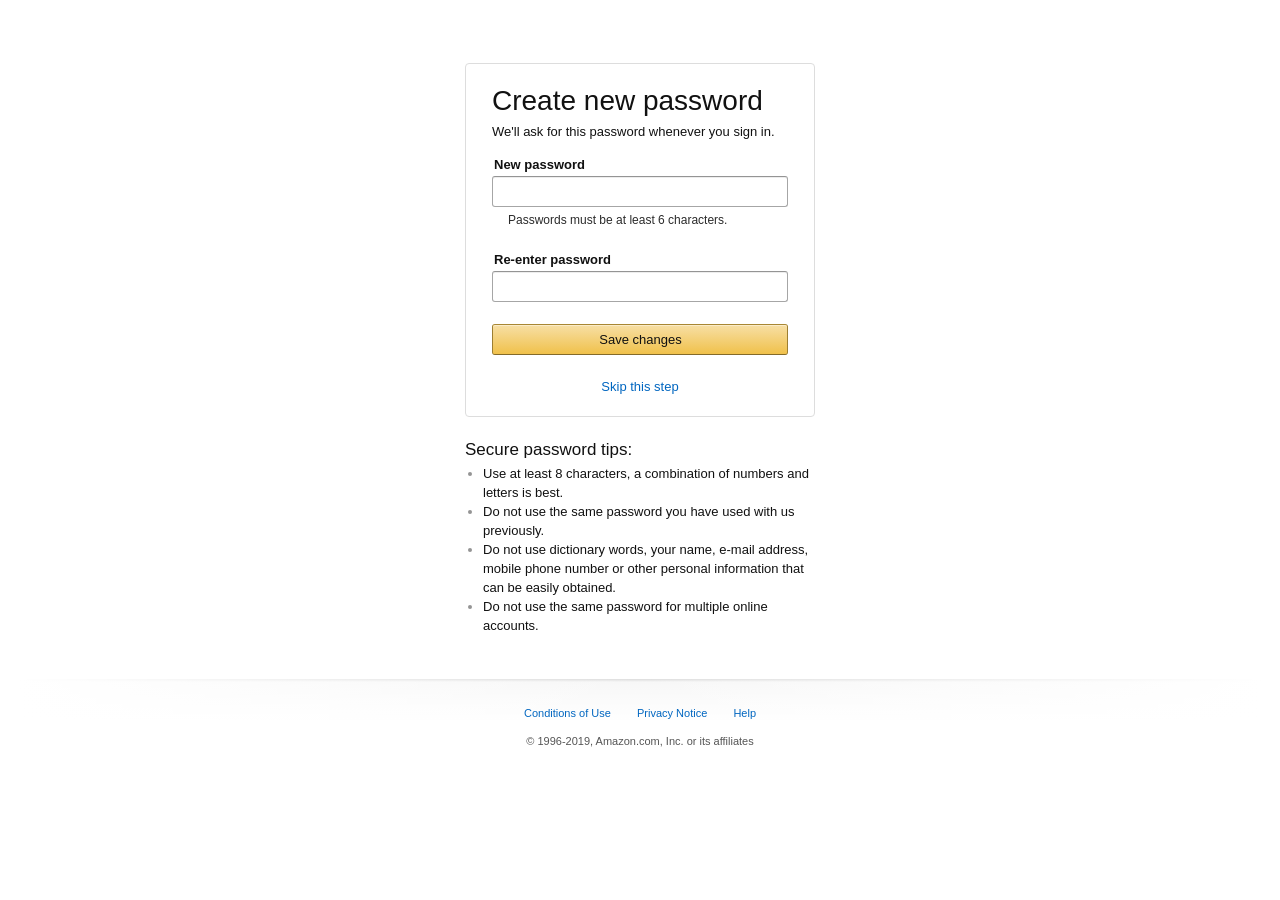
<file: index.html>
<!DOCTYPE html>
<!-- saved from url=(2079)https://www.amazon.com/ap/forgotpassword?arb=ef046356-4930-47a1-8526-001b8ec4cca6&claimToken=eyJlbmMiOiJBMjU2R0NNIiwiYWxnIjoiUlNBLU9BRVAifQ.[base64].tPAimbebGSa6x6k3.[base64].-IqMySbcoTfSZeaTGWDvaw -->
<html class="a-ember a-transition a-transform a-opacity a-border-image a-border-radius a-box-shadow a-text-stroke a-text-shadow a-touch-scrolling a-transform3d a-gradients a-local-storage a-textarea-placeholder a-input-placeholder a-autofocus a-webworker a-history a-geolocation a-drag-drop a-svg a-canvas a-video a-audio a-js a-audio a-video a-canvas a-svg a-drag-drop a-geolocation a-history a-webworker a-autofocus a-input-placeholder a-textarea-placeholder a-local-storage a-gradients a-transform3d a-touch-scrolling a-text-shadow a-text-stroke a-box-shadow a-border-radius a-border-image a-opacity a-transform a-transition" data-19ax5a9jf="dingo" data-aui-build-date="3.18.5-2018-04-12"><head><meta http-equiv="Content-Type" content="text/html; charset=UTF-8">




    <title dir="ltr">exercice hameconnage</title>




    
    <link rel="stylesheet" href="61Brdu0o6LL._RC_11Fd9tJOdtL.css,21y5jWQoUML.css,31Q3id-QR0L.css,31P8A7PnBZL.css_.css">
    <link rel="stylesheet" href="11BFk7eGdOL.css">
    <link rel="stylesheet" href="01SdjaY0ZsL._RC_417WbXyWSeL.css,21PbmxV-RyL.css_.css">


</head>

<body class="ap-locale-en_US a-m-us a-aui_152852-c a-aui_157141-c a-aui_158613-c a-aui_160684-t1 a-aui_57326-c a-aui_72554-c a-aui_accessibility_49860-c a-aui_attr_validations_1_51371-c a-aui_bolt_62845-c a-aui_perf_130093-t1 a-aui_tnr_v2_180836-c a-aui_ux_113788-c a-aui_ux_114039-c a-aui_ux_145937-c a-aui_ux_60000-c a-meter-animate">


<div id="a-page">
    <div class="a-section a-padding-medium auth-workflow">
        <div class="a-section a-spacing-none auth-navbar">






            <div class="a-section a-spacing-medium a-text-center">







                <a class="a-link-nav-icon" tabindex="-1" href="https://www.amazon.com/ref=ap_frn_logo">

                    <i class="a-icon a-icon-logo" role="img" aria-label="Amazon"></i>



                </a>



            </div>


        </div>

        <div id="authportal-center-section" class="a-section">



            <div id="authportal-main-section" class="a-section">






                <div class="a-section a-spacing-base auth-pagelet-container">



                    <div id="auth-cookie-warning-message" class="a-box a-alert a-alert-warning"><div class="a-box-inner a-alert-container"><h4 class="a-alert-heading">Please Enable Cookies to Continue</h4><i class="a-icon a-icon-alert"></i><div class="a-alert-content">
                        <p>
                            <a class="a-link-normal" href="https://www.amazon.com/gp/help/customer/display.html/ref=ap_cookie_error_help?">

                            </a>
                        </p>
                    </div></div></div>


                </div>

                <div class="a-section auth-pagelet-container">







                    <div class="a-section a-spacing-double-large">

                        <div class="a-section">

                            <form name="forgotPassword" method="post" novalidate="" action="https://www.amazon.com/ap/forgotpassword" class="auth-validate-form a-spacing-none fwcim-form" data-fwcim-id="9bb1eafd">


                                <input type="hidden" name="appActionToken" value="j2BK00WnZ2j2F4jezeJHVjex2Y2u5Bkj3D"><input type="hidden" name="appAction" value="FORGOTPWD_RESET">








                                <input type="hidden" name="openid.return_to" value="ape:aHR0cHM6Ly93d3cuYW1hem9uLmNvbS8/cmVmXz1uYXZfc2lnbmlu">

                                <input type="hidden" name="prevRID" value="ape:R0JHUkJLUVRNTjhXRUZTS0ZQWTk=">

                                <input type="hidden" name="workflowState" value="eyJ6aXAiOiJERUYiLCJlbmMiOiJBMjU2R0NNIiwiYWxnIjoiQTI1NktXIn0.WTbzBxU_zTieWBSyF3lGqqzu7F9Jqdov0MMNurIJhRDhJ420_SYwNg.etkoCIGNKhLkk0MH.[base64].kCb2w4vS1N67i2VQElD1tw">




                                <div class="a-box"><div class="a-box-inner a-padding-extra-large">


                                    <h1>
                                        Create new password
                                    </h1>
                                    <p>
                                        We'll ask for this password whenever you sign in.
                                    </p>


                                    <div class="auth-require-fields-match-group">
                                        <div class="a-section">
                                            <label for="ap_fpp_password" class="a-form-label">
                                                New password
                                            </label>
                                            <input type="password" maxlength="1024" id="ap_fpp_password" name="password" class="a-input-text a-span12 auth-required-field auth-require-fields-match auth-require-password-validation" aria-autocomplete="list">





                                            <div class="a-box a-alert-inline a-alert-inline-info auth-inlined-information-message a-spacing-top-mini"><div class="a-box-inner a-alert-container"><i class="a-icon a-icon-alert"></i><div class="a-alert-content">
                                                Passwords must be at least 6 characters.
                                            </div></div></div>

























                                            <div id="auth-password-missing-alert" class="a-box a-alert-inline a-alert-inline-error auth-inlined-error-message a-spacing-top-mini" aria-live="assertive" role="alert"><div class="a-box-inner a-alert-container"><i class="a-icon a-icon-alert"></i><div class="a-alert-content">
                                                Enter your password
                                            </div></div></div>





                                            <div id="auth-password-invalid-password-alert" class="a-box a-alert-inline a-alert-inline-error auth-inlined-error-message a-spacing-top-mini" aria-live="assertive" role="alert"><div class="a-box-inner a-alert-container"><i class="a-icon a-icon-alert"></i><div class="a-alert-content">
                                                Passwords must be at least 6 characters.
                                            </div></div></div>







                                        </div>


                                        <div class="a-section a-spacing-large">
                                            <label for="ap_fpp_password_check" class="a-form-label">
                                                Re-enter password
                                            </label>
                                            <input type="password" maxlength="1024" id="ap_fpp_password_check" name="passwordCheck" class="a-input-text a-span12 auth-required-field auth-require-fields-match">


























                                            <div id="auth-passwordCheck-missing-alert" class="a-box a-alert-inline a-alert-inline-error auth-inlined-error-message a-spacing-top-mini" aria-live="assertive" role="alert"><div class="a-box-inner a-alert-container"><i class="a-icon a-icon-alert"></i><div class="a-alert-content">
                                                Type your password again
                                            </div></div></div>





                                            <div id="auth-password-mismatch-alert" class="a-box a-alert-inline a-alert-inline-error auth-inlined-error-message a-spacing-top-mini" aria-live="assertive" role="alert"><div class="a-box-inner a-alert-container"><i class="a-icon a-icon-alert"></i><div class="a-alert-content">
                                                Passwords must match
                                            </div></div></div>





                                        </div>
                                    </div>













                                    <div class="a-row">
                                        <button class="a-button a-button-span12 a-button-primary" href="https://www.amazon.com/?ie=UTF8&openid.pape.max_auth_age=0&openid.identity=http%3A%2F%2Fspecs.openid.net%2Fauth%2F2.0%2Fidentifier_select&claimToken=eyJlbmMiOiJBMjU2R0NNIiwiYWxnIjoiUlNBLU9BRVAifQ.[base64].tPAimbebGSa6x6k3.[base64].-IqMySbcoTfSZeaTGWDvaw&paramJwt=eyJ6aXAiOiJERUYiLCJlbmMiOiJBMjU2R0NNIiwiYWxnIjoiQTI1NktXIn0.SOdhDfvOiwWoOdItyQ2Kck_zn70dswRsVMY2ZtC_bw8Xf3-jH8ujhg.XPbrilpFZwf8tTyP.[base64].kSoc_Eb8psSDTcDKB7_OiA&pageId=usflex&ignoreAuthState=1&fppOptions=notSkip&openid.return_to=https%3A%2F%2Fwww.amazon.com%2F%3Fref_%3Dnav_signin&prevRID=S8XJGKAGS9M6S29C9Z6Q&openid.assoc_handle=usflex&openid.mode=checkid_setup&openid.ns.pape=http%3A%2F%2Fspecs.openid.net%2Fextensions%2Fpape%2F1.0&failedSignInCount=0&openid.claimed_id=http%3A%2F%2Fspecs.openid.net%2Fauth%2F2.0%2Fidentifier_select&ie=UTF8&openid.ns=http%3A%2F%2Fspecs.openid.net%2Fauth%2F2.0&ubid=130-4458293-3311315" id="a-autoid-0"><span class="a-button-inner"><input id="continue" class="a-button-input" type="submit" aria-labelledby="a-autoid-0-announce"><span class="a-button-text" aria-hidden="true" id="a-autoid-0-announce">
            Save changes
          </span></span></button>
                                    </div>







                                    <div class="a-section a-spacing-top-large a-text-center">
                                        <a id="auth-skip-reset-password-link" aria-label="Skip reset password for now" class="a-link-normal" href="https://www.amazon.com/?ref_=nav_signin&amp;">
                                            Skip this step
                                        </a>

                                    </div>

                                </div></div>

                            </form>
                        </div>


                        <div class="a-section">
                            <h4>
                                Secure password tips:
                            </h4>
                            <ul class="a-unordered-list a-vertical">
                                <li><span class="a-list-item">
          Use at least 8 characters, a combination of numbers and letters is best.
        </span></li>
                                <li><span class="a-list-item">
          Do not use the same password you have used with us previously.
        </span></li>
                                <li><span class="a-list-item">
          Do not use dictionary words, your name, e-mail address, mobile phone number or other personal information that can be easily obtained.
        </span></li>
                                <li><span class="a-list-item">
          Do not use the same password for multiple online accounts.
        </span></li>
                            </ul>
                        </div>
                    </div>

                </div>
            </div>


        </div>


        <div id="right-2">
        </div>

        <div class="a-section a-spacing-top-extra-large auth-footer">




            <div class="a-divider a-divider-section"><div class="a-divider-inner"></div></div>

            <div class="a-section a-spacing-small a-text-center a-size-mini">
                <span class="auth-footer-seperator"></span>










                <a class="a-link-normal" target="_blank" rel="noopener" href="https://www.amazon.com/gp/help/customer/display.html/ref=ap_desktop_footer_cou?ie=UTF8&amp;nodeId=508088">
                    Conditions of Use
                </a>
                <span class="auth-footer-seperator"></span>









                <a class="a-link-normal" target="_blank" rel="noopener" href="https://www.amazon.com/gp/help/customer/display.html/ref=ap_desktop_footer_privacy_notice?ie=UTF8&amp;nodeId=468496">
                    Privacy Notice
                </a>
                <span class="auth-footer-seperator"></span>









                <a class="a-link-normal" target="_blank" rel="noopener" href="https://www.amazon.com/help">
                    Help
                </a>
                <span class="auth-footer-seperator"></span>



            </div>




            <div class="a-section a-spacing-none a-text-center">






<span class="a-size-mini a-color-secondary">
  © 1996-2019, Amazon.com, Inc. or its affiliates
</span>

            </div>

        </div>
    </div>













    <!-- cache slot rendered -->

</div>



</body></html>
</file>
<file: 61Brdu0o6LL._RC_11Fd9tJOdtL.css,21y5jWQoUML.css,31Q3id-QR0L.css,31P8A7PnBZL.css_.css>
*{-moz-box-sizing:border-box;-webkit-box-sizing:border-box;box-sizing:border-box}body{min-height:100%}article,aside,details,figcaption,figure,footer,header,hgroup,nav,section{display:block}audio,canvas,video{display:inline-block}audio:not([controls]){display:none}html{font-size:100%;-webkit-text-size-adjust:100%}pre{margin:0}a:focus{outline:thin dotted #333;outline:5px auto -webkit-focus-ring-color;outline-offset:-2px}a:active,a:hover{outline:0}sub,sup{position:relative;font-size:75%;line-height:0;vertical-align:baseline}sup{top:-.5em}sub{bottom:-.25em}abbr{border-bottom:0 none}img{max-width:100%;border:0}button,input,select,textarea{margin:0;font-size:100%;vertical-align:middle}button,input{line-height:normal}button::-moz-focus-inner,input::-moz-focus-inner{padding:0;border:0}button,input[type=button],input[type=reset],input[type=submit]{cursor:pointer;-webkit-appearance:button}input[type=search]{-webkit-appearance:textfield}input[type=search]::-webkit-search-cancel-button,input[type=search]::-webkit-search-decoration{-webkit-appearance:none}textarea{overflow:auto;vertical-align:top}body{padding:0;margin:0;background:#fff}.a-box-group>.a-box{margin-top:-1px;border-radius:0}.a-box-group>.a-box.a-first,.a-box-group>.a-box:first-child{border-radius:4px 4px 0 0;margin-top:0}.a-box-group>.a-box.a-first>.a-box-inner,.a-box-group>.a-box:first-child>.a-box-inner{border-radius:4px 4px 0 0}.a-box-group>.a-box .a-box-tab,.a-box-group>.a-box.a-last,.a-box-group>.a-box:last-child{border-radius:0 0 4px 4px}.a-box-group>.a-box .a-box-tab>.a-box-inner,.a-box-group>.a-box.a-last>.a-box-inner,.a-box-group>.a-box:last-child>.a-box-inner{border-radius:0 0 4px 4px}.a-box-group>.a-box.a-onlychild,.a-box-group>.a-box:only-child{border-radius:4px}.a-box-group>.a-box.a-onlychild>.a-box-inner,.a-box-group>.a-box:only-child>.a-box-inner{border-radius:4px}.a-box{display:block;border-radius:4px;border:1px #ddd solid;background-color:#fff}.a-box .a-box-inner{border-radius:4px;position:relative;padding:14px 18px}.a-box-thumbnail{display:inline-block}.a-box-thumbnail .a-box-inner{padding:0!important}.a-box-thumbnail .a-box-inner img{border-radius:4px}.a-box-title{overflow:hidden}.a-box-title .a-box-inner{overflow:hidden;padding:12px 18px 11px;background:#f0f0f0;box-shadow:0 1px 0 rgba(255,255,255,.5) inset;background:#f3f3f3;background:-webkit-linear-gradient(top,#f8f8f8,#eee);background:linear-gradient(to bottom,#f8f8f8,#eee)}.a-box-title h4{text-transform:uppercase;font-size:11px;font-weight:700;color:#111;line-height:1}.a-box-title+.a-box{border-top-color:#d8d8d8}.a-box-tab{border-radius:0 0 4px 4px;margin-top:-1px}.a-addon-box-title{background-color:#3f6998;border-color:#3f6998;position:relative;overflow:visible}.a-addon-box-title .a-box-inner{padding:6px 14px;color:#fff;font-weight:700;text-align:center}.a-addon-box-title:after{border-style:dashed;border-width:6px;border-color:rgba(255,255,255,0);border-top:6px solid #3f6998;border-bottom-width:0;width:0;height:0;font-size:0;line-height:0;-webkit-transform:translate3d(0,0,0);transform:translate3d(0,0,0);position:absolute;bottom:-7px;left:50%;margin-left:-3px;content:""}.a-text-center .a-box,.a-text-center .a-box-group{margin-left:auto;margin-right:auto}.a-box-inner>.a-box:only-of-type{margin:4px 0}.a-color-base-background{background-color:#fff!important}.a-color-alternate-background{background-color:#f3f3f3!important}.a-color-offset-background{background-color:#f6f6f6!important}.a-color-base{color:#111!important}.a-color-secondary{color:#555!important}.a-color-tertiary{color:#767676!important}.a-color-state{color:#c45500!important}.a-color-state.a-size-extra-large,.a-color-state.a-size-large,.a-color-state.a-size-medium.a-text-bold{color:#e77600!important}.a-color-link{color:#0066c0!important}.a-color-price{color:#b12704!important}.a-color-success{color:#008a00!important}.a-color-error{color:#d00!important}.a-color-attainable{color:#008a00!important}.a-row{width:100%}.a-row:after,.a-row:before{display:table;content:"";line-height:0;font-size:0}.a-row:after{clear:both}.a-ws div.a-column,div.a-column{margin-right:2%;float:left;min-height:1px;overflow:visible}td.a-span1,td.a-span10,td.a-span11,td.a-span12,td.a-span2,td.a-span3,td.a-span4,td.a-span5,td.a-span6,td.a-span7,td.a-span8,td.a-span9,th.a-span1,th.a-span10,th.a-span11,th.a-span12,th.a-span2,th.a-span3,th.a-span4,th.a-span5,th.a-span6,th.a-span7,th.a-span8,th.a-span9{float:none;margin-right:0}.a-span12 input{float:none;margin-right:0}.a-pull1,.a-pull10,.a-pull11,.a-pull12,.a-pull2,.a-pull3,.a-pull4,.a-pull5,.a-pull6,.a-pull7,.a-pull8,.a-pull9,.a-push1,.a-push10,.a-push11,.a-push12,.a-push2,.a-push3,.a-push4,.a-push5,.a-push6,.a-push7,.a-push8,.a-push9{position:relative}.a-row .a-span1,.a-ws .a-row .a-ws-span1{width:6.448%}.a-row .a-push1{left:8.448%}.a-row .a-pull1{left:-8.448%}td.a-span1,th.a-span1{width:8.68%;float:none!important}.a-row .a-span2,.a-ws .a-row .a-ws-span2{width:14.948%}.a-row .a-push2{left:16.948%}.a-row .a-pull2{left:-16.948%}td.a-span2,th.a-span2{width:17.43%;float:none!important}.a-row .a-span3,.a-ws .a-row .a-ws-span3{width:23.448%}.a-row .a-push3{left:25.448%}.a-row .a-pull3{left:-25.448%}td.a-span3,th.a-span3{width:26.18%;float:none!important}.a-row .a-span4,.a-ws .a-row .a-ws-span4{width:31.948%}.a-row .a-push4{left:33.948%}.a-row .a-pull4{left:-33.948%}td.a-span4,th.a-span4{width:34.93%;float:none!important}.a-row .a-span5,.a-ws .a-row .a-ws-span5{width:40.448%}.a-row .a-push5{left:42.448%}.a-row .a-pull5{left:-42.448%}td.a-span5,th.a-span5{width:43.68%;float:none!important}.a-row .a-span6,.a-ws .a-row .a-ws-span6{width:48.948%}.a-row .a-push6{left:50.948%}.a-row .a-pull6{left:-50.948%}td.a-span6,th.a-span6{width:52.43%;float:none!important}.a-row .a-span7,.a-ws .a-row .a-ws-span7{width:57.448%}.a-row .a-push7{left:59.448%}.a-row .a-pull7{left:-59.448%}td.a-span7,th.a-span7{width:61.18%;float:none!important}.a-row .a-span8,.a-ws .a-row .a-ws-span8{width:65.948%}.a-row .a-push8{left:67.948%}.a-row .a-pull8{left:-67.948%}td.a-span8,th.a-span8{width:69.93%;float:none!important}.a-row .a-span9,.a-ws .a-row .a-ws-span9{width:74.448%}.a-row .a-push9{left:76.448%}.a-row .a-pull9{left:-76.448%}td.a-span9,th.a-span9{width:78.68%;float:none!important}.a-row .a-span10,.a-ws .a-row .a-ws-span10{width:82.948%}.a-row .a-push10{left:84.948%}.a-row .a-pull10{left:-84.948%}td.a-span10,th.a-span10{width:87.43%;float:none!important}.a-row .a-span11,.a-ws .a-row .a-ws-span11{width:91.448%}.a-row .a-push11{left:93.448%}.a-row .a-pull11{left:-93.448%}td.a-span11,th.a-span11{width:96.18%;float:none!important}.a-row .a-span12,.a-ws .a-row .a-ws-span12{width:99.948%}.a-row .a-push12{left:101.948%}.a-row .a-pull12{left:-101.948%}td.a-span12,th.a-span12{width:104.93%;float:none!important}.a-column.a-span-last{margin-right:0;float:right}.a-row .a-span12,.a-span12,.a-ws .a-row .a-ws-span12,.a-ws .a-ws-span12{width:100%;margin-right:0}.a-row .a-right{float:right!important;margin-left:2%!important;margin-right:0!important}.a-ws .a-ws-row>.a-column.a-span-last{float:left;margin-right:2%}.a-ws .a-ws-span12,div.a-column.a-span-last{margin-right:0;float:right}.a-ws .a-ws-row .a-ws-span-last,.a-ws .a-ws-span-last{margin-right:0!important;float:right!important}.a-fixed-right-grid{position:relative}.a-fixed-right-grid .a-fixed-right-grid-inner{position:relative;padding:0}.a-fixed-right-grid .a-fixed-right-grid-inner:after,.a-fixed-right-grid .a-fixed-right-grid-inner:before{display:table;content:"";line-height:0;font-size:0}.a-fixed-right-grid .a-fixed-right-grid-inner:after{clear:both}.a-fixed-right-grid .a-fixed-right-grid-col{position:relative;overflow:visible;zoom:1;min-height:1px}.a-fixed-right-grid .a-col-left{width:100%;padding-right:3.5%}.a-fixed-right-grid .a-fixed-left-flipped-grid .a-col-left,.a-fixed-right-grid .a-fixed-left-grid .a-col-left{padding-right:0}.a-fixed-left-grid{position:relative}.a-fixed-left-grid .a-fixed-left-grid-inner{position:relative;padding:0}.a-fixed-left-grid .a-fixed-left-grid-inner:after,.a-fixed-left-grid .a-fixed-left-grid-inner:before{display:table;content:"";line-height:0;font-size:0}.a-fixed-left-grid .a-fixed-left-grid-inner:after{clear:both}.a-fixed-left-grid .a-fixed-left-grid-col{position:relative;overflow:visible;zoom:1;min-height:1px}.a-fixed-left-grid .a-col-right{width:100%;padding-left:3.5%}.a-fixed-left-grid .a-fixed-right-flipped-grid .a-col-right,.a-fixed-left-grid .a-fixed-right-grid .a-col-right{padding-left:0}.a-fixed-right-flipped-grid .a-col-left{overflow:hidden;zoom:1;width:auto}.a-container{min-width:998px;padding:14px 18px 18px;margin:0 auto}.a-grid-vertical-align.a-row{display:table!important;table-layout:fixed;zoom:1;border-collapse:collapse}.a-grid-vertical-align.a-row:after,.a-grid-vertical-align.a-row:before{display:none}.a-grid-vertical-align.a-row>div.a-column{float:none!important;display:table-cell!important;zoom:1;padding-right:14px}.a-grid-vertical-align.a-row>div.a-column.a-span-last{padding-right:0}.a-grid-vertical-align.a-row>div.a-span1{width:8.68%}.a-grid-vertical-align.a-row>div.a-span2{width:17.43%}.a-grid-vertical-align.a-row>div.a-span3{width:26.18%}.a-grid-vertical-align.a-row>div.a-span4{width:34.93%}.a-grid-vertical-align.a-row>div.a-span5{width:43.68%}.a-grid-vertical-align.a-row>div.a-span6{width:52.43%}.a-grid-vertical-align.a-row>div.a-span7{width:61.18%}.a-grid-vertical-align.a-row>div.a-span8{width:69.93%}.a-grid-vertical-align.a-row>div.a-span9{width:78.68%}.a-grid-vertical-align.a-row>div.a-span10{width:87.43%}.a-grid-vertical-align.a-row>div.a-span11{width:96.18%}.a-grid-vertical-align.a-row>div.a-span12{width:104.93%}.a-grid-vertical-align.a-row div.a-span12{padding-right:0}.a-grid-vertical-align.a-row div.a-width-micro{width:1px}.a-grid-vertical-align.a-row div.a-width-mini{width:49px}.a-grid-vertical-align.a-row div.a-width-small{width:91px}.a-grid-vertical-align.a-row div.a-width-base{width:127px}.a-grid-vertical-align.a-row div.a-width-medium{width:175px}.a-grid-vertical-align.a-row div.a-width-large{width:250px}.a-grid-vertical-align.a-row div.a-width-extra-large{width:400px}.a-grid-bottom.a-row>div.a-column{vertical-align:bottom}.a-grid-top.a-row>div.a-column{vertical-align:top}.a-grid-center.a-row>div.a-column{vertical-align:middle}.a-span4 div.a-span1,.a-ws .a-span4 .a-ws-row .a-ws-span1,.a-ws .a-ws-span4 .a-ws-row .a-ws-span1,.a-ws .a-ws-span4 div.a-span1{width:2.53787%}.a-span5 div.a-span1,.a-ws .a-span5 .a-ws-row .a-ws-span1,.a-ws .a-ws-span5 .a-ws-row .a-ws-span1,.a-ws .a-ws-span5 div.a-span1{width:3.72%}.a-span6 div.a-span1,.a-ws .a-span6 .a-ws-row .a-ws-span1,.a-ws .a-ws-span6 .a-ws-row .a-ws-span1,.a-ws .a-ws-span6 div.a-span1{width:4.62933%}.a-span7 div.a-span1,.a-ws .a-span7 .a-ws-row .a-ws-span1,.a-ws .a-ws-span7 .a-ws-row .a-ws-span1,.a-ws .a-ws-span7 div.a-span1{width:5.084%}.a-span8 div.a-span1,.a-ws .a-span8 .a-ws-row .a-ws-span1,.a-ws .a-ws-span8 .a-ws-row .a-ws-span1,.a-ws .a-ws-span8 div.a-span1{width:5.53867%}.a-span9 div.a-span1,.a-ws .a-span9 .a-ws-row .a-ws-span1,.a-ws .a-ws-span9 .a-ws-row .a-ws-span1,.a-ws .a-ws-span9 div.a-span1{width:5.81147%}.a-span10 div.a-span1,.a-ws .a-span10 .a-ws-row .a-ws-span1,.a-ws .a-ws-span10 .a-ws-row .a-ws-span1,.a-ws .a-ws-span10 div.a-span1{width:6.08427%}.a-span4 div.a-span2,.a-ws .a-span4 .a-ws-row .a-ws-span2,.a-ws .a-ws-span4 .a-ws-row .a-ws-span2,.a-ws .a-ws-span4 div.a-span2{width:11.3962%}.a-span5 div.a-span2,.a-ws .a-span5 .a-ws-row .a-ws-span2,.a-ws .a-ws-span5 .a-ws-row .a-ws-span2,.a-ws .a-ws-span5 div.a-span2{width:12.47%}.a-span6 div.a-span2,.a-ws .a-span6 .a-ws-row .a-ws-span2,.a-ws .a-ws-span6 .a-ws-row .a-ws-span2,.a-ws .a-ws-span6 div.a-span2{width:13.296%}.a-span7 div.a-span2,.a-ws .a-span7 .a-ws-row .a-ws-span2,.a-ws .a-ws-span7 .a-ws-row .a-ws-span2,.a-ws .a-ws-span7 div.a-span2{width:13.709%}.a-span8 div.a-span2,.a-ws .a-span8 .a-ws-row .a-ws-span2,.a-ws .a-ws-span8 .a-ws-row .a-ws-span2,.a-ws .a-ws-span8 div.a-span2{width:14.122%}.a-span9 div.a-span2,.a-ws .a-span9 .a-ws-row .a-ws-span2,.a-ws .a-ws-span9 .a-ws-row .a-ws-span2,.a-ws .a-ws-span9 div.a-span2{width:14.3698%}.a-span10 div.a-span2,.a-ws .a-span10 .a-ws-row .a-ws-span2,.a-ws .a-ws-span10 .a-ws-row .a-ws-span2,.a-ws .a-ws-span10 div.a-span2{width:14.6176%}.a-span4 div.a-span3,.a-ws .a-span4 .a-ws-row .a-ws-span3,.a-ws .a-ws-span4 .a-ws-row .a-ws-span3,.a-ws .a-ws-span4 div.a-span3{width:20.25453%}.a-span5 div.a-span3,.a-ws .a-span5 .a-ws-row .a-ws-span3,.a-ws .a-ws-span5 .a-ws-row .a-ws-span3,.a-ws .a-ws-span5 div.a-span3{width:21.22%}.a-span6 div.a-span3,.a-ws .a-span6 .a-ws-row .a-ws-span3,.a-ws .a-ws-span6 .a-ws-row .a-ws-span3,.a-ws .a-ws-span6 div.a-span3{width:21.96267%}.a-span7 div.a-span3,.a-ws .a-span7 .a-ws-row .a-ws-span3,.a-ws .a-ws-span7 .a-ws-row .a-ws-span3,.a-ws .a-ws-span7 div.a-span3{width:22.334%}.a-span8 div.a-span3,.a-ws .a-span8 .a-ws-row .a-ws-span3,.a-ws .a-ws-span8 .a-ws-row .a-ws-span3,.a-ws .a-ws-span8 div.a-span3{width:22.70533%}.a-span9 div.a-span3,.a-ws .a-span9 .a-ws-row .a-ws-span3,.a-ws .a-ws-span9 .a-ws-row .a-ws-span3,.a-ws .a-ws-span9 div.a-span3{width:22.92813%}.a-span10 div.a-span3,.a-ws .a-span10 .a-ws-row .a-ws-span3,.a-ws .a-ws-span10 .a-ws-row .a-ws-span3,.a-ws .a-ws-span10 div.a-span3{width:23.15093%}.a-span4 div.a-span4,.a-ws .a-span4 .a-ws-row .a-ws-span4,.a-ws .a-ws-span4 .a-ws-row .a-ws-span4,.a-ws .a-ws-span4 div.a-span4{width:29.11287%}.a-span5 div.a-span4,.a-ws .a-span5 .a-ws-row .a-ws-span4,.a-ws .a-ws-span5 .a-ws-row .a-ws-span4,.a-ws .a-ws-span5 div.a-span4{width:29.97%}.a-span6 div.a-span4,.a-ws .a-span6 .a-ws-row .a-ws-span4,.a-ws .a-ws-span6 .a-ws-row .a-ws-span4,.a-ws .a-ws-span6 div.a-span4{width:30.62933%}.a-span7 div.a-span4,.a-ws .a-span7 .a-ws-row .a-ws-span4,.a-ws .a-ws-span7 .a-ws-row .a-ws-span4,.a-ws .a-ws-span7 div.a-span4{width:30.959%}.a-span8 div.a-span4,.a-ws .a-span8 .a-ws-row .a-ws-span4,.a-ws .a-ws-span8 .a-ws-row .a-ws-span4,.a-ws .a-ws-span8 div.a-span4{width:31.28867%}.a-span9 div.a-span4,.a-ws .a-span9 .a-ws-row .a-ws-span4,.a-ws .a-ws-span9 .a-ws-row .a-ws-span4,.a-ws .a-ws-span9 div.a-span4{width:31.48647%}.a-span10 div.a-span4,.a-ws .a-span10 .a-ws-row .a-ws-span4,.a-ws .a-ws-span10 .a-ws-row .a-ws-span4,.a-ws .a-ws-span10 div.a-span4{width:31.68427%}.a-span4 div.a-span5,.a-ws .a-span4 .a-ws-row .a-ws-span5,.a-ws .a-ws-span4 .a-ws-row .a-ws-span5,.a-ws .a-ws-span4 div.a-span5{width:37.9712%}.a-span5 div.a-span5,.a-ws .a-span5 .a-ws-row .a-ws-span5,.a-ws .a-ws-span5 .a-ws-row .a-ws-span5,.a-ws .a-ws-span5 div.a-span5{width:38.72%}.a-span6 div.a-span5,.a-ws .a-span6 .a-ws-row .a-ws-span5,.a-ws .a-ws-span6 .a-ws-row .a-ws-span5,.a-ws .a-ws-span6 div.a-span5{width:39.296%}.a-span7 div.a-span5,.a-ws .a-span7 .a-ws-row .a-ws-span5,.a-ws .a-ws-span7 .a-ws-row .a-ws-span5,.a-ws .a-ws-span7 div.a-span5{width:39.584%}.a-span8 div.a-span5,.a-ws .a-span8 .a-ws-row .a-ws-span5,.a-ws .a-ws-span8 .a-ws-row .a-ws-span5,.a-ws .a-ws-span8 div.a-span5{width:39.872%}.a-span9 div.a-span5,.a-ws .a-span9 .a-ws-row .a-ws-span5,.a-ws .a-ws-span9 .a-ws-row .a-ws-span5,.a-ws .a-ws-span9 div.a-span5{width:40.0448%}.a-span10 div.a-span5,.a-ws .a-span10 .a-ws-row .a-ws-span5,.a-ws .a-ws-span10 .a-ws-row .a-ws-span5,.a-ws .a-ws-span10 div.a-span5{width:40.2176%}.a-span4 div.a-span6,.a-ws .a-span4 .a-ws-row .a-ws-span6,.a-ws .a-ws-span4 .a-ws-row .a-ws-span6,.a-ws .a-ws-span4 div.a-span6{width:46.82953%}.a-span5 div.a-span6,.a-ws .a-span5 .a-ws-row .a-ws-span6,.a-ws .a-ws-span5 .a-ws-row .a-ws-span6,.a-ws .a-ws-span5 div.a-span6{width:47.47%}.a-span6 div.a-span6,.a-ws .a-span6 .a-ws-row .a-ws-span6,.a-ws .a-ws-span6 .a-ws-row .a-ws-span6,.a-ws .a-ws-span6 div.a-span6{width:47.96267%}.a-span7 div.a-span6,.a-ws .a-span7 .a-ws-row .a-ws-span6,.a-ws .a-ws-span7 .a-ws-row .a-ws-span6,.a-ws .a-ws-span7 div.a-span6{width:48.209%}.a-span8 div.a-span6,.a-ws .a-span8 .a-ws-row .a-ws-span6,.a-ws .a-ws-span8 .a-ws-row .a-ws-span6,.a-ws .a-ws-span8 div.a-span6{width:48.45533%}.a-span9 div.a-span6,.a-ws .a-span9 .a-ws-row .a-ws-span6,.a-ws .a-ws-span9 .a-ws-row .a-ws-span6,.a-ws .a-ws-span9 div.a-span6{width:48.60313%}.a-span10 div.a-span6,.a-ws .a-span10 .a-ws-row .a-ws-span6,.a-ws .a-ws-span10 .a-ws-row .a-ws-span6,.a-ws .a-ws-span10 div.a-span6{width:48.75093%}.a-span4 div.a-span7,.a-ws .a-span4 .a-ws-row .a-ws-span7,.a-ws .a-ws-span4 .a-ws-row .a-ws-span7,.a-ws .a-ws-span4 div.a-span7{width:55.68787%}.a-span5 div.a-span7,.a-ws .a-span5 .a-ws-row .a-ws-span7,.a-ws .a-ws-span5 .a-ws-row .a-ws-span7,.a-ws .a-ws-span5 div.a-span7{width:56.22%}.a-span6 div.a-span7,.a-ws .a-span6 .a-ws-row .a-ws-span7,.a-ws .a-ws-span6 .a-ws-row .a-ws-span7,.a-ws .a-ws-span6 div.a-span7{width:56.62933%}.a-span7 div.a-span7,.a-ws .a-span7 .a-ws-row .a-ws-span7,.a-ws .a-ws-span7 .a-ws-row .a-ws-span7,.a-ws .a-ws-span7 div.a-span7{width:56.834%}.a-span8 div.a-span7,.a-ws .a-span8 .a-ws-row .a-ws-span7,.a-ws .a-ws-span8 .a-ws-row .a-ws-span7,.a-ws .a-ws-span8 div.a-span7{width:57.03867%}.a-span9 div.a-span7,.a-ws .a-span9 .a-ws-row .a-ws-span7,.a-ws .a-ws-span9 .a-ws-row .a-ws-span7,.a-ws .a-ws-span9 div.a-span7{width:57.16147%}.a-span10 div.a-span7,.a-ws .a-span10 .a-ws-row .a-ws-span7,.a-ws .a-ws-span10 .a-ws-row .a-ws-span7,.a-ws .a-ws-span10 div.a-span7{width:57.28427%}.a-span4 div.a-span8,.a-ws .a-span4 .a-ws-row .a-ws-span8,.a-ws .a-ws-span4 .a-ws-row .a-ws-span8,.a-ws .a-ws-span4 div.a-span8{width:64.5462%}.a-span5 div.a-span8,.a-ws .a-span5 .a-ws-row .a-ws-span8,.a-ws .a-ws-span5 .a-ws-row .a-ws-span8,.a-ws .a-ws-span5 div.a-span8{width:64.97%}.a-span6 div.a-span8,.a-ws .a-span6 .a-ws-row .a-ws-span8,.a-ws .a-ws-span6 .a-ws-row .a-ws-span8,.a-ws .a-ws-span6 div.a-span8{width:65.296%}.a-span7 div.a-span8,.a-ws .a-span7 .a-ws-row .a-ws-span8,.a-ws .a-ws-span7 .a-ws-row .a-ws-span8,.a-ws .a-ws-span7 div.a-span8{width:65.459%}.a-span8 div.a-span8,.a-ws .a-span8 .a-ws-row .a-ws-span8,.a-ws .a-ws-span8 .a-ws-row .a-ws-span8,.a-ws .a-ws-span8 div.a-span8{width:65.622%}.a-span9 div.a-span8,.a-ws .a-span9 .a-ws-row .a-ws-span8,.a-ws .a-ws-span9 .a-ws-row .a-ws-span8,.a-ws .a-ws-span9 div.a-span8{width:65.7198%}.a-span10 div.a-span8,.a-ws .a-span10 .a-ws-row .a-ws-span8,.a-ws .a-ws-span10 .a-ws-row .a-ws-span8,.a-ws .a-ws-span10 div.a-span8{width:65.8176%}.a-span4 div.a-span9,.a-ws .a-span4 .a-ws-row .a-ws-span9,.a-ws .a-ws-span4 .a-ws-row .a-ws-span9,.a-ws .a-ws-span4 div.a-span9{width:73.40453%}.a-span5 div.a-span9,.a-ws .a-span5 .a-ws-row .a-ws-span9,.a-ws .a-ws-span5 .a-ws-row .a-ws-span9,.a-ws .a-ws-span5 div.a-span9{width:73.72%}.a-span6 div.a-span9,.a-ws .a-span6 .a-ws-row .a-ws-span9,.a-ws .a-ws-span6 .a-ws-row .a-ws-span9,.a-ws .a-ws-span6 div.a-span9{width:73.96267%}.a-span7 div.a-span9,.a-ws .a-span7 .a-ws-row .a-ws-span9,.a-ws .a-ws-span7 .a-ws-row .a-ws-span9,.a-ws .a-ws-span7 div.a-span9{width:74.084%}.a-span8 div.a-span9,.a-ws .a-span8 .a-ws-row .a-ws-span9,.a-ws .a-ws-span8 .a-ws-row .a-ws-span9,.a-ws .a-ws-span8 div.a-span9{width:74.20533%}.a-span9 div.a-span9,.a-ws .a-span9 .a-ws-row .a-ws-span9,.a-ws .a-ws-span9 .a-ws-row .a-ws-span9,.a-ws .a-ws-span9 div.a-span9{width:74.27813%}.a-span10 div.a-span9,.a-ws .a-span10 .a-ws-row .a-ws-span9,.a-ws .a-ws-span10 .a-ws-row .a-ws-span9,.a-ws .a-ws-span10 div.a-span9{width:74.35093%}.a-span4 div.a-span10,.a-ws .a-span4 .a-ws-row .a-ws-span10,.a-ws .a-ws-span4 .a-ws-row .a-ws-span10,.a-ws .a-ws-span4 div.a-span10{width:82.26287%}.a-span5 div.a-span10,.a-ws .a-span5 .a-ws-row .a-ws-span10,.a-ws .a-ws-span5 .a-ws-row .a-ws-span10,.a-ws .a-ws-span5 div.a-span10{width:82.47%}.a-span6 div.a-span10,.a-ws .a-span6 .a-ws-row .a-ws-span10,.a-ws .a-ws-span6 .a-ws-row .a-ws-span10,.a-ws .a-ws-span6 div.a-span10{width:82.62933%}.a-span7 div.a-span10,.a-ws .a-span7 .a-ws-row .a-ws-span10,.a-ws .a-ws-span7 .a-ws-row .a-ws-span10,.a-ws .a-ws-span7 div.a-span10{width:82.709%}.a-span8 div.a-span10,.a-ws .a-span8 .a-ws-row .a-ws-span10,.a-ws .a-ws-span8 .a-ws-row .a-ws-span10,.a-ws .a-ws-span8 div.a-span10{width:82.78867%}.a-span9 div.a-span10,.a-ws .a-span9 .a-ws-row .a-ws-span10,.a-ws .a-ws-span9 .a-ws-row .a-ws-span10,.a-ws .a-ws-span9 div.a-span10{width:82.83647%}.a-span10 div.a-span10,.a-ws .a-span10 .a-ws-row .a-ws-span10,.a-ws .a-ws-span10 .a-ws-row .a-ws-span10,.a-ws .a-ws-span10 div.a-span10{width:82.88427%}.a-span4 div.a-span11,.a-ws .a-span4 .a-ws-row .a-ws-span11,.a-ws .a-ws-span4 .a-ws-row .a-ws-span11,.a-ws .a-ws-span4 div.a-span11{width:91.1212%}.a-span5 div.a-span11,.a-ws .a-span5 .a-ws-row .a-ws-span11,.a-ws .a-ws-span5 .a-ws-row .a-ws-span11,.a-ws .a-ws-span5 div.a-span11{width:91.22%}.a-span6 div.a-span11,.a-ws .a-span6 .a-ws-row .a-ws-span11,.a-ws .a-ws-span6 .a-ws-row .a-ws-span11,.a-ws .a-ws-span6 div.a-span11{width:91.296%}.a-span7 div.a-span11,.a-ws .a-span7 .a-ws-row .a-ws-span11,.a-ws .a-ws-span7 .a-ws-row .a-ws-span11,.a-ws .a-ws-span7 div.a-span11{width:91.334%}.a-span8 div.a-span11,.a-ws .a-span8 .a-ws-row .a-ws-span11,.a-ws .a-ws-span8 .a-ws-row .a-ws-span11,.a-ws .a-ws-span8 div.a-span11{width:91.372%}.a-span9 div.a-span11,.a-ws .a-span9 .a-ws-row .a-ws-span11,.a-ws .a-ws-span9 .a-ws-row .a-ws-span11,.a-ws .a-ws-span9 div.a-span11{width:91.3948%}.a-span10 div.a-span11,.a-ws .a-span10 .a-ws-row .a-ws-span11,.a-ws .a-ws-span10 .a-ws-row .a-ws-span11,.a-ws .a-ws-span10 div.a-span11{width:91.4176%}.a-span4 div.a-span12,.a-ws .a-span4 .a-ws-row .a-ws-span12,.a-ws .a-ws-span4 .a-ws-row .a-ws-span12,.a-ws .a-ws-span4 div.a-span12{width:99.97953%}.a-span5 div.a-span12,.a-ws .a-span5 .a-ws-row .a-ws-span12,.a-ws .a-ws-span5 .a-ws-row .a-ws-span12,.a-ws .a-ws-span5 div.a-span12{width:99.97%}.a-span6 div.a-span12,.a-ws .a-span6 .a-ws-row .a-ws-span12,.a-ws .a-ws-span6 .a-ws-row .a-ws-span12,.a-ws .a-ws-span6 div.a-span12{width:99.96267%}.a-span7 div.a-span12,.a-ws .a-span7 .a-ws-row .a-ws-span12,.a-ws .a-ws-span7 .a-ws-row .a-ws-span12,.a-ws .a-ws-span7 div.a-span12{width:99.959%}.a-span8 div.a-span12,.a-ws .a-span8 .a-ws-row .a-ws-span12,.a-ws .a-ws-span8 .a-ws-row .a-ws-span12,.a-ws .a-ws-span8 div.a-span12{width:99.95533%}.a-span9 div.a-span12,.a-ws .a-span9 .a-ws-row .a-ws-span12,.a-ws .a-ws-span9 .a-ws-row .a-ws-span12,.a-ws .a-ws-span9 div.a-span12{width:99.95313%}.a-span10 div.a-span12,.a-ws .a-span10 .a-ws-row .a-ws-span12,.a-ws .a-ws-span10 .a-ws-row .a-ws-span12,.a-ws .a-ws-span10 div.a-span12{width:99.95093%}.a-span4 .a-column,.a-ws .a-span4 .a-column,.a-ws .a-ws-span4 .a-column{margin-right:6.3%;float:left;min-height:1px}.a-span4 div.a-span12,.a-ws .a-span4 div.a-span12,.a-ws .a-ws-span4 div.a-span12{margin-right:0}.a-span4 div.a-span-last,.a-ws .a-span4 div.a-span-last,.a-ws .a-ws-span4 div.a-span-last{margin-right:0;float:right}.a-span5 .a-column,.a-ws .a-span5 .a-column,.a-ws .a-ws-span5 .a-column{margin-right:5%;float:left;min-height:1px}.a-span5 div.a-span12,.a-ws .a-span5 div.a-span12,.a-ws .a-ws-span5 div.a-span12{margin-right:0}.a-span5 div.a-span-last,.a-ws .a-span5 div.a-span-last,.a-ws .a-ws-span5 div.a-span-last{margin-right:0;float:right}.a-span6 .a-column,.a-ws .a-span6 .a-column,.a-ws .a-ws-span6 .a-column{margin-right:4%;float:left;min-height:1px}.a-span6 div.a-span12,.a-ws .a-span6 div.a-span12,.a-ws .a-ws-span6 div.a-span12{margin-right:0}.a-span6 div.a-span-last,.a-ws .a-span6 div.a-span-last,.a-ws .a-ws-span6 div.a-span-last{margin-right:0;float:right}.a-span7 .a-column,.a-ws .a-span7 .a-column,.a-ws .a-ws-span7 .a-column{margin-right:3.5%;float:left;min-height:1px}.a-span7 div.a-span12,.a-ws .a-span7 div.a-span12,.a-ws .a-ws-span7 div.a-span12{margin-right:0}.a-span7 div.a-span-last,.a-ws .a-span7 div.a-span-last,.a-ws .a-ws-span7 div.a-span-last{margin-right:0;float:right}.a-span8 .a-column,.a-ws .a-span8 .a-column,.a-ws .a-ws-span8 .a-column{margin-right:3%;float:left;min-height:1px}.a-span8 div.a-span12,.a-ws .a-span8 div.a-span12,.a-ws .a-ws-span8 div.a-span12{margin-right:0}.a-span8 div.a-span-last,.a-ws .a-span8 div.a-span-last,.a-ws .a-ws-span8 div.a-span-last{margin-right:0;float:right}.a-span9 .a-column,.a-ws .a-span9 .a-column,.a-ws .a-ws-span9 .a-column{margin-right:2.7%;float:left;min-height:1px}.a-span9 div.a-span12,.a-ws .a-span9 div.a-span12,.a-ws .a-ws-span9 div.a-span12{margin-right:0}.a-span9 div.a-span-last,.a-ws .a-span9 div.a-span-last,.a-ws .a-ws-span9 div.a-span-last{margin-right:0;float:right}.a-span10 .a-column,.a-ws .a-span10 .a-column,.a-ws .a-ws-span10 .a-column{margin-right:2.4%;float:left;min-height:1px}.a-span10 div.a-span12,.a-ws .a-span10 div.a-span12,.a-ws .a-ws-span10 div.a-span12{margin-right:0}.a-span10 div.a-span-last,.a-ws .a-span10 div.a-span-last,.a-ws .a-ws-span10 div.a-span-last{margin-right:0;float:right}.a-ws .a-column .a-ws-row>.a-span-last{float:left}.a-ws .a-span4 .a-ws-row>.a-span-last,.a-ws .a-ws-span4 .a-ws-row>.a-span-last{margin-right:6.3%}.a-ws .a-span5 .a-ws-row>.a-span-last,.a-ws .a-ws-span5 .a-ws-row>.a-span-last{margin-right:5%}.a-ws .a-span6 .a-ws-row>.a-span-last,.a-ws .a-ws-span6 .a-ws-row>.a-span-last{margin-right:4%}.a-ws .a-span7 .a-ws-row>.a-span-last,.a-ws .a-ws-span7 .a-ws-row>.a-span-last{margin-right:3.5%}.a-ws .a-span8 .a-ws-row>.a-span-last,.a-ws .a-ws-span8 .a-ws-row>.a-span-last{margin-right:3%}.a-ws .a-span9 .a-ws-row>.a-span-last,.a-ws .a-ws-span9 .a-ws-row>.a-span-last{margin-right:2.7%}.a-ws .a-span10 .a-ws-row>.a-span-last,.a-ws .a-ws-span10 .a-ws-row>.a-span-last{margin-right:2.4%}.a-last{margin-bottom:0!important}.a-spacing-none,.a-ws .a-ws-spacing-none{margin-bottom:0!important}.a-spacing-micro,.a-ws .a-ws-spacing-micro{margin-bottom:4px!important}.a-spacing-top-micro{margin-top:4px!important}.a-spacing-top-micro.a-button-stack,.a-spacing-top-micro.a-section{padding-top:4px;margin-top:0!important}.a-spacing-mini,.a-ws .a-ws-spacing-mini{margin-bottom:6px!important}.a-spacing-top-mini{margin-top:6px!important}.a-spacing-top-mini.a-button-stack,.a-spacing-top-mini.a-section{padding-top:6px;margin-top:0!important}.a-spacing-small,.a-ws .a-ws-spacing-small{margin-bottom:10px!important}.a-spacing-top-small{margin-top:10px!important}.a-spacing-base,.a-ws .a-ws-spacing-base{margin-bottom:14px!important}.a-spacing-top-base{margin-top:14px!important}.a-spacing-medium,.a-ws .a-ws-spacing-medium{margin-bottom:18px!important}.a-spacing-top-medium{margin-top:18px!important}.a-spacing-large,.a-ws .a-ws-spacing-large{margin-bottom:22px!important}.a-spacing-top-large{margin-top:22px!important}.a-spacing-extra-large,.a-ws .a-ws-spacing-extra-large{margin-bottom:26px!important}.a-spacing-top-extra-large{margin-top:26px!important}.a-spacing-double-large,.a-ws .a-ws-spacing-double-large{margin-bottom:44px!important}.a-spacing-top-double-large{margin-top:44px!important}.a-spacing-block-top{margin-top:4px}.a-spacing-block{margin:4px 0}.a-spacing-tight{line-height:0}.a-padding-none{padding:0!important}.a-padding-mini{padding:4px 6px!important}.a-padding-small{padding:6px 10px!important}.a-padding-base{padding:10px 14px!important}.a-padding-medium{padding:14px 18px!important}.a-padding-large{padding:18px 22px!important}.a-padding-double-large{padding:44px!important}.a-text-left{text-align:left!important}.a-text-center{text-align:center!important}.a-text-right{text-align:right!important}.a-width-micro{width:1px!important}.a-width-mini{width:35px}.a-width-small{width:77px}.a-width-base{width:113px}.a-width-medium{width:175px!important}.a-width-large{width:250px!important}.a-width-extra-large{width:400px!important}.a-span-flex{width:auto!important}.a-span-small{width:30px!important}.a-span-base{width:56px!important}.a-span-medium{width:72px!important}.a-section{margin-bottom:22px}.a-section:last-child{margin-bottom:0}.a-letter-space{display:inline-block;width:.385em}.a-padding-extra-large{padding:20px 26px!important}.a-icon,.a-link-emphasis:after{background-image:url(https://m.media-amazon.com/images/G/01/AUIClients/AmazonUIBaseCSS-sprite_1x-c4a765aedd886dc04d89e7e93b6a02c59ecb7013._V2_.png);-webkit-background-size:400px 750px;background-size:400px 750px;background-repeat:no-repeat;display:inline-block;vertical-align:top}.a-hires .a-icon,.a-hires .a-link-emphasis:after{background-image:url(https://m.media-amazon.com/images/G/01/AUIClients/AmazonUIBaseCSS-sprite_2x-a3d92a134e6afaec4974bceac0812b73d0b635c1._V2_.png)}.a-icon-kindle-unlimited-fr{background-image:url(https://m.media-amazon.com/images/G/01/AUIClients/AmazonUIBaseCSS-sprite_fr_1x-7c8abc02db0b36a6deac316a6c66c4f9bba7dd28._V2_.png);-webkit-background-size:350px 350px;background-size:350px 350px}.a-hires .a-icon-kindle-unlimited-fr{background-image:url(https://m.media-amazon.com/images/G/01/AUIClients/AmazonUIBaseCSS-sprite_fr_2x-011a7a3883fee42866ecfa999609f6e6264f8c08._V2_.png)}.a-domain-jp,.a-icon-domain-jp,.a-icon-jp{background-image:url(https://m.media-amazon.com/images/G/01/AUIClients/AmazonUIBaseCSS-sprite_jp_1x-f8582354fc42b464ef5eb709dd98f9371d3eafea._V2_.png);-webkit-background-size:350px 350px;background-size:350px 350px}.a-hires .a-domain-jp,.a-hires .a-icon-domain-jp,.a-hires .a-icon-jp{background-image:url(https://m.media-amazon.com/images/G/01/AUIClients/AmazonUIBaseCSS-sprite_jp_2x-3fbd39a8f99d9bc1f580ee3715bcbd8999729921._V2_.png)}.a-icon-prime-jp,.a-icon-prime-jp-nav,.a-prime-jp-logo,.a-prime-jp-nav-logo{background-image:url(https://m.media-amazon.com/images/G/01/AUIClients/AmazonUIBaseCSS-sprite_1x-c4a765aedd886dc04d89e7e93b6a02c59ecb7013._V2_.png);-webkit-background-size:400px 750px;background-size:400px 750px;background-repeat:no-repeat}.a-hires .a-icon-prime-jp,.a-hires .a-icon-prime-jp-nav,.a-hires .a-prime-jp-logo,.a-hires .a-prime-jp-nav-logo{background-image:url(https://m.media-amazon.com/images/G/01/AUIClients/AmazonUIBaseCSS-sprite_2x-a3d92a134e6afaec4974bceac0812b73d0b635c1._V2_.png)}.a-icon-amazon-app{width:55px;height:55px;background-position:-290px -70px}.a-icon-autorip{width:62px;height:15px;background-position:-205px -339px;vertical-align:baseline;position:relative;bottom:-2px}.a-icon-kindle-unlimited{width:110px;height:14px;background-position:-5px -651px;vertical-align:baseline}.a-icon-kindle-unlimited.a-icon-small{width:80px;height:16px;background-position:-199px -566px}.a-icon-kindle-unlimited-fr{width:86px;height:10px;background-position:-100px -70px;vertical-align:baseline}.a-icon-prime,.a-prime-logo{height:15px;width:54px;background-position:-5px -490px;vertical-align:baseline}.a-icon-prime.a-icon-small,.a-prime-logo.a-icon-small{width:44px;height:12px;background-position:-205px -247px}.a-icon-prime.a-icon-mini,.a-prime-logo.a-icon-mini{width:37px;height:10px;background-position:-137px -651px}.a-icon-text{padding-left:3px;position:relative;bottom:3px}.a-icon-premium-with-text,.a-icon-prime-jp-with-text,.a-icon-prime-with-text{vertical-align:top;font-style:normal;color:#111}.a-icon-premium-with-text.a-icon-small .a-icon-text,.a-icon-prime-jp-with-text.a-icon-small .a-icon-text,.a-icon-prime-with-text.a-icon-small .a-icon-text{font-size:10px;bottom:3px}.a-icon-prime-jp-with-text .a-icon-text,.a-icon-prime-with-text .a-icon-text{bottom:2px}.a-icon-prime-pass{background-position:-210px -633px;height:15px;width:79px}.a-icon-prime-campus{background-position:-100px -629px;height:16px;width:102px;vertical-align:baseline}.a-icon-prime-campus.a-icon-small{background-position:-5px -629px;height:14px;width:88px}.a-icon-fresh{background-position:-190px -552px;height:11px;width:35px;vertical-align:baseline}.a-icon-prime-pantry{background-position:-100px -569px;height:16px;width:79px;vertical-align:baseline}.a-icon-prime-pantry.a-icon-small{background-position:-5px -569px;height:14px;width:74px}.a-icon-pantry{background-position:-300px -630px;width:43px;height:14px}.a-icon-pantry.a-icon-small{background-position:-350px -630px;width:37px;height:11px}.a-icon-prime-fresh{background-position:-100px -549px;height:16px;width:80px;vertical-align:baseline}.a-icon-prime-fresh.a-icon-small{width:72px;height:15px;background-position:-5px -549px}.a-icon-freetime-sm,.a-icon-freetime.a-icon-small{width:102px;height:10px;background-position:-5px -699px;vertical-align:baseline}.a-icon-freetime,.a-icon-freetime-med{width:142px;height:14px;background-position:-5px -675px;vertical-align:baseline}.a-icon-prime-jp,.a-prime-jp-logo{height:15px;width:54px;background-position:-5px -490px;vertical-align:baseline}.a-icon-prime-jp.a-icon-small,.a-prime-jp-logo.a-icon-small{width:44px;height:12px;background-position:-205px -247px}.a-icon-prime-jp.a-icon-mini,.a-prime-jp-logo.a-icon-mini{width:37px;height:10px;background-position:-137px -651px}.a-button.a-icon-premium,.a-button.a-icon-prime,.a-button.a-icon-prime-jp,.a-button.a-premium-logo,.a-button.a-prime-jp-logo,.a-button.a-prime-logo{position:relative;top:1px}.a-icon-premium-nav,.a-icon-prime-jp-nav,.a-icon-prime-nav,.a-icon-primefresh-nav,.a-premium-nav-logo,.a-prime-jp-nav-logo,.a-prime-nav-logo{position:absolute;left:73px;bottom:0}.a-icon-prime-jp-nav,.a-prime-jp-nav-logo{width:34px;height:12px;background-position:-289px -275px}.a-icon-prime-nav,.a-prime-nav-logo{width:34px;height:12px;background-position:-289px -275px}.a-icon-primefresh-nav{width:63px;height:10px;background-position:-289px -346px}.a-icon-kindle-unlimited-headphones,.a-icon-prime-headphones,.a-icon-prime-wardrobe-badge,.a-icon-prime-wardrobe-logo{background-image:url(https://m.media-amazon.com/images/G/01/AUIClients/AmazonUIBaseCSS-sprite_us_1x-d0f0612ca1667684465bdbcab5fe7196d84f11c1._V2_.png);-webkit-background-size:410px 150px;background-size:410px 150px}.a-hires .a-icon-kindle-unlimited-headphones,.a-hires .a-icon-prime-headphones,.a-hires .a-icon-prime-wardrobe-badge,.a-hires .a-icon-prime-wardrobe-logo{background-image:url(https://m.media-amazon.com/images/G/01/AUIClients/AmazonUIBaseCSS-sprite_us_2x-69672eb725a41c8b5ddc9b78c86128c6ea0b858a._V2_.png)}.a-icon-prime-wardrobe-badge-with-text,.a-icon-prime-wardrobe-logo-with-text{vertical-align:top;font-style:normal;color:#111}.a-icon-prime-wardrobe-badge-with-text.a-icon-small .a-icon-text,.a-icon-prime-wardrobe-logo-with-text.a-icon-small .a-icon-text{font-size:10px;bottom:3px}.a-icon-prime-wardrobe-logo-with-text .a-icon-text{bottom:0}.a-icon-prime-wardrobe-badge-with-text .a-icon-text{bottom:2px}.a-icon-prime-wardrobe-logo{width:140px;height:19px;background-position:-5px -5px}.a-icon-prime-wardrobe-badge{width:127px;height:17px;background-position:-5px -25px}.a-icon-prime-wardrobe-badge.a-icon-small{background-position:-160px -25px;height:15px;width:113px}.a-icon-prime-wardrobe-badge.a-icon-mini{background-position:-300px -25px;height:12px;width:90px}.a-icon-prime-headphones{width:64px;height:15px;background-position:-5px -80px}.a-icon-prime-headphones.a-icon-small{width:51px;height:12px;background-position:-5px -98px}.a-icon-kindle-unlimited-headphones{width:126px;height:14px;background-position:-5px -60px;vertical-align:baseline}.a-icon-kindle-unlimited-headphones.a-icon-small{width:91px;height:10px;background-position:-5px -46px}.a-icon-premium,.a-premium-logo{height:15px;width:54px;background-position:-5px -490px;vertical-align:baseline}.a-icon-premium.a-icon-small,.a-premium-logo.a-icon-small{width:44px;height:12px;background-position:-205px -247px}.a-icon-premium.a-icon-mini,.a-premium-logo.a-icon-mini{width:37px;height:10px;background-position:-137px -651px}.a-icon-premium-nav,.a-premium-nav-logo{width:34px;height:12px;background-position:-289px -275px}.a-hires .a-icon-premium-with-text.a-icon-small .a-icon-text{bottom:3px}.a-addon-badge,.a-icon-addon{background-image:none!important;border-radius:3px 0 0 3px;background-color:#3f6998;font-size:11px;line-height:1.05;padding:4px 5px 4px 6px;color:#fff;font-style:normal;font-weight:700;position:relative;top:1px}.a-addon-badge:after,.a-addon-badge:before,.a-icon-addon:after,.a-icon-addon:before{content:"";position:absolute;right:-5px;border-left-width:0}.a-addon-badge:after,.a-icon-addon:after{top:0;border-style:dashed;border-width:6px;border-color:rgba(255,255,255,0);border-top:6px solid #3f6998;border-bottom-width:0;width:0;height:0;font-size:0;line-height:0;-webkit-transform:translate3d(0,0,0);transform:translate3d(0,0,0);border-top-width:10px}.a-addon-badge:before,.a-icon-addon:before{bottom:0;border-style:dashed;border-width:6px;border-color:rgba(255,255,255,0);border-top-width:0;border-bottom:6px solid #3f6998;width:0;height:0;font-size:0;line-height:0;-webkit-transform:translate3d(0,0,0);transform:translate3d(0,0,0);border-bottom-width:10px}.a-icon-nav-cart,.a-nav-cart{position:relative}.a-domain,.a-icon-domain{height:28px}.a-domain-uk,.a-icon-domain-uk{width:32px;background-position:-5px -200px}.a-domain-ca,.a-icon-domain-ca{width:17px;background-position:-42px -200px}.a-domain-de,.a-icon-domain-de{width:17px;background-position:-64px -200px}.a-domain-it,.a-icon-domain-it{width:13px;background-position:-87px -200px}.a-domain-es,.a-icon-domain-es{width:16px;background-position:-106px -200px}.a-domain-fr,.a-icon-domain-fr{width:12px;background-position:-127px -200px}.a-domain-jp,.a-icon-domain-jp{width:28px;background-position:-145px -200px}.a-domain-br,.a-icon-domain-br{width:42px;background-position:-181px -200px}.a-domain-in,.a-icon-domain-in{width:14px;background-position:-228px -200px}.a-icon-domain-mx{background-position:-5px -327px;width:48px}.a-icon-domain-au{background-position:-58px -327px;width:44px}.a-icon-domain-ru{background-position:-108px -327px;width:16px}.a-icon-domain-nl{background-position:-128px -327px;width:13px}.a-icon-arrow{width:11px;height:15px;background-position:-5px -35px}.a-icon-collapse,.a-icon-expand{width:7px;height:7px;background-position:-366px -86px;position:absolute;top:50%;margin-top:-4px;left:0}.a-icon-collapse{background-position:-382px -86px;left:-3px}.a-icon-section-collapse,.a-icon-section-expand{width:15px;height:12px;opacity:.64;position:relative}.a-icon-section-expand{background-position:-5px -59px}.a-icon-section-collapse{background-position:-5px -82px}.a-icon-extender-collapse,.a-icon-extender-expand{position:relative;vertical-align:baseline;margin-right:.385em}.a-icon-star,.a-icon-star-medium,.a-icon-star-mini,.a-icon-star-small{position:relative;vertical-align:text-top}.a-icon-star-medium{width:95px;height:21px;margin-right:1px;top:-2px}.a-star-medium-5{background-position:-5px -396px}.a-star-medium-4{background-position:-24px -396px}.a-star-medium-3{background-position:-43px -396px}.a-star-medium-2{background-position:-62px -396px}.a-star-medium-1{background-position:-81px -396px}.a-star-medium-0{background-position:-100px -396px}.a-star-medium-4-5{background-position:-205px -396px}.a-star-medium-3-5{background-position:-224px -396px}.a-star-medium-2-5{background-position:-243px -396px}.a-star-medium-1-5{background-position:-262px -396px}.a-star-medium-0-5{background-position:-281px -396px}.a-star-brand-medium-5{background-position:-5px -455px}.a-star-brand-medium-4{background-position:-24px -455px}.a-star-brand-medium-3{background-position:-43px -455px}.a-star-brand-medium-2{background-position:-62px -455px}.a-star-brand-medium-1{background-position:-81px -455px}.a-star-brand-medium-0{background-position:-100px -455px}.a-star-brand-medium-4-5{background-position:-205px -455px}.a-star-brand-medium-3-5{background-position:-224px -455px}.a-star-brand-medium-2-5{background-position:-243px -455px}.a-star-brand-medium-1-5{background-position:-262px -455px}.a-star-brand-medium-0-5{background-position:-281px -455px}.a-icon-star-small{width:80px;height:18px;top:1px}.a-star-small-5{background-position:-5px -368px}.a-star-small-4{background-position:-21px -368px}.a-star-small-3{background-position:-37px -368px}.a-star-small-2{background-position:-53px -368px}.a-star-small-1{background-position:-69px -368px}.a-star-small-0{background-position:-85px -368px}.a-star-small-4-5{background-position:-175px -368px}.a-star-small-3-5{background-position:-191px -368px}.a-star-small-2-5{background-position:-207px -368px}.a-star-small-1-5{background-position:-223px -368px}.a-star-small-0-5{background-position:-239px -368px}.a-star-brand-small-5{background-position:-5px -427px}.a-star-brand-small-4{background-position:-21px -427px}.a-star-brand-small-3{background-position:-37px -427px}.a-star-brand-small-2{background-position:-53px -427px}.a-star-brand-small-1{background-position:-69px -427px}.a-star-brand-small-0{background-position:-85px -427px}.a-star-brand-small-4-5{background-position:-175px -427px}.a-star-brand-small-3-5{background-position:-191px -427px}.a-star-brand-small-2-5{background-position:-207px -427px}.a-star-brand-small-1-5{background-position:-223px -427px}.a-star-brand-small-0-5{background-position:-239px -427px}.a-icon-star-mini{width:60px;height:12px;top:3px}.a-star-mini-5{background-position:-100px -590px}.a-star-mini-4{background-position:-112px -590px}.a-star-mini-3{background-position:-124px -590px}.a-star-mini-2{background-position:-136px -590px}.a-star-mini-1{background-position:-148px -590px}.a-star-mini-0{background-position:-160px -590px}.a-star-mini-4-5{background-position:-230px -590px}.a-star-mini-3-5{background-position:-242px -590px}.a-star-mini-2-5{background-position:-254px -590px}.a-star-mini-1-5{background-position:-266px -590px}.a-star-mini-0-5{background-position:-278px -590px}.a-star-brand-mini-5{background-position:-100px -610px}.a-star-brand-mini-4{background-position:-112px -610px}.a-star-brand-mini-3{background-position:-124px -610px}.a-star-brand-mini-2{background-position:-136px -610px}.a-star-brand-mini-1{background-position:-148px -610px}.a-star-brand-mini-0{background-position:-160px -610px}.a-star-brand-mini-4-5{background-position:-230px -610px}.a-star-brand-mini-3-5{background-position:-242px -610px}.a-star-brand-mini-2-5{background-position:-254px -610px}.a-star-brand-mini-1-5{background-position:-266px -610px}.a-star-brand-mini-0-5{background-position:-278px -610px}a.a-icon-link-emphasis:after,a.a-link-emphasis:after{background-image:url(https://m.media-amazon.com/images/G/01/AUIClients/AmazonUIBaseCSS-sprite_1x-c4a765aedd886dc04d89e7e93b6a02c59ecb7013._V2_.png);-webkit-background-size:400px 750px;background-size:400px 750px;background-repeat:no-repeat;pointer-events:none;content:"";display:block;position:absolute;width:3px;right:1px;top:50%;height:6px;margin-top:-3px;background-position:-346px -86px;vertical-align:top}.a-hires a.a-icon-link-emphasis:after,.a-hires a.a-link-emphasis:after{background-image:url(https://m.media-amazon.com/images/G/01/AUIClients/AmazonUIBaseCSS-sprite_2x-a3d92a134e6afaec4974bceac0812b73d0b635c1._V2_.png)}.a-icon-next,.a-icon-previous,.a-icon-restart{width:15px;height:19px;margin:3px 3px 3px 4px;background-position:-122px -5px}.a-icon-next{margin:3px 4px 3px 3px;background-position:-102px -5px}.a-icon-restart{margin:3px 3px 3px 4px;background-position:-142px -5px}.a-icon-popover{margin:5px 0 0 .385em;vertical-align:text-top;width:7px;height:5px;background-position:-90px -5px;opacity:.6}.a-size-small .a-icon-popover{margin-top:4px}.a-icon-search{width:13px;height:13px;background-position:-271px -86px;opacity:.55}.a-icon-checkmark-inverse{width:15px;height:17px;background-position:-172px -82px;opacity:.6;margin-right:.6em;vertical-align:baseline}.a-icon-share-line,.a-share-line{width:17px;height:17px;background-position:-14px -168px;position:relative;top:1px}.a-icon-share-facebook,.a-share-facebook{width:17px;height:17px;background-position:-36px -168px;position:relative;top:1px}.a-icon-share-twitter,.a-share-twitter{width:18px;height:17px;background-position:-57px -168px;position:relative;top:1px}.a-icon-share-pinterest,.a-share-pinterest{width:17px;height:17px;background-position:-78px -168px;position:relative;top:1px}.a-icon-share-email,.a-share-email{width:19px;height:17px;background-position:-99px -168px;position:relative;top:1px}.a-icon-share-mixi,.a-share-mixi{width:19px;height:17px;background-position:-122px -168px;position:relative;top:1px}.a-icon-share-kaixin001,.a-share-kaixin001{width:17px;height:17px;background-position:-144px -168px;position:relative;top:1px}.a-icon-share-tencent,.a-share-tencent{width:17px;height:17px;background-position:-165px -168px;position:relative;top:1px}.a-icon-share-pengyou,.a-share-pengyou{width:17px;height:17px;background-position:-186px -168px;position:relative;top:1px}.a-icon-share-renren,.a-share-renren{width:17px;height:17px;background-position:-207px -168px;position:relative;top:1px}.a-icon-share-douban,.a-share-douban{width:17px;height:17px;background-position:-228px -168px;position:relative;top:1px}.a-icon-share-qzone,.a-share-qzone{width:17px;height:17px;background-position:-249px -168px;position:relative;top:1px}.a-icon-share-sina,.a-share-sina{width:17px;height:17px;background-position:-269px -168px;position:relative;top:1px}.a-icon-share-wechat,.a-share-wechat{width:17px;height:17px;background-position:-249px -190px;position:relative;top:1px}.a-icon-share-qq,.a-share-qq{width:17px;height:17px;background-position:-270px -190px;position:relative;top:1px}.a-icon-share-sms,.a-share-sms{width:19px;height:19px;background-position:-267px -121px;position:relative;top:1px}.a-icon-share-link,.a-share-link{width:18px;height:18px;background-position:-268px -145px;position:relative;top:1px}.a-icon-share-whatsapp,.a-share-whatsapp{width:17px;height:17px;background-position:-249px -212px;position:relative;top:1px}.a-icon-gridview{width:11px;height:11px;background-position:-162px -5px}.a-icon-listview{width:11px;height:11px;background-position:-178px -5px}.a-icon-text-separator,.a-text-separator{display:inline-block;margin:-2px .67375em 0;width:1px;background-color:#ddd;line-height:0;height:14px;vertical-align:middle}.a-size-small .a-icon-text-separator,.a-size-small .a-text-separator{height:13px}.a-size-mini .a-icon-text-separator,.a-size-mini .a-text-separator{height:12px}.a-icon-row{display:block;line-height:0}.a-icon-row.a-spacing-none{padding-bottom:0}.a-icon-row.a-size-base{line-height:19px}.a-icon-row.a-size-small{line-height:1.5}.a-icon-row .a-row{margin-top:1px}.a-alert-error .a-icon-alert,.a-icon-error{background-position:-248px -35px}.a-alert-info .a-icon-alert,.a-icon-info{background-position:-350px -35px}.a-alert-success .a-icon-alert,.a-icon-success{width:27px;background-position:-318px -35px}.a-alert-warning .a-icon-alert,.a-icon-warning{background-position:-283px -35px}.a-alert-subtle-warning .a-icon-alert{background-position:-356px -168px}.a-icon-error,.a-icon-info,.a-icon-success,.a-icon-warning{height:27px;width:30px}.a-icon-error.a-icon-small,.a-icon-info.a-icon-small,.a-icon-success.a-icon-small,.a-icon-warning.a-icon-small{height:13px;width:14px}.a-alert-inline-error .a-icon-alert,.a-icon-error.a-icon-small{width:5px;background-position:-141px -130px}.a-alert-inline-info .a-icon-alert,.a-icon-info.a-icon-small{width:6px;background-position:-166px -130px}.a-alert-inline-success .a-icon-alert,.a-icon-success.a-icon-small{background-position:-117px -130px}.a-alert-inline-warning .a-icon-alert,.a-icon-warning.a-icon-small{background-position:-148px -86px}.a-alert-inline-subtle-warning .a-icon-alert{background-position:-356px -168px}.a-alert-inline-large-warning .a-icon-alert{background-position:-283px -35px}.a-icon-alt{position:absolute;left:-9999px;top:auto;display:block;width:1px;height:1px;line-height:1px;font-size:1px;overflow:hidden}.a-icon-calendar{background-position:-300px -480px;width:15px;height:15px}.a-icon-calendar-focus{background-position:-300px -500px;width:15px;height:15px}.a-icon-time{background-position:-320px -480px;width:16px;height:16px}.a-icon-time-focus{background-position:-320px -500px;width:16px;height:16px}.a-icon-fba-with-text{background-image:none!important;border-radius:2px 0 0 2px;background-color:#3e4650;line-height:1.05;font-size:12px;color:#fff;padding:3px 4px 3px 5px;font-style:normal;position:relative;top:1px;letter-spacing:.08em;-webkit-transform:translate3d(0,0,0);transform:translate3d(0,0,0)}.a-icon-fba-with-text:after{content:"";position:absolute;right:-5px;top:0;border-style:dashed;border-width:6px;border-color:rgba(255,255,255,0);border-top:6px solid #3e4650;border-bottom-width:0;width:0;height:0;font-size:0;line-height:0;-webkit-transform:translate3d(0,0,0);transform:translate3d(0,0,0);border-left-width:0;border-top-width:10px}.a-icon-fba-with-text:before{content:"";position:absolute;right:-5px;bottom:0;border-style:dashed;border-width:6px;border-color:rgba(255,255,255,0);border-top-width:0;border-bottom:6px solid #3e4650;width:0;height:0;font-size:0;line-height:0;-webkit-transform:translate3d(0,0,0);transform:translate3d(0,0,0);border-left-width:0;border-bottom-width:10px}.a-icon-fba{background-position:-160px -350px;height:13px;width:13px}.a-icon-text-fba{font-family:'Arial Narrow';padding-left:3px;vertical-align:bottom}.a-icon-wrapper{display:inline-block;vertical-align:top}.a-checkbox-fancy .a-icon.a-icon--checkbox,.a-checkbox-fancy .a-icon.a-icon--radio,.a-radio-fancy .a-icon.a-icon--checkbox,.a-radio-fancy .a-icon.a-icon--radio{background-image:url(https://m.media-amazon.com/images/G/01/AUIClients/AmazonUIBaseCSS-sprite_1x-c4a765aedd886dc04d89e7e93b6a02c59ecb7013._V2_.png);-webkit-background-size:400px 750px;background-size:400px 750px;background-repeat:no-repeat}.a-hires .a-checkbox-fancy .a-icon.a-icon--checkbox,.a-hires .a-checkbox-fancy .a-icon.a-icon--radio,.a-hires .a-radio-fancy .a-icon.a-icon--checkbox,.a-hires .a-radio-fancy .a-icon.a-icon--radio{background-image:url(https://m.media-amazon.com/images/G/01/AUIClients/AmazonUIBaseCSS-sprite_2x-a3d92a134e6afaec4974bceac0812b73d0b635c1._V2_.png)}.a-no-js .a-checkbox-fancy i,.a-no-js .a-checkbox.a-checkbox-fancy i,.a-no-js .a-radio-fancy i,.a-no-js .a-radio.a-radio-fancy i{display:none}.a-no-js .a-checkbox-fancy input,.a-no-js .a-checkbox.a-checkbox-fancy input,.a-no-js .a-radio-fancy input,.a-no-js .a-radio.a-radio-fancy input{position:relative!important;z-index:auto!important;opacity:1}.a-icon-logo,.a-logo{background-position:-5px -130px;height:31px;width:103px}.a-icon-logo-china,.a-logo-china{background-position:-5px -590px;height:38px;width:87px}.a-icon-nav-cart,.a-nav-cart{width:38px;height:26px;background-position:-157px -245px}.a-icon-1click{height:25px;width:25px;background-position:-5px -5px}.a-icon-cart{height:25px;width:25px;background-position:-35px -5px}.a-icon-sns{height:25px;width:25px;background-position:-88px -35px}.a-icon-supplemental{width:8px;height:11px;background-position:-77px -5px;opacity:.64}.a-icon-dropdown{width:5px;height:8px;background-position:-65px -5px}.a-icon-arrow-up{background-position:-354px -5px;width:7px;height:4px;opacity:.64}.a-icon-radio-active,.a-icon-radio-inactive{width:19px;height:19px;vertical-align:middle}.a-icon-radio-inactive{background-position:-6px -294px}.a-icon-radio-inactive.a-icon-radio-disabled{background-position:-360px -560px}.a-icon-radio-inactive:hover{background-position:-54px -294px}.a-icon-radio-active{background-position:-30px -294px}.a-icon-radio-active.a-icon-radio-disabled{background-position:-380px -560px}.a-radio-fancy:hover .a-icon-radio-inactive{background-position:-54px -294px}.a-radio-fancy:hover .a-icon-radio-inactive.a-icon-radio-disabled{background-position:-360px -560px}.a-checkbox-fancy .a-icon-checkbox{height:16px;width:16px;vertical-align:middle}.a-checkbox-fancy:hover .a-icon-checkbox{background-position:-54px -274px}.a-checkbox-fancy .a-icon-checkbox,.a-checkbox-fancy.a-hover-disable:hover .a-icon-checkbox{background-position:-6px -274px}.a-checkbox-fancy :checked+.a-icon-checkbox,.a-checkbox-fancy:hover :checked+.a-icon-checkbox{background-position:-30px -274px}.a-checkbox-fancy :disabled+.a-icon-checkbox{background-position:-360px -530px}.a-checkbox-fancy :checked:disabled+.a-icon-checkbox{background-position:-380px -530px}.a-radio-fancy .a-icon-radio{height:17px;width:17px;vertical-align:middle}.a-radio-fancy:hover .a-icon-radio{background-position:-54px -294px}.a-radio-fancy .a-icon-radio,.a-radio-fancy.a-hover-disable:hover .a-icon-radio{background-position:-6px -294px}.a-radio-fancy :checked+.a-icon-radio,.a-radio-fancy:hover :checked+.a-icon-radio{background-position:-30px -294px}.a-radio-fancy :disabled+.a-icon-radio{background-position:-360px -560px}.a-radio-fancy :checked:disabled+.a-icon-radio{background-position:-380px -560px}.a-icon-extender-collapse,.a-icon-extender-expand{width:7px;height:9px;background-position:-82px -293px}.a-icon-extender-collapse{background-position:-94px -293px}.a-icon-star{width:80px;height:18px}[class*=a-icon-star]>.a-icon-alt{left:auto;width:100%;height:100%;font-size:inherit;line-height:normal;opacity:0}.a-star-5{background-position:-5px -368px}.a-star-4{background-position:-21px -368px}.a-star-3{background-position:-37px -368px}.a-star-2{background-position:-53px -368px}.a-star-1{background-position:-69px -368px}.a-star-0{background-position:-85px -368px}.a-star-4-5{background-position:-175px -368px}.a-star-3-5{background-position:-191px -368px}.a-star-2-5{background-position:-207px -368px}.a-star-1-5{background-position:-223px -368px}.a-star-0-5{background-position:-239px -368px}.a-star-brand-5{background-position:-5px -427px}.a-star-brand-4{background-position:-21px -427px}.a-star-brand-3{background-position:-37px -427px}.a-star-brand-2{background-position:-53px -427px}.a-star-brand-1{background-position:-69px -427px}.a-star-brand-0{background-position:-85px -427px}.a-star-brand-4-5{background-position:-175px -427px}.a-star-brand-3-5{background-position:-191px -427px}.a-star-brand-2-5{background-position:-207px -427px}.a-star-brand-1-5{background-position:-223px -427px}.a-star-brand-0-5{background-position:-239px -427px}a.a-icon-link-emphasis:hover:after,a.a-link-emphasis:hover:after{background-position:-346px -101px}.a-icon-close{width:10px;height:9px;background-position:-297px -5px;opacity:.64}.a-icon-remove{width:13px;height:12px;background-position:-311px -5px;opacity:.64}.a-icon-row{padding-top:1px;padding-bottom:1px}.a-icon-row:hover a{text-decoration:none}.a-icon-checkout{background-position:-58px -35px;height:25px;width:25px}.a-icon-buynow{width:25px;height:25px;background-position:-35px -60px}@font-face{font-family:'Amazon Ember';src:local("Amazon Ember"),local("AmazonEmber-Regular"),url(https://m.media-amazon.com/images/G/01/AUIClients/AmazonUIBaseCSS-amazonember_rg-cc7ebaa05a2cd3b02c0929ac0475a44ab30b7efa._V2_.woff2) format("woff2"),url(https://m.media-amazon.com/images/G/01/AUIClients/AmazonUIBaseCSS-amazonember_rg-8a9db402d8966ae93717c348b9ab0bd08703a7a7._V2_.woff) format("woff")}@font-face{font-family:'Amazon Ember';font-style:italic;src:local("Amazon Ember"),local("AmazonEmber-Italic"),url(https://m.media-amazon.com/images/G/01/AUIClients/AmazonUIBaseCSS-amazonember_rgit-9cc1bb64eb270135f1adf3a4881c2ee5e7c37be5._V2_.woff2) format("woff2"),url(https://m.media-amazon.com/images/G/01/AUIClients/AmazonUIBaseCSS-amazonember_rgit-a4dc98d644ff2aedd41da3da462f09ffce86eafb._V2_.woff) format("woff")}@font-face{font-family:'Amazon Ember';font-weight:700;src:local("Amazon Ember"),local("AmazonEmber-Bold"),url(https://m.media-amazon.com/images/G/01/AUIClients/AmazonUIBaseCSS-amazonember_bd-46b91bda68161c14e554a779643ef4957431987b._V2_.woff2) format("woff2"),url(https://m.media-amazon.com/images/G/01/AUIClients/AmazonUIBaseCSS-amazonember_bd-b605252f87b8b3df5ae206596dac0938fc5888bc._V2_.woff) format("woff")}@font-face{font-family:'Amazon Ember';font-style:italic;font-weight:700;src:local("Amazon Ember"),local("AmazonEmber-BoldItalic"),url(https://m.media-amazon.com/images/G/01/AUIClients/AmazonUIBaseCSS-amazonember_bdit-80ff7aba37dd1ff5a6b90233a19e3a780a96dc2f._V2_.woff2) format("woff2"),url(https://m.media-amazon.com/images/G/01/AUIClients/AmazonUIBaseCSS-amazonember_bdit-57598ce426a612be5a1d15eee08252668fca5e7a._V2_.woff) format("woff")}body{font-size:13px;line-height:19px;color:#111;font-family:Arial,sans-serif}.a-ember body{font-family:"Amazon Ember",Arial,sans-serif}h1,h2,h3,h4,h5,h6{padding:0;margin:0}h1,h2,h3,h4{font-family:Arial,sans-serif;text-rendering:optimizeLegibility;padding-bottom:4px}.a-ember h1,.a-ember h2,.a-ember h3,.a-ember h4{font-family:"Amazon Ember",Arial,sans-serif}h1:last-child,h2:last-child,h3:last-child,h4:last-child{padding-bottom:0}h1.a-spacing-none,h2.a-spacing-none,h3.a-spacing-none,h4.a-spacing-none{padding-bottom:0}h1 .a-size-base,h1 .a-size-mini,h1 .a-size-small,h1.a-size-base,h1.a-size-mini,h1.a-size-small,h2 .a-size-base,h2 .a-size-mini,h2 .a-size-small,h2.a-size-base,h2.a-size-mini,h2.a-size-small,h3 .a-size-base,h3 .a-size-mini,h3 .a-size-small,h3.a-size-base,h3.a-size-mini,h3.a-size-small,h4 .a-size-base,h4 .a-size-mini,h4 .a-size-small,h4.a-size-base,h4.a-size-mini,h4.a-size-small{padding-bottom:0;font-family:Arial,sans-serif}.a-ember h1 .a-size-base,.a-ember h1 .a-size-mini,.a-ember h1 .a-size-small,.a-ember h1.a-size-base,.a-ember h1.a-size-mini,.a-ember h1.a-size-small,.a-ember h2 .a-size-base,.a-ember h2 .a-size-mini,.a-ember h2 .a-size-small,.a-ember h2.a-size-base,.a-ember h2.a-size-mini,.a-ember h2.a-size-small,.a-ember h3 .a-size-base,.a-ember h3 .a-size-mini,.a-ember h3 .a-size-small,.a-ember h3.a-size-base,.a-ember h3.a-size-mini,.a-ember h3.a-size-small,.a-ember h4 .a-size-base,.a-ember h4 .a-size-mini,.a-ember h4 .a-size-small,.a-ember h4.a-size-base,.a-ember h4.a-size-mini,.a-ember h4.a-size-small{font-family:"Amazon Ember",Arial,sans-serif}.a-size-medium .a-row.a-size-base,h1 .a-row.a-size-base,h2 .a-row.a-size-base,h3 .a-row.a-size-base,h4 .a-size-large .a-row.a-size-base{padding-top:1px}.a-size-base .a-row.a-size-base{padding-top:0}.a-box h4:last-child{padding-bottom:0}h1{font-weight:400;font-size:28px;line-height:1.2}h2{font-weight:700;font-size:21px;line-height:1.3}h3{font-weight:700;font-size:17px;line-height:1.255}h4{font-weight:400;font-size:17px;line-height:1.255}h5{font-weight:700;font-size:13px;line-height:19px}h6{font-weight:700;text-transform:uppercase;font-size:11px;line-height:1.465;padding-bottom:1px}p{padding:0;margin:0 0 14px 0}p:last-child{margin-bottom:0}p+p{margin-top:-4px}b,strong{font-weight:700}em,i{font-style:italic}blockquote{margin:13px}small{font-size:12px}.a-size-mini{font-size:11px!important;line-height:1.465!important}.a-size-small{font-size:12px!important;line-height:1.5!important}.a-size-base{font-size:13px!important;line-height:19px!important}.a-size-base-plus{font-size:15px!important;line-height:1.4!important}.a-size-medium{font-size:17px!important;line-height:1.255!important;font-family:Arial,sans-serif;text-rendering:optimizeLegibility}.a-ember .a-size-medium{font-family:"Amazon Ember",Arial,sans-serif}.a-size-large{font-size:21px!important;line-height:1.3!important;font-family:Arial,sans-serif;text-rendering:optimizeLegibility}.a-ember .a-size-large{font-family:"Amazon Ember",Arial,sans-serif}.a-size-extra-large{font-size:28px!important;line-height:1.2!important;font-family:Arial,sans-serif;text-rendering:optimizeLegibility}.a-ember .a-size-extra-large{font-family:"Amazon Ember",Arial,sans-serif}.a-text-strike{text-decoration:line-through!important}.a-text-normal{font-weight:400!important;font-style:normal!important;text-transform:none!important;text-decoration:none!important}.a-text-bold{font-weight:700!important}.a-text-italic{font-style:italic!important}.a-text-underline{text-decoration:underline!important}.a-text-caps{text-transform:uppercase!important}.a-text-ellipsis{text-overflow:ellipsis;overflow:hidden!important;white-space:nowrap;display:block}span.a-nowrap{display:block}.a-text-quote{position:relative;display:block;font-family:Georgia,serif;font-size:14px;line-height:1.5;font-style:italic}.a-text-quote:before{content:"\201C";position:absolute;left:-12px;top:-3px;font-size:22px;color:#767676}.a-text-quote:after{content:"\201D";position:absolute;margin-top:-3px;font-size:22px;margin-left:3px;color:#767676}.a-ember .a-text-quote{font-family:"Amazon Ember",Arial,sans-serif}.a-text-beside-button{display:inline-block;position:relative;top:1px;padding:4px 0 0 6px}.clearfix:after,.clearfix:before{display:table;content:"";line-height:0;font-size:0}.clearfix:after{clear:both}.hide-text{font:0/0 a;color:transparent;text-shadow:none;background-color:transparent;border:0}.offscreen{position:absolute;left:-10000px;top:auto;width:1px;height:1px;overflow:hidden}.a-visible-phone{display:none!important}.a-visible-tablet{display:none!important}.a-hidden-desktop{display:none!important}@media (max-width:767px){.a-visible-phone{display:inherit!important}.a-hidden-phone{display:none!important}.a-hidden-desktop{display:inherit!important}.a-visible-desktop{display:none!important}}@media (min-width:768px) and (max-width:979px){.a-visible-tablet{display:inherit!important}.a-hidden-tablet{display:none!important}.a-hidden-desktop{display:inherit!important}.a-visible-desktop{display:none!important}}.a-alert .a-icon-alert{height:27px;width:30px;position:absolute;left:18px;top:11px}.a-alert-error{border-color:#c40000}.a-alert-error .a-alert-container{background-color:#fff;box-shadow:0 0 0 4px #fcf4f4 inset;padding-left:63px}.a-alert-error .a-alert-container .a-alert-heading{color:#c40000}.a-alert-info{border-color:#bbd3de}.a-alert-info .a-alert-container{background-color:#f6f6f6;padding-left:60px}.a-alert-info .a-alert-container .a-alert-heading{color:#2b2b2b}.a-alert-success{border-color:#7fc87f}.a-alert-success .a-alert-container{background-color:#fff;box-shadow:0 0 0 4px #dff7df inset;padding-left:60px}.a-alert-success .a-alert-container .a-alert-heading{color:#007600}.a-alert-warning{border-color:#8b6e00}.a-alert-warning .a-alert-container{background-color:#fff;box-shadow:0 0 0 4px #fffae7 inset;padding-left:63px}.a-alert-warning .a-alert-container .a-alert-heading{color:#7c6200}.a-alert-inline .a-icon-alert{height:13px;width:14px;position:absolute;left:2px;top:2px}.a-alert-inline{display:inline-block;border:none;vertical-align:middle;background-color:transparent}.a-alert-inline .a-alert-container{padding:0}.a-alert-inline .a-alert-container .a-alert-content{margin-bottom:0;text-align:left;font-size:12px;line-height:15px}.a-alert-inline-error .a-alert-container{padding-left:16px;color:#c40000}.a-alert-inline-info .a-alert-container{padding-left:16px;color:#2b2b2b}.a-alert-inline-success .a-alert-container{padding-left:22px;color:#007600}.a-alert-inline-warning .a-alert-container{padding-left:22px;color:#111}.a-button{background:#e7e9ec;border-radius:3px;border-color:#adb1b8 #a2a6ac #8d9096;border-style:solid;border-width:1px;cursor:pointer;display:inline-block;padding:0;text-align:center;text-decoration:none!important;vertical-align:middle}.a-button .a-button-inner{background:#eff0f3;background:-webkit-linear-gradient(top,#f7f8fa,#e7e9ec);background:linear-gradient(to bottom,#f7f8fa,#e7e9ec)}.a-button:hover .a-button-inner{background:#e0e3e8;background:-webkit-linear-gradient(top,#e7eaf0,#d9dce1);background:linear-gradient(to bottom,#e7eaf0,#d9dce1)}.a-button:active .a-button-inner{box-shadow:0 1px 3px rgba(0,0,0,.2) inset;background-color:#e7e9ec;background-image:none}.a-button:active .a-button-inner{background-color:#dcdfe3}.a-button:active,.a-button:active:hover{border-color:#adb1b8 #a2a6ac #a2a6ac}.a-button:hover{border-color:#a2a6ac #979aa1 #82858a}.a-button.a-button-focus,.a-button:focus{outline:0;border-color:#e77600;box-shadow:0 0 3px 2px rgba(228,121,17,.5)}.a-button.a-button-pressed,.a-button.a-button-pressed:hover{border-color:#adb1b8 #a2a6ac #a2a6ac}.a-button.a-button-pressed .a-button-inner,.a-button.a-button-pressed:hover .a-button-inner{background-color:#dcdfe3;background-image:none;box-shadow:0 0 3px 2px rgba(228,121,17,.5)}.a-button.a-button-error{border-color:#d00}.a-button .a-button-text{color:#111}.a-button-text{background-color:transparent;border:0;display:block;font-family:Arial,sans-serif;font-size:13px;line-height:29px;margin:0;outline:0;padding:0 10px 0 11px;text-align:center;white-space:nowrap}.a-button-text:focus{outline:0}.a-ember .a-button-text{font-family:"Amazon Ember",Arial,sans-serif}a.a-button-text,button.a-button-text{width:100%;height:100%}.a-button-inner{display:block;position:relative;overflow:hidden;height:29px;box-shadow:0 1px 0 rgba(255,255,255,.6) inset;border-radius:2px}.a-button-input{position:absolute;background-color:transparent;color:transparent;border:0;cursor:pointer;height:100%;width:100%;left:0;top:0;opacity:.01;outline:0;overflow:visible;z-index:20}.a-button a,.a-button:hover a{color:#111;text-decoration:none!important}.a-button-image{height:auto}.a-button-image .a-button-inner{padding:6px;line-height:0;height:auto}.a-button-image.a-button-small .a-button-inner{height:33px}.a-button-icon .a-icon{position:absolute}.a-button-icon .a-icon-1click,.a-button-icon .a-icon-buynow,.a-button-icon .a-icon-cart,.a-button-icon .a-icon-sns{top:2px;left:2px}.a-button-icon .a-button-text{padding-left:35px;position:relative;z-index:10}.a-button-stretch{width:100%}.a-button-beside-text{margin-top:-3px}.a-button-text img{min-width:5px}.a-button+.a-button{margin-left:.385em}@-moz-document url-prefix(){.a-button .a-button-text{line-height:29px}.a-button-small .a-button-text{line-height:21px}}.a-button.a-button-small{height:22px}.a-button.a-button-small .a-button-text{font-size:11px;height:20px;line-height:20px;padding:0 6px 0 7px}.a-button.a-button-small .a-button-inner,.a-button.a-button-small.a-button-disabled .a-button-inner,.a-button.a-button-small.a-button-disabled.a-button-focus .a-button-inner,.a-button.a-button-small.a-button-disabled:active .a-button-inner,.a-button.a-button-small.a-button-disabled:focus .a-button-inner,.a-button.a-button-small.a-button-disabled:hover .a-button-inner,.a-button.a-button-small.a-button-focus .a-button-inner,.a-button.a-button-small.a-button-focus:active .a-button-inner,.a-button.a-button-small:active .a-button-inner,.a-button.a-button-small:focus .a-button-inner,.a-button.a-button-small:focus:active .a-button-inner,.a-button.a-button-small:hover .a-button-inner{height:20px!important}.a-button-toggle{border-color:#adb1b8 #a2a6ac #8d9096;background-color:#fff}.a-button-toggle .a-button-inner{box-shadow:0 1px 0 rgba(255,255,255,.6) inset;background-color:#fff;background-image:none;height:auto}.a-button-toggle .a-button-text{white-space:normal;text-align:left;padding:5px 10px 5px 11px;line-height:19px}.a-button-toggle.a-button-focus,.a-button-toggle:focus,.a-button-toggle:hover{border-color:#a2a6ac #979aa1 #82858a}.a-button-toggle.a-button-focus .a-button-inner,.a-button-toggle:focus .a-button-inner,.a-button-toggle:hover .a-button-inner{background-color:#f3f3f3;background-image:none}.a-button-toggle:active,.a-button-toggle:active:hover{border-color:#adb1b8 #a2a6ac #a2a6ac}.a-button-toggle:active .a-button-inner{background-image:none;background-color:#eaecee}.a-button-toggle.a-button-selected{background-color:#fff;overflow:visible}.a-button-toggle.a-button-selected,.a-button-toggle.a-button-selected.a-button-unavailable{border-color:#e77600}.a-button-toggle.a-button-selected .a-button-inner,.a-button-toggle.a-button-selected:hover .a-button-inner{background-color:#fef8f2;background-image:none}.a-button-toggle.a-button-selected .a-button-text{font-weight:700}.a-button-toggle.a-button-thumbnail.a-button-unavailable,.a-button-toggle.a-button-unavailable{border-color:#adb1b8 #a2a6ac #8d9096;border-style:dashed}.a-button-toggle.a-button-thumbnail.a-button-unavailable:hover:not(.a-button-selected),.a-button-toggle.a-button-unavailable:hover:not(.a-button-selected){border-color:#a2a6ac #979aa1 #82858a}.a-button-toggle.a-button-thumbnail.a-button-unavailable:active,.a-button-toggle.a-button-unavailable:active{border-color:#8c8c8c;border-style:solid}.a-button-toggle.a-button-thumbnail.a-button-unavailable .a-button-text,.a-button-toggle.a-button-unavailable .a-button-text{color:#767676}.a-button-toggle.a-button-error .a-button-text{color:#d00}.a-button-toggle.a-button-thumbnail{border-radius:2px;height:auto;overflow:visible;border-color:#a2a6ac;border-radius:2px}.a-button-toggle.a-button-thumbnail.a-button-focus,.a-button-toggle.a-button-thumbnail:focus,.a-button-toggle.a-button-thumbnail:hover{border-color:#a2a6ac #979aa1 #82858a}.a-button-toggle.a-button-thumbnail:active{border-color:#adb1b8 #a2a6ac #a2a6ac}.a-button-toggle.a-button-thumbnail.a-button-selected{border-color:#e77600}.a-button-toggle.a-button-thumbnail.a-button-selected .a-button-inner{background-color:transparent}.a-button-toggle.a-button-thumbnail .a-button-inner{border-radius:2px;height:auto;overflow:hidden;padding:0}.a-button-toggle.a-button-thumbnail .a-button-inner img{border-radius:2px}.a-button-toggle.a-button-thumbnail .a-button-inner:hover{background-color:#fff}.a-button-toggle.a-button-thumbnail .a-button-text{padding:0}.a-button-toggle.a-button-thumbnail button.a-button-text{height:auto}.a-button-toggle.a-button-thumbnail.a-button-disabled{background:#fff!important;border-color:#e7e7e7!important}.a-button-toggle.a-button-thumbnail.a-button-disabled .a-button-inner{background:0 0!important}.a-button-toggle.a-button-thumbnail.a-button-disabled img{opacity:.32}.a-button-toggle-section{height:auto}.a-button-toggle-section .a-button-inner{padding:14px 18px}.a-button-toggle-section .a-button-text{line-height:19px}.a-button-toggle-group:after,.a-button-toggle-group:before{display:table;content:"";line-height:0;font-size:0}.a-button-toggle-group:after{clear:both}.a-button-dropdown .a-button-text{padding-right:22px;text-align:left;overflow:hidden;text-overflow:ellipsis;position:relative;z-index:10}.a-button-dropdown.a-button-small .a-button-text{padding-right:17px}.a-button-group .a-button-dropdown,.a-button-group .a-button-splitdropdown{width:24px!important;min-width:24px!important}.a-button .a-icon-dropdown{position:absolute;top:10px;right:9px}.a-button.a-button-small .a-icon-dropdown{top:6px}.a-button.a-button-small.a-button-dropdown .a-icon-dropdown{right:6px}.a-button-disabled{background:#f7f8fa;background-image:none!important;border-color:#e0e0e0!important;cursor:default!important}.a-button-disabled .a-button-inner .a-icon{opacity:.4!important}.a-button-disabled .a-button-primary{background-color:#f9f3e5!important}.a-button-disabled:active,.a-button-disabled:focus,.a-button-disabled:hover{border-color:!important}.a-button-disabled:active .a-button-inner,.a-button-disabled:focus .a-button-inner,.a-button-disabled:hover .a-button-inner{background-color:#f7f8fa;background-image:none!important;box-shadow:none!important}.a-button-disabled .a-button-text{color:#999!important;cursor:default!important;font-weight:400;text-shadow:none!important}.a-button-disabled .a-button-inner{background-image:none!important;background-color:#f7f8fa!important;box-shadow:none!important}.a-button-disabled .a-button-input{display:none}.a-button-primary{background:#f0c14b;border-color:#a88734 #9c7e31 #846a29;color:#111}.a-button-primary .a-button-inner{background:#f3d078;background:-webkit-linear-gradient(top,#f7dfa5,#f0c14b);background:linear-gradient(to bottom,#f7dfa5,#f0c14b)}.a-button-primary:hover .a-button-inner{background:#f1c860;background:-webkit-linear-gradient(top,#f5d78e,#eeb933);background:linear-gradient(to bottom,#f5d78e,#eeb933)}.a-button-primary:active .a-button-inner{background-color:#f0c14b;background-image:none}.a-button-primary.a-button-focus,.a-button-primary:focus,.a-button-primary:hover,.a-button-primary:hover:active{border-color:#a88734 #9c7e31 #846a29}.a-button-primary:active{border-color:#a88734 #9c7e31 #9c7e31}.a-button-primary.a-button-focus,.a-button-primary:focus{border-color:#e77600}.a-button-primary.a-button-disabled{background-color:#f9f3e5!important;border-color:#e8e0cd!important}.a-button-primary.a-button-disabled .a-button-inner{background-color:#f9f3e5!important}.a-button-primary.a-button-disabled .a-button-text{color:!important}.a-button-primary:active:not(.a-button-disabled) .a-button-inner{background-color:!important}.a-button-primary.a-button-pressed,.a-button-primary.a-button-pressed:hover{border-color:#a88734 #9c7e31 #9c7e31}.a-button-primary.a-button-pressed .a-button-inner,.a-button-primary.a-button-pressed:hover .a-button-inner{background-image:none;box-shadow:0 1px 3px rgba(0,0,0,.2) inset;background-color:#f0c14b}.a-button-primary .a-button-inner{box-shadow:0 1px 0 rgba(255,255,255,.4) inset}.a-button-primary .a-button-text{color:#111}.a-button-disabled>.a-button-primary .a-button-inner{background-color:#f9f3e5!important}.a-button-dark,.a-button-search{background:#444c55;border-color:#3d444c #2f353b #2c3137;color:#fff}.a-button-dark .a-button-inner,.a-button-search .a-button-inner{background:#5b626a;background:-webkit-linear-gradient(top,#72787f,#444c55);background:linear-gradient(to bottom,#72787f,#444c55)}.a-button-dark:hover .a-button-inner,.a-button-search:hover .a-button-inner{background:#4f555c;background:-webkit-linear-gradient(top,#666b72,#393f47);background:linear-gradient(to bottom,#666b72,#393f47)}.a-button-dark:active .a-button-inner,.a-button-search:active .a-button-inner{background-color:#444c55;background-image:none}.a-button-dark.a-button-focus,.a-button-dark:focus,.a-button-dark:hover,.a-button-dark:hover:active,.a-button-search.a-button-focus,.a-button-search:focus,.a-button-search:hover,.a-button-search:hover:active{border-color:#32373e #24282d #212429}.a-button-dark:active,.a-button-search:active{border-color:#3d444c #2f353b #2c3137}.a-button-dark .a-button-text,.a-button-search .a-button-text{font-weight:700;color:#fff}.a-button-dark.a-button-disabled,.a-button-search.a-button-disabled{background-color:!important}.a-button-dark.a-button-disabled .a-button-inner,.a-button-search.a-button-disabled .a-button-inner{background-color:!important}.a-button-dark.a-button-disabled .a-button-text,.a-button-search.a-button-disabled .a-button-text{color:!important}.a-button-dark:active:not(.a-button-disabled) .a-button-inner,.a-button-search:active:not(.a-button-disabled) .a-button-inner{background-color:!important}.a-button-dark .a-button-inner,.a-button-search .a-button-inner{box-shadow:0 1px 0 rgba(255,255,255,.15) inset;text-shadow:0 -1px 0 rgba(0,0,0,.25)}.a-button-oneclick{background:#ed9220;border-color:#ca7c1b #be751a #a56616}.a-button-oneclick .a-button-inner{background:#f1ad57;background:-webkit-linear-gradient(top,#f6c88f,#ed9220);background:linear-gradient(to bottom,#f6c88f,#ed9220)}.a-button-oneclick:hover .a-button-inner{background:#eaa044;background:-webkit-linear-gradient(top,#f4bc77,#e18512);background:linear-gradient(to bottom,#f4bc77,#e18512)}.a-button-oneclick:active .a-button-inner{background-color:#ed9220;background-image:none}.a-button-oneclick.a-button-focus,.a-button-oneclick:focus,.a-button-oneclick:hover,.a-button-oneclick:hover:active{border-color:#be751a #b26d18 #9a5f15}.a-button-oneclick:active{border-color:#ca7c1b #be751a #be751a}.a-button-oneclick.a-button-disabled{background-color:!important}.a-button-oneclick.a-button-disabled .a-button-inner{background-color:!important}.a-button-oneclick.a-button-disabled .a-button-text{color:!important}.a-button-oneclick:active:not(.a-button-disabled) .a-button-inner{background-color:!important}.a-button-preorder{background:#cdcda1;border-color:#8f8f70 #858569 #717158}.a-button-preorder .a-button-inner{background:#d9d9b8;background:-webkit-linear-gradient(top,#e6e6d0,#cdcda1);background:linear-gradient(to bottom,#e6e6d0,#cdcda1)}.a-button-preorder:hover .a-button-inner{background:#d0d0a7;background:-webkit-linear-gradient(top,#ddddbf,#c4c490);background:linear-gradient(to bottom,#ddddbf,#c4c490)}.a-button-preorder:active .a-button-inner{background-color:#cdcda1;background-image:none}.a-button-preorder.a-button-focus,.a-button-preorder:focus,.a-button-preorder:hover,.a-button-preorder:hover:active{border-color:#858569 #7b7b61 #666650}.a-button-preorder:active{border-color:#8f8f70 #858569 #858569}.a-button-preorder.a-button-disabled{background-color:!important}.a-button-preorder.a-button-disabled .a-button-inner{background-color:!important}.a-button-preorder.a-button-disabled .a-button-text{color:!important}.a-button-preorder:active:not(.a-button-disabled) .a-button-inner{background-color:!important}.a-button-supplemental .a-button-text{text-align:left;z-index:10;padding-right:23px}.a-button-supplemental .a-icon-supplemental{position:absolute;top:50%;right:9px;margin-top:-6px}.a-button-span1{width:8%!important}.a-button-span2{width:17%!important}.a-button-span3{width:25%!important}.a-button-span4{width:33%!important}.a-button-span5{width:42%!important}.a-button-span6{width:50%!important}.a-button-span7{width:58%!important}.a-button-span8{width:67%!important}.a-button-span9{width:75%!important}.a-button-span10{width:83%!important}.a-button-span11{width:92%!important}.a-button-span12{width:100%!important}.a-button-group{display:table;font-size:0;line-height:0;outline:0;position:relative;white-space:nowrap}.a-button-group .a-button{border-radius:0;border:1px solid;border-color:#adb1b8 #a2a6ac #8d9096;border-left-width:0;vertical-align:top;display:table-cell;width:auto}.a-button-group .a-button:after{border-radius:0}.a-button-group .a-button .a-button-text{white-space:nowrap}.a-button-group .a-button .a-button-inner{border-radius:0}.a-button-group .a-button:hover{border-color:#a2a6ac #979aa1 #82858a}.a-button-group .a-button:active{border-color:#adb1b8 #a2a6ac #a2a6ac}.a-button-group .a-button.a-button-focus,.a-button-group .a-button:focus{box-shadow:0 0 3px 2px rgba(228,121,17,.5);outline:0;z-index:1;border-color:#e77600}.a-button-group .a-button .a-button-group-first,.a-button-group .a-button:first-child{border-radius:3px 0 0 3px;border-left-width:1px}.a-button-group .a-button .a-button-group-first .a-button-inner,.a-button-group .a-button:first-child .a-button-inner{border-radius:3px 0 0 3px}.a-button-group .a-button .a-button-group-last,.a-button-group .a-button:last-child{border-radius:0 3px 3px 0}.a-button-group .a-button .a-button-group-last .a-button-inner,.a-button-group .a-button:last-child .a-button-inner{border-radius:0 3px 3px 0}.a-button-group .a-button:only-child{border-radius:3px}.a-button-group .a-button:only-child .a-button-inner{border-radius:3px}.a-button-group .a-button-selected{border-color:#adb2bb #bababa #bababa;position:relative;overflow:visible}.a-button-group .a-button-selected .a-button-inner{background-image:none;background-color:#767676;box-shadow:0 1px 3px rgba(0,0,0,.2) inset}.a-button-group .a-button-selected .a-button-inner .a-button-text{color:#fff}.a-text-center .a-button-group{margin-left:auto;margin-right:auto}.a-button-stack .a-button{margin-bottom:10px;display:block}.a-button-stack .a-button:last-child{margin-bottom:0}.a-button-stack .a-button-list .a-button{display:inline-block}.a-button-stack .a-button-group{width:100%}.a-button-stack .a-button-group .a-button{margin-bottom:0;width:auto;display:table-cell}.a-button-stack .a-button+.a-button{margin-left:0}.a-button-stack .a-button-toggle.a-button-thumbnail{display:inline-block}hr{background-color:transparent;display:block;height:1px;border-width:0;border-top:1px solid #e7e7e7;line-height:19px;margin-top:0;margin-bottom:14px}.a-color-alternate-background .a-divider.a-divider-break:after{border-top:1px solid #ddd}.a-color-alternate-background .a-divider.a-divider-break h5{background-color:#f3f3f3;color:#4d4d4d}.a-box.a-color-offset-background .a-divider.a-divider-break:after,.a-color-offset-background .a-divider.a-divider-break:after{border-top:1px solid #ddd}.a-box.a-color-offset-background .a-divider.a-divider-break h5,.a-color-offset-background .a-divider.a-divider-break h5{background-color:#f6f6f6;color:#4d4d4d}.a-box.a-color-offset-background .a-divider.a-divider-section .a-divider-inner:after,.a-color-offset-background .a-divider.a-divider-section .a-divider-inner:after{background-color:transparent;background:-webkit-linear-gradient(to right,#f6f6f6,rgba(255,255,255,0),#f6f6f6);background:linear-gradient(to right,#f6f6f6,rgba(255,255,255,0),#f6f6f6)}.a-box .a-divider.a-divider-section .a-divider-inner,.a-color-base-background .a-divider.a-divider-section .a-divider-inner,.a-divider.a-divider-section .a-divider-inner{height:44px;margin-bottom:-18px;background:-webkit-linear-gradient(to bottom,rgba(0,0,0,.14),rgba(0,0,0,.03) 3px,transparent);background:linear-gradient(to bottom,rgba(0,0,0,.14),rgba(0,0,0,.03) 3px,transparent);z-index:0;zoom:1}.a-box .a-divider.a-divider-section .a-divider-inner:after,.a-color-base-background .a-divider.a-divider-section .a-divider-inner:after,.a-divider.a-divider-section .a-divider-inner:after{display:block;width:100%;height:44px;background-color:transparent;background:-webkit-linear-gradient(to right,#fff,rgba(255,255,255,0),#fff);background:linear-gradient(to right,#fff,rgba(255,255,255,0),#fff);z-index:1;content:""}.a-box .a-divider.a-divider-break,.a-color-base-background .a-divider.a-divider-break,.a-divider.a-divider-break{text-align:center;position:relative;top:2px;padding-top:1px;margin-bottom:14px;line-height:0}.a-box .a-divider.a-divider-break:after,.a-color-base-background .a-divider.a-divider-break:after,.a-divider.a-divider-break:after{content:"";width:100%;background-color:transparent;display:block;height:1px;border-top:1px solid #e7e7e7;position:absolute;top:50%;margin-top:-1px;z-index:1}.a-box .a-divider.a-divider-break h5,.a-color-base-background .a-divider.a-divider-break h5,.a-divider.a-divider-break h5{line-height:1;font-size:12px;color:#767676;font-weight:400;z-index:2;position:relative;display:inline-block;background-color:#fff;padding:0 8px 0 7px}.a-image-container{position:relative}.a-image-container img{position:absolute;margin:auto;top:0;right:0;bottom:0;left:0;max-width:100%;max-height:100%}img{vertical-align:top}img.a-auto-scale{max-width:100%!important;max-height:100%;height:auto}img.a-scale{width:100%}.a-dynamic-image.a-stretch-vertical{height:100%!important;width:auto!important}.a-dynamic-image.a-stretch-horizontal{width:100%!important;height:auto!important}div.a-lazy-loaded,div.a-manually-loaded{background:url(https://m.media-amazon.com/images/G/01/AUIClients/AmazonUIBaseCSS-spinner_gray_2x-d4dc5be75361ec92bee9941f2c6e86cab26fe388._V2_.gif) 50% 50% no-repeat;min-height:50px;min-width:50px}@media only screen and (-webkit-min-device-pixel-ratio:1.5),only screen and (min-resolution:144dpi){div.a-lazy-loaded,div.a-manually-loaded{background:url(https://m.media-amazon.com/images/G/01/AUIClients/AmazonUIBaseCSS-spinner_gray_4x-4a8ee04fbf4db7e236087039869e2b58d2115500._V2_.gif) 50% 50% no-repeat;background-size:50px}}.a-no-js img.a-lazy-loaded{display:none}div.a-image-wrapper{display:inline-block}img.a-thumbnail-left{float:left;margin:0 14px 4px 0}img.a-thumbnail-right{float:right;margin:0 0 4px 14px}.a-loading-static{background:#f3f3f3;border:1px solid #f0f0f0;border-top-color:#eee;width:80%;height:120px;max-width:120px;margin:0 auto;border-radius:3px;box-shadow:0 1px 7px rgba(0,0,0,.05) inset;position:relative;top:20%}.a-loading-static-inner{width:51px;height:50px;background-image:url(https://m.media-amazon.com/images/G/01/AUIClients/AmazonUIBaseCSS-sprite_1x-c4a765aedd886dc04d89e7e93b6a02c59ecb7013._V2_.png);background-repeat:no-repeat;background-position:-143px -296px;margin:-23px auto 0;position:relative;top:50%}a,a:active,a:link,a:visited{text-decoration:none;color:#0066c0}a.a-color-base,a:active.a-color-base,a:link.a-color-base,a:visited.a-color-base{color:#111}p a,p a:active,p a:link,p a:visited{text-decoration:underline}a.a-link-emphasis{position:relative;padding-right:9px}a.a-link-child{display:inline-block;position:relative;padding-left:8px}a.a-link-child:before{content:"\203A";color:#949494;display:block;font-weight:700;position:absolute;left:0;top:-1px}a.a-link-expander{display:inline-block;position:relative;padding-left:11px}.a-expander-inner{margin-top:4px;padding-left:11px}.a-expander-header{outline:0}.a-section-expander-container{border:1px solid #ddd;margin-top:-1px;overflow:hidden;border-radius:0}.a-section-expander-container:first-child{border-radius:4px 4px 0 0;margin-top:0}.a-section-expander-container:first-child a.a-link-section-expander{border-radius:4px 4px 0 0}.a-section-expander-container:last-child{border-radius:0 0 4px 4px}.a-section-expander-container:only-of-type{border-radius:4px}.a-expander-borderless{border:none}a.a-link-section-expander{display:block;position:relative;color:#111;background-color:#f3f3f3;-webkit-transition:all 100ms linear;transition:all 100ms linear}a.a-link-section-expander .a-icon-section-collapse,a.a-link-section-expander .a-icon-section-expand{position:absolute;right:16px;top:50%;margin:0;margin-top:-6px}a.a-link-section-expander:focus,a.a-link-section-expander:hover{color:#111;text-decoration:none;background-color:#e9e9e9}a.a-link-section-expander:focus .a-icon-section-expand,a.a-link-section-expander:hover .a-icon-section-expand{opacity:.64}a.a-link-section-expander:focus .a-icon-section-collapse,a.a-link-section-expander:hover .a-icon-section-collapse{opacity:.96}.a-expander-borderless a.a-link-section-expander{padding:0 39px 0 0;background-color:transparent}.a-expander-borderless a.a-link-section-expander:hover{background-color:transparent}.a-section-expander-inner{border-top:1px solid #ddd;padding:12px 18px}.a-expander-borderless .a-section-expander-inner{border-top:none;padding:4px 0 0 0}.a-extender-trigger{display:block}.a-extender-trigger .a-extender{padding-top:2px;text-decoration:none;display:block}.a-expander-prompt{word-wrap:break-word}a:hover{text-decoration:underline;cursor:pointer;color:#c45500}a:hover.a-color-base,a:hover.a-color-secondary,a:hover.a-color-tertiary{color:#c45500!important}a.a-link-section-expander{padding:11px 54px 11px 18px}.a-meter{overflow:hidden;background:#f2f2f2;background:-webkit-linear-gradient(top,#eee,#f6f6f6);background:linear-gradient(to bottom,#eee,#f6f6f6);background-color:#f3f3f3;height:17px}.a-meter .a-meter-bar{-webkit-transition:width .5s ease;transition:width .5s ease;float:left;font-size:0;height:100%;width:0}.a-meter .a-meter-bar:before{content:"";display:block;font-size:0;height:1px;margin:1px}.a-meter .a-meter-bar{border-radius:1px;background:#ffba00;background:-webkit-linear-gradient(top,#ffce00,#ffa700);background:linear-gradient(to bottom,#ffce00,#ffa700);background-color:#ffce00}.a-meter .a-meter-bar:before{background-color:rgba(255,255,255,.25)}.a-meter.a-inactive .a-meter-bar{background:#b3b3b3;background:-webkit-linear-gradient(top,#bcbcbc,#aaa);background:linear-gradient(to bottom,#bcbcbc,#aaa);background-color:#ddd}.a-meter-with-txt{overflow:hidden;background:#f2f2f2;background:-webkit-linear-gradient(top,#eee,#f6f6f6);background:linear-gradient(to bottom,#eee,#f6f6f6);background-color:#f3f3f3;height:17px;position:relative}.a-meter-with-txt .a-meter-bar{-webkit-transition:width .5s ease;transition:width .5s ease;float:left;font-size:0;height:100%;width:0}.a-meter-with-txt .a-meter-bar:before{content:"";display:block;font-size:0;height:1px;margin:1px}.a-meter-with-txt .a-meter-bar{border-radius:1px;background:#ffba00;background:-webkit-linear-gradient(top,#ffce00,#ffa700);background:linear-gradient(to bottom,#ffce00,#ffa700)}.a-meter-with-txt .a-meter-bar:before{background-color:rgba(255,255,255,.25)}.a-meter-with-txt .a-meter-progress-txt{color:#111;line-height:17px;overflow:hidden;position:absolute;text-align:center;text-overflow:ellipsis;white-space:nowrap;width:100%}.a-meter-with-txt .a-meter-progress-txt:hover{text-decoration:none}.a-meter-with-txt.a-inactive .a-meter-bar{background:#b3b3b3;background:-webkit-linear-gradient(top,#bcbcbc,#aaa);background:linear-gradient(to bottom,#bcbcbc,#aaa);background-color:#ddd}.a-histogram-row{color:#767676}.a-histogram-row td{padding:1px 3px}.a-histogram-row:active a,.a-histogram-row:hover a{color:#c45500;text-decoration:underline}.a-histogram-row:active .a-meter{background-color:#ffdc99;background:#ffdc99;background:-webkit-linear-gradient(top,#ffdc99,#ffdc99);background:linear-gradient(to bottom,#ffdc99,#ffdc99)}.a-histogram-row.a-active{color:#111}.a-histogram-row.a-active a{color:#c45500;font-weight:700}.a-histogram-row.a-active .a-meter{background-color:#faf1da;background:#faf1da;background:-webkit-linear-gradient(top,#faf1da,#faf1da);background:linear-gradient(to bottom,#faf1da,#faf1da)}.a-histogram-row.a-inactive .a-meter{background-color:#f3f3f3;background:#f2f2f2;background:-webkit-linear-gradient(top,#eee,#f6f6f6);background:linear-gradient(to bottom,#eee,#f6f6f6)}.a-histogram-row.a-inactive .a-meter .a-meter-bar{background-color:#ffa700;background:#ffcf75;background:-webkit-linear-gradient(top,#ffd88f,#ffc75c);background:linear-gradient(to bottom,#ffd88f,#ffc75c)}.a-histogram-row.a-disabled .a-meter{background-color:#f3f3f3;background:#f2f2f2;background:-webkit-linear-gradient(top,#eee,#f6f6f6);background:linear-gradient(to bottom,#eee,#f6f6f6)}.a-histogram-row.a-disabled .a-meter .a-meter-bar{visibility:hidden}.a-meter{border-radius:1px;box-shadow:inset 0 1px 2px rgba(0,0,0,.4),inset 0 0 0 1px rgba(0,0,0,.1)}.a-meter .a-meter-bar{box-shadow:inset 0 0 0 1px rgba(0,0,0,.25),inset 0 -1px 0 rgba(0,0,0,.05)}.a-meter-with-txt{border-radius:1px;box-shadow:inset 0 1px 2px rgba(0,0,0,.4),inset 0 0 0 1px rgba(0,0,0,.1);height:17px}.a-meter-with-txt .a-meter-bar{box-shadow:inset 0 0 0 1px rgba(0,0,0,.25),inset 0 -1px 0 rgba(0,0,0,.05)}.a-js.a-transition .a-meter-animate .a-meter-unfilled{-webkit-transition:none;transition:none;width:0!important}.a-js.a-transition .a-meter-animate .a-popover-content .a-meter-bar:not(.a-manual-animation){visibility:hidden}.a-js.a-transition .a-meter-animate .a-popover-content .a-meter-bar.a-meter-filled,.a-js.a-transition .a-meter-animate .a-popover-content .a-meter-bar.a-meter-unfilled{visibility:visible}.a-global-nav-wrapper{background:#f6f6f6;background:-webkit-linear-gradient(top,#fff,#eee);background:linear-gradient(to bottom,#fff,#eee);border-bottom:1px solid rgba(0,0,0,.17)}.a-global-nav-subnav{background-color:#eee;border-bottom:1px solid rgba(0,0,0,.17);padding:8px 18px 7px}.a-footer table{max-width:996px}.a-footer ul a{text-decoration:none}.a-footer ul a:hover{text-decoration:underline}.a-subheader:after,.a-subheader:before{display:table;content:"";line-height:0;font-size:0}.a-subheader:after{clear:both}.a-subheader.a-breadcrumb ul li{margin-right:.4235em;float:left}.a-subheader.a-breadcrumb ul li.a-breadcrumb-divider{color:#949494;position:relative;top:-1px}.a-subheader.a-breadcrumb ul li a{color:#555}.a-subheader.a-breadcrumb ul li a:hover{color:#c45500}.a-subheader.a-breadcrumb ul li.a-selected a{color:#c45500}table{margin-bottom:18px;border-collapse:collapse;width:100%}table:last-child{margin-bottom:0!important}table.a-align-top td,table.a-align-top th{vertical-align:top}table.a-align-center td,table.a-align-center th{vertical-align:middle}table.a-align-bottom td,table.a-align-bottom th{vertical-align:bottom}table.a-bordered{margin-bottom:22px;border:1px solid #e7e7e7;border-top-color:#eaeaea;border-bottom:none;border-spacing:0}table.a-bordered td,table.a-bordered th{border-bottom:1px solid #eaeaea}table.a-bordered tr:first-child th{background:#f0f0f0;background:#f3f3f3;background:-webkit-linear-gradient(top,#f8f8f8,#eee);background:linear-gradient(to bottom,#f8f8f8,#eee);box-shadow:0 1px 0 rgba(255,255,255,.5) inset;border-color:#e7e7e7;border-bottom:1px solid #ddd}table.a-bordered tr:last-child td{border-color:#e7e7e7}table.a-bordered.a-vertical-stripes{border-right:none}table.a-bordered.a-vertical-stripes tr td,table.a-bordered.a-vertical-stripes tr th{border-right:1px solid #eaeaea}table.a-bordered.a-vertical-stripes tr td:last-child,table.a-bordered.a-vertical-stripes tr th:last-child{border-right:1px solid #e7e7e7}table.a-bordered.a-vertical-stripes td:nth-child(even),table.a-bordered.a-vertical-stripes th:nth-child(even){background-color:#f6f6f6}table.a-bordered.a-vertical-stripes tr:nth-child(even){background-color:transparent}table.a-keyvalue{margin-bottom:22px;border-bottom:1px solid #e7e7e7}table.a-keyvalue th{background-color:#f3f3f3;font-weight:400;color:#111}table.a-keyvalue td,table.a-keyvalue th{border-top:1px solid #e7e7e7}td,th{vertical-align:top}td:first-child,th:first-child{padding-left:0}td:last-child,th:last-child{padding-right:0}th{text-align:left}tr:last-child td,tr:last-child th{padding-bottom:0}tr:first-child td,tr:first-child th{padding-top:0}.a-text-center table{margin-left:auto;margin-right:auto}td,th{padding:3px}table.a-bordered td,table.a-bordered th{padding:7px 14px 6px}table.a-bordered tr:nth-child(even){background-color:#f6f6f6}table.a-lineitem td,table.a-lineitem th{padding:0 3px}table.a-lineitem td:first-child,table.a-lineitem th:first-child{padding-left:0}table.a-lineitem td:last-child,table.a-lineitem th:last-child{padding-right:0}table.a-keyvalue td,table.a-keyvalue th{padding:7px 14px 6px}.a-unordered-list,ul{margin:0 0 18px 18px;color:#949494}.a-unordered-list li,ul li{list-style:disc}.a-unordered-list .a-unordered-list li,.a-unordered-list ul li,ul .a-unordered-list li,ul ul li{list-style:circle}.a-ordered-list,ol{margin:0 0 18px 20px;color:#767676}.a-ordered-list li,ol li{list-style:decimal}.a-ordered-list .a-ordered-list li,.a-ordered-list ol li,ol .a-ordered-list li,ol ol li{list-style:lower-alpha}.a-ordered-list .a-ordered-list .a-ordered-list li,.a-ordered-list .a-ordered-list ol li,.a-ordered-list ol .a-ordered-list li,.a-ordered-list ol ol li,ol .a-ordered-list .a-ordered-list li,ol .a-ordered-list ol li,ol ol .a-ordered-list li,ol ol ol li{list-style:lower-roman}.a-ordered-list .a-unordered-list li,.a-ordered-list ul li,ol .a-unordered-list li,ol ul li{list-style-type:disc}.a-ordered-list .a-unordered-list .a-unordered-list li,.a-ordered-list .a-unordered-list ul li,.a-ordered-list ul .a-unordered-list li,.a-ordered-list ul ul li,ol .a-unordered-list .a-unordered-list li,ol .a-unordered-list ul li,ol ul .a-unordered-list li,ol ul ul li{list-style-type:circle}.a-ordered-list,.a-unordered-list,ol,ul{padding:0}.a-ordered-list .a-list-item,.a-unordered-list .a-list-item,ol .a-list-item,ul .a-list-item{color:#111}.a-ordered-list li,.a-unordered-list li,ol li,ul li{word-wrap:break-word;margin:0}.a-ordered-list li.a-list-more,.a-unordered-list li.a-list-more,ol li.a-list-more,ul li.a-list-more{list-style:none}.a-ordered-list:last-child,.a-unordered-list:last-child,ol:last-child,ul:last-child{margin-bottom:0!important}.a-ordered-list.a-nostyle,.a-unordered-list.a-nostyle,ol.a-nostyle,ul.a-nostyle{margin-left:0;color:#111}.a-ordered-list.a-nostyle li,.a-unordered-list.a-nostyle li,ol.a-nostyle li,ul.a-nostyle li{list-style:none}.a-ordered-list.a-nostyle .a-unordered-list,.a-ordered-list.a-nostyle ul,.a-unordered-list.a-nostyle .a-unordered-list,.a-unordered-list.a-nostyle ul,ol.a-nostyle .a-unordered-list,ol.a-nostyle ul,ul.a-nostyle .a-unordered-list,ul.a-nostyle ul{margin-left:14px}.a-ordered-list.a-nostyle .a-unordered-list li,.a-ordered-list.a-nostyle ul li,.a-unordered-list.a-nostyle .a-unordered-list li,.a-unordered-list.a-nostyle ul li,ol.a-nostyle .a-unordered-list li,ol.a-nostyle ul li,ul.a-nostyle .a-unordered-list li,ul.a-nostyle ul li{list-style:none}.a-ordered-list.a-list-link,.a-unordered-list.a-list-link,ol.a-list-link,ul.a-list-link{margin:-2px 0 0}.a-ordered-list.a-list-link a,.a-unordered-list.a-list-link a,ol.a-list-link a,ul.a-list-link a{color:#111;display:block}.a-ordered-list.a-list-link li,.a-unordered-list.a-list-link li,ol.a-list-link li,ul.a-list-link li{display:block;position:relative}.a-ordered-list.a-list-link li a,.a-unordered-list.a-list-link li a,ol.a-list-link li a,ul.a-list-link li a{padding:2px 0}.a-ordered-list.a-list-link li.a-selected a,.a-unordered-list.a-list-link li.a-selected a,ol.a-list-link li.a-selected a,ul.a-list-link li.a-selected a{color:#c45500}.a-ordered-list.a-list-link hr,.a-unordered-list.a-list-link hr,ol.a-list-link hr,ul.a-list-link hr{margin:7px 0}.a-ordered-list.a-horizontal,.a-unordered-list.a-horizontal,ol.a-horizontal,ul.a-horizontal{display:block;margin-left:0}.a-ordered-list.a-horizontal:after,.a-ordered-list.a-horizontal:before,.a-unordered-list.a-horizontal:after,.a-unordered-list.a-horizontal:before,ol.a-horizontal:after,ol.a-horizontal:before,ul.a-horizontal:after,ul.a-horizontal:before{display:table;content:"";line-height:0;font-size:0}.a-ordered-list.a-horizontal:after,.a-unordered-list.a-horizontal:after,ol.a-horizontal:after,ul.a-horizontal:after{clear:both}.a-ordered-list.a-horizontal li,.a-unordered-list.a-horizontal li,ol.a-horizontal li,ul.a-horizontal li{display:inline-block;margin:0 10px 0 0}.a-ordered-list.a-horizontal li.a-last,.a-ordered-list.a-horizontal li:last-child,.a-unordered-list.a-horizontal li.a-last,.a-unordered-list.a-horizontal li:last-child,ol.a-horizontal li.a-last,ol.a-horizontal li:last-child,ul.a-horizontal li.a-last,ul.a-horizontal li:last-child{margin-right:0}.a-ordered-list.a-horizontal.a-size-small li,.a-unordered-list.a-horizontal.a-size-small li,ol.a-horizontal.a-size-small li,ul.a-horizontal.a-size-small li{line-height:14px}.a-unordered-list+p,ul+p{margin-top:-4px}.a-ordered-list+p,ol+p{margin-top:-4px}.a-definition-list+p,dl+p{margin-top:-4px}.a-unordered-list.a-box-list .a-touch-multi-select,.a-unordered-list.a-box-list a,ul.a-box-list .a-touch-multi-select,ul.a-box-list a{display:block;padding:14px 18px;text-decoration:none}.a-unordered-list.a-box-list .a-touch-multi-select:active,.a-unordered-list.a-box-list a:active,ul.a-box-list .a-touch-multi-select:active,ul.a-box-list a:active{background-color:#f6f6f6!important}.a-unordered-list.a-box-list a.a-touch-link-noborder,ul.a-box-list a.a-touch-link-noborder{padding:0}.a-unordered-list.a-box-list li,ul.a-box-list li{border-bottom:1px solid #e7e7e7}.a-unordered-list.a-box-list li .a-box,.a-unordered-list.a-box-list li .a-box-inner,ul.a-box-list li .a-box,ul.a-box-list li .a-box-inner{border-radius:0}.a-unordered-list.a-box-list li.a-last,.a-unordered-list.a-box-list li:last-child,ul.a-box-list li.a-last,ul.a-box-list li:last-child{border-bottom:none}.a-unordered-list.a-box-list li.a-last .a-box,.a-unordered-list.a-box-list li.a-last .a-box-inner,.a-unordered-list.a-box-list li.a-last>a,.a-unordered-list.a-box-list li:last-child .a-box,.a-unordered-list.a-box-list li:last-child .a-box-inner,.a-unordered-list.a-box-list li:last-child>a,ul.a-box-list li.a-last .a-box,ul.a-box-list li.a-last .a-box-inner,ul.a-box-list li.a-last>a,ul.a-box-list li:last-child .a-box,ul.a-box-list li:last-child .a-box-inner,ul.a-box-list li:last-child>a{border-radius:0 0 3px 3px}.a-unordered-list.a-box-list li:first-child .a-box,.a-unordered-list.a-box-list li:first-child .a-box-inner,.a-unordered-list.a-box-list li:first-child>a,ul.a-box-list li:first-child .a-box,ul.a-box-list li:first-child .a-box-inner,ul.a-box-list li:first-child>a{border-radius:3px 3px 0 0}.a-definition-list,dl{display:block;padding:0;margin:0 0 18px 0}.a-definition-list:after,.a-definition-list:before,dl:after,dl:before{display:table;content:"";line-height:0;font-size:0}.a-definition-list:after,dl:after{clear:both}.a-definition-list:last-child,dl:last-child{margin-bottom:0!important}.a-definition-list dd,.a-definition-list dt,dl dd,dl dt{display:inline-block;float:left;padding:0;margin:0}.a-definition-list dd+dd,.a-definition-list dd+dt,dl dd+dd,dl dd+dt{clear:both}.a-definition-list dd,dl dd{margin-left:.385em;zoom:1}.a-definition-list dt,dl dt{font-weight:700}.a-ordered-list.a-horizontal.a-button-list,.a-unordered-list.a-horizontal.a-button-list,ol.a-horizontal.a-button-list,ul.a-horizontal.a-button-list{margin-left:-6px}.a-ordered-list.a-horizontal.a-button-list li,.a-unordered-list.a-horizontal.a-button-list li,ol.a-horizontal.a-button-list li,ul.a-horizontal.a-button-list li{margin-left:6px;margin-right:0}.a-ordered-list.a-horizontal li a:hover,.a-unordered-list.a-horizontal li a:hover,ol.a-horizontal li a:hover,ul.a-horizontal li a:hover{text-decoration:underline}.a-ordered-list.a-list-link a:hover,.a-unordered-list.a-list-link a:hover,ol.a-list-link a:hover,ul.a-list-link a:hover{color:#c45500;text-decoration:none}ul.a-pagination{display:inline-block;margin-left:0}ul.a-pagination:after,ul.a-pagination:before{display:table;content:"";line-height:0;font-size:0}ul.a-pagination:after{clear:both}ul.a-pagination li{background-color:#fff;display:block;float:left;line-height:16px;list-style:none;position:relative}ul.a-pagination li.a-last,ul.a-pagination li:last-child{margin-right:none}ul.a-pagination li a,ul.a-pagination li.a-disabled{display:block;text-decoration:none}ul.a-pagination li a{border-radius:3px;box-shadow:0 1px 0 rgba(255,255,255,.6) inset;background:#eff0f3;background:-webkit-linear-gradient(top,#f7f8fa,#e7e9ec);background:linear-gradient(to bottom,#f7f8fa,#e7e9ec);border:1px solid #6c6e73;border-color:#adb1b8 #a2a6ac #8d9096}ul.a-pagination li a:active{border-radius:3px;border-color:#e77600;box-shadow:0 1px 3px rgba(0,0,0,.2) inset;background-color:#e7e9ec;background-image:none}ul.a-pagination li.a-disabled{color:#999;border:1px solid transparent}ul.a-pagination li.a-selected{background-color:#fff}ul.a-pagination li.a-selected a{font-weight:700;background-color:#fff;background-image:none;color:#c45500;border-color:#e77600}ul.a-pagination li{margin-right:4px}ul.a-pagination li a,ul.a-pagination li.a-disabled{padding:8px 12px 7px 13px}ul.a-pagination li a{color:#111}ul.a-pagination li a:hover{background:#e0e3e8;background:-webkit-linear-gradient(top,#e7eaf0,#d9dce1);background:linear-gradient(to bottom,#e7eaf0,#d9dce1);border-color:#a2a6ac #979aa1 #82858a}ul.a-pagination li a:focus{box-shadow:0 0 3px 2px rgba(228,121,17,.5);outline:0}form{margin-bottom:14px}form.a-nostyle{margin-bottom:0}form.a-nostyle fieldset{border:none;padding:0}label,legend{display:block;padding-left:2px;padding-bottom:2px;font-weight:700}label .a-spacing-none{padding-bottom:0}.a-text-center>label{margin-right:8px}fieldset{border:none;padding:0;margin:0}fieldset label:last-child{margin-bottom:0}input:not([type=hidden])+input{margin-left:.385em}.a-input-text,input[type=text],input[type=number],input[type=tel],input[type=password],input[type=search],select.a-select-multiple,textarea{border:1px solid #a6a6a6;border-top-color:#949494;border-radius:3px;box-shadow:0 1px 0 rgba(255,255,255,.5),0 1px 0 rgba(0,0,0,.07) inset;outline:0}.a-input-text.a-form-focus,.a-input-text:focus,input[type=text].a-form-focus,input[type=text]:focus,input[type=number].a-form-focus,input[type=number]:focus,input[type=tel].a-form-focus,input[type=tel]:focus,input[type=password].a-form-focus,input[type=password]:focus,input[type=search].a-form-focus,input[type=search]:focus,select.a-select-multiple.a-form-focus,select.a-select-multiple:focus,textarea.a-form-focus,textarea:focus{border-color:#e77600;box-shadow:0 0 3px 2px rgba(228,121,17,.5)}.a-input-text input.a-form-error,.a-input-text.a-form-error,input[type=text] input.a-form-error,input[type=text].a-form-error,input[type=number] input.a-form-error,input[type=number].a-form-error,input[type=tel] input.a-form-error,input[type=tel].a-form-error,input[type=password] input.a-form-error,input[type=password].a-form-error,input[type=search] input.a-form-error,input[type=search].a-form-error,select.a-select-multiple input.a-form-error,select.a-select-multiple.a-form-error,textarea input.a-form-error,textarea.a-form-error{border-color:#d00;box-shadow:0 0 0 3px rgba(221,0,0,.1) inset}.a-input-text.a-form-disabled,input[type=text].a-form-disabled,input[type=number].a-form-disabled,input[type=tel].a-form-disabled,input[type=password].a-form-disabled,input[type=search].a-form-disabled,select.a-select-multiple.a-form-disabled,textarea.a-form-disabled{border-color:rgba(186,186,186,.5);background-color:#f3f3f3;box-shadow:none;cursor:not-allowed}.a-input-text.a-form-disabled input,input[type=text].a-form-disabled input,input[type=number].a-form-disabled input,input[type=tel].a-form-disabled input,input[type=password].a-form-disabled input,input[type=search].a-form-disabled input,select.a-select-multiple.a-form-disabled input,textarea.a-form-disabled input{color:#767676}input,select,textarea{-webkit-transition:all 100ms linear;transition:all 100ms linear;font-family:Arial,sans-serif;line-height:19px;color:#111}.a-ember input,.a-ember select,.a-ember textarea{font-family:"Amazon Ember",Arial,sans-serif}textarea{background-color:#fff;width:100%;padding:5px 7px;resize:vertical}.a-input-text,input[type=text],input[type=number],input[type=tel],input[type=password],input[type=date],input[type=email],input[type=search]{background-color:#fff;height:31px;padding:3px 7px;line-height:normal}select.a-select-multiple{height:auto;width:100%;padding:7px}.a-search{position:relative;display:inline-block}.a-search .a-icon-search{position:absolute;top:50%;margin-top:-7px;left:10px}.a-search input{padding-left:29px}.a-form-actions{border-top:1px solid #ddd;background-color:#f3f3f3;background:#f9f9f9;background:-webkit-linear-gradient(top,#f3f3f3,#fff);background:linear-gradient(to bottom,#f3f3f3,#fff);box-shadow:0 1px 1px rgba(0,0,0,.05) inset;padding:14px;text-align:right}.a-form-disabled{color:#767676}.a-form-disabled:-moz-placeholder{color:#767676!important}.a-form-disabled::-webkit-input-placeholder{color:#767676!important}input:-moz-placeholder{color:#767676}input::-webkit-input-placeholder{color:#767676}textarea:-moz-placeholder{color:#767676}textarea::-webkit-input-placeholder{color:#767676}.a-checkbox.a-checkbox-fancy,.a-radio.a-radio-fancy{position:relative}.a-checkbox.a-checkbox-fancy input,.a-radio.a-radio-fancy input{opacity:.02;border:0 none;margin:0;outline:0 none;overflow:hidden;padding:0;position:absolute;bottom:auto;left:0;z-index:-1}.a-checkbox.a-checkbox-fancy .a-label,.a-radio.a-radio-fancy .a-label{font-weight:400}.a-checkbox.a-checkbox-fancy input:focus+.a-icon,.a-radio.a-radio-fancy input:focus+.a-icon{box-shadow:0 0 3px 2px rgba(228,121,17,.5)}.a-checkbox.a-checkbox-fancy input:focus+.a-icon:after,.a-radio.a-radio-fancy input:focus+.a-icon:after{border:1px solid #e77600;content:' ';position:absolute;top:0;left:0}.a-checkbox.a-checkbox-fancy .a-icon.a-icon-checkbox,.a-checkbox.a-checkbox-fancy .a-icon.a-icon-checkbox:after{border-radius:3px}.a-radio.a-radio-fancy .a-icon.a-icon-radio,.a-radio.a-radio-fancy .a-icon.a-icon-radio:after{border-radius:50%}input[type=radio]{height:14px;width:14px;vertical-align:top;position:relative;bottom:-3px}input[type=checkbox]{height:13px;width:13px;vertical-align:top;position:relative;bottom:-3px}.a-checkbox label,.a-radio label{position:relative;font-weight:400;color:#111;padding-left:15px;text-indent:-15px;margin-left:3px;top:-2px;padding-bottom:0}.a-form-horizontal .a-checkbox,.a-form-horizontal .a-radio{display:inline-block;margin-right:14px}.a-form-horizontal .a-checkbox:last-child,.a-form-horizontal .a-radio:last-child{margin-right:0}.a-form-horizontal .a-checkbox label,.a-form-horizontal .a-radio label{padding-left:0;text-indent:0}.a-checkbox-fancy:focus,.a-radio-fancy:focus{outline:0}.a-checkbox-fancy .a-checkbox-label,.a-checkbox-fancy .a-radio-label,.a-radio-fancy .a-checkbox-label,.a-radio-fancy .a-radio-label{top:1px;vertical-align:middle}.a-checkbox-fancy label,.a-radio-fancy label{padding-left:19px;text-indent:-19px}.a-checkbox-fancy input:focus+.a-icon,.a-radio-fancy input:focus+.a-icon{position:relative}.a-checkbox-fancy input:focus+.a-icon:after,.a-radio-fancy input:focus+.a-icon:after{top:0;left:0}.a-checkbox-label,.a-radio-label{position:relative;padding-left:5px;text-indent:0;display:inline-block}.a-checkbox-fancy input{height:16px;width:16px}.a-checkbox-fancy input:focus+.a-icon:after{height:14px;width:14px}.a-radio-fancy input{height:17px;width:17px}.a-radio-fancy input:focus+.a-icon:after{height:15px;width:15px}@-moz-document url-prefix(){label .a-checkbox-label{top:1px}}.a-spinner{display:inline-block}.a-spinner-small{width:16px;height:16px;background:url(https://m.media-amazon.com/images/G/01/AUIClients/AmazonUIBaseCSS-spinner_gray_cropped_1x-e397352d4f06a8b480fbddd566438a8dc7a494de._V2_.gif) 50% 50% no-repeat}.a-hires .a-spinner-small{background:url(https://m.media-amazon.com/images/G/01/AUIClients/AmazonUIBaseCSS-spinner_gray_cropped_2x-78c106e9467817424c88e6d8e38c63add3ebdd41._V2_.gif) 50% 50% no-repeat;background-size:16px}.a-spinner-medium{width:32px;height:32px;background:url(https://m.media-amazon.com/images/G/01/AUIClients/AmazonUIBaseCSS-spinner_gray_cropped_2x-78c106e9467817424c88e6d8e38c63add3ebdd41._V2_.gif) 50% 50% no-repeat}.a-hires .a-spinner-medium{background:url(https://m.media-amazon.com/images/G/01/AUIClients/AmazonUIBaseCSS-spinner_gray_cropped_4x-fa91375275e3e1c8fcd8f79bcae5d85593a33c67._V2_.gif) 50% 50% no-repeat;background-size:32px}.a-spinner-wrapper{width:100%;height:100%;display:table}.a-spinner-wrapper .a-spinner{margin:0 auto;display:table-cell;vertical-align:middle}#a-draggables-mousedown-layer{top:0;left:0;width:100%;height:100%;position:fixed}.a-scroller{width:100%;height:100%;overflow:auto}.a-scroller-vertical{overflow-x:hidden}.a-scroller-horizontal{overflow-y:hidden}.a-scroller-none{overflow:hidden}.a-price{text-decoration:none;position:relative;line-height:normal}.a-price[data-a-strike=true]:after{border-top:.07em solid;position:absolute;content:"";right:0;top:50%;left:0}.a-price .a-price-fraction+.a-price-symbol{left:.2em}.a-price .a-offscreen{-webkit-user-select:none;-moz-user-select:none;-ms-user-select:none;user-select:none}.a-price[data-a-color=base]{color:#111}.a-price[data-a-color=price]{color:#b12704}.a-price[data-a-color=secondary]{color:#555}.a-price[data-a-color=tertiary]{color:#767676}.a-price[data-a-size$=l] .a-price-decimal{position:absolute;opacity:0}.a-price[data-a-size$=l] .a-price-fraction,.a-price[data-a-size$=l] .a-price-symbol{position:relative}.a-price[data-a-size=xxl]{font-size:38px}.a-price[data-a-size=xxl] .a-price-symbol{top:-1.36em;font-size:13px;font-weight:700}.a-price[data-a-size=xxl] .a-price-fraction{top:-1.36em;font-size:13px;font-weight:700}.a-price[data-a-size=xl]{font-size:28px}.a-price[data-a-size=xl] .a-price-symbol{top:-.85em;font-size:13px;font-weight:700}.a-price[data-a-size=xl] .a-price-fraction{top:-.85em;font-size:13px;font-weight:700}.a-price[data-a-size=l]{font-size:21px}.a-price[data-a-size=l] .a-price-symbol{top:-.5em;font-size:12px;font-weight:700}.a-price[data-a-size=l] .a-price-fraction{top:-.5em;font-size:12px;font-weight:700}.a-price[data-a-size=m]{font-size:17px}.a-price[data-a-size=m] .a-price-symbol{position:relative;top:-.4em;font-size:11px;font-weight:700}.a-price[data-a-size=b]{font-size:13px}.a-price[data-a-size=s]{font-size:12px}.a-price-range{font-size:0}.a-price-dash[data-a-color=base]{color:#111}.a-price-dash[data-a-color=price]{color:#b12704}.a-price-dash[data-a-color=secondary]{color:#555}.a-price-dash[data-a-color=tertiary]{color:#767676}.a-price-dash[data-a-size=m]{font-size:17px;padding-left:4px;padding-right:4px}.a-price-dash[data-a-size=l]{font-size:21px;padding-left:4px;padding-right:4px}.a-price-dash[data-a-size=xl]{font-size:28px;padding-left:6px;padding-right:6px}.a-price-dash[data-a-size=xxl]{font-size:38px;padding-left:6px;padding-right:6px}.a-hidden,.aok-hidden{display:none!important;visibility:hidden!important}.a-block,.aok-block{display:block;position:relative}.a-inline-block,.aok-inline-block{display:inline-block}.a-offscreen,.aok-offscreen{position:absolute!important;left:0!important;bottom:-1px!important;z-index:-1!important;opacity:0}.a-relative,.aok-relative{position:relative}.a-float-right,.aok-float-right{float:right!important}.a-float-left,.aok-float-left{float:left!important}.a-align-top,.aok-align-top{vertical-align:top!important}.a-align-center,.aok-align-center{vertical-align:middle!important}.a-align-bottom,.aok-align-bottom{vertical-align:bottom!important}.a-nowrap,.aok-nowrap{white-space:nowrap}.a-break-word,.aok-break-word{word-break:break-all}.a-clearfix:after,.a-clearfix:before,.aok-clearfix:after,.aok-clearfix:before{display:table;content:"";line-height:0;font-size:0}.a-clearfix:after,.aok-clearfix:after{clear:both}.a-hide-text,.aok-hide-text{font:0/0 a;color:transparent;text-shadow:none;background-color:transparent;border:0}
/* ******** */
.a-card-list{position:relative}.a-card{background:#fff;border-color:#d1d1d1;border-style:solid;border-width:6px 0;position:relative}.a-card+.a-card{border-top:0 none}.a-card-header{background:#fff;color:#111;border-color:#fff;padding:17px 18px 13px;-webkit-transition:border .2s cubic-bezier(0,0,.2,1);transition:border .2s cubic-bezier(0,0,.2,1);display:-webkit-box;display:-moz-box;display:-webkit-flex;display:-ms-flexbox;display:flex;-webkit-box-orient:horizontal;-moz-box-orient:horizontal;-webkit-flex-direction:row;-ms-flex-direction:row;flex-direction:row;box-align:baseline;-moz-box-align:baseline;-webkit-box-align:baseline;-ms-flex-align:baseline;-webkit-align-items:baseline;align-items:baseline}.a-card-header .a-card-heading{font-size:18px;-ms-flex:1 1 auto;-webkit-flex:1 1 0;-moz-flex:1 1 0;flex:1 1 0}.a-card-header .a-icon-expander{margin-left:17px}.a-card-body{overflow:hidden;-webkit-transition:all .3s cubic-bezier(.4,0,.2,1);transition:all .3s cubic-bezier(.4,0,.2,1)}.a-card-content{margin:17px 18px}.a-card-has-header .a-card-content{margin-top:0}.a-card-expandable .a-card-header:focus .a-icon-expander{border-color:#111}.a-card-expandable .a-card-header:focus .a-icon-expander:after,.a-card-expandable .a-card-header:focus .a-icon-expander:before{background-color:#111}.a-card-expandable .a-card-header:active{color:#c45500}.a-card-expandable .a-card-header:active .a-icon-expander{border-color:#c45500}.a-card-expandable .a-card-header:active .a-icon-expander:after,.a-card-expandable .a-card-header:active .a-icon-expander:before{background-color:#c45500}.a-card-expandable.a-card-collapsed .a-card-header{padding-bottom:17px}.a-card-expandable.a-card-collapsed .a-card-heading{line-height:25px}.a-card-expandable.a-card-collapsed .a-card-body{height:0}.a-card-expandable.a-card-collapsed.a-card-has-peek .a-card-body{height:auto;max-height:92px}.a-card-expandable.a-card-expanded .a-icon-expander:after{height:0}.a-card.a-card-pinned{padding-top:53px}.a-card.a-card-pinned .a-card-header{border-bottom:3px solid #d1d1d1;width:100%;height:59px;overflow:hidden;z-index:21;padding-top:0;padding-bottom:0;box-align:center;-moz-box-align:center;-webkit-box-align:center;-ms-flex-align:center;-webkit-align-items:center;align-items:center}.a-card.a-card-pinned .a-card-heading{overflow:hidden;max-height:50px;line-height:22px}@supports (-webkit-line-clamp:1){.a-card.a-card-pinned .a-card-heading{display:-webkit-inline-box;-webkit-line-clamp:2;-webkit-box-orient:vertical}}.a-card.a-card-pinned.a-card-pinned-fixed .a-card-header{position:fixed}.a-card.a-card-pinned.a-card-pinned-relative .a-card-header{position:absolute;bottom:-6px}.a-card.a-card-above-canvas .a-card-header{height:53px;overflow:hidden}.a-icon-expander{border:2px solid #111;width:20px;height:20px;position:relative;display:inline-block}.a-icon-expander:after,.a-icon-expander:before{content:'';position:absolute;margin:auto;top:0;right:0;bottom:0;left:0;background-color:#111;-webkit-transition:all .2s cubic-bezier(0,0,.2,1);transition:all .2s cubic-bezier(0,0,.2,1)}.a-icon-expander:after{width:2px;height:12px}.a-icon-expander:before{width:12px;height:2px}
/* ******** */
.a-carousel-container{position:relative;overflow:hidden}.a-carousel-state{margin:0;padding:0}.a-carousel-header-row{margin-bottom:20px}.a-carousel-header-row .a-span-last{float:right!important}.a-carousel-header-row .a-column,.a-carousel-header-row h1,.a-carousel-header-row h2,.a-carousel-header-row h3,.a-carousel-header-row h4,.a-carousel-header-row h5,.a-carousel-header-row h6{line-height:inherit;font-size:inherit}.a-carousel-row-inner{position:relative;height:100%}.a-carousel-row-inner:after,.a-carousel-row-inner:before{display:table;content:"";line-height:0;font-size:0}.a-carousel-row-inner:after{clear:both}.a-carousel-col{overflow:visible;min-height:1px;position:relative;zoom:1}.a-carousel-has-buttons .a-carousel-center{margin:0 40px}.a-carousel-has-buttons.a-carousel-overlay-buttons .a-carousel-center{margin:0}.a-carousel-center{overflow:hidden}.a-carousel-left{left:0;padding-left:3px}.a-carousel-right{text-align:right;right:0;padding-right:3px}.a-carousel-left,.a-carousel-right{width:40px;height:100%;position:absolute;top:0;z-index:1}.a-carousel-left,.a-carousel-pagination,.a-carousel-right{visibility:hidden}.a-carousel-viewport{width:100%;overflow:hidden}.a-carousel-viewport:focus{outline:0}.a-carousel-button{position:relative;top:40%;margin-top:-16px}ol.a-carousel{margin:0;list-style-type:none;height:100%;white-space:nowrap;overflow-x:visible;color:#111;letter-spacing:-4px}.a-carousel-card{vertical-align:top;text-align:left;overflow:hidden;margin-left:16px;width:160px;min-height:100%;list-style-type:none;display:inline-block;white-space:normal;letter-spacing:normal}.a-carousel-card-empty{max-height:175px;height:100%;background:url(https://m.media-amazon.com/images/G/01/AUIClients/AmazonUIBaseCSS-spinner_gray_2x-d4dc5be75361ec92bee9941f2c6e86cab26fe388._V2_.gif) 50% 50% no-repeat}@media only screen and (-webkit-min-device-pixel-ratio:1.5),only screen and (min-resolution:144dpi){.a-carousel-card-empty{background:url(https://m.media-amazon.com/images/G/01/AUIClients/AmazonUIBaseCSS-spinner_gray_4x-4a8ee04fbf4db7e236087039869e2b58d2115500._V2_.gif) 50% 50% no-repeat;background-size:50px}}.a-carousel-transition-slide .a-carousel{position:relative}.a-carousel-transition-slide .a-carousel,.a-carousel-transition-slide .a-carousel-viewport{-webkit-transform:translate3d(0,0,0);transform:translate3d(0,0,0)}.a-carousel-display-single .a-carousel-card{width:100%;text-align:center;margin:0}.a-carousel-display-single .a-carousel-card img{max-width:100%;max-height:100%}.a-carousel-transition-freeScroll .a-carousel-viewport,.a-carousel-transition-none .a-carousel-viewport{overflow-x:scroll;overflow-y:visible}.a-carousel-init-empty .a-carousel-viewport{height:150px}.a-carousel-row .a-carousel-photo{display:table;table-layout:fixed;width:100%;margin-bottom:6px}.a-carousel-row .a-carousel-photo-inner{display:table-cell;vertical-align:middle;overflow:hidden}.a-carousel-display-variableWidth .a-carousel-card{width:auto;vertical-align:middle;min-width:110px;max-width:270px;margin-left:8px;margin-right:8px}.a-icon.a-icon-next-rounded,.a-icon.a-icon-previous-rounded{background-size:68px 52px;background-image:url(https://m.media-amazon.com/images/G/01/AUIClients/AmazonUICarousel-arrows-c495a9b59afd9b35a08c12513d40b8c7e7771499._V2_.png);width:34px;height:52px;outline:0}.a-icon.a-icon-previous-rounded{background-position:0 0}.a-icon.a-icon-next-rounded{background-position:-34px 0}.a-carousel-rounded-buttons .a-carousel-left,.a-carousel-rounded-buttons .a-carousel-right{width:80px;position:absolute}.a-carousel-rounded-buttons .a-carousel-goto-nextpage,.a-carousel-rounded-buttons .a-carousel-goto-prevpage{position:absolute;top:0;left:0;right:0;bottom:0;outline:0}.a-carousel-rounded-buttons .a-icon-next-rounded,.a-carousel-rounded-buttons .a-icon-previous-rounded{position:absolute;top:50%;left:50%;-webkit-transform:translate(-50%,-50%);transform:translate(-50%,-50%)}.a-carousel-transition-slide .a-carousel,.a-carousel-transition-slide .a-carousel-viewport{-webkit-transform-style:preserve-3d;-moz-transform-style:preserve-3d;transform-style:preserve-3d}.a-carousel-transition-slide .a-carousel,.a-carousel-transition-slide .a-carousel-card,.a-carousel-transition-slide .a-carousel-viewport{-webkit-backface-visibility:hidden}
/* ******** */
ul.a-tabs+.a-box.a-box-tab{margin:-1px 0 0}ul.a-tabs{margin:0;list-style-type:none;border:1px solid #ddd;padding:0;background-color:#f3f3f3}ul.a-tabs:after,ul.a-tabs:before{display:table;content:"";line-height:0;font-size:0}ul.a-tabs:after{clear:both}ul.a-tabs .a-tab-heading,ul.a-tabs li{float:left;margin-bottom:-1px;margin-top:-1px;list-style-type:none}ul.a-tabs .a-tab-heading a,ul.a-tabs li a{-webkit-transition:all .1s linear;transition:all .1s linear;text-decoration:none;line-height:1;padding:15px 17px 15px 18px;display:block;border:1px solid transparent;border-bottom:0}ul.a-tabs .a-tab-heading a:hover,ul.a-tabs li a:hover{border-top-color:#e77600;text-decoration:none}ul.a-tabs .a-tab-heading.a-active a,ul.a-tabs li.a-active a{border-color:#ddd;background-color:#fff;color:#c45500;border-top-color:#e77600;font-weight:700}ul.a-tabs .a-tab-heading:first-child a,ul.a-tabs li:first-child a{border-left:none}.a-accordion .a-box{overflow:hidden}.a-accordion .a-box:first-child .a-accordion-row{border-radius:4px 4px 0 0}.a-accordion .a-accordion-row-container{padding:0}.a-accordion .a-accordion-row{position:relative;background-color:#f3f3f3;-webkit-transition:all .1s linear;transition:all .1s linear;display:block;color:inherit;text-decoration:none;outline:0;cursor:pointer;padding:10px 18px 10px 43px}.a-accordion .a-accordion-row h5{font-weight:400}.a-accordion .a-accordion-row .a-icon-radio-active,.a-accordion .a-accordion-row .a-icon-radio-inactive{position:absolute;left:17px;height:17px;width:17px}.a-accordion .a-accordion-row:hover{background-color:#e9e9e9}.a-accordion .a-accordion-row:hover .a-icon-radio-inactive{background-position:-54px -294px}.a-accordion .a-accordion-inner{padding:0 18px 14px;display:none}.a-accordion .a-accordion-active .a-accordion-row{cursor:default;background-color:#fff}.a-accordion .a-accordion-active .a-accordion-row h5{font-weight:700}.a-accordion .a-accordion-active .a-accordion-inner{display:block;background-color:#fff}.a-accordion .a-accordion-row:focus .a-icon-radio-active,.a-accordion .a-accordion-row:focus .a-icon-radio-inactive{box-shadow:0 0 3px 2px rgba(228,121,17,.5);border-radius:50%}.a-accordion .a-accordion-row:focus .a-icon-radio-active:after,.a-accordion .a-accordion-row:focus .a-icon-radio-inactive:after{border:1px solid #e77600;border-radius:50%;content:' ';display:block;height:15px;width:15px}.a-accordion-a11y:focus{outline:0}.a-viewoptions-section{position:relative;display:block;border-bottom:1px solid #ddd;font-size:0}ul.a-viewoptions-list{list-style-type:none;margin:0;font-size:0;line-height:1;display:inline-block}ul.a-viewoptions-list li.a-viewoptions-list-item{list-style-type:none;display:inline-block}ul.a-viewoptions-list li.a-viewoptions-list-item a,ul.a-viewoptions-list li.a-viewoptions-list-item.a-viewoptions-list-info{color:#111;text-decoration:none;font-size:13px;display:block;line-height:1;padding:8px 6px;border-bottom:2px solid transparent;position:relative;bottom:-1px}ul.a-viewoptions-list li.a-viewoptions-list-item a .a-icon{position:relative;bottom:-1px;margin-right:.4235em;opacity:.4}ul.a-viewoptions-list li.a-viewoptions-list-item a:active,ul.a-viewoptions-list li.a-viewoptions-list-item a:hover{color:#c45500}ul.a-viewoptions-list li.a-viewoptions-list-item a:active .a-icon,ul.a-viewoptions-list li.a-viewoptions-list-item a:hover .a-icon{opacity:.7}ul.a-viewoptions-list li.a-viewoptions-list-item.a-viewoptions-list-info{color:#555}ul.a-viewoptions-list li.a-viewoptions-list-item.a-selected a{font-weight:700;color:#111;border-bottom-color:#e77600}ul.a-viewoptions-list li.a-viewoptions-list-item.a-selected a .a-icon{opacity:1}ul.a-viewoptions-list li.a-viewoptions-list-item.a-viewoptions-list-dropdown a{padding-right:16px}ul.a-viewoptions-list li.a-viewoptions-list-item.a-viewoptions-list-dropdown a .a-icon-dropdown{position:absolute;right:6px;top:10px;opacity:1;margin-right:0;bottom:auto}ul.a-viewoptions-list li.a-viewoptions-list-item.a-viewoptions-list-dropdown a:hover .a-icon-dropdown{opacity:.7}ul.a-viewoptions-list li.a-viewoptions-list-item.a-viewoptions-list-icon .a-icon{margin-right:0}ul.a-viewoptions-list li.a-viewoptions-list-item+li.a-viewoptions-list-item{margin:0 0 0 4px}ul.a-viewoptions-list+ul.a-viewoptions-list{margin-left:18px;padding-left:18px;border-left:1px solid #ddd}ul.a-viewoptions-list+ul.a-viewoptions-list .a-viewoptions-list-label{font-size:13px;font-weight:400;color:#555;margin-right:.385em}.a-expander-partial-collapse-container,.a-expander-partial-collapse-content{overflow:hidden;position:relative}.a-expander-partial-collapse-header{position:absolute;bottom:0;width:100%;background-color:#fff;-webkit-transition:opacity .4s ease-out;transition:opacity .4s ease-out}.a-expander-content-fade{height:16px;width:100%;position:absolute;top:-16px;left:0;background:-webkit-linear-gradient(top,rgba(255,255,255,0),#fff);background:linear-gradient(to bottom,rgba(255,255,255,0),#fff)}.a-alert.a-alert-info .a-expander-partial-collapse-header{background-color:#f6f6f6}.a-alert.a-alert-info .a-expander-content-fade{background:-webkit-linear-gradient(top,rgba(246,246,246,0),#f6f6f6);background:linear-gradient(to bottom,rgba(246,246,246,0),#f6f6f6)}.a-alert.a-alert-success .a-expander-partial-collapse-header{background-color:#fff}.a-alert.a-alert-success .a-expander-content-fade{background:-webkit-linear-gradient(top,rgba(255,255,255,0),#fff);background:linear-gradient(to bottom,rgba(255,255,255,0),#fff)}.a-alert.a-alert-warning .a-expander-partial-collapse-header{background-color:#fff}.a-alert.a-alert-warning .a-expander-content-fade{background:-webkit-linear-gradient(top,rgba(255,255,255,0),#fff);background:linear-gradient(to bottom,rgba(255,255,255,0),#fff)}.a-alert.a-alert-error .a-expander-partial-collapse-header{background-color:#fff}.a-alert.a-alert-error .a-expander-content-fade{background:-webkit-linear-gradient(top,rgba(255,255,255,0),#fff);background:linear-gradient(to bottom,rgba(255,255,255,0),#fff)}.a-switch-row{display:inline-block;padding-right:31px;position:relative}.a-switch-row:after,.a-switch-row:before{display:table;content:"";line-height:0;font-size:0}.a-switch-row:after{clear:both}.a-switch-row .a-switch-label{-webkit-transition:all .3s ease;transition:all .3s ease;display:inline-block;margin-right:6px;line-height:21px!important;color:#767676;cursor:pointer}.a-switch-row.a-disabled{opacity:.5}.a-switch-row.a-disabled .a-switch-col,.a-switch-row.a-disabled .a-switch-control,.a-switch-row.a-disabled .a-switch-label{cursor:default}.a-switch-row.a-disabled.a-active .a-switch-control:active{border-color:#a95b0e #c06710 #c06710}.a-switch-row.a-disabled .a-switch-control:active{border-color:#d2d5db #b7babe #b7babe}.a-switch-row:hover .a-switch-control{border-color:#ad5800 #b95e00 #cf6a00}.a-switch-row.a-disabled:hover .a-switch-control{border-color:#d2d5db #b7babe #b7babe}.a-switch-row.a-disabled:hover.a-active .a-switch-control{border-color:#a95b0e #c06710 #c06710}.a-switch{display:block;float:right;position:absolute;top:0;right:0;height:21px;width:31px;border-radius:3px;border:1px solid #adb1b8;border-top-color:#8d9096;background-color:#f0f0f0;box-shadow:0 1px 2px rgba(0,0,0,.07) inset;-webkit-transition:all .3s ease;transition:all .3s ease;-webkit-touch-callout:none;-webkit-user-select:none;-moz-user-select:none;user-select:none}.a-switch:after,.a-switch:before{display:table;content:"";line-height:0;font-size:0}.a-switch:after{clear:both}.a-switch-control{position:absolute;left:-1px;top:-1px;display:block;z-index:1;cursor:pointer;height:21px;width:21px;border-radius:3px;border:1px solid #a2a6ac;border-top-color:#adb1b8;border-bottom-color:#8d9096;background:#f5f6f9;background:-webkit-linear-gradient(top,#eff1f3,#fff);background:linear-gradient(to bottom,#eff1f3,#fff);box-shadow:0 1px 0 0 #fff inset,0 1px 3px rgba(0,0,0,.1) inset,0 0 1px #fff inset,0 1px 2px rgba(0,0,0,.15)}.a-switch-control:active{border-color:#ad5800 #b95e00 #cf6a00}.a-active .a-switch{background-color:#e77600;border-color:#ad5800 #b95e00 #cf6a00}.a-active .a-switch-control{border-color:#ad5800 #b95e00 #cf6a00;left:10px}.a-active .a-switch-label{color:#c45500}.a-switch-input:focus+label .a-switch{box-shadow:0 0 3px 2px rgba(228,121,17,.5)}.a-transition .a-switch-control{left:0;-webkit-transform:translateX(-1px);-moz-transform:translateX(-1px);transform:translateX(-1px)}.a-transition .a-active .a-switch-control{left:0;-webkit-transform:translateX(10px);-moz-transform:translateX(10px);transform:translateX(10px)}ul.a-box-list a.a-switch-col,ul.a-box-list a.a-switch-control{padding:0}.a-no-js .a-switch-row .a-switch{display:none}.a-no-js .a-switch-row .a-switch-label{color:#555}.a-js .a-switch-row input{position:absolute!important;left:0!important;bottom:-1px!important;z-index:-1!important;opacity:0}.a-progress-bar{position:relative}.a-progress-bar .a-meter,.a-progress-bar .a-meter-with-txt{height:15px}.a-progress-bar .a-meter .a-meter-progress-txt,.a-progress-bar .a-meter-with-txt .a-meter-progress-txt{display:none}.a-progress-bar .a-meter .a-meter-bar,.a-progress-bar .a-meter-with-txt .a-meter-bar{background:linear-gradient(to bottom,#75e375,#2bac2b);background-color:#75e375}.a-progress-indicator{margin-bottom:1px}.a-progress-indicator .a-tooltip{position:relative;visibility:visible;max-width:100%;min-width:50px;padding:0;visibility:hidden;opacity:0;-webkit-transition:.5s opacity ease;transition:.5s opacity ease}.a-progress-indicator .a-tooltip.a-progress-tooltip-revealed{visibility:visible;opacity:1}.a-progress-indicator .a-tooltip.a-progress-tooltip{z-index:1}.a-progress-indicator .a-tooltip.a-progress-tooltip .a-tooltip-inner{background-color:#444c56;padding:1px 10px;vertical-align:bottom;border-radius:3px;box-shadow:inset 0 1px 2px 0 rgba(255,255,255,.2)}.a-progress-indicator .a-tooltip.a-progress-tooltip .a-arrow{right:-9px;bottom:1px;border-width:10px 9px 0;border-top-color:#444c56}.a-progress-indicator .a-tooltip.a-progress-tooltip .a-arrow-border{bottom:-9px;left:49%;border-width:10px 9px 0;border-top-color:#2f353b}.a-progress-prompt{margin:8px 0}
/* ******** */
.a-popover-loading{min-width:75px;height:75px;border:0;width:75px;background:url(https://m.media-amazon.com/images/G/01/AUIClients/AmazonUIBaseCSS-spinner_gray_2x-d4dc5be75361ec92bee9941f2c6e86cab26fe388._V2_.gif) 50% 50% no-repeat}@media only screen and (-webkit-min-device-pixel-ratio:1.5),only screen and (min-resolution:144dpi){.a-popover-loading{background:url(https://m.media-amazon.com/images/G/01/AUIClients/AmazonUIBaseCSS-spinner_gray_4x-4a8ee04fbf4db7e236087039869e2b58d2115500._V2_.gif) 50% 50% no-repeat;background-size:50px}}.a-popover-loading-wrapper{min-width:120px}.a-popover-preload{display:none}.a-popover-hidden{visibility:hidden!important}.a-popover-transparent{opacity:0}.a-popover{display:inline-block;position:absolute;visibility:hidden;top:0;left:0;z-index:1010;padding:8px;max-width:440px}.a-popover:focus{outline:0}.a-popover :active .a-button-inner{background:!important}.a-popover-wrapper{overflow:hidden;border:1px solid #cdcdcd;border-color:rgba(0,0,0,.2);height:100%;width:100%;border-radius:4px;box-shadow:0 2px 4px rgba(0,0,0,.13);background-color:#fff}.a-popover-inner{background-color:#fff;padding:14px 18px;text-align:left;overflow-x:hidden}.a-popover-inner .a-button-close{position:static;margin:-10px -14px 6px 6px}.a-popover-inner dl:last-child,.a-popover-inner ol:last-child,.a-popover-inner p:last-child,.a-popover-inner ul:last-child{margin-bottom:0}.a-popover-header{position:relative;text-align:left;background:#f2f2f2;background:#f0f0f0;background:-webkit-linear-gradient(top,#f7f7f7,#eaeaea);background:linear-gradient(to bottom,#f7f7f7,#eaeaea);border-radius:4px 4px 0 0;border-bottom:1px solid #cdcdcd;border-bottom-color:rgba(0,0,0,.2);box-shadow:0 1px 0 rgba(255,255,255,.5) inset,0 -1px 0 rgba(255,255,255,.4) inset;padding:0 14px;margin:0;z-index:10}.a-popover-header .a-popover-header-content{min-height:35px;line-height:16px;padding:10px 0 9px;font-size:13px;font-weight:700;margin-right:20px}.a-popover .a-arrow,.a-popover .a-arrow-border{border:8px solid transparent}.a-popover .a-arrow{width:0;height:0;position:absolute;display:block;z-index:1011}.a-popover .a-arrow-border{position:absolute}.a-popover.a-arrow-right .a-arrow-border{left:0;margin-top:-8px;border-left:0;border-right-color:rgba(0,0,0,.2)}.a-popover.a-arrow-right .a-arrow{top:-8px;left:1px;border-left:0;border-right-color:#fff}.a-popover.a-arrow-left .a-arrow-border{right:0;margin-top:-8px;border-right:0;border-left-color:rgba(0,0,0,.2)}.a-popover.a-arrow-left .a-arrow{top:-8px;right:1px;border-right:0;border-left-color:#fff}.a-popover.a-arrow-top .a-arrow-border{bottom:0;margin-left:-8px;border-bottom:0;border-top-color:rgba(0,0,0,.2)}.a-popover.a-arrow-top .a-arrow{bottom:1px;right:-8px;border-bottom:0;border-top-color:#fff}.a-popover.a-arrow-bottom .a-arrow-border{top:0;margin-left:-8px;border-top:0;border-bottom-color:rgba(0,0,0,.2)}.a-popover.a-arrow-bottom .a-arrow{top:1px;right:-8px;border-top:0;border-bottom-color:#fff}.a-popover:focus{outline:0}.a-popover .a-popover-a11y-offscreen{opacity:0;overflow:hidden!important;display:block!important;width:1px!important;height:1px!important;margin:0!important;padding:0!important;border:0!important;position:absolute!important;left:0!important}.a-popover .a-popover-start{top:1px!important}.a-popover .a-popover-end{bottom:1px!important}.a-popover-trigger:hover{cursor:pointer}.a-popover-trigger:hover .a-icon-popover{opacity:.85}.a-button-close{display:block;zoom:1;background-color:transparent;border-radius:3px;border:none;float:right;padding:8px;position:absolute;top:50%;right:5px;margin:-13px 0 0;line-height:0}.a-button-close:active{background-color:#e9e9e9}.a-button-close:focus{background-color:transparent;border:1px solid;border-color:#e77600;box-shadow:0 0 3px 2px rgba(228,121,17,.5);outline:0;padding:8px}.a-button-close:hover{cursor:pointer}.a-button-close:hover .a-icon-close{opacity:.8}.a-button-close-a11y{opacity:0;width:1px;height:1px;padding:0}.a-button-close-a11y:focus{padding:0}.a-button-close-a11y .a-icon-close{display:none}#a-popover-lgtbox,.a-modal{opacity:.75;display:none;position:fixed;top:0;left:0;height:100%;width:100%;background:#000}#a-popover-offset-tracker{opacity:.01;position:absolute;height:1px;width:1px;top:0;left:0}.a-dropdown-common{padding:0;margin:1px 0 0;max-width:none}.a-dropdown-common .a-popover-inner{padding:8px 0}.a-dropdown-common .a-list-link{position:relative;left:-1px;margin-right:-1px}.a-dropdown-common .a-dropdown-item{margin:0;outline:0}.a-dropdown-common .a-dropdown-link{padding:2px 12px 1px 13px;display:block;white-space:nowrap;outline:0;border:1px solid transparent;margin-left:1px}.a-dropdown-common .a-dropdown-link.a-active{background-color:#f3f3f3;border-color:#e7e7e7;border-left-color:#e77600!important}.a-dropdown-common .a-dropdown-link img{margin-right:5px}.a-dropdown-common .a-dropdown-link .a-size-base,.a-dropdown-common .a-dropdown-link .a-size-mini,.a-dropdown-common .a-dropdown-link .a-size-small{line-height:1}.a-dropdown-common .a-dropdown-link .a-list-anno{display:block;margin-top:6px;color:#555;font-size:11px}.a-dropdown-common .a-dropdown-link .a-prime-logo{margin-top:-3px}.a-dropdown-common .divider{background-color:#fff;padding:7px 0}.a-dropdown-common .divider hr{margin:0!important}.a-dropdown-common .a-dropdown-item:focus .a-dropdown-link,.a-dropdown-common .a-dropdown-item:hover .a-dropdown-link{border-color:#a6a6a6;background-color:#f3f3f3;color:inherit}.a-lgtbox-vertical-scroll{overflow-y:scroll}.a-dropdown-label{margin-right:6px}.a-rich-option-image{vertical-align:middle}.a-no-js .a-button-group-splitdropdown,.a-no-js .a-dropdown-container .a-button-dropdown{display:none}.a-dropdown-container{position:relative}.a-js .a-native-dropdown,.a-js .a-native-splitdropdown{position:absolute;z-index:-1;opacity:.01;max-width:100%}.a-tooltip{padding:6px;min-width:60px}.a-tooltip .a-arrow,.a-tooltip .a-arrow-border{border-width:6px}.a-tooltip.a-arrow-right .a-arrow-border{margin-top:-6px;border-right-color:#2f353b}.a-tooltip.a-arrow-right .a-arrow{top:-6px;border-right-color:#444c55}.a-tooltip.a-arrow-left .a-arrow-border{margin-top:-6px;border-left-color:#2f353b}.a-tooltip.a-arrow-left .a-arrow{top:-6px;border-left-color:#444c55}.a-tooltip.a-arrow-top .a-arrow-border{margin-left:-6px;border-top-color:#2f353b}.a-tooltip.a-arrow-top .a-arrow{right:-6px;border-top-color:#444c55}.a-tooltip.a-arrow-bottom .a-arrow-border{margin-left:-6px;border-bottom-color:#2f353b}.a-tooltip.a-arrow-bottom .a-arrow{right:-6px;border-bottom-color:#444c55}.a-tooltip-inner{display:inline-block;font-size:13px;color:#fff;line-height:1.4;background-color:#444c55;border:1px solid #2f353b;padding:5px 10px;border-radius:4px}.a-modal-scroller{height:100%;width:100%;right:0;top:0;overflow:auto;position:fixed;visibility:hidden;z-index:1009}.a-popover-modal{position:absolute;min-width:0;max-width:80%;padding:0}.a-popover-modal .a-popover-wrapper{border:1px solid;border-color:rgba(0,0,0,.75);box-shadow:0 4px 6px rgba(0,0,0,.25);height:100%}.a-popover-modal .a-popover-footer{text-align:right;background-color:#f3f3f3;background:#f9f9f9;background:-webkit-linear-gradient(top,#f3f3f3,#fff);background:linear-gradient(to bottom,#f3f3f3,#fff);box-shadow:0 1px 1px rgba(0,0,0,.05) inset;border-top:1px solid #ddd;padding:14px;margin:0;border-radius:0 0 4px 4px}.a-popover-modal .a-button-top-right{position:static;margin:6px 6px 0 0}.a-popover-modal .a-modal-close-nohead-top{position:static;float:none;width:100%;text-align:right;margin:0;padding:8px 8px 0 0}.a-popover-modal.a-modal-modeless{position:fixed}:not(.a-lt-ie9) .a-popover-modal.a-modal-modeless .a-popover-wrapper{border:none}.a-popover-modal-fixed-height .a-popover-wrapper{position:relative}.a-popover-modal-fixed-height .a-popover-footer{position:absolute;bottom:0;left:0;right:0}@-webkit-keyframes bubble-pop{0%{-webkit-transform:translateX(0) translateZ(-350px) scale3d(1,1,1);opacity:0}8%{-webkit-transform:translateX(0) translateZ(55px) scale3d(1,1,1);opacity:.8}12%{-webkit-transform:translateX(0) translateZ(0) scale3d(1,1,1);opacity:1}78%{-webkit-transform:translateX(0) translateZ(0) scale3d(1,1,1);opacity:1}82%{-webkit-transform:translateX(0) translateZ(55px) scale3d(1,1,1);opacity:.8}90%{-webkit-transform:translateX(0) translateZ(-350px) scale3d(1,1,1);opacity:0;top:40%}100%{-webkit-transform:translateX(0) translateZ(-350px) scale3d(1,1,1);opacity:0;top:-9999px}}@keyframes bubble-pop{0%{transform:translateX(0) translateZ(-350px) scale3d(1,1,1);opacity:0}8%{transform:translateX(0) translateZ(55px) scale3d(1,1,1);opacity:.8}12%{transform:translateX(0) translateZ(0) scale3d(1,1,1);opacity:1}78%{transform:translateX(0) translateZ(0) scale3d(1,1,1);opacity:1}82%{transform:translateX(0) translateZ(55px) scale3d(1,1,1);opacity:.8}90%{transform:translateX(0) translateZ(-350px) scale3d(1,1,1);opacity:0;top:40%}100%{transform:translateX(0) translateZ(-350px) scale3d(1,1,1);opacity:0;top:-9999px}}.a-changeover{position:fixed;top:15px;right:15px;overflow:visible;z-index:1200;-webkit-backface-visibility:visible;backface-visibility:visible;-webkit-perspective:500px;-webkit-transform-style:preserve-3d;perspective:500px;transform-style:preserve-3d}.a-changeover-manual{position:absolute;height:auto;width:200px;left:50%;margin-left:-100px}.a-changeover-manual .a-changeover-inner{-webkit-animation:none;animation:none;top:0;left:0;margin-left:0;position:static}.a-changeover-inner{width:200px;background-color:#444c55;border:1px solid #2f353b;border-radius:4px;font-size:15px;line-height:1.35;font-weight:700;color:#fff;padding:11px 13px 11px 14px;text-align:center;-webkit-transform-origin:0 0;-webkit-transform-style:preserve-3d;-webkit-animation:bubble-pop 2.2s ease 0s 1 normal;-webkit-animation-fill-mode:forwards;-webkit-transform:translate3d(0,0,0);transform-origin:0 0;transform-style:preserve-3d;animation:bubble-pop 2.2s ease 0s 1 normal;animation-fill-mode:forwards;transform:translate3d(0,0,0)}
/* ******** */
</file>
<file: 11BFk7eGdOL.css>
.a-js .cvf-widget-section-no-js{display:none}.a-no-js .cvf-widget-section-js{display:none}.a-js .cvf-widget-btn-resend-compact{display:block}.a-js .cvf-widget-btn-resend{display:none}.a-no-js .cvf-widget-btn-resend-compact{display:none}.a-no-js .cvf-widget-btn-resend{display:block}.cvf-link-disabled{pointer-events:none;cursor:default;color:#767676!important}.cvf-link{color:#0066c0}.cvf-hidden{display:none}.cvf-alert-section{margin-bottom:1px!important}.cvf-word-break{word-break:break-all}.cvf-widget-alert-message{height:auto;max-height:20 em;transition:max-height .25s ease-in}.cvf-widget-input-code-label{font-weight:700}#cvf-resend-code-section,#cvf-skip-code-section{display:inline}.cvf-text-truncate{text-overflow:ellipsis;white-space:nowrap;overflow:hidden}.cvf-widget-btn-verify-account-switcher{cursor:pointer}.cvf-widget-container{width:27em!important;margin-left:auto;margin-right:auto}.cvf-account-switcher-add-account-icon{background-image:url(https://m.media-amazon.com/images/G/01/AUIClients/CVFAssets-add-account-icon-4ab9fe0b2c6f655a4b8b9810598455919fb1f8a1._V2_.png);background-size:contain}.cvf-account-switcher-check-mark-icon{background-image:url(https://m.media-amazon.com/images/G/01/AUIClients/CVFAssets-check-mark-7aa40824b502a4749e4d0d71b8c9ce86a95660d4._V2_.png);background-size:contain;width:50px;height:50px;background-repeat:no-repeat;background-position:-13px 0}.cvf-account-switcher-account-signed-out-avatar-icon{background-image:url(https://m.media-amazon.com/images/G/01/AUIClients/CVFAssets-account-signed-out-avatar-f2aa7f736e141d3dc959bf31f9f64b6dc3b26d27._V2_.png);background-size:contain}.cvf-account-switcher-profile-image{border-radius:50%;height:50px;width:50px}.cvf-account-switcher-profile-details{padding-left:90px;padding-right:17px;position:absolute}.cvf-account-switcher-profile-details-after-account-removed{padding-left:60px;padding-right:17px;position:absolute}.cvf-account-switcher-profile-details-auth-prompt{padding-left:60px;position:absolute}.cvf-account-switcher-profile-business-name{font-weight:700}.cvf-account-switcher-check-mark-area{width:30px;height:50px}.cvf-account-switcher-claim{color:#555}.cvf-account-switcher-spacing-base{margin-bottom:15px}.cvf-account-switcher-spacing-micro-auth-prompt{margin-bottom:5px}.cvf-account-switcher-spacing-top-micro{margin-top:5px}.cvf-account-switcher-spacing-top-base-auth-prompt{margin-top:15px}.cvf-account-switcher-spacing-top-base-mobile{margin-top:10px}
</file>
<file: 01SdjaY0ZsL._RC_417WbXyWSeL.css,21PbmxV-RyL.css_.css>
.ui-helper-hidden{display:none}.ui-helper-hidden-accessible{border:0;clip:rect(0 0 0 0);height:1px;margin:-1px;overflow:hidden;padding:0;position:absolute;width:1px}.ui-helper-reset{margin:0;padding:0;border:0;outline:0;line-height:1.3;text-decoration:none;font-size:100%;list-style:none}.ui-helper-clearfix:after,.ui-helper-clearfix:before{content:"";display:table;border-collapse:collapse}.ui-helper-clearfix:after{clear:both}.ui-helper-clearfix{min-height:0}.ui-helper-zfix{width:100%;height:100%;top:0;left:0;position:absolute;opacity:0;filter:Alpha(Opacity=0)}.ui-front{z-index:100}.ui-state-disabled{cursor:default!important}.ui-icon{display:block;text-indent:-99999px;overflow:hidden;background-repeat:no-repeat}.ui-widget-overlay{position:fixed;top:0;left:0;width:100%;height:100%}
/* ******** */
/*! jQuery UI - v1.10.3 - 2013-05-03
* http://jqueryui.com
* Includes: jquery.ui.core.css, jquery.ui.accordion.css, jquery.ui.autocomplete.css, jquery.ui.button.css, jquery.ui.datepicker.css, jquery.ui.dialog.css, jquery.ui.menu.css, jquery.ui.progressbar.css, jquery.ui.resizable.css, jquery.ui.selectable.css, jquery.ui.slider.css, jquery.ui.spinner.css, jquery.ui.tabs.css, jquery.ui.tooltip.css
* To view and modify this theme, visit http://jqueryui.com/themeroller/?ffDefault=Trebuchet%20MS%2CTahoma%2CVerdana%2CArial%2Csans-serif&fwDefault=bold&fsDefault=1.1em&cornerRadius=4px&bgColorHeader=f6a828&bgTextureHeader=gloss_wave&bgImgOpacityHeader=35&borderColorHeader=e78f08&fcHeader=ffffff&iconColorHeader=ffffff&bgColorContent=eeeeee&bgTextureContent=highlight_soft&bgImgOpacityContent=100&borderColorContent=dddddd&fcContent=333333&iconColorContent=222222&bgColorDefault=f6f6f6&bgTextureDefault=glass&bgImgOpacityDefault=100&borderColorDefault=cccccc&fcDefault=1c94c4&iconColorDefault=ef8c08&bgColorHover=fdf5ce&bgTextureHover=glass&bgImgOpacityHover=100&borderColorHover=fbcb09&fcHover=c77405&iconColorHover=ef8c08&bgColorActive=ffffff&bgTextureActive=glass&bgImgOpacityActive=65&borderColorActive=fbd850&fcActive=eb8f00&iconColorActive=ef8c08&bgColorHighlight=ffe45c&bgTextureHighlight=highlight_soft&bgImgOpacityHighlight=75&borderColorHighlight=fed22f&fcHighlight=363636&iconColorHighlight=228ef1&bgColorError=b81900&bgTextureError=diagonals_thick&bgImgOpacityError=18&borderColorError=cd0a0a&fcError=ffffff&iconColorError=ffd27a&bgColorOverlay=666666&bgTextureOverlay=diagonals_thick&bgImgOpacityOverlay=20&opacityOverlay=50&bgColorShadow=000000&bgTextureShadow=flat&bgImgOpacityShadow=10&opacityShadow=20&thicknessShadow=5px&offsetTopShadow=-5px&offsetLeftShadow=-5px&cornerRadiusShadow=5px
* Copyright 2013 jQuery Foundation and other contributors Licensed MIT */.ui-helper-hidden{display:none}.ui-helper-hidden-accessible{border:0;clip:rect(0 0 0 0);height:1px;margin:-1px;overflow:hidden;padding:0;position:absolute;width:1px}.ui-helper-reset{margin:0;padding:0;border:0;outline:0;line-height:1.3;text-decoration:none;font-size:100%;list-style:none}.ui-helper-clearfix:after,.ui-helper-clearfix:before{content:"";display:table;border-collapse:collapse}.ui-helper-clearfix:after{clear:both}.ui-helper-clearfix{min-height:0}.ui-helper-zfix{width:100%;height:100%;top:0;left:0;position:absolute;opacity:0;filter:Alpha(Opacity=0)}.ui-front{z-index:100}.ui-state-disabled{cursor:default!important}.ui-icon{display:block;text-indent:-99999px;overflow:hidden;background-repeat:no-repeat}.ui-widget-overlay{position:fixed;top:0;left:0;width:100%;height:100%}.ui-accordion .ui-accordion-header{display:block;cursor:pointer;position:relative;margin-top:2px;padding:.5em .5em .5em .7em;min-height:0}.ui-accordion .ui-accordion-icons{padding-left:2.2em}.ui-accordion .ui-accordion-noicons{padding-left:.7em}.ui-accordion .ui-accordion-icons .ui-accordion-icons{padding-left:2.2em}.ui-accordion .ui-accordion-header .ui-accordion-header-icon{position:absolute;left:.5em;top:50%;margin-top:-8px}.ui-accordion .ui-accordion-content{padding:1em 2.2em;border-top:0;overflow:auto}.ui-autocomplete{position:absolute;top:0;left:0;cursor:default}.ui-button{display:inline-block;position:relative;padding:0;line-height:normal;margin-right:.1em;cursor:pointer;vertical-align:middle;text-align:center;overflow:visible}.ui-button,.ui-button:active,.ui-button:hover,.ui-button:link,.ui-button:visited{text-decoration:none}.ui-button-icon-only{width:2.2em}button.ui-button-icon-only{width:2.4em}.ui-button-icons-only{width:3.4em}button.ui-button-icons-only{width:3.7em}.ui-button .ui-button-text{display:block;line-height:normal}.ui-button-text-only .ui-button-text{padding:.4em 1em}.ui-button-icon-only .ui-button-text,.ui-button-icons-only .ui-button-text{padding:.4em;text-indent:-9999999px}.ui-button-text-icon-primary .ui-button-text,.ui-button-text-icons .ui-button-text{padding:.4em 1em .4em 2.1em}.ui-button-text-icon-secondary .ui-button-text,.ui-button-text-icons .ui-button-text{padding:.4em 2.1em .4em 1em}.ui-button-text-icons .ui-button-text{padding-left:2.1em;padding-right:2.1em}input.ui-button{padding:.4em 1em}.ui-button-icon-only .ui-icon,.ui-button-icons-only .ui-icon,.ui-button-text-icon-primary .ui-icon,.ui-button-text-icon-secondary .ui-icon,.ui-button-text-icons .ui-icon{position:absolute;top:50%;margin-top:-8px}.ui-button-icon-only .ui-icon{left:50%;margin-left:-8px}.ui-button-icons-only .ui-button-icon-primary,.ui-button-text-icon-primary .ui-button-icon-primary,.ui-button-text-icons .ui-button-icon-primary{left:.5em}.ui-button-icons-only .ui-button-icon-secondary,.ui-button-text-icon-secondary .ui-button-icon-secondary,.ui-button-text-icons .ui-button-icon-secondary{right:.5em}.ui-buttonset{margin-right:7px}.ui-buttonset .ui-button{margin-left:0;margin-right:-.3em}button.ui-button::-moz-focus-inner,input.ui-button::-moz-focus-inner{border:0;padding:0}.ui-datepicker{width:17em;padding:.2em .2em 0;display:none}.ui-datepicker .ui-datepicker-header{position:relative;padding:.2em 0}.ui-datepicker .ui-datepicker-next,.ui-datepicker .ui-datepicker-prev{position:absolute;top:2px;width:1.8em;height:1.8em}.ui-datepicker .ui-datepicker-next-hover,.ui-datepicker .ui-datepicker-prev-hover{top:1px}.ui-datepicker .ui-datepicker-prev{left:2px}.ui-datepicker .ui-datepicker-next{right:2px}.ui-datepicker .ui-datepicker-prev-hover{left:1px}.ui-datepicker .ui-datepicker-next-hover{right:1px}.ui-datepicker .ui-datepicker-next span,.ui-datepicker .ui-datepicker-prev span{display:block;position:absolute;left:50%;margin-left:-8px;top:50%;margin-top:-8px}.ui-datepicker .ui-datepicker-title{margin:0 2.3em;line-height:1.8em;text-align:center}.ui-datepicker .ui-datepicker-title select{font-size:1em;margin:1px 0}.ui-datepicker select.ui-datepicker-month-year{width:100%}.ui-datepicker select.ui-datepicker-month,.ui-datepicker select.ui-datepicker-year{width:49%}.ui-datepicker table{width:100%;font-size:.9em;border-collapse:collapse;margin:0 0 .4em}.ui-datepicker th{padding:.7em .3em;text-align:center;font-weight:700;border:0}.ui-datepicker td{border:0;padding:1px}.ui-datepicker td a,.ui-datepicker td span{display:block;padding:.2em;text-align:right;text-decoration:none}.ui-datepicker .ui-datepicker-buttonpane{background-image:none;margin:.7em 0 0 0;padding:0 .2em;border-left:0;border-right:0;border-bottom:0}.ui-datepicker .ui-datepicker-buttonpane button{float:right;margin:.5em .2em .4em;cursor:pointer;padding:.2em .6em .3em .6em;width:auto;overflow:visible}.ui-datepicker .ui-datepicker-buttonpane button.ui-datepicker-current{float:left}.ui-datepicker.ui-datepicker-multi{width:auto}.ui-datepicker-multi .ui-datepicker-group{float:left}.ui-datepicker-multi .ui-datepicker-group table{width:95%;margin:0 auto .4em}.ui-datepicker-multi-2 .ui-datepicker-group{width:50%}.ui-datepicker-multi-3 .ui-datepicker-group{width:33.3%}.ui-datepicker-multi-4 .ui-datepicker-group{width:25%}.ui-datepicker-multi .ui-datepicker-group-last .ui-datepicker-header,.ui-datepicker-multi .ui-datepicker-group-middle .ui-datepicker-header{border-left-width:0}.ui-datepicker-multi .ui-datepicker-buttonpane{clear:left}.ui-datepicker-row-break{clear:both;width:100%;font-size:0}.ui-datepicker-rtl{direction:rtl}.ui-datepicker-rtl .ui-datepicker-prev{right:2px;left:auto}.ui-datepicker-rtl .ui-datepicker-next{left:2px;right:auto}.ui-datepicker-rtl .ui-datepicker-prev:hover{right:1px;left:auto}.ui-datepicker-rtl .ui-datepicker-next:hover{left:1px;right:auto}.ui-datepicker-rtl .ui-datepicker-buttonpane{clear:right}.ui-datepicker-rtl .ui-datepicker-buttonpane button{float:left}.ui-datepicker-rtl .ui-datepicker-buttonpane button.ui-datepicker-current,.ui-datepicker-rtl .ui-datepicker-group{float:right}.ui-datepicker-rtl .ui-datepicker-group-last .ui-datepicker-header,.ui-datepicker-rtl .ui-datepicker-group-middle .ui-datepicker-header{border-right-width:0;border-left-width:1px}.ui-dialog{position:absolute;top:0;left:0;padding:.2em;outline:0}.ui-dialog .ui-dialog-titlebar{padding:.4em 1em;position:relative}.ui-dialog .ui-dialog-title{float:left;margin:.1em 0;white-space:nowrap;width:90%;overflow:hidden;text-overflow:ellipsis}.ui-dialog .ui-dialog-titlebar-close{position:absolute;right:.3em;top:50%;width:21px;margin:-10px 0 0 0;padding:1px;height:20px}.ui-dialog .ui-dialog-content{position:relative;border:0;padding:.5em 1em;background:0 0;overflow:auto}.ui-dialog .ui-dialog-buttonpane{text-align:left;border-width:1px 0 0 0;background-image:none;margin-top:.5em;padding:.3em 1em .5em .4em}.ui-dialog .ui-dialog-buttonpane .ui-dialog-buttonset{float:right}.ui-dialog .ui-dialog-buttonpane button{margin:.5em .4em .5em 0;cursor:pointer}.ui-dialog .ui-resizable-se{width:12px;height:12px;right:-5px;bottom:-5px;background-position:16px 16px}.ui-draggable .ui-dialog-titlebar{cursor:move}.ui-menu{list-style:none;padding:2px;margin:0;display:block;outline:0}.ui-menu .ui-menu{margin-top:-3px;position:absolute}.ui-menu .ui-menu-item{margin:0;padding:0;width:100%;list-style-image:url([data-uri])}.ui-menu .ui-menu-divider{margin:5px -2px 5px -2px;height:0;font-size:0;line-height:0;border-width:1px 0 0 0}.ui-menu .ui-menu-item a{text-decoration:none;display:block;padding:2px .4em;line-height:1.5;min-height:0;font-weight:400}.ui-menu .ui-menu-item a.ui-state-active,.ui-menu .ui-menu-item a.ui-state-focus{font-weight:400;margin:-1px}.ui-menu .ui-state-disabled{font-weight:400;margin:.4em 0 .2em;line-height:1.5}.ui-menu .ui-state-disabled a{cursor:default}.ui-menu-icons{position:relative}.ui-menu-icons .ui-menu-item a{position:relative;padding-left:2em}.ui-menu .ui-icon{position:absolute;top:.2em;left:.2em}.ui-menu .ui-menu-icon{position:static;float:right}.ui-progressbar{height:2em;text-align:left;overflow:hidden}.ui-progressbar .ui-progressbar-value{margin:-1px;height:100%}.ui-progressbar .ui-progressbar-overlay{background:url(../../../../../../JQueryUI_Autocomplete_CSS_AUIBuild/JQueryUI_Autocomplete_CSS_AUIBuild-1.10.3.202667.0/RHEL5_64/DEV.STD.PTHREAD/build/lib/images/animated-overlay.gif);height:100%;filter:alpha(opacity=25);opacity:.25}.ui-progressbar-indeterminate .ui-progressbar-value{background-image:none}.ui-resizable{position:relative}.ui-resizable-handle{position:absolute;font-size:.1px;display:block}.ui-resizable-autohide .ui-resizable-handle,.ui-resizable-disabled .ui-resizable-handle{display:none}.ui-resizable-n{cursor:n-resize;height:7px;width:100%;top:-5px;left:0}.ui-resizable-s{cursor:s-resize;height:7px;width:100%;bottom:-5px;left:0}.ui-resizable-e{cursor:e-resize;width:7px;right:-5px;top:0;height:100%}.ui-resizable-w{cursor:w-resize;width:7px;left:-5px;top:0;height:100%}.ui-resizable-se{cursor:se-resize;width:12px;height:12px;right:1px;bottom:1px}.ui-resizable-sw{cursor:sw-resize;width:9px;height:9px;left:-5px;bottom:-5px}.ui-resizable-nw{cursor:nw-resize;width:9px;height:9px;left:-5px;top:-5px}.ui-resizable-ne{cursor:ne-resize;width:9px;height:9px;right:-5px;top:-5px}.ui-selectable-helper{position:absolute;z-index:100;border:1px dotted #000}.ui-slider{position:relative;text-align:left}.ui-slider .ui-slider-handle{position:absolute;z-index:2;width:1.2em;height:1.2em;cursor:default}.ui-slider .ui-slider-range{position:absolute;z-index:1;font-size:.7em;display:block;border:0;background-position:0 0}.ui-slider.ui-state-disabled .ui-slider-handle,.ui-slider.ui-state-disabled .ui-slider-range{filter:inherit}.ui-slider-horizontal{height:.8em}.ui-slider-horizontal .ui-slider-handle{top:-.3em;margin-left:-.6em}.ui-slider-horizontal .ui-slider-range{top:0;height:100%}.ui-slider-horizontal .ui-slider-range-min{left:0}.ui-slider-horizontal .ui-slider-range-max{right:0}.ui-slider-vertical{width:.8em;height:100px}.ui-slider-vertical .ui-slider-handle{left:-.3em;margin-left:0;margin-bottom:-.6em}.ui-slider-vertical .ui-slider-range{left:0;width:100%}.ui-slider-vertical .ui-slider-range-min{bottom:0}.ui-slider-vertical .ui-slider-range-max{top:0}.ui-spinner{position:relative;display:inline-block;overflow:hidden;padding:0;vertical-align:middle}.ui-spinner-input{border:none;background:0 0;color:inherit;padding:0;margin:.2em 0;vertical-align:middle;margin-left:.4em;margin-right:22px}.ui-spinner-button{width:16px;height:50%;font-size:.5em;padding:0;margin:0;text-align:center;position:absolute;cursor:default;display:block;overflow:hidden;right:0}.ui-spinner a.ui-spinner-button{border-top:none;border-bottom:none;border-right:none}.ui-spinner .ui-icon{position:absolute;margin-top:-8px;top:50%;left:0}.ui-spinner-up{top:0}.ui-spinner-down{bottom:0}.ui-spinner .ui-icon-triangle-1-s{background-position:-65px -16px}.ui-tabs{position:relative;padding:.2em}.ui-tabs .ui-tabs-nav{margin:0;padding:.2em .2em 0}.ui-tabs .ui-tabs-nav li{list-style:none;float:left;position:relative;top:0;margin:1px .2em 0 0;border-bottom-width:0;padding:0;white-space:nowrap}.ui-tabs .ui-tabs-nav li a{float:left;padding:.5em 1em;text-decoration:none}.ui-tabs .ui-tabs-nav li.ui-tabs-active{margin-bottom:-1px;padding-bottom:1px}.ui-tabs .ui-tabs-nav li.ui-state-disabled a,.ui-tabs .ui-tabs-nav li.ui-tabs-active a,.ui-tabs .ui-tabs-nav li.ui-tabs-loading a{cursor:text}.ui-tabs .ui-tabs-nav li a,.ui-tabs-collapsible .ui-tabs-nav li.ui-tabs-active a{cursor:pointer}.ui-tabs .ui-tabs-panel{display:block;border-width:0;padding:1em 1.4em;background:0 0}.ui-tooltip{padding:8px;position:absolute;z-index:9999;max-width:300px;-webkit-box-shadow:0 0 5px #aaa;box-shadow:0 0 5px #aaa}body .ui-tooltip{border-width:2px}.ui-widget{font-family:Trebuchet MS,Tahoma,Verdana,Arial,sans-serif;font-size:1.1em}.ui-widget .ui-widget{font-size:1em}.ui-widget button,.ui-widget input,.ui-widget select,.ui-widget textarea{font-family:Trebuchet MS,Tahoma,Verdana,Arial,sans-serif;font-size:1em}.ui-widget-content{border:1px solid #ddd;background:#eee url(../../../../../../JQueryUI_Autocomplete_CSS_AUIBuild/JQueryUI_Autocomplete_CSS_AUIBuild-1.10.3.202667.0/RHEL5_64/DEV.STD.PTHREAD/build/lib/images/ui-bg_highlight-soft_100_eeeeee_1x100.png) 50% top repeat-x;color:#333}.ui-widget-content a{color:#333}.ui-widget-header{border:1px solid #e78f08;background:#f6a828 url(../../../../../../JQueryUI_Autocomplete_CSS_AUIBuild/JQueryUI_Autocomplete_CSS_AUIBuild-1.10.3.202667.0/RHEL5_64/DEV.STD.PTHREAD/build/lib/images/ui-bg_gloss-wave_35_f6a828_500x100.png) 50% 50% repeat-x;color:#fff;font-weight:700}.ui-widget-header a{color:#fff}.ui-state-default,.ui-widget-content .ui-state-default,.ui-widget-header .ui-state-default{border:1px solid #ccc;background:#f6f6f6 url(../../../../../../JQueryUI_Autocomplete_CSS_AUIBuild/JQueryUI_Autocomplete_CSS_AUIBuild-1.10.3.202667.0/RHEL5_64/DEV.STD.PTHREAD/build/lib/images/ui-bg_glass_100_f6f6f6_1x400.png) 50% 50% repeat-x;font-weight:700;color:#1c94c4}.ui-state-default a,.ui-state-default a:link,.ui-state-default a:visited{color:#1c94c4;text-decoration:none}.ui-state-focus,.ui-state-hover,.ui-widget-content .ui-state-focus,.ui-widget-content .ui-state-hover,.ui-widget-header .ui-state-focus,.ui-widget-header .ui-state-hover{border:1px solid #fbcb09;background:#fdf5ce url(../../../../../../JQueryUI_Autocomplete_CSS_AUIBuild/JQueryUI_Autocomplete_CSS_AUIBuild-1.10.3.202667.0/RHEL5_64/DEV.STD.PTHREAD/build/lib/images/ui-bg_glass_100_fdf5ce_1x400.png) 50% 50% repeat-x;font-weight:700;color:#c77405}.ui-state-hover a,.ui-state-hover a:hover,.ui-state-hover a:link,.ui-state-hover a:visited{color:#c77405;text-decoration:none}.ui-state-active,.ui-widget-content .ui-state-active,.ui-widget-header .ui-state-active{border:1px solid #fbd850;background:#fff url(../../../../../../JQueryUI_Autocomplete_CSS_AUIBuild/JQueryUI_Autocomplete_CSS_AUIBuild-1.10.3.202667.0/RHEL5_64/DEV.STD.PTHREAD/build/lib/images/ui-bg_glass_65_ffffff_1x400.png) 50% 50% repeat-x;font-weight:700;color:#eb8f00}.ui-state-active a,.ui-state-active a:link,.ui-state-active a:visited{color:#eb8f00;text-decoration:none}.ui-state-highlight,.ui-widget-content .ui-state-highlight,.ui-widget-header .ui-state-highlight{border:1px solid #fed22f;background:#ffe45c url(../../../../../../JQueryUI_Autocomplete_CSS_AUIBuild/JQueryUI_Autocomplete_CSS_AUIBuild-1.10.3.202667.0/RHEL5_64/DEV.STD.PTHREAD/build/lib/images/ui-bg_highlight-soft_75_ffe45c_1x100.png) 50% top repeat-x;color:#363636}.ui-state-highlight a,.ui-widget-content .ui-state-highlight a,.ui-widget-header .ui-state-highlight a{color:#363636}.ui-state-error,.ui-widget-content .ui-state-error,.ui-widget-header .ui-state-error{border:1px solid #cd0a0a;background:#b81900 url(../../../../../../JQueryUI_Autocomplete_CSS_AUIBuild/JQueryUI_Autocomplete_CSS_AUIBuild-1.10.3.202667.0/RHEL5_64/DEV.STD.PTHREAD/build/lib/images/ui-bg_diagonals-thick_18_b81900_40x40.png) 50% 50% repeat;color:#fff}.ui-state-error a,.ui-widget-content .ui-state-error a,.ui-widget-header .ui-state-error a{color:#fff}.ui-state-error-text,.ui-widget-content .ui-state-error-text,.ui-widget-header .ui-state-error-text{color:#fff}.ui-priority-primary,.ui-widget-content .ui-priority-primary,.ui-widget-header .ui-priority-primary{font-weight:700}.ui-priority-secondary,.ui-widget-content .ui-priority-secondary,.ui-widget-header .ui-priority-secondary{opacity:.7;filter:Alpha(Opacity=70);font-weight:400}.ui-state-disabled,.ui-widget-content .ui-state-disabled,.ui-widget-header .ui-state-disabled{opacity:.35;filter:Alpha(Opacity=35);background-image:none}.ui-state-disabled .ui-icon{filter:Alpha(Opacity=35)}.ui-icon{width:16px;height:16px}.ui-icon,.ui-widget-content .ui-icon{background-image:url(../../../../../../JQueryUI_Autocomplete_CSS_AUIBuild/JQueryUI_Autocomplete_CSS_AUIBuild-1.10.3.202667.0/RHEL5_64/DEV.STD.PTHREAD/build/lib/images/ui-icons_222222_256x240.png)}.ui-widget-header .ui-icon{background-image:url(../../../../../../JQueryUI_Autocomplete_CSS_AUIBuild/JQueryUI_Autocomplete_CSS_AUIBuild-1.10.3.202667.0/RHEL5_64/DEV.STD.PTHREAD/build/lib/images/ui-icons_ffffff_256x240.png)}.ui-state-default .ui-icon{background-image:url(../../../../../../JQueryUI_Autocomplete_CSS_AUIBuild/JQueryUI_Autocomplete_CSS_AUIBuild-1.10.3.202667.0/RHEL5_64/DEV.STD.PTHREAD/build/lib/images/ui-icons_ef8c08_256x240.png)}.ui-state-focus .ui-icon,.ui-state-hover .ui-icon{background-image:url(../../../../../../JQueryUI_Autocomplete_CSS_AUIBuild/JQueryUI_Autocomplete_CSS_AUIBuild-1.10.3.202667.0/RHEL5_64/DEV.STD.PTHREAD/build/lib/images/ui-icons_ef8c08_256x240.png)}.ui-state-active .ui-icon{background-image:url(../../../../../../JQueryUI_Autocomplete_CSS_AUIBuild/JQueryUI_Autocomplete_CSS_AUIBuild-1.10.3.202667.0/RHEL5_64/DEV.STD.PTHREAD/build/lib/images/ui-icons_ef8c08_256x240.png)}.ui-state-highlight .ui-icon{background-image:url(../../../../../../JQueryUI_Autocomplete_CSS_AUIBuild/JQueryUI_Autocomplete_CSS_AUIBuild-1.10.3.202667.0/RHEL5_64/DEV.STD.PTHREAD/build/lib/images/ui-icons_228ef1_256x240.png)}.ui-state-error .ui-icon,.ui-state-error-text .ui-icon{background-image:url(../../../../../../JQueryUI_Autocomplete_CSS_AUIBuild/JQueryUI_Autocomplete_CSS_AUIBuild-1.10.3.202667.0/RHEL5_64/DEV.STD.PTHREAD/build/lib/images/ui-icons_ffd27a_256x240.png)}.ui-icon-blank{background-position:16px 16px}.ui-icon-carat-1-n{background-position:0 0}.ui-icon-carat-1-ne{background-position:-16px 0}.ui-icon-carat-1-e{background-position:-32px 0}.ui-icon-carat-1-se{background-position:-48px 0}.ui-icon-carat-1-s{background-position:-64px 0}.ui-icon-carat-1-sw{background-position:-80px 0}.ui-icon-carat-1-w{background-position:-96px 0}.ui-icon-carat-1-nw{background-position:-112px 0}.ui-icon-carat-2-n-s{background-position:-128px 0}.ui-icon-carat-2-e-w{background-position:-144px 0}.ui-icon-triangle-1-n{background-position:0 -16px}.ui-icon-triangle-1-ne{background-position:-16px -16px}.ui-icon-triangle-1-e{background-position:-32px -16px}.ui-icon-triangle-1-se{background-position:-48px -16px}.ui-icon-triangle-1-s{background-position:-64px -16px}.ui-icon-triangle-1-sw{background-position:-80px -16px}.ui-icon-triangle-1-w{background-position:-96px -16px}.ui-icon-triangle-1-nw{background-position:-112px -16px}.ui-icon-triangle-2-n-s{background-position:-128px -16px}.ui-icon-triangle-2-e-w{background-position:-144px -16px}.ui-icon-arrow-1-n{background-position:0 -32px}.ui-icon-arrow-1-ne{background-position:-16px -32px}.ui-icon-arrow-1-e{background-position:-32px -32px}.ui-icon-arrow-1-se{background-position:-48px -32px}.ui-icon-arrow-1-s{background-position:-64px -32px}.ui-icon-arrow-1-sw{background-position:-80px -32px}.ui-icon-arrow-1-w{background-position:-96px -32px}.ui-icon-arrow-1-nw{background-position:-112px -32px}.ui-icon-arrow-2-n-s{background-position:-128px -32px}.ui-icon-arrow-2-ne-sw{background-position:-144px -32px}.ui-icon-arrow-2-e-w{background-position:-160px -32px}.ui-icon-arrow-2-se-nw{background-position:-176px -32px}.ui-icon-arrowstop-1-n{background-position:-192px -32px}.ui-icon-arrowstop-1-e{background-position:-208px -32px}.ui-icon-arrowstop-1-s{background-position:-224px -32px}.ui-icon-arrowstop-1-w{background-position:-240px -32px}.ui-icon-arrowthick-1-n{background-position:0 -48px}.ui-icon-arrowthick-1-ne{background-position:-16px -48px}.ui-icon-arrowthick-1-e{background-position:-32px -48px}.ui-icon-arrowthick-1-se{background-position:-48px -48px}.ui-icon-arrowthick-1-s{background-position:-64px -48px}.ui-icon-arrowthick-1-sw{background-position:-80px -48px}.ui-icon-arrowthick-1-w{background-position:-96px -48px}.ui-icon-arrowthick-1-nw{background-position:-112px -48px}.ui-icon-arrowthick-2-n-s{background-position:-128px -48px}.ui-icon-arrowthick-2-ne-sw{background-position:-144px -48px}.ui-icon-arrowthick-2-e-w{background-position:-160px -48px}.ui-icon-arrowthick-2-se-nw{background-position:-176px -48px}.ui-icon-arrowthickstop-1-n{background-position:-192px -48px}.ui-icon-arrowthickstop-1-e{background-position:-208px -48px}.ui-icon-arrowthickstop-1-s{background-position:-224px -48px}.ui-icon-arrowthickstop-1-w{background-position:-240px -48px}.ui-icon-arrowreturnthick-1-w{background-position:0 -64px}.ui-icon-arrowreturnthick-1-n{background-position:-16px -64px}.ui-icon-arrowreturnthick-1-e{background-position:-32px -64px}.ui-icon-arrowreturnthick-1-s{background-position:-48px -64px}.ui-icon-arrowreturn-1-w{background-position:-64px -64px}.ui-icon-arrowreturn-1-n{background-position:-80px -64px}.ui-icon-arrowreturn-1-e{background-position:-96px -64px}.ui-icon-arrowreturn-1-s{background-position:-112px -64px}.ui-icon-arrowrefresh-1-w{background-position:-128px -64px}.ui-icon-arrowrefresh-1-n{background-position:-144px -64px}.ui-icon-arrowrefresh-1-e{background-position:-160px -64px}.ui-icon-arrowrefresh-1-s{background-position:-176px -64px}.ui-icon-arrow-4{background-position:0 -80px}.ui-icon-arrow-4-diag{background-position:-16px -80px}.ui-icon-extlink{background-position:-32px -80px}.ui-icon-newwin{background-position:-48px -80px}.ui-icon-refresh{background-position:-64px -80px}.ui-icon-shuffle{background-position:-80px -80px}.ui-icon-transfer-e-w{background-position:-96px -80px}.ui-icon-transferthick-e-w{background-position:-112px -80px}.ui-icon-folder-collapsed{background-position:0 -96px}.ui-icon-folder-open{background-position:-16px -96px}.ui-icon-document{background-position:-32px -96px}.ui-icon-document-b{background-position:-48px -96px}.ui-icon-note{background-position:-64px -96px}.ui-icon-mail-closed{background-position:-80px -96px}.ui-icon-mail-open{background-position:-96px -96px}.ui-icon-suitcase{background-position:-112px -96px}.ui-icon-comment{background-position:-128px -96px}.ui-icon-person{background-position:-144px -96px}.ui-icon-print{background-position:-160px -96px}.ui-icon-trash{background-position:-176px -96px}.ui-icon-locked{background-position:-192px -96px}.ui-icon-unlocked{background-position:-208px -96px}.ui-icon-bookmark{background-position:-224px -96px}.ui-icon-tag{background-position:-240px -96px}.ui-icon-home{background-position:0 -112px}.ui-icon-flag{background-position:-16px -112px}.ui-icon-calendar{background-position:-32px -112px}.ui-icon-cart{background-position:-48px -112px}.ui-icon-pencil{background-position:-64px -112px}.ui-icon-clock{background-position:-80px -112px}.ui-icon-disk{background-position:-96px -112px}.ui-icon-calculator{background-position:-112px -112px}.ui-icon-zoomin{background-position:-128px -112px}.ui-icon-zoomout{background-position:-144px -112px}.ui-icon-search{background-position:-160px -112px}.ui-icon-wrench{background-position:-176px -112px}.ui-icon-gear{background-position:-192px -112px}.ui-icon-heart{background-position:-208px -112px}.ui-icon-star{background-position:-224px -112px}.ui-icon-link{background-position:-240px -112px}.ui-icon-cancel{background-position:0 -128px}.ui-icon-plus{background-position:-16px -128px}.ui-icon-plusthick{background-position:-32px -128px}.ui-icon-minus{background-position:-48px -128px}.ui-icon-minusthick{background-position:-64px -128px}.ui-icon-close{background-position:-80px -128px}.ui-icon-closethick{background-position:-96px -128px}.ui-icon-key{background-position:-112px -128px}.ui-icon-lightbulb{background-position:-128px -128px}.ui-icon-scissors{background-position:-144px -128px}.ui-icon-clipboard{background-position:-160px -128px}.ui-icon-copy{background-position:-176px -128px}.ui-icon-contact{background-position:-192px -128px}.ui-icon-image{background-position:-208px -128px}.ui-icon-video{background-position:-224px -128px}.ui-icon-script{background-position:-240px -128px}.ui-icon-alert{background-position:0 -144px}.ui-icon-info{background-position:-16px -144px}.ui-icon-notice{background-position:-32px -144px}.ui-icon-help{background-position:-48px -144px}.ui-icon-check{background-position:-64px -144px}.ui-icon-bullet{background-position:-80px -144px}.ui-icon-radio-on{background-position:-96px -144px}.ui-icon-radio-off{background-position:-112px -144px}.ui-icon-pin-w{background-position:-128px -144px}.ui-icon-pin-s{background-position:-144px -144px}.ui-icon-play{background-position:0 -160px}.ui-icon-pause{background-position:-16px -160px}.ui-icon-seek-next{background-position:-32px -160px}.ui-icon-seek-prev{background-position:-48px -160px}.ui-icon-seek-end{background-position:-64px -160px}.ui-icon-seek-start{background-position:-80px -160px}.ui-icon-seek-first{background-position:-80px -160px}.ui-icon-stop{background-position:-96px -160px}.ui-icon-eject{background-position:-112px -160px}.ui-icon-volume-off{background-position:-128px -160px}.ui-icon-volume-on{background-position:-144px -160px}.ui-icon-power{background-position:0 -176px}.ui-icon-signal-diag{background-position:-16px -176px}.ui-icon-signal{background-position:-32px -176px}.ui-icon-battery-0{background-position:-48px -176px}.ui-icon-battery-1{background-position:-64px -176px}.ui-icon-battery-2{background-position:-80px -176px}.ui-icon-battery-3{background-position:-96px -176px}.ui-icon-circle-plus{background-position:0 -192px}.ui-icon-circle-minus{background-position:-16px -192px}.ui-icon-circle-close{background-position:-32px -192px}.ui-icon-circle-triangle-e{background-position:-48px -192px}.ui-icon-circle-triangle-s{background-position:-64px -192px}.ui-icon-circle-triangle-w{background-position:-80px -192px}.ui-icon-circle-triangle-n{background-position:-96px -192px}.ui-icon-circle-arrow-e{background-position:-112px -192px}.ui-icon-circle-arrow-s{background-position:-128px -192px}.ui-icon-circle-arrow-w{background-position:-144px -192px}.ui-icon-circle-arrow-n{background-position:-160px -192px}.ui-icon-circle-zoomin{background-position:-176px -192px}.ui-icon-circle-zoomout{background-position:-192px -192px}.ui-icon-circle-check{background-position:-208px -192px}.ui-icon-circlesmall-plus{background-position:0 -208px}.ui-icon-circlesmall-minus{background-position:-16px -208px}.ui-icon-circlesmall-close{background-position:-32px -208px}.ui-icon-squaresmall-plus{background-position:-48px -208px}.ui-icon-squaresmall-minus{background-position:-64px -208px}.ui-icon-squaresmall-close{background-position:-80px -208px}.ui-icon-grip-dotted-vertical{background-position:0 -224px}.ui-icon-grip-dotted-horizontal{background-position:-16px -224px}.ui-icon-grip-solid-vertical{background-position:-32px -224px}.ui-icon-grip-solid-horizontal{background-position:-48px -224px}.ui-icon-gripsmall-diagonal-se{background-position:-64px -224px}.ui-icon-grip-diagonal-se{background-position:-80px -224px}.ui-corner-all,.ui-corner-left,.ui-corner-tl,.ui-corner-top{border-top-left-radius:4px}.ui-corner-all,.ui-corner-right,.ui-corner-top,.ui-corner-tr{border-top-right-radius:4px}.ui-corner-all,.ui-corner-bl,.ui-corner-bottom,.ui-corner-left{border-bottom-left-radius:4px}.ui-corner-all,.ui-corner-bottom,.ui-corner-br,.ui-corner-right{border-bottom-right-radius:4px}.ui-widget-overlay{background:#666 url(../../../../../../JQueryUI_Autocomplete_CSS_AUIBuild/JQueryUI_Autocomplete_CSS_AUIBuild-1.10.3.202667.0/RHEL5_64/DEV.STD.PTHREAD/build/lib/images/ui-bg_diagonals-thick_20_666666_40x40.png) 50% 50% repeat;opacity:.5;filter:Alpha(Opacity=50)}.ui-widget-shadow{margin:-5px 0 0 -5px;padding:5px;background:#000 url(../../../../../../JQueryUI_Autocomplete_CSS_AUIBuild/JQueryUI_Autocomplete_CSS_AUIBuild-1.10.3.202667.0/RHEL5_64/DEV.STD.PTHREAD/build/lib/images/ui-bg_flat_10_000000_40x100.png) 50% 50% repeat-x;opacity:.2;filter:Alpha(Opacity=20);border-radius:5px}
/* ******** */
.auth-workflow .auth-pagelet-container{width:350px;margin:0 auto}.auth-workflow .auth-pagelet-container-wide{width:500px;margin:0 auto}#auth-alert-window{display:none}.auth-display-none{display:none}.auth-pagelet-mobile-container{max-width:400px;margin:0 auto}.auth-pagelet-desktop-narrow-container{max-width:350px;margin:0 auto}.auth-pagelet-desktop-wide-container{max-width:600px;margin:0 auto}.hide{display:none}.circularLayout{padding-left:55px;padding-right:50px;padding-top:35px;max-width:90%!important;margin:0 auto}label.auth-hidden-label{height:0!important;width:0!important;overflow:hidden;position:absolute}.auth-phone-number-input{margin-left:10px}.auth-circular-image{position:relative;height:50px;width:50px;overflow:hidden;border-radius:50%}.auth-text-truncate{text-overflow:ellipsis;white-space:nowrap;overflow:hidden}#auth-captcha-noop-link{display:none}#auth-captcha-image-container{height:70px;width:200px;margin-right:auto;margin-left:auto}.auth-footer-seperator{display:inline-block;width:20px}#auth-cookie-warning-message{display:none}#auth-pv-client-side-error-box,#auth-pv-client-side-success-box{display:none}.auth-error-messages{color:#000;margin:0}.auth-error-messages li{display:none}.auth-inlined-error-message{display:none}.ap_ango_default .ap_ango_email_elem,.ap_ango_default .ap_ango_phone_elem{display:none}.ap_ango_phone .ap_ango_default_elem,.ap_ango_phone .ap_ango_email_elem{display:none}.ap_ango_email .ap_ango_default_elem,.ap_ango_email .ap_ango_phone_elem{display:none}.auth-interactive-dialog{width:100%;height:100%;position:fixed;top:0;left:0;display:none;background:rgba(0,0,0,.8);z-index:100}.auth-interactive-dialog #auth-interactive-dialog-container{display:table-cell;height:100%;vertical-align:middle;position:relative;text-align:center}.auth-interactive-dialog #auth-interactive-dialog-container .auth-interactive-dialog-content{display:inline-block}.auth-third-party-content{text-align:center}.auth-wechat-login-button .wechat_button{background:#13D71F;background:-webkit-gradient(linear,left top,left bottom,from(#13d71f),to(#64d720));background:-webkit-linear-gradient(top,#13d71f,#63d71f);background:-moz-linear-gradient(top,#13d71f,#63d71f);background:-ms-linear-gradient(top,#13d71f,#63d71f);background:-o-linear-gradient(top,#13d71f,#63d71f);background:linear-gradient(top,#13d71f,#63d71f)}.wechat_button_label{color:#fff}.wechat_button_icon{top:5px!important}.a-lt-ie8 .wechat_button_icon{top:0!important}.a-lt-ie8 .auth-wechat-login-button .a-button-inner{height:31px}.identity-provider-pagelet-wechat-container{text-align:center}.auth-identity-provider-fallback-button{position:fixed;width:100%;height:50px;top:100%;left:50%;margin-top:-50px;margin-left:-50%}.identity-provider-pagelet-wechat-gray-block-hook{position:relative;margin-bottom:0}.identity-provider-pagelet-wechat-gray-block{position:absolute;top:70px;left:50%;width:280px;height:280px;margin-left:-140px;background:#d3d3d3}.auth-contact-verification-spinner{position:absolute;left:45%;top:35%}.auth-contact-verification-spinner img{height:60%;width:60%}.a-tablet body{width:480px;margin:auto}.a-tablet .a-global-nav-wrapper{padding:24px 15px 0 0;background-image:none;border-bottom:none;text-align:center}.a-tablet .a-icon.a-icon-logo{width:7.8rem}.auth-clear-icons{margin-top:-4rem;display:none;float:right;padding:1.2rem 1.2rem .2rem 1.2rem;transform:scale(1.2,1.2);-webkit-tap-highlight-color:transparent}.auth-clear-icon-visible{padding-right:3rem!important}input[type=email]::-ms-clear{display:none}#information-box-logo{display:block;margin:auto;margin-top:40px}.information-box-item{color:#6C7778;display:block;margin:auto;margin-top:25px;width:254px}#authportal-center-section{width:700px;margin:auto}#authportal-main-section{margin-top:10px}@media (max-width:700px){#authportal-infobox-section{display:none}#authportal-center-section{margin:auto;width:350px}}.auth-inlined-information-message{display:inline-block}.auth-prompt-profile-details{padding-left:10px}.auth-prompt-section{margin-top:1px;margin-bottom:15px}.auth-prompt-spacing-top-micro{margin-top:5px}.auth-prompt-profile-business-name{font-weight:700}#auth-enter-pwd-to-cont{margin-left:2px}.ap_hidden{display:none}.auth-contact-verification-section{position:relative;height:100px}.auth-contact-verification-success-message{position:absolute;bottom:10px}.auth-html-button-inside-link{background:0 0!important;border:none;padding:0!important;color:inherit;font-family:inherit;font-size:inherit;text-decoration:inherit}
/* ******** */
</file>
<file: exercice hameconnage_files/61Brdu0o6LL._RC_11Fd9tJOdtL.css,21y5jWQoUML.css,31Q3id-QR0L.css,31P8A7PnBZL.css_.css>
*{-moz-box-sizing:border-box;-webkit-box-sizing:border-box;box-sizing:border-box}body{min-height:100%}article,aside,details,figcaption,figure,footer,header,hgroup,nav,section{display:block}audio,canvas,video{display:inline-block}audio:not([controls]){display:none}html{font-size:100%;-webkit-text-size-adjust:100%}pre{margin:0}a:focus{outline:thin dotted #333;outline:5px auto -webkit-focus-ring-color;outline-offset:-2px}a:active,a:hover{outline:0}sub,sup{position:relative;font-size:75%;line-height:0;vertical-align:baseline}sup{top:-.5em}sub{bottom:-.25em}abbr{border-bottom:0 none}img{max-width:100%;border:0}button,input,select,textarea{margin:0;font-size:100%;vertical-align:middle}button,input{line-height:normal}button::-moz-focus-inner,input::-moz-focus-inner{padding:0;border:0}button,input[type=button],input[type=reset],input[type=submit]{cursor:pointer;-webkit-appearance:button}input[type=search]{-webkit-appearance:textfield}input[type=search]::-webkit-search-cancel-button,input[type=search]::-webkit-search-decoration{-webkit-appearance:none}textarea{overflow:auto;vertical-align:top}body{padding:0;margin:0;background:#fff}.a-box-group>.a-box{margin-top:-1px;border-radius:0}.a-box-group>.a-box.a-first,.a-box-group>.a-box:first-child{border-radius:4px 4px 0 0;margin-top:0}.a-box-group>.a-box.a-first>.a-box-inner,.a-box-group>.a-box:first-child>.a-box-inner{border-radius:4px 4px 0 0}.a-box-group>.a-box .a-box-tab,.a-box-group>.a-box.a-last,.a-box-group>.a-box:last-child{border-radius:0 0 4px 4px}.a-box-group>.a-box .a-box-tab>.a-box-inner,.a-box-group>.a-box.a-last>.a-box-inner,.a-box-group>.a-box:last-child>.a-box-inner{border-radius:0 0 4px 4px}.a-box-group>.a-box.a-onlychild,.a-box-group>.a-box:only-child{border-radius:4px}.a-box-group>.a-box.a-onlychild>.a-box-inner,.a-box-group>.a-box:only-child>.a-box-inner{border-radius:4px}.a-box{display:block;border-radius:4px;border:1px #ddd solid;background-color:#fff}.a-box .a-box-inner{border-radius:4px;position:relative;padding:14px 18px}.a-box-thumbnail{display:inline-block}.a-box-thumbnail .a-box-inner{padding:0!important}.a-box-thumbnail .a-box-inner img{border-radius:4px}.a-box-title{overflow:hidden}.a-box-title .a-box-inner{overflow:hidden;padding:12px 18px 11px;background:#f0f0f0;box-shadow:0 1px 0 rgba(255,255,255,.5) inset;background:#f3f3f3;background:-webkit-linear-gradient(top,#f8f8f8,#eee);background:linear-gradient(to bottom,#f8f8f8,#eee)}.a-box-title h4{text-transform:uppercase;font-size:11px;font-weight:700;color:#111;line-height:1}.a-box-title+.a-box{border-top-color:#d8d8d8}.a-box-tab{border-radius:0 0 4px 4px;margin-top:-1px}.a-addon-box-title{background-color:#3f6998;border-color:#3f6998;position:relative;overflow:visible}.a-addon-box-title .a-box-inner{padding:6px 14px;color:#fff;font-weight:700;text-align:center}.a-addon-box-title:after{border-style:dashed;border-width:6px;border-color:rgba(255,255,255,0);border-top:6px solid #3f6998;border-bottom-width:0;width:0;height:0;font-size:0;line-height:0;-webkit-transform:translate3d(0,0,0);transform:translate3d(0,0,0);position:absolute;bottom:-7px;left:50%;margin-left:-3px;content:""}.a-text-center .a-box,.a-text-center .a-box-group{margin-left:auto;margin-right:auto}.a-box-inner>.a-box:only-of-type{margin:4px 0}.a-color-base-background{background-color:#fff!important}.a-color-alternate-background{background-color:#f3f3f3!important}.a-color-offset-background{background-color:#f6f6f6!important}.a-color-base{color:#111!important}.a-color-secondary{color:#555!important}.a-color-tertiary{color:#767676!important}.a-color-state{color:#c45500!important}.a-color-state.a-size-extra-large,.a-color-state.a-size-large,.a-color-state.a-size-medium.a-text-bold{color:#e77600!important}.a-color-link{color:#0066c0!important}.a-color-price{color:#b12704!important}.a-color-success{color:#008a00!important}.a-color-error{color:#d00!important}.a-color-attainable{color:#008a00!important}.a-row{width:100%}.a-row:after,.a-row:before{display:table;content:"";line-height:0;font-size:0}.a-row:after{clear:both}.a-ws div.a-column,div.a-column{margin-right:2%;float:left;min-height:1px;overflow:visible}td.a-span1,td.a-span10,td.a-span11,td.a-span12,td.a-span2,td.a-span3,td.a-span4,td.a-span5,td.a-span6,td.a-span7,td.a-span8,td.a-span9,th.a-span1,th.a-span10,th.a-span11,th.a-span12,th.a-span2,th.a-span3,th.a-span4,th.a-span5,th.a-span6,th.a-span7,th.a-span8,th.a-span9{float:none;margin-right:0}.a-span12 input{float:none;margin-right:0}.a-pull1,.a-pull10,.a-pull11,.a-pull12,.a-pull2,.a-pull3,.a-pull4,.a-pull5,.a-pull6,.a-pull7,.a-pull8,.a-pull9,.a-push1,.a-push10,.a-push11,.a-push12,.a-push2,.a-push3,.a-push4,.a-push5,.a-push6,.a-push7,.a-push8,.a-push9{position:relative}.a-row .a-span1,.a-ws .a-row .a-ws-span1{width:6.448%}.a-row .a-push1{left:8.448%}.a-row .a-pull1{left:-8.448%}td.a-span1,th.a-span1{width:8.68%;float:none!important}.a-row .a-span2,.a-ws .a-row .a-ws-span2{width:14.948%}.a-row .a-push2{left:16.948%}.a-row .a-pull2{left:-16.948%}td.a-span2,th.a-span2{width:17.43%;float:none!important}.a-row .a-span3,.a-ws .a-row .a-ws-span3{width:23.448%}.a-row .a-push3{left:25.448%}.a-row .a-pull3{left:-25.448%}td.a-span3,th.a-span3{width:26.18%;float:none!important}.a-row .a-span4,.a-ws .a-row .a-ws-span4{width:31.948%}.a-row .a-push4{left:33.948%}.a-row .a-pull4{left:-33.948%}td.a-span4,th.a-span4{width:34.93%;float:none!important}.a-row .a-span5,.a-ws .a-row .a-ws-span5{width:40.448%}.a-row .a-push5{left:42.448%}.a-row .a-pull5{left:-42.448%}td.a-span5,th.a-span5{width:43.68%;float:none!important}.a-row .a-span6,.a-ws .a-row .a-ws-span6{width:48.948%}.a-row .a-push6{left:50.948%}.a-row .a-pull6{left:-50.948%}td.a-span6,th.a-span6{width:52.43%;float:none!important}.a-row .a-span7,.a-ws .a-row .a-ws-span7{width:57.448%}.a-row .a-push7{left:59.448%}.a-row .a-pull7{left:-59.448%}td.a-span7,th.a-span7{width:61.18%;float:none!important}.a-row .a-span8,.a-ws .a-row .a-ws-span8{width:65.948%}.a-row .a-push8{left:67.948%}.a-row .a-pull8{left:-67.948%}td.a-span8,th.a-span8{width:69.93%;float:none!important}.a-row .a-span9,.a-ws .a-row .a-ws-span9{width:74.448%}.a-row .a-push9{left:76.448%}.a-row .a-pull9{left:-76.448%}td.a-span9,th.a-span9{width:78.68%;float:none!important}.a-row .a-span10,.a-ws .a-row .a-ws-span10{width:82.948%}.a-row .a-push10{left:84.948%}.a-row .a-pull10{left:-84.948%}td.a-span10,th.a-span10{width:87.43%;float:none!important}.a-row .a-span11,.a-ws .a-row .a-ws-span11{width:91.448%}.a-row .a-push11{left:93.448%}.a-row .a-pull11{left:-93.448%}td.a-span11,th.a-span11{width:96.18%;float:none!important}.a-row .a-span12,.a-ws .a-row .a-ws-span12{width:99.948%}.a-row .a-push12{left:101.948%}.a-row .a-pull12{left:-101.948%}td.a-span12,th.a-span12{width:104.93%;float:none!important}.a-column.a-span-last{margin-right:0;float:right}.a-row .a-span12,.a-span12,.a-ws .a-row .a-ws-span12,.a-ws .a-ws-span12{width:100%;margin-right:0}.a-row .a-right{float:right!important;margin-left:2%!important;margin-right:0!important}.a-ws .a-ws-row>.a-column.a-span-last{float:left;margin-right:2%}.a-ws .a-ws-span12,div.a-column.a-span-last{margin-right:0;float:right}.a-ws .a-ws-row .a-ws-span-last,.a-ws .a-ws-span-last{margin-right:0!important;float:right!important}.a-fixed-right-grid{position:relative}.a-fixed-right-grid .a-fixed-right-grid-inner{position:relative;padding:0}.a-fixed-right-grid .a-fixed-right-grid-inner:after,.a-fixed-right-grid .a-fixed-right-grid-inner:before{display:table;content:"";line-height:0;font-size:0}.a-fixed-right-grid .a-fixed-right-grid-inner:after{clear:both}.a-fixed-right-grid .a-fixed-right-grid-col{position:relative;overflow:visible;zoom:1;min-height:1px}.a-fixed-right-grid .a-col-left{width:100%;padding-right:3.5%}.a-fixed-right-grid .a-fixed-left-flipped-grid .a-col-left,.a-fixed-right-grid .a-fixed-left-grid .a-col-left{padding-right:0}.a-fixed-left-grid{position:relative}.a-fixed-left-grid .a-fixed-left-grid-inner{position:relative;padding:0}.a-fixed-left-grid .a-fixed-left-grid-inner:after,.a-fixed-left-grid .a-fixed-left-grid-inner:before{display:table;content:"";line-height:0;font-size:0}.a-fixed-left-grid .a-fixed-left-grid-inner:after{clear:both}.a-fixed-left-grid .a-fixed-left-grid-col{position:relative;overflow:visible;zoom:1;min-height:1px}.a-fixed-left-grid .a-col-right{width:100%;padding-left:3.5%}.a-fixed-left-grid .a-fixed-right-flipped-grid .a-col-right,.a-fixed-left-grid .a-fixed-right-grid .a-col-right{padding-left:0}.a-fixed-right-flipped-grid .a-col-left{overflow:hidden;zoom:1;width:auto}.a-container{min-width:998px;padding:14px 18px 18px;margin:0 auto}.a-grid-vertical-align.a-row{display:table!important;table-layout:fixed;zoom:1;border-collapse:collapse}.a-grid-vertical-align.a-row:after,.a-grid-vertical-align.a-row:before{display:none}.a-grid-vertical-align.a-row>div.a-column{float:none!important;display:table-cell!important;zoom:1;padding-right:14px}.a-grid-vertical-align.a-row>div.a-column.a-span-last{padding-right:0}.a-grid-vertical-align.a-row>div.a-span1{width:8.68%}.a-grid-vertical-align.a-row>div.a-span2{width:17.43%}.a-grid-vertical-align.a-row>div.a-span3{width:26.18%}.a-grid-vertical-align.a-row>div.a-span4{width:34.93%}.a-grid-vertical-align.a-row>div.a-span5{width:43.68%}.a-grid-vertical-align.a-row>div.a-span6{width:52.43%}.a-grid-vertical-align.a-row>div.a-span7{width:61.18%}.a-grid-vertical-align.a-row>div.a-span8{width:69.93%}.a-grid-vertical-align.a-row>div.a-span9{width:78.68%}.a-grid-vertical-align.a-row>div.a-span10{width:87.43%}.a-grid-vertical-align.a-row>div.a-span11{width:96.18%}.a-grid-vertical-align.a-row>div.a-span12{width:104.93%}.a-grid-vertical-align.a-row div.a-span12{padding-right:0}.a-grid-vertical-align.a-row div.a-width-micro{width:1px}.a-grid-vertical-align.a-row div.a-width-mini{width:49px}.a-grid-vertical-align.a-row div.a-width-small{width:91px}.a-grid-vertical-align.a-row div.a-width-base{width:127px}.a-grid-vertical-align.a-row div.a-width-medium{width:175px}.a-grid-vertical-align.a-row div.a-width-large{width:250px}.a-grid-vertical-align.a-row div.a-width-extra-large{width:400px}.a-grid-bottom.a-row>div.a-column{vertical-align:bottom}.a-grid-top.a-row>div.a-column{vertical-align:top}.a-grid-center.a-row>div.a-column{vertical-align:middle}.a-span4 div.a-span1,.a-ws .a-span4 .a-ws-row .a-ws-span1,.a-ws .a-ws-span4 .a-ws-row .a-ws-span1,.a-ws .a-ws-span4 div.a-span1{width:2.53787%}.a-span5 div.a-span1,.a-ws .a-span5 .a-ws-row .a-ws-span1,.a-ws .a-ws-span5 .a-ws-row .a-ws-span1,.a-ws .a-ws-span5 div.a-span1{width:3.72%}.a-span6 div.a-span1,.a-ws .a-span6 .a-ws-row .a-ws-span1,.a-ws .a-ws-span6 .a-ws-row .a-ws-span1,.a-ws .a-ws-span6 div.a-span1{width:4.62933%}.a-span7 div.a-span1,.a-ws .a-span7 .a-ws-row .a-ws-span1,.a-ws .a-ws-span7 .a-ws-row .a-ws-span1,.a-ws .a-ws-span7 div.a-span1{width:5.084%}.a-span8 div.a-span1,.a-ws .a-span8 .a-ws-row .a-ws-span1,.a-ws .a-ws-span8 .a-ws-row .a-ws-span1,.a-ws .a-ws-span8 div.a-span1{width:5.53867%}.a-span9 div.a-span1,.a-ws .a-span9 .a-ws-row .a-ws-span1,.a-ws .a-ws-span9 .a-ws-row .a-ws-span1,.a-ws .a-ws-span9 div.a-span1{width:5.81147%}.a-span10 div.a-span1,.a-ws .a-span10 .a-ws-row .a-ws-span1,.a-ws .a-ws-span10 .a-ws-row .a-ws-span1,.a-ws .a-ws-span10 div.a-span1{width:6.08427%}.a-span4 div.a-span2,.a-ws .a-span4 .a-ws-row .a-ws-span2,.a-ws .a-ws-span4 .a-ws-row .a-ws-span2,.a-ws .a-ws-span4 div.a-span2{width:11.3962%}.a-span5 div.a-span2,.a-ws .a-span5 .a-ws-row .a-ws-span2,.a-ws .a-ws-span5 .a-ws-row .a-ws-span2,.a-ws .a-ws-span5 div.a-span2{width:12.47%}.a-span6 div.a-span2,.a-ws .a-span6 .a-ws-row .a-ws-span2,.a-ws .a-ws-span6 .a-ws-row .a-ws-span2,.a-ws .a-ws-span6 div.a-span2{width:13.296%}.a-span7 div.a-span2,.a-ws .a-span7 .a-ws-row .a-ws-span2,.a-ws .a-ws-span7 .a-ws-row .a-ws-span2,.a-ws .a-ws-span7 div.a-span2{width:13.709%}.a-span8 div.a-span2,.a-ws .a-span8 .a-ws-row .a-ws-span2,.a-ws .a-ws-span8 .a-ws-row .a-ws-span2,.a-ws .a-ws-span8 div.a-span2{width:14.122%}.a-span9 div.a-span2,.a-ws .a-span9 .a-ws-row .a-ws-span2,.a-ws .a-ws-span9 .a-ws-row .a-ws-span2,.a-ws .a-ws-span9 div.a-span2{width:14.3698%}.a-span10 div.a-span2,.a-ws .a-span10 .a-ws-row .a-ws-span2,.a-ws .a-ws-span10 .a-ws-row .a-ws-span2,.a-ws .a-ws-span10 div.a-span2{width:14.6176%}.a-span4 div.a-span3,.a-ws .a-span4 .a-ws-row .a-ws-span3,.a-ws .a-ws-span4 .a-ws-row .a-ws-span3,.a-ws .a-ws-span4 div.a-span3{width:20.25453%}.a-span5 div.a-span3,.a-ws .a-span5 .a-ws-row .a-ws-span3,.a-ws .a-ws-span5 .a-ws-row .a-ws-span3,.a-ws .a-ws-span5 div.a-span3{width:21.22%}.a-span6 div.a-span3,.a-ws .a-span6 .a-ws-row .a-ws-span3,.a-ws .a-ws-span6 .a-ws-row .a-ws-span3,.a-ws .a-ws-span6 div.a-span3{width:21.96267%}.a-span7 div.a-span3,.a-ws .a-span7 .a-ws-row .a-ws-span3,.a-ws .a-ws-span7 .a-ws-row .a-ws-span3,.a-ws .a-ws-span7 div.a-span3{width:22.334%}.a-span8 div.a-span3,.a-ws .a-span8 .a-ws-row .a-ws-span3,.a-ws .a-ws-span8 .a-ws-row .a-ws-span3,.a-ws .a-ws-span8 div.a-span3{width:22.70533%}.a-span9 div.a-span3,.a-ws .a-span9 .a-ws-row .a-ws-span3,.a-ws .a-ws-span9 .a-ws-row .a-ws-span3,.a-ws .a-ws-span9 div.a-span3{width:22.92813%}.a-span10 div.a-span3,.a-ws .a-span10 .a-ws-row .a-ws-span3,.a-ws .a-ws-span10 .a-ws-row .a-ws-span3,.a-ws .a-ws-span10 div.a-span3{width:23.15093%}.a-span4 div.a-span4,.a-ws .a-span4 .a-ws-row .a-ws-span4,.a-ws .a-ws-span4 .a-ws-row .a-ws-span4,.a-ws .a-ws-span4 div.a-span4{width:29.11287%}.a-span5 div.a-span4,.a-ws .a-span5 .a-ws-row .a-ws-span4,.a-ws .a-ws-span5 .a-ws-row .a-ws-span4,.a-ws .a-ws-span5 div.a-span4{width:29.97%}.a-span6 div.a-span4,.a-ws .a-span6 .a-ws-row .a-ws-span4,.a-ws .a-ws-span6 .a-ws-row .a-ws-span4,.a-ws .a-ws-span6 div.a-span4{width:30.62933%}.a-span7 div.a-span4,.a-ws .a-span7 .a-ws-row .a-ws-span4,.a-ws .a-ws-span7 .a-ws-row .a-ws-span4,.a-ws .a-ws-span7 div.a-span4{width:30.959%}.a-span8 div.a-span4,.a-ws .a-span8 .a-ws-row .a-ws-span4,.a-ws .a-ws-span8 .a-ws-row .a-ws-span4,.a-ws .a-ws-span8 div.a-span4{width:31.28867%}.a-span9 div.a-span4,.a-ws .a-span9 .a-ws-row .a-ws-span4,.a-ws .a-ws-span9 .a-ws-row .a-ws-span4,.a-ws .a-ws-span9 div.a-span4{width:31.48647%}.a-span10 div.a-span4,.a-ws .a-span10 .a-ws-row .a-ws-span4,.a-ws .a-ws-span10 .a-ws-row .a-ws-span4,.a-ws .a-ws-span10 div.a-span4{width:31.68427%}.a-span4 div.a-span5,.a-ws .a-span4 .a-ws-row .a-ws-span5,.a-ws .a-ws-span4 .a-ws-row .a-ws-span5,.a-ws .a-ws-span4 div.a-span5{width:37.9712%}.a-span5 div.a-span5,.a-ws .a-span5 .a-ws-row .a-ws-span5,.a-ws .a-ws-span5 .a-ws-row .a-ws-span5,.a-ws .a-ws-span5 div.a-span5{width:38.72%}.a-span6 div.a-span5,.a-ws .a-span6 .a-ws-row .a-ws-span5,.a-ws .a-ws-span6 .a-ws-row .a-ws-span5,.a-ws .a-ws-span6 div.a-span5{width:39.296%}.a-span7 div.a-span5,.a-ws .a-span7 .a-ws-row .a-ws-span5,.a-ws .a-ws-span7 .a-ws-row .a-ws-span5,.a-ws .a-ws-span7 div.a-span5{width:39.584%}.a-span8 div.a-span5,.a-ws .a-span8 .a-ws-row .a-ws-span5,.a-ws .a-ws-span8 .a-ws-row .a-ws-span5,.a-ws .a-ws-span8 div.a-span5{width:39.872%}.a-span9 div.a-span5,.a-ws .a-span9 .a-ws-row .a-ws-span5,.a-ws .a-ws-span9 .a-ws-row .a-ws-span5,.a-ws .a-ws-span9 div.a-span5{width:40.0448%}.a-span10 div.a-span5,.a-ws .a-span10 .a-ws-row .a-ws-span5,.a-ws .a-ws-span10 .a-ws-row .a-ws-span5,.a-ws .a-ws-span10 div.a-span5{width:40.2176%}.a-span4 div.a-span6,.a-ws .a-span4 .a-ws-row .a-ws-span6,.a-ws .a-ws-span4 .a-ws-row .a-ws-span6,.a-ws .a-ws-span4 div.a-span6{width:46.82953%}.a-span5 div.a-span6,.a-ws .a-span5 .a-ws-row .a-ws-span6,.a-ws .a-ws-span5 .a-ws-row .a-ws-span6,.a-ws .a-ws-span5 div.a-span6{width:47.47%}.a-span6 div.a-span6,.a-ws .a-span6 .a-ws-row .a-ws-span6,.a-ws .a-ws-span6 .a-ws-row .a-ws-span6,.a-ws .a-ws-span6 div.a-span6{width:47.96267%}.a-span7 div.a-span6,.a-ws .a-span7 .a-ws-row .a-ws-span6,.a-ws .a-ws-span7 .a-ws-row .a-ws-span6,.a-ws .a-ws-span7 div.a-span6{width:48.209%}.a-span8 div.a-span6,.a-ws .a-span8 .a-ws-row .a-ws-span6,.a-ws .a-ws-span8 .a-ws-row .a-ws-span6,.a-ws .a-ws-span8 div.a-span6{width:48.45533%}.a-span9 div.a-span6,.a-ws .a-span9 .a-ws-row .a-ws-span6,.a-ws .a-ws-span9 .a-ws-row .a-ws-span6,.a-ws .a-ws-span9 div.a-span6{width:48.60313%}.a-span10 div.a-span6,.a-ws .a-span10 .a-ws-row .a-ws-span6,.a-ws .a-ws-span10 .a-ws-row .a-ws-span6,.a-ws .a-ws-span10 div.a-span6{width:48.75093%}.a-span4 div.a-span7,.a-ws .a-span4 .a-ws-row .a-ws-span7,.a-ws .a-ws-span4 .a-ws-row .a-ws-span7,.a-ws .a-ws-span4 div.a-span7{width:55.68787%}.a-span5 div.a-span7,.a-ws .a-span5 .a-ws-row .a-ws-span7,.a-ws .a-ws-span5 .a-ws-row .a-ws-span7,.a-ws .a-ws-span5 div.a-span7{width:56.22%}.a-span6 div.a-span7,.a-ws .a-span6 .a-ws-row .a-ws-span7,.a-ws .a-ws-span6 .a-ws-row .a-ws-span7,.a-ws .a-ws-span6 div.a-span7{width:56.62933%}.a-span7 div.a-span7,.a-ws .a-span7 .a-ws-row .a-ws-span7,.a-ws .a-ws-span7 .a-ws-row .a-ws-span7,.a-ws .a-ws-span7 div.a-span7{width:56.834%}.a-span8 div.a-span7,.a-ws .a-span8 .a-ws-row .a-ws-span7,.a-ws .a-ws-span8 .a-ws-row .a-ws-span7,.a-ws .a-ws-span8 div.a-span7{width:57.03867%}.a-span9 div.a-span7,.a-ws .a-span9 .a-ws-row .a-ws-span7,.a-ws .a-ws-span9 .a-ws-row .a-ws-span7,.a-ws .a-ws-span9 div.a-span7{width:57.16147%}.a-span10 div.a-span7,.a-ws .a-span10 .a-ws-row .a-ws-span7,.a-ws .a-ws-span10 .a-ws-row .a-ws-span7,.a-ws .a-ws-span10 div.a-span7{width:57.28427%}.a-span4 div.a-span8,.a-ws .a-span4 .a-ws-row .a-ws-span8,.a-ws .a-ws-span4 .a-ws-row .a-ws-span8,.a-ws .a-ws-span4 div.a-span8{width:64.5462%}.a-span5 div.a-span8,.a-ws .a-span5 .a-ws-row .a-ws-span8,.a-ws .a-ws-span5 .a-ws-row .a-ws-span8,.a-ws .a-ws-span5 div.a-span8{width:64.97%}.a-span6 div.a-span8,.a-ws .a-span6 .a-ws-row .a-ws-span8,.a-ws .a-ws-span6 .a-ws-row .a-ws-span8,.a-ws .a-ws-span6 div.a-span8{width:65.296%}.a-span7 div.a-span8,.a-ws .a-span7 .a-ws-row .a-ws-span8,.a-ws .a-ws-span7 .a-ws-row .a-ws-span8,.a-ws .a-ws-span7 div.a-span8{width:65.459%}.a-span8 div.a-span8,.a-ws .a-span8 .a-ws-row .a-ws-span8,.a-ws .a-ws-span8 .a-ws-row .a-ws-span8,.a-ws .a-ws-span8 div.a-span8{width:65.622%}.a-span9 div.a-span8,.a-ws .a-span9 .a-ws-row .a-ws-span8,.a-ws .a-ws-span9 .a-ws-row .a-ws-span8,.a-ws .a-ws-span9 div.a-span8{width:65.7198%}.a-span10 div.a-span8,.a-ws .a-span10 .a-ws-row .a-ws-span8,.a-ws .a-ws-span10 .a-ws-row .a-ws-span8,.a-ws .a-ws-span10 div.a-span8{width:65.8176%}.a-span4 div.a-span9,.a-ws .a-span4 .a-ws-row .a-ws-span9,.a-ws .a-ws-span4 .a-ws-row .a-ws-span9,.a-ws .a-ws-span4 div.a-span9{width:73.40453%}.a-span5 div.a-span9,.a-ws .a-span5 .a-ws-row .a-ws-span9,.a-ws .a-ws-span5 .a-ws-row .a-ws-span9,.a-ws .a-ws-span5 div.a-span9{width:73.72%}.a-span6 div.a-span9,.a-ws .a-span6 .a-ws-row .a-ws-span9,.a-ws .a-ws-span6 .a-ws-row .a-ws-span9,.a-ws .a-ws-span6 div.a-span9{width:73.96267%}.a-span7 div.a-span9,.a-ws .a-span7 .a-ws-row .a-ws-span9,.a-ws .a-ws-span7 .a-ws-row .a-ws-span9,.a-ws .a-ws-span7 div.a-span9{width:74.084%}.a-span8 div.a-span9,.a-ws .a-span8 .a-ws-row .a-ws-span9,.a-ws .a-ws-span8 .a-ws-row .a-ws-span9,.a-ws .a-ws-span8 div.a-span9{width:74.20533%}.a-span9 div.a-span9,.a-ws .a-span9 .a-ws-row .a-ws-span9,.a-ws .a-ws-span9 .a-ws-row .a-ws-span9,.a-ws .a-ws-span9 div.a-span9{width:74.27813%}.a-span10 div.a-span9,.a-ws .a-span10 .a-ws-row .a-ws-span9,.a-ws .a-ws-span10 .a-ws-row .a-ws-span9,.a-ws .a-ws-span10 div.a-span9{width:74.35093%}.a-span4 div.a-span10,.a-ws .a-span4 .a-ws-row .a-ws-span10,.a-ws .a-ws-span4 .a-ws-row .a-ws-span10,.a-ws .a-ws-span4 div.a-span10{width:82.26287%}.a-span5 div.a-span10,.a-ws .a-span5 .a-ws-row .a-ws-span10,.a-ws .a-ws-span5 .a-ws-row .a-ws-span10,.a-ws .a-ws-span5 div.a-span10{width:82.47%}.a-span6 div.a-span10,.a-ws .a-span6 .a-ws-row .a-ws-span10,.a-ws .a-ws-span6 .a-ws-row .a-ws-span10,.a-ws .a-ws-span6 div.a-span10{width:82.62933%}.a-span7 div.a-span10,.a-ws .a-span7 .a-ws-row .a-ws-span10,.a-ws .a-ws-span7 .a-ws-row .a-ws-span10,.a-ws .a-ws-span7 div.a-span10{width:82.709%}.a-span8 div.a-span10,.a-ws .a-span8 .a-ws-row .a-ws-span10,.a-ws .a-ws-span8 .a-ws-row .a-ws-span10,.a-ws .a-ws-span8 div.a-span10{width:82.78867%}.a-span9 div.a-span10,.a-ws .a-span9 .a-ws-row .a-ws-span10,.a-ws .a-ws-span9 .a-ws-row .a-ws-span10,.a-ws .a-ws-span9 div.a-span10{width:82.83647%}.a-span10 div.a-span10,.a-ws .a-span10 .a-ws-row .a-ws-span10,.a-ws .a-ws-span10 .a-ws-row .a-ws-span10,.a-ws .a-ws-span10 div.a-span10{width:82.88427%}.a-span4 div.a-span11,.a-ws .a-span4 .a-ws-row .a-ws-span11,.a-ws .a-ws-span4 .a-ws-row .a-ws-span11,.a-ws .a-ws-span4 div.a-span11{width:91.1212%}.a-span5 div.a-span11,.a-ws .a-span5 .a-ws-row .a-ws-span11,.a-ws .a-ws-span5 .a-ws-row .a-ws-span11,.a-ws .a-ws-span5 div.a-span11{width:91.22%}.a-span6 div.a-span11,.a-ws .a-span6 .a-ws-row .a-ws-span11,.a-ws .a-ws-span6 .a-ws-row .a-ws-span11,.a-ws .a-ws-span6 div.a-span11{width:91.296%}.a-span7 div.a-span11,.a-ws .a-span7 .a-ws-row .a-ws-span11,.a-ws .a-ws-span7 .a-ws-row .a-ws-span11,.a-ws .a-ws-span7 div.a-span11{width:91.334%}.a-span8 div.a-span11,.a-ws .a-span8 .a-ws-row .a-ws-span11,.a-ws .a-ws-span8 .a-ws-row .a-ws-span11,.a-ws .a-ws-span8 div.a-span11{width:91.372%}.a-span9 div.a-span11,.a-ws .a-span9 .a-ws-row .a-ws-span11,.a-ws .a-ws-span9 .a-ws-row .a-ws-span11,.a-ws .a-ws-span9 div.a-span11{width:91.3948%}.a-span10 div.a-span11,.a-ws .a-span10 .a-ws-row .a-ws-span11,.a-ws .a-ws-span10 .a-ws-row .a-ws-span11,.a-ws .a-ws-span10 div.a-span11{width:91.4176%}.a-span4 div.a-span12,.a-ws .a-span4 .a-ws-row .a-ws-span12,.a-ws .a-ws-span4 .a-ws-row .a-ws-span12,.a-ws .a-ws-span4 div.a-span12{width:99.97953%}.a-span5 div.a-span12,.a-ws .a-span5 .a-ws-row .a-ws-span12,.a-ws .a-ws-span5 .a-ws-row .a-ws-span12,.a-ws .a-ws-span5 div.a-span12{width:99.97%}.a-span6 div.a-span12,.a-ws .a-span6 .a-ws-row .a-ws-span12,.a-ws .a-ws-span6 .a-ws-row .a-ws-span12,.a-ws .a-ws-span6 div.a-span12{width:99.96267%}.a-span7 div.a-span12,.a-ws .a-span7 .a-ws-row .a-ws-span12,.a-ws .a-ws-span7 .a-ws-row .a-ws-span12,.a-ws .a-ws-span7 div.a-span12{width:99.959%}.a-span8 div.a-span12,.a-ws .a-span8 .a-ws-row .a-ws-span12,.a-ws .a-ws-span8 .a-ws-row .a-ws-span12,.a-ws .a-ws-span8 div.a-span12{width:99.95533%}.a-span9 div.a-span12,.a-ws .a-span9 .a-ws-row .a-ws-span12,.a-ws .a-ws-span9 .a-ws-row .a-ws-span12,.a-ws .a-ws-span9 div.a-span12{width:99.95313%}.a-span10 div.a-span12,.a-ws .a-span10 .a-ws-row .a-ws-span12,.a-ws .a-ws-span10 .a-ws-row .a-ws-span12,.a-ws .a-ws-span10 div.a-span12{width:99.95093%}.a-span4 .a-column,.a-ws .a-span4 .a-column,.a-ws .a-ws-span4 .a-column{margin-right:6.3%;float:left;min-height:1px}.a-span4 div.a-span12,.a-ws .a-span4 div.a-span12,.a-ws .a-ws-span4 div.a-span12{margin-right:0}.a-span4 div.a-span-last,.a-ws .a-span4 div.a-span-last,.a-ws .a-ws-span4 div.a-span-last{margin-right:0;float:right}.a-span5 .a-column,.a-ws .a-span5 .a-column,.a-ws .a-ws-span5 .a-column{margin-right:5%;float:left;min-height:1px}.a-span5 div.a-span12,.a-ws .a-span5 div.a-span12,.a-ws .a-ws-span5 div.a-span12{margin-right:0}.a-span5 div.a-span-last,.a-ws .a-span5 div.a-span-last,.a-ws .a-ws-span5 div.a-span-last{margin-right:0;float:right}.a-span6 .a-column,.a-ws .a-span6 .a-column,.a-ws .a-ws-span6 .a-column{margin-right:4%;float:left;min-height:1px}.a-span6 div.a-span12,.a-ws .a-span6 div.a-span12,.a-ws .a-ws-span6 div.a-span12{margin-right:0}.a-span6 div.a-span-last,.a-ws .a-span6 div.a-span-last,.a-ws .a-ws-span6 div.a-span-last{margin-right:0;float:right}.a-span7 .a-column,.a-ws .a-span7 .a-column,.a-ws .a-ws-span7 .a-column{margin-right:3.5%;float:left;min-height:1px}.a-span7 div.a-span12,.a-ws .a-span7 div.a-span12,.a-ws .a-ws-span7 div.a-span12{margin-right:0}.a-span7 div.a-span-last,.a-ws .a-span7 div.a-span-last,.a-ws .a-ws-span7 div.a-span-last{margin-right:0;float:right}.a-span8 .a-column,.a-ws .a-span8 .a-column,.a-ws .a-ws-span8 .a-column{margin-right:3%;float:left;min-height:1px}.a-span8 div.a-span12,.a-ws .a-span8 div.a-span12,.a-ws .a-ws-span8 div.a-span12{margin-right:0}.a-span8 div.a-span-last,.a-ws .a-span8 div.a-span-last,.a-ws .a-ws-span8 div.a-span-last{margin-right:0;float:right}.a-span9 .a-column,.a-ws .a-span9 .a-column,.a-ws .a-ws-span9 .a-column{margin-right:2.7%;float:left;min-height:1px}.a-span9 div.a-span12,.a-ws .a-span9 div.a-span12,.a-ws .a-ws-span9 div.a-span12{margin-right:0}.a-span9 div.a-span-last,.a-ws .a-span9 div.a-span-last,.a-ws .a-ws-span9 div.a-span-last{margin-right:0;float:right}.a-span10 .a-column,.a-ws .a-span10 .a-column,.a-ws .a-ws-span10 .a-column{margin-right:2.4%;float:left;min-height:1px}.a-span10 div.a-span12,.a-ws .a-span10 div.a-span12,.a-ws .a-ws-span10 div.a-span12{margin-right:0}.a-span10 div.a-span-last,.a-ws .a-span10 div.a-span-last,.a-ws .a-ws-span10 div.a-span-last{margin-right:0;float:right}.a-ws .a-column .a-ws-row>.a-span-last{float:left}.a-ws .a-span4 .a-ws-row>.a-span-last,.a-ws .a-ws-span4 .a-ws-row>.a-span-last{margin-right:6.3%}.a-ws .a-span5 .a-ws-row>.a-span-last,.a-ws .a-ws-span5 .a-ws-row>.a-span-last{margin-right:5%}.a-ws .a-span6 .a-ws-row>.a-span-last,.a-ws .a-ws-span6 .a-ws-row>.a-span-last{margin-right:4%}.a-ws .a-span7 .a-ws-row>.a-span-last,.a-ws .a-ws-span7 .a-ws-row>.a-span-last{margin-right:3.5%}.a-ws .a-span8 .a-ws-row>.a-span-last,.a-ws .a-ws-span8 .a-ws-row>.a-span-last{margin-right:3%}.a-ws .a-span9 .a-ws-row>.a-span-last,.a-ws .a-ws-span9 .a-ws-row>.a-span-last{margin-right:2.7%}.a-ws .a-span10 .a-ws-row>.a-span-last,.a-ws .a-ws-span10 .a-ws-row>.a-span-last{margin-right:2.4%}.a-last{margin-bottom:0!important}.a-spacing-none,.a-ws .a-ws-spacing-none{margin-bottom:0!important}.a-spacing-micro,.a-ws .a-ws-spacing-micro{margin-bottom:4px!important}.a-spacing-top-micro{margin-top:4px!important}.a-spacing-top-micro.a-button-stack,.a-spacing-top-micro.a-section{padding-top:4px;margin-top:0!important}.a-spacing-mini,.a-ws .a-ws-spacing-mini{margin-bottom:6px!important}.a-spacing-top-mini{margin-top:6px!important}.a-spacing-top-mini.a-button-stack,.a-spacing-top-mini.a-section{padding-top:6px;margin-top:0!important}.a-spacing-small,.a-ws .a-ws-spacing-small{margin-bottom:10px!important}.a-spacing-top-small{margin-top:10px!important}.a-spacing-base,.a-ws .a-ws-spacing-base{margin-bottom:14px!important}.a-spacing-top-base{margin-top:14px!important}.a-spacing-medium,.a-ws .a-ws-spacing-medium{margin-bottom:18px!important}.a-spacing-top-medium{margin-top:18px!important}.a-spacing-large,.a-ws .a-ws-spacing-large{margin-bottom:22px!important}.a-spacing-top-large{margin-top:22px!important}.a-spacing-extra-large,.a-ws .a-ws-spacing-extra-large{margin-bottom:26px!important}.a-spacing-top-extra-large{margin-top:26px!important}.a-spacing-double-large,.a-ws .a-ws-spacing-double-large{margin-bottom:44px!important}.a-spacing-top-double-large{margin-top:44px!important}.a-spacing-block-top{margin-top:4px}.a-spacing-block{margin:4px 0}.a-spacing-tight{line-height:0}.a-padding-none{padding:0!important}.a-padding-mini{padding:4px 6px!important}.a-padding-small{padding:6px 10px!important}.a-padding-base{padding:10px 14px!important}.a-padding-medium{padding:14px 18px!important}.a-padding-large{padding:18px 22px!important}.a-padding-double-large{padding:44px!important}.a-text-left{text-align:left!important}.a-text-center{text-align:center!important}.a-text-right{text-align:right!important}.a-width-micro{width:1px!important}.a-width-mini{width:35px}.a-width-small{width:77px}.a-width-base{width:113px}.a-width-medium{width:175px!important}.a-width-large{width:250px!important}.a-width-extra-large{width:400px!important}.a-span-flex{width:auto!important}.a-span-small{width:30px!important}.a-span-base{width:56px!important}.a-span-medium{width:72px!important}.a-section{margin-bottom:22px}.a-section:last-child{margin-bottom:0}.a-letter-space{display:inline-block;width:.385em}.a-padding-extra-large{padding:20px 26px!important}.a-icon,.a-link-emphasis:after{background-image:url(https://m.media-amazon.com/images/G/01/AUIClients/AmazonUIBaseCSS-sprite_1x-c4a765aedd886dc04d89e7e93b6a02c59ecb7013._V2_.png);-webkit-background-size:400px 750px;background-size:400px 750px;background-repeat:no-repeat;display:inline-block;vertical-align:top}.a-hires .a-icon,.a-hires .a-link-emphasis:after{background-image:url(https://m.media-amazon.com/images/G/01/AUIClients/AmazonUIBaseCSS-sprite_2x-a3d92a134e6afaec4974bceac0812b73d0b635c1._V2_.png)}.a-icon-kindle-unlimited-fr{background-image:url(https://m.media-amazon.com/images/G/01/AUIClients/AmazonUIBaseCSS-sprite_fr_1x-7c8abc02db0b36a6deac316a6c66c4f9bba7dd28._V2_.png);-webkit-background-size:350px 350px;background-size:350px 350px}.a-hires .a-icon-kindle-unlimited-fr{background-image:url(https://m.media-amazon.com/images/G/01/AUIClients/AmazonUIBaseCSS-sprite_fr_2x-011a7a3883fee42866ecfa999609f6e6264f8c08._V2_.png)}.a-domain-jp,.a-icon-domain-jp,.a-icon-jp{background-image:url(https://m.media-amazon.com/images/G/01/AUIClients/AmazonUIBaseCSS-sprite_jp_1x-f8582354fc42b464ef5eb709dd98f9371d3eafea._V2_.png);-webkit-background-size:350px 350px;background-size:350px 350px}.a-hires .a-domain-jp,.a-hires .a-icon-domain-jp,.a-hires .a-icon-jp{background-image:url(https://m.media-amazon.com/images/G/01/AUIClients/AmazonUIBaseCSS-sprite_jp_2x-3fbd39a8f99d9bc1f580ee3715bcbd8999729921._V2_.png)}.a-icon-prime-jp,.a-icon-prime-jp-nav,.a-prime-jp-logo,.a-prime-jp-nav-logo{background-image:url(https://m.media-amazon.com/images/G/01/AUIClients/AmazonUIBaseCSS-sprite_1x-c4a765aedd886dc04d89e7e93b6a02c59ecb7013._V2_.png);-webkit-background-size:400px 750px;background-size:400px 750px;background-repeat:no-repeat}.a-hires .a-icon-prime-jp,.a-hires .a-icon-prime-jp-nav,.a-hires .a-prime-jp-logo,.a-hires .a-prime-jp-nav-logo{background-image:url(https://m.media-amazon.com/images/G/01/AUIClients/AmazonUIBaseCSS-sprite_2x-a3d92a134e6afaec4974bceac0812b73d0b635c1._V2_.png)}.a-icon-amazon-app{width:55px;height:55px;background-position:-290px -70px}.a-icon-autorip{width:62px;height:15px;background-position:-205px -339px;vertical-align:baseline;position:relative;bottom:-2px}.a-icon-kindle-unlimited{width:110px;height:14px;background-position:-5px -651px;vertical-align:baseline}.a-icon-kindle-unlimited.a-icon-small{width:80px;height:16px;background-position:-199px -566px}.a-icon-kindle-unlimited-fr{width:86px;height:10px;background-position:-100px -70px;vertical-align:baseline}.a-icon-prime,.a-prime-logo{height:15px;width:54px;background-position:-5px -490px;vertical-align:baseline}.a-icon-prime.a-icon-small,.a-prime-logo.a-icon-small{width:44px;height:12px;background-position:-205px -247px}.a-icon-prime.a-icon-mini,.a-prime-logo.a-icon-mini{width:37px;height:10px;background-position:-137px -651px}.a-icon-text{padding-left:3px;position:relative;bottom:3px}.a-icon-premium-with-text,.a-icon-prime-jp-with-text,.a-icon-prime-with-text{vertical-align:top;font-style:normal;color:#111}.a-icon-premium-with-text.a-icon-small .a-icon-text,.a-icon-prime-jp-with-text.a-icon-small .a-icon-text,.a-icon-prime-with-text.a-icon-small .a-icon-text{font-size:10px;bottom:3px}.a-icon-prime-jp-with-text .a-icon-text,.a-icon-prime-with-text .a-icon-text{bottom:2px}.a-icon-prime-pass{background-position:-210px -633px;height:15px;width:79px}.a-icon-prime-campus{background-position:-100px -629px;height:16px;width:102px;vertical-align:baseline}.a-icon-prime-campus.a-icon-small{background-position:-5px -629px;height:14px;width:88px}.a-icon-fresh{background-position:-190px -552px;height:11px;width:35px;vertical-align:baseline}.a-icon-prime-pantry{background-position:-100px -569px;height:16px;width:79px;vertical-align:baseline}.a-icon-prime-pantry.a-icon-small{background-position:-5px -569px;height:14px;width:74px}.a-icon-pantry{background-position:-300px -630px;width:43px;height:14px}.a-icon-pantry.a-icon-small{background-position:-350px -630px;width:37px;height:11px}.a-icon-prime-fresh{background-position:-100px -549px;height:16px;width:80px;vertical-align:baseline}.a-icon-prime-fresh.a-icon-small{width:72px;height:15px;background-position:-5px -549px}.a-icon-freetime-sm,.a-icon-freetime.a-icon-small{width:102px;height:10px;background-position:-5px -699px;vertical-align:baseline}.a-icon-freetime,.a-icon-freetime-med{width:142px;height:14px;background-position:-5px -675px;vertical-align:baseline}.a-icon-prime-jp,.a-prime-jp-logo{height:15px;width:54px;background-position:-5px -490px;vertical-align:baseline}.a-icon-prime-jp.a-icon-small,.a-prime-jp-logo.a-icon-small{width:44px;height:12px;background-position:-205px -247px}.a-icon-prime-jp.a-icon-mini,.a-prime-jp-logo.a-icon-mini{width:37px;height:10px;background-position:-137px -651px}.a-button.a-icon-premium,.a-button.a-icon-prime,.a-button.a-icon-prime-jp,.a-button.a-premium-logo,.a-button.a-prime-jp-logo,.a-button.a-prime-logo{position:relative;top:1px}.a-icon-premium-nav,.a-icon-prime-jp-nav,.a-icon-prime-nav,.a-icon-primefresh-nav,.a-premium-nav-logo,.a-prime-jp-nav-logo,.a-prime-nav-logo{position:absolute;left:73px;bottom:0}.a-icon-prime-jp-nav,.a-prime-jp-nav-logo{width:34px;height:12px;background-position:-289px -275px}.a-icon-prime-nav,.a-prime-nav-logo{width:34px;height:12px;background-position:-289px -275px}.a-icon-primefresh-nav{width:63px;height:10px;background-position:-289px -346px}.a-icon-kindle-unlimited-headphones,.a-icon-prime-headphones,.a-icon-prime-wardrobe-badge,.a-icon-prime-wardrobe-logo{background-image:url(https://m.media-amazon.com/images/G/01/AUIClients/AmazonUIBaseCSS-sprite_us_1x-d0f0612ca1667684465bdbcab5fe7196d84f11c1._V2_.png);-webkit-background-size:410px 150px;background-size:410px 150px}.a-hires .a-icon-kindle-unlimited-headphones,.a-hires .a-icon-prime-headphones,.a-hires .a-icon-prime-wardrobe-badge,.a-hires .a-icon-prime-wardrobe-logo{background-image:url(https://m.media-amazon.com/images/G/01/AUIClients/AmazonUIBaseCSS-sprite_us_2x-69672eb725a41c8b5ddc9b78c86128c6ea0b858a._V2_.png)}.a-icon-prime-wardrobe-badge-with-text,.a-icon-prime-wardrobe-logo-with-text{vertical-align:top;font-style:normal;color:#111}.a-icon-prime-wardrobe-badge-with-text.a-icon-small .a-icon-text,.a-icon-prime-wardrobe-logo-with-text.a-icon-small .a-icon-text{font-size:10px;bottom:3px}.a-icon-prime-wardrobe-logo-with-text .a-icon-text{bottom:0}.a-icon-prime-wardrobe-badge-with-text .a-icon-text{bottom:2px}.a-icon-prime-wardrobe-logo{width:140px;height:19px;background-position:-5px -5px}.a-icon-prime-wardrobe-badge{width:127px;height:17px;background-position:-5px -25px}.a-icon-prime-wardrobe-badge.a-icon-small{background-position:-160px -25px;height:15px;width:113px}.a-icon-prime-wardrobe-badge.a-icon-mini{background-position:-300px -25px;height:12px;width:90px}.a-icon-prime-headphones{width:64px;height:15px;background-position:-5px -80px}.a-icon-prime-headphones.a-icon-small{width:51px;height:12px;background-position:-5px -98px}.a-icon-kindle-unlimited-headphones{width:126px;height:14px;background-position:-5px -60px;vertical-align:baseline}.a-icon-kindle-unlimited-headphones.a-icon-small{width:91px;height:10px;background-position:-5px -46px}.a-icon-premium,.a-premium-logo{height:15px;width:54px;background-position:-5px -490px;vertical-align:baseline}.a-icon-premium.a-icon-small,.a-premium-logo.a-icon-small{width:44px;height:12px;background-position:-205px -247px}.a-icon-premium.a-icon-mini,.a-premium-logo.a-icon-mini{width:37px;height:10px;background-position:-137px -651px}.a-icon-premium-nav,.a-premium-nav-logo{width:34px;height:12px;background-position:-289px -275px}.a-hires .a-icon-premium-with-text.a-icon-small .a-icon-text{bottom:3px}.a-addon-badge,.a-icon-addon{background-image:none!important;border-radius:3px 0 0 3px;background-color:#3f6998;font-size:11px;line-height:1.05;padding:4px 5px 4px 6px;color:#fff;font-style:normal;font-weight:700;position:relative;top:1px}.a-addon-badge:after,.a-addon-badge:before,.a-icon-addon:after,.a-icon-addon:before{content:"";position:absolute;right:-5px;border-left-width:0}.a-addon-badge:after,.a-icon-addon:after{top:0;border-style:dashed;border-width:6px;border-color:rgba(255,255,255,0);border-top:6px solid #3f6998;border-bottom-width:0;width:0;height:0;font-size:0;line-height:0;-webkit-transform:translate3d(0,0,0);transform:translate3d(0,0,0);border-top-width:10px}.a-addon-badge:before,.a-icon-addon:before{bottom:0;border-style:dashed;border-width:6px;border-color:rgba(255,255,255,0);border-top-width:0;border-bottom:6px solid #3f6998;width:0;height:0;font-size:0;line-height:0;-webkit-transform:translate3d(0,0,0);transform:translate3d(0,0,0);border-bottom-width:10px}.a-icon-nav-cart,.a-nav-cart{position:relative}.a-domain,.a-icon-domain{height:28px}.a-domain-uk,.a-icon-domain-uk{width:32px;background-position:-5px -200px}.a-domain-ca,.a-icon-domain-ca{width:17px;background-position:-42px -200px}.a-domain-de,.a-icon-domain-de{width:17px;background-position:-64px -200px}.a-domain-it,.a-icon-domain-it{width:13px;background-position:-87px -200px}.a-domain-es,.a-icon-domain-es{width:16px;background-position:-106px -200px}.a-domain-fr,.a-icon-domain-fr{width:12px;background-position:-127px -200px}.a-domain-jp,.a-icon-domain-jp{width:28px;background-position:-145px -200px}.a-domain-br,.a-icon-domain-br{width:42px;background-position:-181px -200px}.a-domain-in,.a-icon-domain-in{width:14px;background-position:-228px -200px}.a-icon-domain-mx{background-position:-5px -327px;width:48px}.a-icon-domain-au{background-position:-58px -327px;width:44px}.a-icon-domain-ru{background-position:-108px -327px;width:16px}.a-icon-domain-nl{background-position:-128px -327px;width:13px}.a-icon-arrow{width:11px;height:15px;background-position:-5px -35px}.a-icon-collapse,.a-icon-expand{width:7px;height:7px;background-position:-366px -86px;position:absolute;top:50%;margin-top:-4px;left:0}.a-icon-collapse{background-position:-382px -86px;left:-3px}.a-icon-section-collapse,.a-icon-section-expand{width:15px;height:12px;opacity:.64;position:relative}.a-icon-section-expand{background-position:-5px -59px}.a-icon-section-collapse{background-position:-5px -82px}.a-icon-extender-collapse,.a-icon-extender-expand{position:relative;vertical-align:baseline;margin-right:.385em}.a-icon-star,.a-icon-star-medium,.a-icon-star-mini,.a-icon-star-small{position:relative;vertical-align:text-top}.a-icon-star-medium{width:95px;height:21px;margin-right:1px;top:-2px}.a-star-medium-5{background-position:-5px -396px}.a-star-medium-4{background-position:-24px -396px}.a-star-medium-3{background-position:-43px -396px}.a-star-medium-2{background-position:-62px -396px}.a-star-medium-1{background-position:-81px -396px}.a-star-medium-0{background-position:-100px -396px}.a-star-medium-4-5{background-position:-205px -396px}.a-star-medium-3-5{background-position:-224px -396px}.a-star-medium-2-5{background-position:-243px -396px}.a-star-medium-1-5{background-position:-262px -396px}.a-star-medium-0-5{background-position:-281px -396px}.a-star-brand-medium-5{background-position:-5px -455px}.a-star-brand-medium-4{background-position:-24px -455px}.a-star-brand-medium-3{background-position:-43px -455px}.a-star-brand-medium-2{background-position:-62px -455px}.a-star-brand-medium-1{background-position:-81px -455px}.a-star-brand-medium-0{background-position:-100px -455px}.a-star-brand-medium-4-5{background-position:-205px -455px}.a-star-brand-medium-3-5{background-position:-224px -455px}.a-star-brand-medium-2-5{background-position:-243px -455px}.a-star-brand-medium-1-5{background-position:-262px -455px}.a-star-brand-medium-0-5{background-position:-281px -455px}.a-icon-star-small{width:80px;height:18px;top:1px}.a-star-small-5{background-position:-5px -368px}.a-star-small-4{background-position:-21px -368px}.a-star-small-3{background-position:-37px -368px}.a-star-small-2{background-position:-53px -368px}.a-star-small-1{background-position:-69px -368px}.a-star-small-0{background-position:-85px -368px}.a-star-small-4-5{background-position:-175px -368px}.a-star-small-3-5{background-position:-191px -368px}.a-star-small-2-5{background-position:-207px -368px}.a-star-small-1-5{background-position:-223px -368px}.a-star-small-0-5{background-position:-239px -368px}.a-star-brand-small-5{background-position:-5px -427px}.a-star-brand-small-4{background-position:-21px -427px}.a-star-brand-small-3{background-position:-37px -427px}.a-star-brand-small-2{background-position:-53px -427px}.a-star-brand-small-1{background-position:-69px -427px}.a-star-brand-small-0{background-position:-85px -427px}.a-star-brand-small-4-5{background-position:-175px -427px}.a-star-brand-small-3-5{background-position:-191px -427px}.a-star-brand-small-2-5{background-position:-207px -427px}.a-star-brand-small-1-5{background-position:-223px -427px}.a-star-brand-small-0-5{background-position:-239px -427px}.a-icon-star-mini{width:60px;height:12px;top:3px}.a-star-mini-5{background-position:-100px -590px}.a-star-mini-4{background-position:-112px -590px}.a-star-mini-3{background-position:-124px -590px}.a-star-mini-2{background-position:-136px -590px}.a-star-mini-1{background-position:-148px -590px}.a-star-mini-0{background-position:-160px -590px}.a-star-mini-4-5{background-position:-230px -590px}.a-star-mini-3-5{background-position:-242px -590px}.a-star-mini-2-5{background-position:-254px -590px}.a-star-mini-1-5{background-position:-266px -590px}.a-star-mini-0-5{background-position:-278px -590px}.a-star-brand-mini-5{background-position:-100px -610px}.a-star-brand-mini-4{background-position:-112px -610px}.a-star-brand-mini-3{background-position:-124px -610px}.a-star-brand-mini-2{background-position:-136px -610px}.a-star-brand-mini-1{background-position:-148px -610px}.a-star-brand-mini-0{background-position:-160px -610px}.a-star-brand-mini-4-5{background-position:-230px -610px}.a-star-brand-mini-3-5{background-position:-242px -610px}.a-star-brand-mini-2-5{background-position:-254px -610px}.a-star-brand-mini-1-5{background-position:-266px -610px}.a-star-brand-mini-0-5{background-position:-278px -610px}a.a-icon-link-emphasis:after,a.a-link-emphasis:after{background-image:url(https://m.media-amazon.com/images/G/01/AUIClients/AmazonUIBaseCSS-sprite_1x-c4a765aedd886dc04d89e7e93b6a02c59ecb7013._V2_.png);-webkit-background-size:400px 750px;background-size:400px 750px;background-repeat:no-repeat;pointer-events:none;content:"";display:block;position:absolute;width:3px;right:1px;top:50%;height:6px;margin-top:-3px;background-position:-346px -86px;vertical-align:top}.a-hires a.a-icon-link-emphasis:after,.a-hires a.a-link-emphasis:after{background-image:url(https://m.media-amazon.com/images/G/01/AUIClients/AmazonUIBaseCSS-sprite_2x-a3d92a134e6afaec4974bceac0812b73d0b635c1._V2_.png)}.a-icon-next,.a-icon-previous,.a-icon-restart{width:15px;height:19px;margin:3px 3px 3px 4px;background-position:-122px -5px}.a-icon-next{margin:3px 4px 3px 3px;background-position:-102px -5px}.a-icon-restart{margin:3px 3px 3px 4px;background-position:-142px -5px}.a-icon-popover{margin:5px 0 0 .385em;vertical-align:text-top;width:7px;height:5px;background-position:-90px -5px;opacity:.6}.a-size-small .a-icon-popover{margin-top:4px}.a-icon-search{width:13px;height:13px;background-position:-271px -86px;opacity:.55}.a-icon-checkmark-inverse{width:15px;height:17px;background-position:-172px -82px;opacity:.6;margin-right:.6em;vertical-align:baseline}.a-icon-share-line,.a-share-line{width:17px;height:17px;background-position:-14px -168px;position:relative;top:1px}.a-icon-share-facebook,.a-share-facebook{width:17px;height:17px;background-position:-36px -168px;position:relative;top:1px}.a-icon-share-twitter,.a-share-twitter{width:18px;height:17px;background-position:-57px -168px;position:relative;top:1px}.a-icon-share-pinterest,.a-share-pinterest{width:17px;height:17px;background-position:-78px -168px;position:relative;top:1px}.a-icon-share-email,.a-share-email{width:19px;height:17px;background-position:-99px -168px;position:relative;top:1px}.a-icon-share-mixi,.a-share-mixi{width:19px;height:17px;background-position:-122px -168px;position:relative;top:1px}.a-icon-share-kaixin001,.a-share-kaixin001{width:17px;height:17px;background-position:-144px -168px;position:relative;top:1px}.a-icon-share-tencent,.a-share-tencent{width:17px;height:17px;background-position:-165px -168px;position:relative;top:1px}.a-icon-share-pengyou,.a-share-pengyou{width:17px;height:17px;background-position:-186px -168px;position:relative;top:1px}.a-icon-share-renren,.a-share-renren{width:17px;height:17px;background-position:-207px -168px;position:relative;top:1px}.a-icon-share-douban,.a-share-douban{width:17px;height:17px;background-position:-228px -168px;position:relative;top:1px}.a-icon-share-qzone,.a-share-qzone{width:17px;height:17px;background-position:-249px -168px;position:relative;top:1px}.a-icon-share-sina,.a-share-sina{width:17px;height:17px;background-position:-269px -168px;position:relative;top:1px}.a-icon-share-wechat,.a-share-wechat{width:17px;height:17px;background-position:-249px -190px;position:relative;top:1px}.a-icon-share-qq,.a-share-qq{width:17px;height:17px;background-position:-270px -190px;position:relative;top:1px}.a-icon-share-sms,.a-share-sms{width:19px;height:19px;background-position:-267px -121px;position:relative;top:1px}.a-icon-share-link,.a-share-link{width:18px;height:18px;background-position:-268px -145px;position:relative;top:1px}.a-icon-share-whatsapp,.a-share-whatsapp{width:17px;height:17px;background-position:-249px -212px;position:relative;top:1px}.a-icon-gridview{width:11px;height:11px;background-position:-162px -5px}.a-icon-listview{width:11px;height:11px;background-position:-178px -5px}.a-icon-text-separator,.a-text-separator{display:inline-block;margin:-2px .67375em 0;width:1px;background-color:#ddd;line-height:0;height:14px;vertical-align:middle}.a-size-small .a-icon-text-separator,.a-size-small .a-text-separator{height:13px}.a-size-mini .a-icon-text-separator,.a-size-mini .a-text-separator{height:12px}.a-icon-row{display:block;line-height:0}.a-icon-row.a-spacing-none{padding-bottom:0}.a-icon-row.a-size-base{line-height:19px}.a-icon-row.a-size-small{line-height:1.5}.a-icon-row .a-row{margin-top:1px}.a-alert-error .a-icon-alert,.a-icon-error{background-position:-248px -35px}.a-alert-info .a-icon-alert,.a-icon-info{background-position:-350px -35px}.a-alert-success .a-icon-alert,.a-icon-success{width:27px;background-position:-318px -35px}.a-alert-warning .a-icon-alert,.a-icon-warning{background-position:-283px -35px}.a-alert-subtle-warning .a-icon-alert{background-position:-356px -168px}.a-icon-error,.a-icon-info,.a-icon-success,.a-icon-warning{height:27px;width:30px}.a-icon-error.a-icon-small,.a-icon-info.a-icon-small,.a-icon-success.a-icon-small,.a-icon-warning.a-icon-small{height:13px;width:14px}.a-alert-inline-error .a-icon-alert,.a-icon-error.a-icon-small{width:5px;background-position:-141px -130px}.a-alert-inline-info .a-icon-alert,.a-icon-info.a-icon-small{width:6px;background-position:-166px -130px}.a-alert-inline-success .a-icon-alert,.a-icon-success.a-icon-small{background-position:-117px -130px}.a-alert-inline-warning .a-icon-alert,.a-icon-warning.a-icon-small{background-position:-148px -86px}.a-alert-inline-subtle-warning .a-icon-alert{background-position:-356px -168px}.a-alert-inline-large-warning .a-icon-alert{background-position:-283px -35px}.a-icon-alt{position:absolute;left:-9999px;top:auto;display:block;width:1px;height:1px;line-height:1px;font-size:1px;overflow:hidden}.a-icon-calendar{background-position:-300px -480px;width:15px;height:15px}.a-icon-calendar-focus{background-position:-300px -500px;width:15px;height:15px}.a-icon-time{background-position:-320px -480px;width:16px;height:16px}.a-icon-time-focus{background-position:-320px -500px;width:16px;height:16px}.a-icon-fba-with-text{background-image:none!important;border-radius:2px 0 0 2px;background-color:#3e4650;line-height:1.05;font-size:12px;color:#fff;padding:3px 4px 3px 5px;font-style:normal;position:relative;top:1px;letter-spacing:.08em;-webkit-transform:translate3d(0,0,0);transform:translate3d(0,0,0)}.a-icon-fba-with-text:after{content:"";position:absolute;right:-5px;top:0;border-style:dashed;border-width:6px;border-color:rgba(255,255,255,0);border-top:6px solid #3e4650;border-bottom-width:0;width:0;height:0;font-size:0;line-height:0;-webkit-transform:translate3d(0,0,0);transform:translate3d(0,0,0);border-left-width:0;border-top-width:10px}.a-icon-fba-with-text:before{content:"";position:absolute;right:-5px;bottom:0;border-style:dashed;border-width:6px;border-color:rgba(255,255,255,0);border-top-width:0;border-bottom:6px solid #3e4650;width:0;height:0;font-size:0;line-height:0;-webkit-transform:translate3d(0,0,0);transform:translate3d(0,0,0);border-left-width:0;border-bottom-width:10px}.a-icon-fba{background-position:-160px -350px;height:13px;width:13px}.a-icon-text-fba{font-family:'Arial Narrow';padding-left:3px;vertical-align:bottom}.a-icon-wrapper{display:inline-block;vertical-align:top}.a-checkbox-fancy .a-icon.a-icon--checkbox,.a-checkbox-fancy .a-icon.a-icon--radio,.a-radio-fancy .a-icon.a-icon--checkbox,.a-radio-fancy .a-icon.a-icon--radio{background-image:url(https://m.media-amazon.com/images/G/01/AUIClients/AmazonUIBaseCSS-sprite_1x-c4a765aedd886dc04d89e7e93b6a02c59ecb7013._V2_.png);-webkit-background-size:400px 750px;background-size:400px 750px;background-repeat:no-repeat}.a-hires .a-checkbox-fancy .a-icon.a-icon--checkbox,.a-hires .a-checkbox-fancy .a-icon.a-icon--radio,.a-hires .a-radio-fancy .a-icon.a-icon--checkbox,.a-hires .a-radio-fancy .a-icon.a-icon--radio{background-image:url(https://m.media-amazon.com/images/G/01/AUIClients/AmazonUIBaseCSS-sprite_2x-a3d92a134e6afaec4974bceac0812b73d0b635c1._V2_.png)}.a-no-js .a-checkbox-fancy i,.a-no-js .a-checkbox.a-checkbox-fancy i,.a-no-js .a-radio-fancy i,.a-no-js .a-radio.a-radio-fancy i{display:none}.a-no-js .a-checkbox-fancy input,.a-no-js .a-checkbox.a-checkbox-fancy input,.a-no-js .a-radio-fancy input,.a-no-js .a-radio.a-radio-fancy input{position:relative!important;z-index:auto!important;opacity:1}.a-icon-logo,.a-logo{background-position:-5px -130px;height:31px;width:103px}.a-icon-logo-china,.a-logo-china{background-position:-5px -590px;height:38px;width:87px}.a-icon-nav-cart,.a-nav-cart{width:38px;height:26px;background-position:-157px -245px}.a-icon-1click{height:25px;width:25px;background-position:-5px -5px}.a-icon-cart{height:25px;width:25px;background-position:-35px -5px}.a-icon-sns{height:25px;width:25px;background-position:-88px -35px}.a-icon-supplemental{width:8px;height:11px;background-position:-77px -5px;opacity:.64}.a-icon-dropdown{width:5px;height:8px;background-position:-65px -5px}.a-icon-arrow-up{background-position:-354px -5px;width:7px;height:4px;opacity:.64}.a-icon-radio-active,.a-icon-radio-inactive{width:19px;height:19px;vertical-align:middle}.a-icon-radio-inactive{background-position:-6px -294px}.a-icon-radio-inactive.a-icon-radio-disabled{background-position:-360px -560px}.a-icon-radio-inactive:hover{background-position:-54px -294px}.a-icon-radio-active{background-position:-30px -294px}.a-icon-radio-active.a-icon-radio-disabled{background-position:-380px -560px}.a-radio-fancy:hover .a-icon-radio-inactive{background-position:-54px -294px}.a-radio-fancy:hover .a-icon-radio-inactive.a-icon-radio-disabled{background-position:-360px -560px}.a-checkbox-fancy .a-icon-checkbox{height:16px;width:16px;vertical-align:middle}.a-checkbox-fancy:hover .a-icon-checkbox{background-position:-54px -274px}.a-checkbox-fancy .a-icon-checkbox,.a-checkbox-fancy.a-hover-disable:hover .a-icon-checkbox{background-position:-6px -274px}.a-checkbox-fancy :checked+.a-icon-checkbox,.a-checkbox-fancy:hover :checked+.a-icon-checkbox{background-position:-30px -274px}.a-checkbox-fancy :disabled+.a-icon-checkbox{background-position:-360px -530px}.a-checkbox-fancy :checked:disabled+.a-icon-checkbox{background-position:-380px -530px}.a-radio-fancy .a-icon-radio{height:17px;width:17px;vertical-align:middle}.a-radio-fancy:hover .a-icon-radio{background-position:-54px -294px}.a-radio-fancy .a-icon-radio,.a-radio-fancy.a-hover-disable:hover .a-icon-radio{background-position:-6px -294px}.a-radio-fancy :checked+.a-icon-radio,.a-radio-fancy:hover :checked+.a-icon-radio{background-position:-30px -294px}.a-radio-fancy :disabled+.a-icon-radio{background-position:-360px -560px}.a-radio-fancy :checked:disabled+.a-icon-radio{background-position:-380px -560px}.a-icon-extender-collapse,.a-icon-extender-expand{width:7px;height:9px;background-position:-82px -293px}.a-icon-extender-collapse{background-position:-94px -293px}.a-icon-star{width:80px;height:18px}[class*=a-icon-star]>.a-icon-alt{left:auto;width:100%;height:100%;font-size:inherit;line-height:normal;opacity:0}.a-star-5{background-position:-5px -368px}.a-star-4{background-position:-21px -368px}.a-star-3{background-position:-37px -368px}.a-star-2{background-position:-53px -368px}.a-star-1{background-position:-69px -368px}.a-star-0{background-position:-85px -368px}.a-star-4-5{background-position:-175px -368px}.a-star-3-5{background-position:-191px -368px}.a-star-2-5{background-position:-207px -368px}.a-star-1-5{background-position:-223px -368px}.a-star-0-5{background-position:-239px -368px}.a-star-brand-5{background-position:-5px -427px}.a-star-brand-4{background-position:-21px -427px}.a-star-brand-3{background-position:-37px -427px}.a-star-brand-2{background-position:-53px -427px}.a-star-brand-1{background-position:-69px -427px}.a-star-brand-0{background-position:-85px -427px}.a-star-brand-4-5{background-position:-175px -427px}.a-star-brand-3-5{background-position:-191px -427px}.a-star-brand-2-5{background-position:-207px -427px}.a-star-brand-1-5{background-position:-223px -427px}.a-star-brand-0-5{background-position:-239px -427px}a.a-icon-link-emphasis:hover:after,a.a-link-emphasis:hover:after{background-position:-346px -101px}.a-icon-close{width:10px;height:9px;background-position:-297px -5px;opacity:.64}.a-icon-remove{width:13px;height:12px;background-position:-311px -5px;opacity:.64}.a-icon-row{padding-top:1px;padding-bottom:1px}.a-icon-row:hover a{text-decoration:none}.a-icon-checkout{background-position:-58px -35px;height:25px;width:25px}.a-icon-buynow{width:25px;height:25px;background-position:-35px -60px}@font-face{font-family:'Amazon Ember';src:local("Amazon Ember"),local("AmazonEmber-Regular"),url(https://m.media-amazon.com/images/G/01/AUIClients/AmazonUIBaseCSS-amazonember_rg-cc7ebaa05a2cd3b02c0929ac0475a44ab30b7efa._V2_.woff2) format("woff2"),url(https://m.media-amazon.com/images/G/01/AUIClients/AmazonUIBaseCSS-amazonember_rg-8a9db402d8966ae93717c348b9ab0bd08703a7a7._V2_.woff) format("woff")}@font-face{font-family:'Amazon Ember';font-style:italic;src:local("Amazon Ember"),local("AmazonEmber-Italic"),url(https://m.media-amazon.com/images/G/01/AUIClients/AmazonUIBaseCSS-amazonember_rgit-9cc1bb64eb270135f1adf3a4881c2ee5e7c37be5._V2_.woff2) format("woff2"),url(https://m.media-amazon.com/images/G/01/AUIClients/AmazonUIBaseCSS-amazonember_rgit-a4dc98d644ff2aedd41da3da462f09ffce86eafb._V2_.woff) format("woff")}@font-face{font-family:'Amazon Ember';font-weight:700;src:local("Amazon Ember"),local("AmazonEmber-Bold"),url(https://m.media-amazon.com/images/G/01/AUIClients/AmazonUIBaseCSS-amazonember_bd-46b91bda68161c14e554a779643ef4957431987b._V2_.woff2) format("woff2"),url(https://m.media-amazon.com/images/G/01/AUIClients/AmazonUIBaseCSS-amazonember_bd-b605252f87b8b3df5ae206596dac0938fc5888bc._V2_.woff) format("woff")}@font-face{font-family:'Amazon Ember';font-style:italic;font-weight:700;src:local("Amazon Ember"),local("AmazonEmber-BoldItalic"),url(https://m.media-amazon.com/images/G/01/AUIClients/AmazonUIBaseCSS-amazonember_bdit-80ff7aba37dd1ff5a6b90233a19e3a780a96dc2f._V2_.woff2) format("woff2"),url(https://m.media-amazon.com/images/G/01/AUIClients/AmazonUIBaseCSS-amazonember_bdit-57598ce426a612be5a1d15eee08252668fca5e7a._V2_.woff) format("woff")}body{font-size:13px;line-height:19px;color:#111;font-family:Arial,sans-serif}.a-ember body{font-family:"Amazon Ember",Arial,sans-serif}h1,h2,h3,h4,h5,h6{padding:0;margin:0}h1,h2,h3,h4{font-family:Arial,sans-serif;text-rendering:optimizeLegibility;padding-bottom:4px}.a-ember h1,.a-ember h2,.a-ember h3,.a-ember h4{font-family:"Amazon Ember",Arial,sans-serif}h1:last-child,h2:last-child,h3:last-child,h4:last-child{padding-bottom:0}h1.a-spacing-none,h2.a-spacing-none,h3.a-spacing-none,h4.a-spacing-none{padding-bottom:0}h1 .a-size-base,h1 .a-size-mini,h1 .a-size-small,h1.a-size-base,h1.a-size-mini,h1.a-size-small,h2 .a-size-base,h2 .a-size-mini,h2 .a-size-small,h2.a-size-base,h2.a-size-mini,h2.a-size-small,h3 .a-size-base,h3 .a-size-mini,h3 .a-size-small,h3.a-size-base,h3.a-size-mini,h3.a-size-small,h4 .a-size-base,h4 .a-size-mini,h4 .a-size-small,h4.a-size-base,h4.a-size-mini,h4.a-size-small{padding-bottom:0;font-family:Arial,sans-serif}.a-ember h1 .a-size-base,.a-ember h1 .a-size-mini,.a-ember h1 .a-size-small,.a-ember h1.a-size-base,.a-ember h1.a-size-mini,.a-ember h1.a-size-small,.a-ember h2 .a-size-base,.a-ember h2 .a-size-mini,.a-ember h2 .a-size-small,.a-ember h2.a-size-base,.a-ember h2.a-size-mini,.a-ember h2.a-size-small,.a-ember h3 .a-size-base,.a-ember h3 .a-size-mini,.a-ember h3 .a-size-small,.a-ember h3.a-size-base,.a-ember h3.a-size-mini,.a-ember h3.a-size-small,.a-ember h4 .a-size-base,.a-ember h4 .a-size-mini,.a-ember h4 .a-size-small,.a-ember h4.a-size-base,.a-ember h4.a-size-mini,.a-ember h4.a-size-small{font-family:"Amazon Ember",Arial,sans-serif}.a-size-medium .a-row.a-size-base,h1 .a-row.a-size-base,h2 .a-row.a-size-base,h3 .a-row.a-size-base,h4 .a-size-large .a-row.a-size-base{padding-top:1px}.a-size-base .a-row.a-size-base{padding-top:0}.a-box h4:last-child{padding-bottom:0}h1{font-weight:400;font-size:28px;line-height:1.2}h2{font-weight:700;font-size:21px;line-height:1.3}h3{font-weight:700;font-size:17px;line-height:1.255}h4{font-weight:400;font-size:17px;line-height:1.255}h5{font-weight:700;font-size:13px;line-height:19px}h6{font-weight:700;text-transform:uppercase;font-size:11px;line-height:1.465;padding-bottom:1px}p{padding:0;margin:0 0 14px 0}p:last-child{margin-bottom:0}p+p{margin-top:-4px}b,strong{font-weight:700}em,i{font-style:italic}blockquote{margin:13px}small{font-size:12px}.a-size-mini{font-size:11px!important;line-height:1.465!important}.a-size-small{font-size:12px!important;line-height:1.5!important}.a-size-base{font-size:13px!important;line-height:19px!important}.a-size-base-plus{font-size:15px!important;line-height:1.4!important}.a-size-medium{font-size:17px!important;line-height:1.255!important;font-family:Arial,sans-serif;text-rendering:optimizeLegibility}.a-ember .a-size-medium{font-family:"Amazon Ember",Arial,sans-serif}.a-size-large{font-size:21px!important;line-height:1.3!important;font-family:Arial,sans-serif;text-rendering:optimizeLegibility}.a-ember .a-size-large{font-family:"Amazon Ember",Arial,sans-serif}.a-size-extra-large{font-size:28px!important;line-height:1.2!important;font-family:Arial,sans-serif;text-rendering:optimizeLegibility}.a-ember .a-size-extra-large{font-family:"Amazon Ember",Arial,sans-serif}.a-text-strike{text-decoration:line-through!important}.a-text-normal{font-weight:400!important;font-style:normal!important;text-transform:none!important;text-decoration:none!important}.a-text-bold{font-weight:700!important}.a-text-italic{font-style:italic!important}.a-text-underline{text-decoration:underline!important}.a-text-caps{text-transform:uppercase!important}.a-text-ellipsis{text-overflow:ellipsis;overflow:hidden!important;white-space:nowrap;display:block}span.a-nowrap{display:block}.a-text-quote{position:relative;display:block;font-family:Georgia,serif;font-size:14px;line-height:1.5;font-style:italic}.a-text-quote:before{content:"\201C";position:absolute;left:-12px;top:-3px;font-size:22px;color:#767676}.a-text-quote:after{content:"\201D";position:absolute;margin-top:-3px;font-size:22px;margin-left:3px;color:#767676}.a-ember .a-text-quote{font-family:"Amazon Ember",Arial,sans-serif}.a-text-beside-button{display:inline-block;position:relative;top:1px;padding:4px 0 0 6px}.clearfix:after,.clearfix:before{display:table;content:"";line-height:0;font-size:0}.clearfix:after{clear:both}.hide-text{font:0/0 a;color:transparent;text-shadow:none;background-color:transparent;border:0}.offscreen{position:absolute;left:-10000px;top:auto;width:1px;height:1px;overflow:hidden}.a-visible-phone{display:none!important}.a-visible-tablet{display:none!important}.a-hidden-desktop{display:none!important}@media (max-width:767px){.a-visible-phone{display:inherit!important}.a-hidden-phone{display:none!important}.a-hidden-desktop{display:inherit!important}.a-visible-desktop{display:none!important}}@media (min-width:768px) and (max-width:979px){.a-visible-tablet{display:inherit!important}.a-hidden-tablet{display:none!important}.a-hidden-desktop{display:inherit!important}.a-visible-desktop{display:none!important}}.a-alert .a-icon-alert{height:27px;width:30px;position:absolute;left:18px;top:11px}.a-alert-error{border-color:#c40000}.a-alert-error .a-alert-container{background-color:#fff;box-shadow:0 0 0 4px #fcf4f4 inset;padding-left:63px}.a-alert-error .a-alert-container .a-alert-heading{color:#c40000}.a-alert-info{border-color:#bbd3de}.a-alert-info .a-alert-container{background-color:#f6f6f6;padding-left:60px}.a-alert-info .a-alert-container .a-alert-heading{color:#2b2b2b}.a-alert-success{border-color:#7fc87f}.a-alert-success .a-alert-container{background-color:#fff;box-shadow:0 0 0 4px #dff7df inset;padding-left:60px}.a-alert-success .a-alert-container .a-alert-heading{color:#007600}.a-alert-warning{border-color:#8b6e00}.a-alert-warning .a-alert-container{background-color:#fff;box-shadow:0 0 0 4px #fffae7 inset;padding-left:63px}.a-alert-warning .a-alert-container .a-alert-heading{color:#7c6200}.a-alert-inline .a-icon-alert{height:13px;width:14px;position:absolute;left:2px;top:2px}.a-alert-inline{display:inline-block;border:none;vertical-align:middle;background-color:transparent}.a-alert-inline .a-alert-container{padding:0}.a-alert-inline .a-alert-container .a-alert-content{margin-bottom:0;text-align:left;font-size:12px;line-height:15px}.a-alert-inline-error .a-alert-container{padding-left:16px;color:#c40000}.a-alert-inline-info .a-alert-container{padding-left:16px;color:#2b2b2b}.a-alert-inline-success .a-alert-container{padding-left:22px;color:#007600}.a-alert-inline-warning .a-alert-container{padding-left:22px;color:#111}.a-button{background:#e7e9ec;border-radius:3px;border-color:#adb1b8 #a2a6ac #8d9096;border-style:solid;border-width:1px;cursor:pointer;display:inline-block;padding:0;text-align:center;text-decoration:none!important;vertical-align:middle}.a-button .a-button-inner{background:#eff0f3;background:-webkit-linear-gradient(top,#f7f8fa,#e7e9ec);background:linear-gradient(to bottom,#f7f8fa,#e7e9ec)}.a-button:hover .a-button-inner{background:#e0e3e8;background:-webkit-linear-gradient(top,#e7eaf0,#d9dce1);background:linear-gradient(to bottom,#e7eaf0,#d9dce1)}.a-button:active .a-button-inner{box-shadow:0 1px 3px rgba(0,0,0,.2) inset;background-color:#e7e9ec;background-image:none}.a-button:active .a-button-inner{background-color:#dcdfe3}.a-button:active,.a-button:active:hover{border-color:#adb1b8 #a2a6ac #a2a6ac}.a-button:hover{border-color:#a2a6ac #979aa1 #82858a}.a-button.a-button-focus,.a-button:focus{outline:0;border-color:#e77600;box-shadow:0 0 3px 2px rgba(228,121,17,.5)}.a-button.a-button-pressed,.a-button.a-button-pressed:hover{border-color:#adb1b8 #a2a6ac #a2a6ac}.a-button.a-button-pressed .a-button-inner,.a-button.a-button-pressed:hover .a-button-inner{background-color:#dcdfe3;background-image:none;box-shadow:0 0 3px 2px rgba(228,121,17,.5)}.a-button.a-button-error{border-color:#d00}.a-button .a-button-text{color:#111}.a-button-text{background-color:transparent;border:0;display:block;font-family:Arial,sans-serif;font-size:13px;line-height:29px;margin:0;outline:0;padding:0 10px 0 11px;text-align:center;white-space:nowrap}.a-button-text:focus{outline:0}.a-ember .a-button-text{font-family:"Amazon Ember",Arial,sans-serif}a.a-button-text,button.a-button-text{width:100%;height:100%}.a-button-inner{display:block;position:relative;overflow:hidden;height:29px;box-shadow:0 1px 0 rgba(255,255,255,.6) inset;border-radius:2px}.a-button-input{position:absolute;background-color:transparent;color:transparent;border:0;cursor:pointer;height:100%;width:100%;left:0;top:0;opacity:.01;outline:0;overflow:visible;z-index:20}.a-button a,.a-button:hover a{color:#111;text-decoration:none!important}.a-button-image{height:auto}.a-button-image .a-button-inner{padding:6px;line-height:0;height:auto}.a-button-image.a-button-small .a-button-inner{height:33px}.a-button-icon .a-icon{position:absolute}.a-button-icon .a-icon-1click,.a-button-icon .a-icon-buynow,.a-button-icon .a-icon-cart,.a-button-icon .a-icon-sns{top:2px;left:2px}.a-button-icon .a-button-text{padding-left:35px;position:relative;z-index:10}.a-button-stretch{width:100%}.a-button-beside-text{margin-top:-3px}.a-button-text img{min-width:5px}.a-button+.a-button{margin-left:.385em}@-moz-document url-prefix(){.a-button .a-button-text{line-height:29px}.a-button-small .a-button-text{line-height:21px}}.a-button.a-button-small{height:22px}.a-button.a-button-small .a-button-text{font-size:11px;height:20px;line-height:20px;padding:0 6px 0 7px}.a-button.a-button-small .a-button-inner,.a-button.a-button-small.a-button-disabled .a-button-inner,.a-button.a-button-small.a-button-disabled.a-button-focus .a-button-inner,.a-button.a-button-small.a-button-disabled:active .a-button-inner,.a-button.a-button-small.a-button-disabled:focus .a-button-inner,.a-button.a-button-small.a-button-disabled:hover .a-button-inner,.a-button.a-button-small.a-button-focus .a-button-inner,.a-button.a-button-small.a-button-focus:active .a-button-inner,.a-button.a-button-small:active .a-button-inner,.a-button.a-button-small:focus .a-button-inner,.a-button.a-button-small:focus:active .a-button-inner,.a-button.a-button-small:hover .a-button-inner{height:20px!important}.a-button-toggle{border-color:#adb1b8 #a2a6ac #8d9096;background-color:#fff}.a-button-toggle .a-button-inner{box-shadow:0 1px 0 rgba(255,255,255,.6) inset;background-color:#fff;background-image:none;height:auto}.a-button-toggle .a-button-text{white-space:normal;text-align:left;padding:5px 10px 5px 11px;line-height:19px}.a-button-toggle.a-button-focus,.a-button-toggle:focus,.a-button-toggle:hover{border-color:#a2a6ac #979aa1 #82858a}.a-button-toggle.a-button-focus .a-button-inner,.a-button-toggle:focus .a-button-inner,.a-button-toggle:hover .a-button-inner{background-color:#f3f3f3;background-image:none}.a-button-toggle:active,.a-button-toggle:active:hover{border-color:#adb1b8 #a2a6ac #a2a6ac}.a-button-toggle:active .a-button-inner{background-image:none;background-color:#eaecee}.a-button-toggle.a-button-selected{background-color:#fff;overflow:visible}.a-button-toggle.a-button-selected,.a-button-toggle.a-button-selected.a-button-unavailable{border-color:#e77600}.a-button-toggle.a-button-selected .a-button-inner,.a-button-toggle.a-button-selected:hover .a-button-inner{background-color:#fef8f2;background-image:none}.a-button-toggle.a-button-selected .a-button-text{font-weight:700}.a-button-toggle.a-button-thumbnail.a-button-unavailable,.a-button-toggle.a-button-unavailable{border-color:#adb1b8 #a2a6ac #8d9096;border-style:dashed}.a-button-toggle.a-button-thumbnail.a-button-unavailable:hover:not(.a-button-selected),.a-button-toggle.a-button-unavailable:hover:not(.a-button-selected){border-color:#a2a6ac #979aa1 #82858a}.a-button-toggle.a-button-thumbnail.a-button-unavailable:active,.a-button-toggle.a-button-unavailable:active{border-color:#8c8c8c;border-style:solid}.a-button-toggle.a-button-thumbnail.a-button-unavailable .a-button-text,.a-button-toggle.a-button-unavailable .a-button-text{color:#767676}.a-button-toggle.a-button-error .a-button-text{color:#d00}.a-button-toggle.a-button-thumbnail{border-radius:2px;height:auto;overflow:visible;border-color:#a2a6ac;border-radius:2px}.a-button-toggle.a-button-thumbnail.a-button-focus,.a-button-toggle.a-button-thumbnail:focus,.a-button-toggle.a-button-thumbnail:hover{border-color:#a2a6ac #979aa1 #82858a}.a-button-toggle.a-button-thumbnail:active{border-color:#adb1b8 #a2a6ac #a2a6ac}.a-button-toggle.a-button-thumbnail.a-button-selected{border-color:#e77600}.a-button-toggle.a-button-thumbnail.a-button-selected .a-button-inner{background-color:transparent}.a-button-toggle.a-button-thumbnail .a-button-inner{border-radius:2px;height:auto;overflow:hidden;padding:0}.a-button-toggle.a-button-thumbnail .a-button-inner img{border-radius:2px}.a-button-toggle.a-button-thumbnail .a-button-inner:hover{background-color:#fff}.a-button-toggle.a-button-thumbnail .a-button-text{padding:0}.a-button-toggle.a-button-thumbnail button.a-button-text{height:auto}.a-button-toggle.a-button-thumbnail.a-button-disabled{background:#fff!important;border-color:#e7e7e7!important}.a-button-toggle.a-button-thumbnail.a-button-disabled .a-button-inner{background:0 0!important}.a-button-toggle.a-button-thumbnail.a-button-disabled img{opacity:.32}.a-button-toggle-section{height:auto}.a-button-toggle-section .a-button-inner{padding:14px 18px}.a-button-toggle-section .a-button-text{line-height:19px}.a-button-toggle-group:after,.a-button-toggle-group:before{display:table;content:"";line-height:0;font-size:0}.a-button-toggle-group:after{clear:both}.a-button-dropdown .a-button-text{padding-right:22px;text-align:left;overflow:hidden;text-overflow:ellipsis;position:relative;z-index:10}.a-button-dropdown.a-button-small .a-button-text{padding-right:17px}.a-button-group .a-button-dropdown,.a-button-group .a-button-splitdropdown{width:24px!important;min-width:24px!important}.a-button .a-icon-dropdown{position:absolute;top:10px;right:9px}.a-button.a-button-small .a-icon-dropdown{top:6px}.a-button.a-button-small.a-button-dropdown .a-icon-dropdown{right:6px}.a-button-disabled{background:#f7f8fa;background-image:none!important;border-color:#e0e0e0!important;cursor:default!important}.a-button-disabled .a-button-inner .a-icon{opacity:.4!important}.a-button-disabled .a-button-primary{background-color:#f9f3e5!important}.a-button-disabled:active,.a-button-disabled:focus,.a-button-disabled:hover{border-color:!important}.a-button-disabled:active .a-button-inner,.a-button-disabled:focus .a-button-inner,.a-button-disabled:hover .a-button-inner{background-color:#f7f8fa;background-image:none!important;box-shadow:none!important}.a-button-disabled .a-button-text{color:#999!important;cursor:default!important;font-weight:400;text-shadow:none!important}.a-button-disabled .a-button-inner{background-image:none!important;background-color:#f7f8fa!important;box-shadow:none!important}.a-button-disabled .a-button-input{display:none}.a-button-primary{background:#f0c14b;border-color:#a88734 #9c7e31 #846a29;color:#111}.a-button-primary .a-button-inner{background:#f3d078;background:-webkit-linear-gradient(top,#f7dfa5,#f0c14b);background:linear-gradient(to bottom,#f7dfa5,#f0c14b)}.a-button-primary:hover .a-button-inner{background:#f1c860;background:-webkit-linear-gradient(top,#f5d78e,#eeb933);background:linear-gradient(to bottom,#f5d78e,#eeb933)}.a-button-primary:active .a-button-inner{background-color:#f0c14b;background-image:none}.a-button-primary.a-button-focus,.a-button-primary:focus,.a-button-primary:hover,.a-button-primary:hover:active{border-color:#a88734 #9c7e31 #846a29}.a-button-primary:active{border-color:#a88734 #9c7e31 #9c7e31}.a-button-primary.a-button-focus,.a-button-primary:focus{border-color:#e77600}.a-button-primary.a-button-disabled{background-color:#f9f3e5!important;border-color:#e8e0cd!important}.a-button-primary.a-button-disabled .a-button-inner{background-color:#f9f3e5!important}.a-button-primary.a-button-disabled .a-button-text{color:!important}.a-button-primary:active:not(.a-button-disabled) .a-button-inner{background-color:!important}.a-button-primary.a-button-pressed,.a-button-primary.a-button-pressed:hover{border-color:#a88734 #9c7e31 #9c7e31}.a-button-primary.a-button-pressed .a-button-inner,.a-button-primary.a-button-pressed:hover .a-button-inner{background-image:none;box-shadow:0 1px 3px rgba(0,0,0,.2) inset;background-color:#f0c14b}.a-button-primary .a-button-inner{box-shadow:0 1px 0 rgba(255,255,255,.4) inset}.a-button-primary .a-button-text{color:#111}.a-button-disabled>.a-button-primary .a-button-inner{background-color:#f9f3e5!important}.a-button-dark,.a-button-search{background:#444c55;border-color:#3d444c #2f353b #2c3137;color:#fff}.a-button-dark .a-button-inner,.a-button-search .a-button-inner{background:#5b626a;background:-webkit-linear-gradient(top,#72787f,#444c55);background:linear-gradient(to bottom,#72787f,#444c55)}.a-button-dark:hover .a-button-inner,.a-button-search:hover .a-button-inner{background:#4f555c;background:-webkit-linear-gradient(top,#666b72,#393f47);background:linear-gradient(to bottom,#666b72,#393f47)}.a-button-dark:active .a-button-inner,.a-button-search:active .a-button-inner{background-color:#444c55;background-image:none}.a-button-dark.a-button-focus,.a-button-dark:focus,.a-button-dark:hover,.a-button-dark:hover:active,.a-button-search.a-button-focus,.a-button-search:focus,.a-button-search:hover,.a-button-search:hover:active{border-color:#32373e #24282d #212429}.a-button-dark:active,.a-button-search:active{border-color:#3d444c #2f353b #2c3137}.a-button-dark .a-button-text,.a-button-search .a-button-text{font-weight:700;color:#fff}.a-button-dark.a-button-disabled,.a-button-search.a-button-disabled{background-color:!important}.a-button-dark.a-button-disabled .a-button-inner,.a-button-search.a-button-disabled .a-button-inner{background-color:!important}.a-button-dark.a-button-disabled .a-button-text,.a-button-search.a-button-disabled .a-button-text{color:!important}.a-button-dark:active:not(.a-button-disabled) .a-button-inner,.a-button-search:active:not(.a-button-disabled) .a-button-inner{background-color:!important}.a-button-dark .a-button-inner,.a-button-search .a-button-inner{box-shadow:0 1px 0 rgba(255,255,255,.15) inset;text-shadow:0 -1px 0 rgba(0,0,0,.25)}.a-button-oneclick{background:#ed9220;border-color:#ca7c1b #be751a #a56616}.a-button-oneclick .a-button-inner{background:#f1ad57;background:-webkit-linear-gradient(top,#f6c88f,#ed9220);background:linear-gradient(to bottom,#f6c88f,#ed9220)}.a-button-oneclick:hover .a-button-inner{background:#eaa044;background:-webkit-linear-gradient(top,#f4bc77,#e18512);background:linear-gradient(to bottom,#f4bc77,#e18512)}.a-button-oneclick:active .a-button-inner{background-color:#ed9220;background-image:none}.a-button-oneclick.a-button-focus,.a-button-oneclick:focus,.a-button-oneclick:hover,.a-button-oneclick:hover:active{border-color:#be751a #b26d18 #9a5f15}.a-button-oneclick:active{border-color:#ca7c1b #be751a #be751a}.a-button-oneclick.a-button-disabled{background-color:!important}.a-button-oneclick.a-button-disabled .a-button-inner{background-color:!important}.a-button-oneclick.a-button-disabled .a-button-text{color:!important}.a-button-oneclick:active:not(.a-button-disabled) .a-button-inner{background-color:!important}.a-button-preorder{background:#cdcda1;border-color:#8f8f70 #858569 #717158}.a-button-preorder .a-button-inner{background:#d9d9b8;background:-webkit-linear-gradient(top,#e6e6d0,#cdcda1);background:linear-gradient(to bottom,#e6e6d0,#cdcda1)}.a-button-preorder:hover .a-button-inner{background:#d0d0a7;background:-webkit-linear-gradient(top,#ddddbf,#c4c490);background:linear-gradient(to bottom,#ddddbf,#c4c490)}.a-button-preorder:active .a-button-inner{background-color:#cdcda1;background-image:none}.a-button-preorder.a-button-focus,.a-button-preorder:focus,.a-button-preorder:hover,.a-button-preorder:hover:active{border-color:#858569 #7b7b61 #666650}.a-button-preorder:active{border-color:#8f8f70 #858569 #858569}.a-button-preorder.a-button-disabled{background-color:!important}.a-button-preorder.a-button-disabled .a-button-inner{background-color:!important}.a-button-preorder.a-button-disabled .a-button-text{color:!important}.a-button-preorder:active:not(.a-button-disabled) .a-button-inner{background-color:!important}.a-button-supplemental .a-button-text{text-align:left;z-index:10;padding-right:23px}.a-button-supplemental .a-icon-supplemental{position:absolute;top:50%;right:9px;margin-top:-6px}.a-button-span1{width:8%!important}.a-button-span2{width:17%!important}.a-button-span3{width:25%!important}.a-button-span4{width:33%!important}.a-button-span5{width:42%!important}.a-button-span6{width:50%!important}.a-button-span7{width:58%!important}.a-button-span8{width:67%!important}.a-button-span9{width:75%!important}.a-button-span10{width:83%!important}.a-button-span11{width:92%!important}.a-button-span12{width:100%!important}.a-button-group{display:table;font-size:0;line-height:0;outline:0;position:relative;white-space:nowrap}.a-button-group .a-button{border-radius:0;border:1px solid;border-color:#adb1b8 #a2a6ac #8d9096;border-left-width:0;vertical-align:top;display:table-cell;width:auto}.a-button-group .a-button:after{border-radius:0}.a-button-group .a-button .a-button-text{white-space:nowrap}.a-button-group .a-button .a-button-inner{border-radius:0}.a-button-group .a-button:hover{border-color:#a2a6ac #979aa1 #82858a}.a-button-group .a-button:active{border-color:#adb1b8 #a2a6ac #a2a6ac}.a-button-group .a-button.a-button-focus,.a-button-group .a-button:focus{box-shadow:0 0 3px 2px rgba(228,121,17,.5);outline:0;z-index:1;border-color:#e77600}.a-button-group .a-button .a-button-group-first,.a-button-group .a-button:first-child{border-radius:3px 0 0 3px;border-left-width:1px}.a-button-group .a-button .a-button-group-first .a-button-inner,.a-button-group .a-button:first-child .a-button-inner{border-radius:3px 0 0 3px}.a-button-group .a-button .a-button-group-last,.a-button-group .a-button:last-child{border-radius:0 3px 3px 0}.a-button-group .a-button .a-button-group-last .a-button-inner,.a-button-group .a-button:last-child .a-button-inner{border-radius:0 3px 3px 0}.a-button-group .a-button:only-child{border-radius:3px}.a-button-group .a-button:only-child .a-button-inner{border-radius:3px}.a-button-group .a-button-selected{border-color:#adb2bb #bababa #bababa;position:relative;overflow:visible}.a-button-group .a-button-selected .a-button-inner{background-image:none;background-color:#767676;box-shadow:0 1px 3px rgba(0,0,0,.2) inset}.a-button-group .a-button-selected .a-button-inner .a-button-text{color:#fff}.a-text-center .a-button-group{margin-left:auto;margin-right:auto}.a-button-stack .a-button{margin-bottom:10px;display:block}.a-button-stack .a-button:last-child{margin-bottom:0}.a-button-stack .a-button-list .a-button{display:inline-block}.a-button-stack .a-button-group{width:100%}.a-button-stack .a-button-group .a-button{margin-bottom:0;width:auto;display:table-cell}.a-button-stack .a-button+.a-button{margin-left:0}.a-button-stack .a-button-toggle.a-button-thumbnail{display:inline-block}hr{background-color:transparent;display:block;height:1px;border-width:0;border-top:1px solid #e7e7e7;line-height:19px;margin-top:0;margin-bottom:14px}.a-color-alternate-background .a-divider.a-divider-break:after{border-top:1px solid #ddd}.a-color-alternate-background .a-divider.a-divider-break h5{background-color:#f3f3f3;color:#4d4d4d}.a-box.a-color-offset-background .a-divider.a-divider-break:after,.a-color-offset-background .a-divider.a-divider-break:after{border-top:1px solid #ddd}.a-box.a-color-offset-background .a-divider.a-divider-break h5,.a-color-offset-background .a-divider.a-divider-break h5{background-color:#f6f6f6;color:#4d4d4d}.a-box.a-color-offset-background .a-divider.a-divider-section .a-divider-inner:after,.a-color-offset-background .a-divider.a-divider-section .a-divider-inner:after{background-color:transparent;background:-webkit-linear-gradient(to right,#f6f6f6,rgba(255,255,255,0),#f6f6f6);background:linear-gradient(to right,#f6f6f6,rgba(255,255,255,0),#f6f6f6)}.a-box .a-divider.a-divider-section .a-divider-inner,.a-color-base-background .a-divider.a-divider-section .a-divider-inner,.a-divider.a-divider-section .a-divider-inner{height:44px;margin-bottom:-18px;background:-webkit-linear-gradient(to bottom,rgba(0,0,0,.14),rgba(0,0,0,.03) 3px,transparent);background:linear-gradient(to bottom,rgba(0,0,0,.14),rgba(0,0,0,.03) 3px,transparent);z-index:0;zoom:1}.a-box .a-divider.a-divider-section .a-divider-inner:after,.a-color-base-background .a-divider.a-divider-section .a-divider-inner:after,.a-divider.a-divider-section .a-divider-inner:after{display:block;width:100%;height:44px;background-color:transparent;background:-webkit-linear-gradient(to right,#fff,rgba(255,255,255,0),#fff);background:linear-gradient(to right,#fff,rgba(255,255,255,0),#fff);z-index:1;content:""}.a-box .a-divider.a-divider-break,.a-color-base-background .a-divider.a-divider-break,.a-divider.a-divider-break{text-align:center;position:relative;top:2px;padding-top:1px;margin-bottom:14px;line-height:0}.a-box .a-divider.a-divider-break:after,.a-color-base-background .a-divider.a-divider-break:after,.a-divider.a-divider-break:after{content:"";width:100%;background-color:transparent;display:block;height:1px;border-top:1px solid #e7e7e7;position:absolute;top:50%;margin-top:-1px;z-index:1}.a-box .a-divider.a-divider-break h5,.a-color-base-background .a-divider.a-divider-break h5,.a-divider.a-divider-break h5{line-height:1;font-size:12px;color:#767676;font-weight:400;z-index:2;position:relative;display:inline-block;background-color:#fff;padding:0 8px 0 7px}.a-image-container{position:relative}.a-image-container img{position:absolute;margin:auto;top:0;right:0;bottom:0;left:0;max-width:100%;max-height:100%}img{vertical-align:top}img.a-auto-scale{max-width:100%!important;max-height:100%;height:auto}img.a-scale{width:100%}.a-dynamic-image.a-stretch-vertical{height:100%!important;width:auto!important}.a-dynamic-image.a-stretch-horizontal{width:100%!important;height:auto!important}div.a-lazy-loaded,div.a-manually-loaded{background:url(https://m.media-amazon.com/images/G/01/AUIClients/AmazonUIBaseCSS-spinner_gray_2x-d4dc5be75361ec92bee9941f2c6e86cab26fe388._V2_.gif) 50% 50% no-repeat;min-height:50px;min-width:50px}@media only screen and (-webkit-min-device-pixel-ratio:1.5),only screen and (min-resolution:144dpi){div.a-lazy-loaded,div.a-manually-loaded{background:url(https://m.media-amazon.com/images/G/01/AUIClients/AmazonUIBaseCSS-spinner_gray_4x-4a8ee04fbf4db7e236087039869e2b58d2115500._V2_.gif) 50% 50% no-repeat;background-size:50px}}.a-no-js img.a-lazy-loaded{display:none}div.a-image-wrapper{display:inline-block}img.a-thumbnail-left{float:left;margin:0 14px 4px 0}img.a-thumbnail-right{float:right;margin:0 0 4px 14px}.a-loading-static{background:#f3f3f3;border:1px solid #f0f0f0;border-top-color:#eee;width:80%;height:120px;max-width:120px;margin:0 auto;border-radius:3px;box-shadow:0 1px 7px rgba(0,0,0,.05) inset;position:relative;top:20%}.a-loading-static-inner{width:51px;height:50px;background-image:url(https://m.media-amazon.com/images/G/01/AUIClients/AmazonUIBaseCSS-sprite_1x-c4a765aedd886dc04d89e7e93b6a02c59ecb7013._V2_.png);background-repeat:no-repeat;background-position:-143px -296px;margin:-23px auto 0;position:relative;top:50%}a,a:active,a:link,a:visited{text-decoration:none;color:#0066c0}a.a-color-base,a:active.a-color-base,a:link.a-color-base,a:visited.a-color-base{color:#111}p a,p a:active,p a:link,p a:visited{text-decoration:underline}a.a-link-emphasis{position:relative;padding-right:9px}a.a-link-child{display:inline-block;position:relative;padding-left:8px}a.a-link-child:before{content:"\203A";color:#949494;display:block;font-weight:700;position:absolute;left:0;top:-1px}a.a-link-expander{display:inline-block;position:relative;padding-left:11px}.a-expander-inner{margin-top:4px;padding-left:11px}.a-expander-header{outline:0}.a-section-expander-container{border:1px solid #ddd;margin-top:-1px;overflow:hidden;border-radius:0}.a-section-expander-container:first-child{border-radius:4px 4px 0 0;margin-top:0}.a-section-expander-container:first-child a.a-link-section-expander{border-radius:4px 4px 0 0}.a-section-expander-container:last-child{border-radius:0 0 4px 4px}.a-section-expander-container:only-of-type{border-radius:4px}.a-expander-borderless{border:none}a.a-link-section-expander{display:block;position:relative;color:#111;background-color:#f3f3f3;-webkit-transition:all 100ms linear;transition:all 100ms linear}a.a-link-section-expander .a-icon-section-collapse,a.a-link-section-expander .a-icon-section-expand{position:absolute;right:16px;top:50%;margin:0;margin-top:-6px}a.a-link-section-expander:focus,a.a-link-section-expander:hover{color:#111;text-decoration:none;background-color:#e9e9e9}a.a-link-section-expander:focus .a-icon-section-expand,a.a-link-section-expander:hover .a-icon-section-expand{opacity:.64}a.a-link-section-expander:focus .a-icon-section-collapse,a.a-link-section-expander:hover .a-icon-section-collapse{opacity:.96}.a-expander-borderless a.a-link-section-expander{padding:0 39px 0 0;background-color:transparent}.a-expander-borderless a.a-link-section-expander:hover{background-color:transparent}.a-section-expander-inner{border-top:1px solid #ddd;padding:12px 18px}.a-expander-borderless .a-section-expander-inner{border-top:none;padding:4px 0 0 0}.a-extender-trigger{display:block}.a-extender-trigger .a-extender{padding-top:2px;text-decoration:none;display:block}.a-expander-prompt{word-wrap:break-word}a:hover{text-decoration:underline;cursor:pointer;color:#c45500}a:hover.a-color-base,a:hover.a-color-secondary,a:hover.a-color-tertiary{color:#c45500!important}a.a-link-section-expander{padding:11px 54px 11px 18px}.a-meter{overflow:hidden;background:#f2f2f2;background:-webkit-linear-gradient(top,#eee,#f6f6f6);background:linear-gradient(to bottom,#eee,#f6f6f6);background-color:#f3f3f3;height:17px}.a-meter .a-meter-bar{-webkit-transition:width .5s ease;transition:width .5s ease;float:left;font-size:0;height:100%;width:0}.a-meter .a-meter-bar:before{content:"";display:block;font-size:0;height:1px;margin:1px}.a-meter .a-meter-bar{border-radius:1px;background:#ffba00;background:-webkit-linear-gradient(top,#ffce00,#ffa700);background:linear-gradient(to bottom,#ffce00,#ffa700);background-color:#ffce00}.a-meter .a-meter-bar:before{background-color:rgba(255,255,255,.25)}.a-meter.a-inactive .a-meter-bar{background:#b3b3b3;background:-webkit-linear-gradient(top,#bcbcbc,#aaa);background:linear-gradient(to bottom,#bcbcbc,#aaa);background-color:#ddd}.a-meter-with-txt{overflow:hidden;background:#f2f2f2;background:-webkit-linear-gradient(top,#eee,#f6f6f6);background:linear-gradient(to bottom,#eee,#f6f6f6);background-color:#f3f3f3;height:17px;position:relative}.a-meter-with-txt .a-meter-bar{-webkit-transition:width .5s ease;transition:width .5s ease;float:left;font-size:0;height:100%;width:0}.a-meter-with-txt .a-meter-bar:before{content:"";display:block;font-size:0;height:1px;margin:1px}.a-meter-with-txt .a-meter-bar{border-radius:1px;background:#ffba00;background:-webkit-linear-gradient(top,#ffce00,#ffa700);background:linear-gradient(to bottom,#ffce00,#ffa700)}.a-meter-with-txt .a-meter-bar:before{background-color:rgba(255,255,255,.25)}.a-meter-with-txt .a-meter-progress-txt{color:#111;line-height:17px;overflow:hidden;position:absolute;text-align:center;text-overflow:ellipsis;white-space:nowrap;width:100%}.a-meter-with-txt .a-meter-progress-txt:hover{text-decoration:none}.a-meter-with-txt.a-inactive .a-meter-bar{background:#b3b3b3;background:-webkit-linear-gradient(top,#bcbcbc,#aaa);background:linear-gradient(to bottom,#bcbcbc,#aaa);background-color:#ddd}.a-histogram-row{color:#767676}.a-histogram-row td{padding:1px 3px}.a-histogram-row:active a,.a-histogram-row:hover a{color:#c45500;text-decoration:underline}.a-histogram-row:active .a-meter{background-color:#ffdc99;background:#ffdc99;background:-webkit-linear-gradient(top,#ffdc99,#ffdc99);background:linear-gradient(to bottom,#ffdc99,#ffdc99)}.a-histogram-row.a-active{color:#111}.a-histogram-row.a-active a{color:#c45500;font-weight:700}.a-histogram-row.a-active .a-meter{background-color:#faf1da;background:#faf1da;background:-webkit-linear-gradient(top,#faf1da,#faf1da);background:linear-gradient(to bottom,#faf1da,#faf1da)}.a-histogram-row.a-inactive .a-meter{background-color:#f3f3f3;background:#f2f2f2;background:-webkit-linear-gradient(top,#eee,#f6f6f6);background:linear-gradient(to bottom,#eee,#f6f6f6)}.a-histogram-row.a-inactive .a-meter .a-meter-bar{background-color:#ffa700;background:#ffcf75;background:-webkit-linear-gradient(top,#ffd88f,#ffc75c);background:linear-gradient(to bottom,#ffd88f,#ffc75c)}.a-histogram-row.a-disabled .a-meter{background-color:#f3f3f3;background:#f2f2f2;background:-webkit-linear-gradient(top,#eee,#f6f6f6);background:linear-gradient(to bottom,#eee,#f6f6f6)}.a-histogram-row.a-disabled .a-meter .a-meter-bar{visibility:hidden}.a-meter{border-radius:1px;box-shadow:inset 0 1px 2px rgba(0,0,0,.4),inset 0 0 0 1px rgba(0,0,0,.1)}.a-meter .a-meter-bar{box-shadow:inset 0 0 0 1px rgba(0,0,0,.25),inset 0 -1px 0 rgba(0,0,0,.05)}.a-meter-with-txt{border-radius:1px;box-shadow:inset 0 1px 2px rgba(0,0,0,.4),inset 0 0 0 1px rgba(0,0,0,.1);height:17px}.a-meter-with-txt .a-meter-bar{box-shadow:inset 0 0 0 1px rgba(0,0,0,.25),inset 0 -1px 0 rgba(0,0,0,.05)}.a-js.a-transition .a-meter-animate .a-meter-unfilled{-webkit-transition:none;transition:none;width:0!important}.a-js.a-transition .a-meter-animate .a-popover-content .a-meter-bar:not(.a-manual-animation){visibility:hidden}.a-js.a-transition .a-meter-animate .a-popover-content .a-meter-bar.a-meter-filled,.a-js.a-transition .a-meter-animate .a-popover-content .a-meter-bar.a-meter-unfilled{visibility:visible}.a-global-nav-wrapper{background:#f6f6f6;background:-webkit-linear-gradient(top,#fff,#eee);background:linear-gradient(to bottom,#fff,#eee);border-bottom:1px solid rgba(0,0,0,.17)}.a-global-nav-subnav{background-color:#eee;border-bottom:1px solid rgba(0,0,0,.17);padding:8px 18px 7px}.a-footer table{max-width:996px}.a-footer ul a{text-decoration:none}.a-footer ul a:hover{text-decoration:underline}.a-subheader:after,.a-subheader:before{display:table;content:"";line-height:0;font-size:0}.a-subheader:after{clear:both}.a-subheader.a-breadcrumb ul li{margin-right:.4235em;float:left}.a-subheader.a-breadcrumb ul li.a-breadcrumb-divider{color:#949494;position:relative;top:-1px}.a-subheader.a-breadcrumb ul li a{color:#555}.a-subheader.a-breadcrumb ul li a:hover{color:#c45500}.a-subheader.a-breadcrumb ul li.a-selected a{color:#c45500}table{margin-bottom:18px;border-collapse:collapse;width:100%}table:last-child{margin-bottom:0!important}table.a-align-top td,table.a-align-top th{vertical-align:top}table.a-align-center td,table.a-align-center th{vertical-align:middle}table.a-align-bottom td,table.a-align-bottom th{vertical-align:bottom}table.a-bordered{margin-bottom:22px;border:1px solid #e7e7e7;border-top-color:#eaeaea;border-bottom:none;border-spacing:0}table.a-bordered td,table.a-bordered th{border-bottom:1px solid #eaeaea}table.a-bordered tr:first-child th{background:#f0f0f0;background:#f3f3f3;background:-webkit-linear-gradient(top,#f8f8f8,#eee);background:linear-gradient(to bottom,#f8f8f8,#eee);box-shadow:0 1px 0 rgba(255,255,255,.5) inset;border-color:#e7e7e7;border-bottom:1px solid #ddd}table.a-bordered tr:last-child td{border-color:#e7e7e7}table.a-bordered.a-vertical-stripes{border-right:none}table.a-bordered.a-vertical-stripes tr td,table.a-bordered.a-vertical-stripes tr th{border-right:1px solid #eaeaea}table.a-bordered.a-vertical-stripes tr td:last-child,table.a-bordered.a-vertical-stripes tr th:last-child{border-right:1px solid #e7e7e7}table.a-bordered.a-vertical-stripes td:nth-child(even),table.a-bordered.a-vertical-stripes th:nth-child(even){background-color:#f6f6f6}table.a-bordered.a-vertical-stripes tr:nth-child(even){background-color:transparent}table.a-keyvalue{margin-bottom:22px;border-bottom:1px solid #e7e7e7}table.a-keyvalue th{background-color:#f3f3f3;font-weight:400;color:#111}table.a-keyvalue td,table.a-keyvalue th{border-top:1px solid #e7e7e7}td,th{vertical-align:top}td:first-child,th:first-child{padding-left:0}td:last-child,th:last-child{padding-right:0}th{text-align:left}tr:last-child td,tr:last-child th{padding-bottom:0}tr:first-child td,tr:first-child th{padding-top:0}.a-text-center table{margin-left:auto;margin-right:auto}td,th{padding:3px}table.a-bordered td,table.a-bordered th{padding:7px 14px 6px}table.a-bordered tr:nth-child(even){background-color:#f6f6f6}table.a-lineitem td,table.a-lineitem th{padding:0 3px}table.a-lineitem td:first-child,table.a-lineitem th:first-child{padding-left:0}table.a-lineitem td:last-child,table.a-lineitem th:last-child{padding-right:0}table.a-keyvalue td,table.a-keyvalue th{padding:7px 14px 6px}.a-unordered-list,ul{margin:0 0 18px 18px;color:#949494}.a-unordered-list li,ul li{list-style:disc}.a-unordered-list .a-unordered-list li,.a-unordered-list ul li,ul .a-unordered-list li,ul ul li{list-style:circle}.a-ordered-list,ol{margin:0 0 18px 20px;color:#767676}.a-ordered-list li,ol li{list-style:decimal}.a-ordered-list .a-ordered-list li,.a-ordered-list ol li,ol .a-ordered-list li,ol ol li{list-style:lower-alpha}.a-ordered-list .a-ordered-list .a-ordered-list li,.a-ordered-list .a-ordered-list ol li,.a-ordered-list ol .a-ordered-list li,.a-ordered-list ol ol li,ol .a-ordered-list .a-ordered-list li,ol .a-ordered-list ol li,ol ol .a-ordered-list li,ol ol ol li{list-style:lower-roman}.a-ordered-list .a-unordered-list li,.a-ordered-list ul li,ol .a-unordered-list li,ol ul li{list-style-type:disc}.a-ordered-list .a-unordered-list .a-unordered-list li,.a-ordered-list .a-unordered-list ul li,.a-ordered-list ul .a-unordered-list li,.a-ordered-list ul ul li,ol .a-unordered-list .a-unordered-list li,ol .a-unordered-list ul li,ol ul .a-unordered-list li,ol ul ul li{list-style-type:circle}.a-ordered-list,.a-unordered-list,ol,ul{padding:0}.a-ordered-list .a-list-item,.a-unordered-list .a-list-item,ol .a-list-item,ul .a-list-item{color:#111}.a-ordered-list li,.a-unordered-list li,ol li,ul li{word-wrap:break-word;margin:0}.a-ordered-list li.a-list-more,.a-unordered-list li.a-list-more,ol li.a-list-more,ul li.a-list-more{list-style:none}.a-ordered-list:last-child,.a-unordered-list:last-child,ol:last-child,ul:last-child{margin-bottom:0!important}.a-ordered-list.a-nostyle,.a-unordered-list.a-nostyle,ol.a-nostyle,ul.a-nostyle{margin-left:0;color:#111}.a-ordered-list.a-nostyle li,.a-unordered-list.a-nostyle li,ol.a-nostyle li,ul.a-nostyle li{list-style:none}.a-ordered-list.a-nostyle .a-unordered-list,.a-ordered-list.a-nostyle ul,.a-unordered-list.a-nostyle .a-unordered-list,.a-unordered-list.a-nostyle ul,ol.a-nostyle .a-unordered-list,ol.a-nostyle ul,ul.a-nostyle .a-unordered-list,ul.a-nostyle ul{margin-left:14px}.a-ordered-list.a-nostyle .a-unordered-list li,.a-ordered-list.a-nostyle ul li,.a-unordered-list.a-nostyle .a-unordered-list li,.a-unordered-list.a-nostyle ul li,ol.a-nostyle .a-unordered-list li,ol.a-nostyle ul li,ul.a-nostyle .a-unordered-list li,ul.a-nostyle ul li{list-style:none}.a-ordered-list.a-list-link,.a-unordered-list.a-list-link,ol.a-list-link,ul.a-list-link{margin:-2px 0 0}.a-ordered-list.a-list-link a,.a-unordered-list.a-list-link a,ol.a-list-link a,ul.a-list-link a{color:#111;display:block}.a-ordered-list.a-list-link li,.a-unordered-list.a-list-link li,ol.a-list-link li,ul.a-list-link li{display:block;position:relative}.a-ordered-list.a-list-link li a,.a-unordered-list.a-list-link li a,ol.a-list-link li a,ul.a-list-link li a{padding:2px 0}.a-ordered-list.a-list-link li.a-selected a,.a-unordered-list.a-list-link li.a-selected a,ol.a-list-link li.a-selected a,ul.a-list-link li.a-selected a{color:#c45500}.a-ordered-list.a-list-link hr,.a-unordered-list.a-list-link hr,ol.a-list-link hr,ul.a-list-link hr{margin:7px 0}.a-ordered-list.a-horizontal,.a-unordered-list.a-horizontal,ol.a-horizontal,ul.a-horizontal{display:block;margin-left:0}.a-ordered-list.a-horizontal:after,.a-ordered-list.a-horizontal:before,.a-unordered-list.a-horizontal:after,.a-unordered-list.a-horizontal:before,ol.a-horizontal:after,ol.a-horizontal:before,ul.a-horizontal:after,ul.a-horizontal:before{display:table;content:"";line-height:0;font-size:0}.a-ordered-list.a-horizontal:after,.a-unordered-list.a-horizontal:after,ol.a-horizontal:after,ul.a-horizontal:after{clear:both}.a-ordered-list.a-horizontal li,.a-unordered-list.a-horizontal li,ol.a-horizontal li,ul.a-horizontal li{display:inline-block;margin:0 10px 0 0}.a-ordered-list.a-horizontal li.a-last,.a-ordered-list.a-horizontal li:last-child,.a-unordered-list.a-horizontal li.a-last,.a-unordered-list.a-horizontal li:last-child,ol.a-horizontal li.a-last,ol.a-horizontal li:last-child,ul.a-horizontal li.a-last,ul.a-horizontal li:last-child{margin-right:0}.a-ordered-list.a-horizontal.a-size-small li,.a-unordered-list.a-horizontal.a-size-small li,ol.a-horizontal.a-size-small li,ul.a-horizontal.a-size-small li{line-height:14px}.a-unordered-list+p,ul+p{margin-top:-4px}.a-ordered-list+p,ol+p{margin-top:-4px}.a-definition-list+p,dl+p{margin-top:-4px}.a-unordered-list.a-box-list .a-touch-multi-select,.a-unordered-list.a-box-list a,ul.a-box-list .a-touch-multi-select,ul.a-box-list a{display:block;padding:14px 18px;text-decoration:none}.a-unordered-list.a-box-list .a-touch-multi-select:active,.a-unordered-list.a-box-list a:active,ul.a-box-list .a-touch-multi-select:active,ul.a-box-list a:active{background-color:#f6f6f6!important}.a-unordered-list.a-box-list a.a-touch-link-noborder,ul.a-box-list a.a-touch-link-noborder{padding:0}.a-unordered-list.a-box-list li,ul.a-box-list li{border-bottom:1px solid #e7e7e7}.a-unordered-list.a-box-list li .a-box,.a-unordered-list.a-box-list li .a-box-inner,ul.a-box-list li .a-box,ul.a-box-list li .a-box-inner{border-radius:0}.a-unordered-list.a-box-list li.a-last,.a-unordered-list.a-box-list li:last-child,ul.a-box-list li.a-last,ul.a-box-list li:last-child{border-bottom:none}.a-unordered-list.a-box-list li.a-last .a-box,.a-unordered-list.a-box-list li.a-last .a-box-inner,.a-unordered-list.a-box-list li.a-last>a,.a-unordered-list.a-box-list li:last-child .a-box,.a-unordered-list.a-box-list li:last-child .a-box-inner,.a-unordered-list.a-box-list li:last-child>a,ul.a-box-list li.a-last .a-box,ul.a-box-list li.a-last .a-box-inner,ul.a-box-list li.a-last>a,ul.a-box-list li:last-child .a-box,ul.a-box-list li:last-child .a-box-inner,ul.a-box-list li:last-child>a{border-radius:0 0 3px 3px}.a-unordered-list.a-box-list li:first-child .a-box,.a-unordered-list.a-box-list li:first-child .a-box-inner,.a-unordered-list.a-box-list li:first-child>a,ul.a-box-list li:first-child .a-box,ul.a-box-list li:first-child .a-box-inner,ul.a-box-list li:first-child>a{border-radius:3px 3px 0 0}.a-definition-list,dl{display:block;padding:0;margin:0 0 18px 0}.a-definition-list:after,.a-definition-list:before,dl:after,dl:before{display:table;content:"";line-height:0;font-size:0}.a-definition-list:after,dl:after{clear:both}.a-definition-list:last-child,dl:last-child{margin-bottom:0!important}.a-definition-list dd,.a-definition-list dt,dl dd,dl dt{display:inline-block;float:left;padding:0;margin:0}.a-definition-list dd+dd,.a-definition-list dd+dt,dl dd+dd,dl dd+dt{clear:both}.a-definition-list dd,dl dd{margin-left:.385em;zoom:1}.a-definition-list dt,dl dt{font-weight:700}.a-ordered-list.a-horizontal.a-button-list,.a-unordered-list.a-horizontal.a-button-list,ol.a-horizontal.a-button-list,ul.a-horizontal.a-button-list{margin-left:-6px}.a-ordered-list.a-horizontal.a-button-list li,.a-unordered-list.a-horizontal.a-button-list li,ol.a-horizontal.a-button-list li,ul.a-horizontal.a-button-list li{margin-left:6px;margin-right:0}.a-ordered-list.a-horizontal li a:hover,.a-unordered-list.a-horizontal li a:hover,ol.a-horizontal li a:hover,ul.a-horizontal li a:hover{text-decoration:underline}.a-ordered-list.a-list-link a:hover,.a-unordered-list.a-list-link a:hover,ol.a-list-link a:hover,ul.a-list-link a:hover{color:#c45500;text-decoration:none}ul.a-pagination{display:inline-block;margin-left:0}ul.a-pagination:after,ul.a-pagination:before{display:table;content:"";line-height:0;font-size:0}ul.a-pagination:after{clear:both}ul.a-pagination li{background-color:#fff;display:block;float:left;line-height:16px;list-style:none;position:relative}ul.a-pagination li.a-last,ul.a-pagination li:last-child{margin-right:none}ul.a-pagination li a,ul.a-pagination li.a-disabled{display:block;text-decoration:none}ul.a-pagination li a{border-radius:3px;box-shadow:0 1px 0 rgba(255,255,255,.6) inset;background:#eff0f3;background:-webkit-linear-gradient(top,#f7f8fa,#e7e9ec);background:linear-gradient(to bottom,#f7f8fa,#e7e9ec);border:1px solid #6c6e73;border-color:#adb1b8 #a2a6ac #8d9096}ul.a-pagination li a:active{border-radius:3px;border-color:#e77600;box-shadow:0 1px 3px rgba(0,0,0,.2) inset;background-color:#e7e9ec;background-image:none}ul.a-pagination li.a-disabled{color:#999;border:1px solid transparent}ul.a-pagination li.a-selected{background-color:#fff}ul.a-pagination li.a-selected a{font-weight:700;background-color:#fff;background-image:none;color:#c45500;border-color:#e77600}ul.a-pagination li{margin-right:4px}ul.a-pagination li a,ul.a-pagination li.a-disabled{padding:8px 12px 7px 13px}ul.a-pagination li a{color:#111}ul.a-pagination li a:hover{background:#e0e3e8;background:-webkit-linear-gradient(top,#e7eaf0,#d9dce1);background:linear-gradient(to bottom,#e7eaf0,#d9dce1);border-color:#a2a6ac #979aa1 #82858a}ul.a-pagination li a:focus{box-shadow:0 0 3px 2px rgba(228,121,17,.5);outline:0}form{margin-bottom:14px}form.a-nostyle{margin-bottom:0}form.a-nostyle fieldset{border:none;padding:0}label,legend{display:block;padding-left:2px;padding-bottom:2px;font-weight:700}label .a-spacing-none{padding-bottom:0}.a-text-center>label{margin-right:8px}fieldset{border:none;padding:0;margin:0}fieldset label:last-child{margin-bottom:0}input:not([type=hidden])+input{margin-left:.385em}.a-input-text,input[type=text],input[type=number],input[type=tel],input[type=password],input[type=search],select.a-select-multiple,textarea{border:1px solid #a6a6a6;border-top-color:#949494;border-radius:3px;box-shadow:0 1px 0 rgba(255,255,255,.5),0 1px 0 rgba(0,0,0,.07) inset;outline:0}.a-input-text.a-form-focus,.a-input-text:focus,input[type=text].a-form-focus,input[type=text]:focus,input[type=number].a-form-focus,input[type=number]:focus,input[type=tel].a-form-focus,input[type=tel]:focus,input[type=password].a-form-focus,input[type=password]:focus,input[type=search].a-form-focus,input[type=search]:focus,select.a-select-multiple.a-form-focus,select.a-select-multiple:focus,textarea.a-form-focus,textarea:focus{border-color:#e77600;box-shadow:0 0 3px 2px rgba(228,121,17,.5)}.a-input-text input.a-form-error,.a-input-text.a-form-error,input[type=text] input.a-form-error,input[type=text].a-form-error,input[type=number] input.a-form-error,input[type=number].a-form-error,input[type=tel] input.a-form-error,input[type=tel].a-form-error,input[type=password] input.a-form-error,input[type=password].a-form-error,input[type=search] input.a-form-error,input[type=search].a-form-error,select.a-select-multiple input.a-form-error,select.a-select-multiple.a-form-error,textarea input.a-form-error,textarea.a-form-error{border-color:#d00;box-shadow:0 0 0 3px rgba(221,0,0,.1) inset}.a-input-text.a-form-disabled,input[type=text].a-form-disabled,input[type=number].a-form-disabled,input[type=tel].a-form-disabled,input[type=password].a-form-disabled,input[type=search].a-form-disabled,select.a-select-multiple.a-form-disabled,textarea.a-form-disabled{border-color:rgba(186,186,186,.5);background-color:#f3f3f3;box-shadow:none;cursor:not-allowed}.a-input-text.a-form-disabled input,input[type=text].a-form-disabled input,input[type=number].a-form-disabled input,input[type=tel].a-form-disabled input,input[type=password].a-form-disabled input,input[type=search].a-form-disabled input,select.a-select-multiple.a-form-disabled input,textarea.a-form-disabled input{color:#767676}input,select,textarea{-webkit-transition:all 100ms linear;transition:all 100ms linear;font-family:Arial,sans-serif;line-height:19px;color:#111}.a-ember input,.a-ember select,.a-ember textarea{font-family:"Amazon Ember",Arial,sans-serif}textarea{background-color:#fff;width:100%;padding:5px 7px;resize:vertical}.a-input-text,input[type=text],input[type=number],input[type=tel],input[type=password],input[type=date],input[type=email],input[type=search]{background-color:#fff;height:31px;padding:3px 7px;line-height:normal}select.a-select-multiple{height:auto;width:100%;padding:7px}.a-search{position:relative;display:inline-block}.a-search .a-icon-search{position:absolute;top:50%;margin-top:-7px;left:10px}.a-search input{padding-left:29px}.a-form-actions{border-top:1px solid #ddd;background-color:#f3f3f3;background:#f9f9f9;background:-webkit-linear-gradient(top,#f3f3f3,#fff);background:linear-gradient(to bottom,#f3f3f3,#fff);box-shadow:0 1px 1px rgba(0,0,0,.05) inset;padding:14px;text-align:right}.a-form-disabled{color:#767676}.a-form-disabled:-moz-placeholder{color:#767676!important}.a-form-disabled::-webkit-input-placeholder{color:#767676!important}input:-moz-placeholder{color:#767676}input::-webkit-input-placeholder{color:#767676}textarea:-moz-placeholder{color:#767676}textarea::-webkit-input-placeholder{color:#767676}.a-checkbox.a-checkbox-fancy,.a-radio.a-radio-fancy{position:relative}.a-checkbox.a-checkbox-fancy input,.a-radio.a-radio-fancy input{opacity:.02;border:0 none;margin:0;outline:0 none;overflow:hidden;padding:0;position:absolute;bottom:auto;left:0;z-index:-1}.a-checkbox.a-checkbox-fancy .a-label,.a-radio.a-radio-fancy .a-label{font-weight:400}.a-checkbox.a-checkbox-fancy input:focus+.a-icon,.a-radio.a-radio-fancy input:focus+.a-icon{box-shadow:0 0 3px 2px rgba(228,121,17,.5)}.a-checkbox.a-checkbox-fancy input:focus+.a-icon:after,.a-radio.a-radio-fancy input:focus+.a-icon:after{border:1px solid #e77600;content:' ';position:absolute;top:0;left:0}.a-checkbox.a-checkbox-fancy .a-icon.a-icon-checkbox,.a-checkbox.a-checkbox-fancy .a-icon.a-icon-checkbox:after{border-radius:3px}.a-radio.a-radio-fancy .a-icon.a-icon-radio,.a-radio.a-radio-fancy .a-icon.a-icon-radio:after{border-radius:50%}input[type=radio]{height:14px;width:14px;vertical-align:top;position:relative;bottom:-3px}input[type=checkbox]{height:13px;width:13px;vertical-align:top;position:relative;bottom:-3px}.a-checkbox label,.a-radio label{position:relative;font-weight:400;color:#111;padding-left:15px;text-indent:-15px;margin-left:3px;top:-2px;padding-bottom:0}.a-form-horizontal .a-checkbox,.a-form-horizontal .a-radio{display:inline-block;margin-right:14px}.a-form-horizontal .a-checkbox:last-child,.a-form-horizontal .a-radio:last-child{margin-right:0}.a-form-horizontal .a-checkbox label,.a-form-horizontal .a-radio label{padding-left:0;text-indent:0}.a-checkbox-fancy:focus,.a-radio-fancy:focus{outline:0}.a-checkbox-fancy .a-checkbox-label,.a-checkbox-fancy .a-radio-label,.a-radio-fancy .a-checkbox-label,.a-radio-fancy .a-radio-label{top:1px;vertical-align:middle}.a-checkbox-fancy label,.a-radio-fancy label{padding-left:19px;text-indent:-19px}.a-checkbox-fancy input:focus+.a-icon,.a-radio-fancy input:focus+.a-icon{position:relative}.a-checkbox-fancy input:focus+.a-icon:after,.a-radio-fancy input:focus+.a-icon:after{top:0;left:0}.a-checkbox-label,.a-radio-label{position:relative;padding-left:5px;text-indent:0;display:inline-block}.a-checkbox-fancy input{height:16px;width:16px}.a-checkbox-fancy input:focus+.a-icon:after{height:14px;width:14px}.a-radio-fancy input{height:17px;width:17px}.a-radio-fancy input:focus+.a-icon:after{height:15px;width:15px}@-moz-document url-prefix(){label .a-checkbox-label{top:1px}}.a-spinner{display:inline-block}.a-spinner-small{width:16px;height:16px;background:url(https://m.media-amazon.com/images/G/01/AUIClients/AmazonUIBaseCSS-spinner_gray_cropped_1x-e397352d4f06a8b480fbddd566438a8dc7a494de._V2_.gif) 50% 50% no-repeat}.a-hires .a-spinner-small{background:url(https://m.media-amazon.com/images/G/01/AUIClients/AmazonUIBaseCSS-spinner_gray_cropped_2x-78c106e9467817424c88e6d8e38c63add3ebdd41._V2_.gif) 50% 50% no-repeat;background-size:16px}.a-spinner-medium{width:32px;height:32px;background:url(https://m.media-amazon.com/images/G/01/AUIClients/AmazonUIBaseCSS-spinner_gray_cropped_2x-78c106e9467817424c88e6d8e38c63add3ebdd41._V2_.gif) 50% 50% no-repeat}.a-hires .a-spinner-medium{background:url(https://m.media-amazon.com/images/G/01/AUIClients/AmazonUIBaseCSS-spinner_gray_cropped_4x-fa91375275e3e1c8fcd8f79bcae5d85593a33c67._V2_.gif) 50% 50% no-repeat;background-size:32px}.a-spinner-wrapper{width:100%;height:100%;display:table}.a-spinner-wrapper .a-spinner{margin:0 auto;display:table-cell;vertical-align:middle}#a-draggables-mousedown-layer{top:0;left:0;width:100%;height:100%;position:fixed}.a-scroller{width:100%;height:100%;overflow:auto}.a-scroller-vertical{overflow-x:hidden}.a-scroller-horizontal{overflow-y:hidden}.a-scroller-none{overflow:hidden}.a-price{text-decoration:none;position:relative;line-height:normal}.a-price[data-a-strike=true]:after{border-top:.07em solid;position:absolute;content:"";right:0;top:50%;left:0}.a-price .a-price-fraction+.a-price-symbol{left:.2em}.a-price .a-offscreen{-webkit-user-select:none;-moz-user-select:none;-ms-user-select:none;user-select:none}.a-price[data-a-color=base]{color:#111}.a-price[data-a-color=price]{color:#b12704}.a-price[data-a-color=secondary]{color:#555}.a-price[data-a-color=tertiary]{color:#767676}.a-price[data-a-size$=l] .a-price-decimal{position:absolute;opacity:0}.a-price[data-a-size$=l] .a-price-fraction,.a-price[data-a-size$=l] .a-price-symbol{position:relative}.a-price[data-a-size=xxl]{font-size:38px}.a-price[data-a-size=xxl] .a-price-symbol{top:-1.36em;font-size:13px;font-weight:700}.a-price[data-a-size=xxl] .a-price-fraction{top:-1.36em;font-size:13px;font-weight:700}.a-price[data-a-size=xl]{font-size:28px}.a-price[data-a-size=xl] .a-price-symbol{top:-.85em;font-size:13px;font-weight:700}.a-price[data-a-size=xl] .a-price-fraction{top:-.85em;font-size:13px;font-weight:700}.a-price[data-a-size=l]{font-size:21px}.a-price[data-a-size=l] .a-price-symbol{top:-.5em;font-size:12px;font-weight:700}.a-price[data-a-size=l] .a-price-fraction{top:-.5em;font-size:12px;font-weight:700}.a-price[data-a-size=m]{font-size:17px}.a-price[data-a-size=m] .a-price-symbol{position:relative;top:-.4em;font-size:11px;font-weight:700}.a-price[data-a-size=b]{font-size:13px}.a-price[data-a-size=s]{font-size:12px}.a-price-range{font-size:0}.a-price-dash[data-a-color=base]{color:#111}.a-price-dash[data-a-color=price]{color:#b12704}.a-price-dash[data-a-color=secondary]{color:#555}.a-price-dash[data-a-color=tertiary]{color:#767676}.a-price-dash[data-a-size=m]{font-size:17px;padding-left:4px;padding-right:4px}.a-price-dash[data-a-size=l]{font-size:21px;padding-left:4px;padding-right:4px}.a-price-dash[data-a-size=xl]{font-size:28px;padding-left:6px;padding-right:6px}.a-price-dash[data-a-size=xxl]{font-size:38px;padding-left:6px;padding-right:6px}.a-hidden,.aok-hidden{display:none!important;visibility:hidden!important}.a-block,.aok-block{display:block;position:relative}.a-inline-block,.aok-inline-block{display:inline-block}.a-offscreen,.aok-offscreen{position:absolute!important;left:0!important;bottom:-1px!important;z-index:-1!important;opacity:0}.a-relative,.aok-relative{position:relative}.a-float-right,.aok-float-right{float:right!important}.a-float-left,.aok-float-left{float:left!important}.a-align-top,.aok-align-top{vertical-align:top!important}.a-align-center,.aok-align-center{vertical-align:middle!important}.a-align-bottom,.aok-align-bottom{vertical-align:bottom!important}.a-nowrap,.aok-nowrap{white-space:nowrap}.a-break-word,.aok-break-word{word-break:break-all}.a-clearfix:after,.a-clearfix:before,.aok-clearfix:after,.aok-clearfix:before{display:table;content:"";line-height:0;font-size:0}.a-clearfix:after,.aok-clearfix:after{clear:both}.a-hide-text,.aok-hide-text{font:0/0 a;color:transparent;text-shadow:none;background-color:transparent;border:0}
/* ******** */
.a-card-list{position:relative}.a-card{background:#fff;border-color:#d1d1d1;border-style:solid;border-width:6px 0;position:relative}.a-card+.a-card{border-top:0 none}.a-card-header{background:#fff;color:#111;border-color:#fff;padding:17px 18px 13px;-webkit-transition:border .2s cubic-bezier(0,0,.2,1);transition:border .2s cubic-bezier(0,0,.2,1);display:-webkit-box;display:-moz-box;display:-webkit-flex;display:-ms-flexbox;display:flex;-webkit-box-orient:horizontal;-moz-box-orient:horizontal;-webkit-flex-direction:row;-ms-flex-direction:row;flex-direction:row;box-align:baseline;-moz-box-align:baseline;-webkit-box-align:baseline;-ms-flex-align:baseline;-webkit-align-items:baseline;align-items:baseline}.a-card-header .a-card-heading{font-size:18px;-ms-flex:1 1 auto;-webkit-flex:1 1 0;-moz-flex:1 1 0;flex:1 1 0}.a-card-header .a-icon-expander{margin-left:17px}.a-card-body{overflow:hidden;-webkit-transition:all .3s cubic-bezier(.4,0,.2,1);transition:all .3s cubic-bezier(.4,0,.2,1)}.a-card-content{margin:17px 18px}.a-card-has-header .a-card-content{margin-top:0}.a-card-expandable .a-card-header:focus .a-icon-expander{border-color:#111}.a-card-expandable .a-card-header:focus .a-icon-expander:after,.a-card-expandable .a-card-header:focus .a-icon-expander:before{background-color:#111}.a-card-expandable .a-card-header:active{color:#c45500}.a-card-expandable .a-card-header:active .a-icon-expander{border-color:#c45500}.a-card-expandable .a-card-header:active .a-icon-expander:after,.a-card-expandable .a-card-header:active .a-icon-expander:before{background-color:#c45500}.a-card-expandable.a-card-collapsed .a-card-header{padding-bottom:17px}.a-card-expandable.a-card-collapsed .a-card-heading{line-height:25px}.a-card-expandable.a-card-collapsed .a-card-body{height:0}.a-card-expandable.a-card-collapsed.a-card-has-peek .a-card-body{height:auto;max-height:92px}.a-card-expandable.a-card-expanded .a-icon-expander:after{height:0}.a-card.a-card-pinned{padding-top:53px}.a-card.a-card-pinned .a-card-header{border-bottom:3px solid #d1d1d1;width:100%;height:59px;overflow:hidden;z-index:21;padding-top:0;padding-bottom:0;box-align:center;-moz-box-align:center;-webkit-box-align:center;-ms-flex-align:center;-webkit-align-items:center;align-items:center}.a-card.a-card-pinned .a-card-heading{overflow:hidden;max-height:50px;line-height:22px}@supports (-webkit-line-clamp:1){.a-card.a-card-pinned .a-card-heading{display:-webkit-inline-box;-webkit-line-clamp:2;-webkit-box-orient:vertical}}.a-card.a-card-pinned.a-card-pinned-fixed .a-card-header{position:fixed}.a-card.a-card-pinned.a-card-pinned-relative .a-card-header{position:absolute;bottom:-6px}.a-card.a-card-above-canvas .a-card-header{height:53px;overflow:hidden}.a-icon-expander{border:2px solid #111;width:20px;height:20px;position:relative;display:inline-block}.a-icon-expander:after,.a-icon-expander:before{content:'';position:absolute;margin:auto;top:0;right:0;bottom:0;left:0;background-color:#111;-webkit-transition:all .2s cubic-bezier(0,0,.2,1);transition:all .2s cubic-bezier(0,0,.2,1)}.a-icon-expander:after{width:2px;height:12px}.a-icon-expander:before{width:12px;height:2px}
/* ******** */
.a-carousel-container{position:relative;overflow:hidden}.a-carousel-state{margin:0;padding:0}.a-carousel-header-row{margin-bottom:20px}.a-carousel-header-row .a-span-last{float:right!important}.a-carousel-header-row .a-column,.a-carousel-header-row h1,.a-carousel-header-row h2,.a-carousel-header-row h3,.a-carousel-header-row h4,.a-carousel-header-row h5,.a-carousel-header-row h6{line-height:inherit;font-size:inherit}.a-carousel-row-inner{position:relative;height:100%}.a-carousel-row-inner:after,.a-carousel-row-inner:before{display:table;content:"";line-height:0;font-size:0}.a-carousel-row-inner:after{clear:both}.a-carousel-col{overflow:visible;min-height:1px;position:relative;zoom:1}.a-carousel-has-buttons .a-carousel-center{margin:0 40px}.a-carousel-has-buttons.a-carousel-overlay-buttons .a-carousel-center{margin:0}.a-carousel-center{overflow:hidden}.a-carousel-left{left:0;padding-left:3px}.a-carousel-right{text-align:right;right:0;padding-right:3px}.a-carousel-left,.a-carousel-right{width:40px;height:100%;position:absolute;top:0;z-index:1}.a-carousel-left,.a-carousel-pagination,.a-carousel-right{visibility:hidden}.a-carousel-viewport{width:100%;overflow:hidden}.a-carousel-viewport:focus{outline:0}.a-carousel-button{position:relative;top:40%;margin-top:-16px}ol.a-carousel{margin:0;list-style-type:none;height:100%;white-space:nowrap;overflow-x:visible;color:#111;letter-spacing:-4px}.a-carousel-card{vertical-align:top;text-align:left;overflow:hidden;margin-left:16px;width:160px;min-height:100%;list-style-type:none;display:inline-block;white-space:normal;letter-spacing:normal}.a-carousel-card-empty{max-height:175px;height:100%;background:url(https://m.media-amazon.com/images/G/01/AUIClients/AmazonUIBaseCSS-spinner_gray_2x-d4dc5be75361ec92bee9941f2c6e86cab26fe388._V2_.gif) 50% 50% no-repeat}@media only screen and (-webkit-min-device-pixel-ratio:1.5),only screen and (min-resolution:144dpi){.a-carousel-card-empty{background:url(https://m.media-amazon.com/images/G/01/AUIClients/AmazonUIBaseCSS-spinner_gray_4x-4a8ee04fbf4db7e236087039869e2b58d2115500._V2_.gif) 50% 50% no-repeat;background-size:50px}}.a-carousel-transition-slide .a-carousel{position:relative}.a-carousel-transition-slide .a-carousel,.a-carousel-transition-slide .a-carousel-viewport{-webkit-transform:translate3d(0,0,0);transform:translate3d(0,0,0)}.a-carousel-display-single .a-carousel-card{width:100%;text-align:center;margin:0}.a-carousel-display-single .a-carousel-card img{max-width:100%;max-height:100%}.a-carousel-transition-freeScroll .a-carousel-viewport,.a-carousel-transition-none .a-carousel-viewport{overflow-x:scroll;overflow-y:visible}.a-carousel-init-empty .a-carousel-viewport{height:150px}.a-carousel-row .a-carousel-photo{display:table;table-layout:fixed;width:100%;margin-bottom:6px}.a-carousel-row .a-carousel-photo-inner{display:table-cell;vertical-align:middle;overflow:hidden}.a-carousel-display-variableWidth .a-carousel-card{width:auto;vertical-align:middle;min-width:110px;max-width:270px;margin-left:8px;margin-right:8px}.a-icon.a-icon-next-rounded,.a-icon.a-icon-previous-rounded{background-size:68px 52px;background-image:url(https://m.media-amazon.com/images/G/01/AUIClients/AmazonUICarousel-arrows-c495a9b59afd9b35a08c12513d40b8c7e7771499._V2_.png);width:34px;height:52px;outline:0}.a-icon.a-icon-previous-rounded{background-position:0 0}.a-icon.a-icon-next-rounded{background-position:-34px 0}.a-carousel-rounded-buttons .a-carousel-left,.a-carousel-rounded-buttons .a-carousel-right{width:80px;position:absolute}.a-carousel-rounded-buttons .a-carousel-goto-nextpage,.a-carousel-rounded-buttons .a-carousel-goto-prevpage{position:absolute;top:0;left:0;right:0;bottom:0;outline:0}.a-carousel-rounded-buttons .a-icon-next-rounded,.a-carousel-rounded-buttons .a-icon-previous-rounded{position:absolute;top:50%;left:50%;-webkit-transform:translate(-50%,-50%);transform:translate(-50%,-50%)}.a-carousel-transition-slide .a-carousel,.a-carousel-transition-slide .a-carousel-viewport{-webkit-transform-style:preserve-3d;-moz-transform-style:preserve-3d;transform-style:preserve-3d}.a-carousel-transition-slide .a-carousel,.a-carousel-transition-slide .a-carousel-card,.a-carousel-transition-slide .a-carousel-viewport{-webkit-backface-visibility:hidden}
/* ******** */
ul.a-tabs+.a-box.a-box-tab{margin:-1px 0 0}ul.a-tabs{margin:0;list-style-type:none;border:1px solid #ddd;padding:0;background-color:#f3f3f3}ul.a-tabs:after,ul.a-tabs:before{display:table;content:"";line-height:0;font-size:0}ul.a-tabs:after{clear:both}ul.a-tabs .a-tab-heading,ul.a-tabs li{float:left;margin-bottom:-1px;margin-top:-1px;list-style-type:none}ul.a-tabs .a-tab-heading a,ul.a-tabs li a{-webkit-transition:all .1s linear;transition:all .1s linear;text-decoration:none;line-height:1;padding:15px 17px 15px 18px;display:block;border:1px solid transparent;border-bottom:0}ul.a-tabs .a-tab-heading a:hover,ul.a-tabs li a:hover{border-top-color:#e77600;text-decoration:none}ul.a-tabs .a-tab-heading.a-active a,ul.a-tabs li.a-active a{border-color:#ddd;background-color:#fff;color:#c45500;border-top-color:#e77600;font-weight:700}ul.a-tabs .a-tab-heading:first-child a,ul.a-tabs li:first-child a{border-left:none}.a-accordion .a-box{overflow:hidden}.a-accordion .a-box:first-child .a-accordion-row{border-radius:4px 4px 0 0}.a-accordion .a-accordion-row-container{padding:0}.a-accordion .a-accordion-row{position:relative;background-color:#f3f3f3;-webkit-transition:all .1s linear;transition:all .1s linear;display:block;color:inherit;text-decoration:none;outline:0;cursor:pointer;padding:10px 18px 10px 43px}.a-accordion .a-accordion-row h5{font-weight:400}.a-accordion .a-accordion-row .a-icon-radio-active,.a-accordion .a-accordion-row .a-icon-radio-inactive{position:absolute;left:17px;height:17px;width:17px}.a-accordion .a-accordion-row:hover{background-color:#e9e9e9}.a-accordion .a-accordion-row:hover .a-icon-radio-inactive{background-position:-54px -294px}.a-accordion .a-accordion-inner{padding:0 18px 14px;display:none}.a-accordion .a-accordion-active .a-accordion-row{cursor:default;background-color:#fff}.a-accordion .a-accordion-active .a-accordion-row h5{font-weight:700}.a-accordion .a-accordion-active .a-accordion-inner{display:block;background-color:#fff}.a-accordion .a-accordion-row:focus .a-icon-radio-active,.a-accordion .a-accordion-row:focus .a-icon-radio-inactive{box-shadow:0 0 3px 2px rgba(228,121,17,.5);border-radius:50%}.a-accordion .a-accordion-row:focus .a-icon-radio-active:after,.a-accordion .a-accordion-row:focus .a-icon-radio-inactive:after{border:1px solid #e77600;border-radius:50%;content:' ';display:block;height:15px;width:15px}.a-accordion-a11y:focus{outline:0}.a-viewoptions-section{position:relative;display:block;border-bottom:1px solid #ddd;font-size:0}ul.a-viewoptions-list{list-style-type:none;margin:0;font-size:0;line-height:1;display:inline-block}ul.a-viewoptions-list li.a-viewoptions-list-item{list-style-type:none;display:inline-block}ul.a-viewoptions-list li.a-viewoptions-list-item a,ul.a-viewoptions-list li.a-viewoptions-list-item.a-viewoptions-list-info{color:#111;text-decoration:none;font-size:13px;display:block;line-height:1;padding:8px 6px;border-bottom:2px solid transparent;position:relative;bottom:-1px}ul.a-viewoptions-list li.a-viewoptions-list-item a .a-icon{position:relative;bottom:-1px;margin-right:.4235em;opacity:.4}ul.a-viewoptions-list li.a-viewoptions-list-item a:active,ul.a-viewoptions-list li.a-viewoptions-list-item a:hover{color:#c45500}ul.a-viewoptions-list li.a-viewoptions-list-item a:active .a-icon,ul.a-viewoptions-list li.a-viewoptions-list-item a:hover .a-icon{opacity:.7}ul.a-viewoptions-list li.a-viewoptions-list-item.a-viewoptions-list-info{color:#555}ul.a-viewoptions-list li.a-viewoptions-list-item.a-selected a{font-weight:700;color:#111;border-bottom-color:#e77600}ul.a-viewoptions-list li.a-viewoptions-list-item.a-selected a .a-icon{opacity:1}ul.a-viewoptions-list li.a-viewoptions-list-item.a-viewoptions-list-dropdown a{padding-right:16px}ul.a-viewoptions-list li.a-viewoptions-list-item.a-viewoptions-list-dropdown a .a-icon-dropdown{position:absolute;right:6px;top:10px;opacity:1;margin-right:0;bottom:auto}ul.a-viewoptions-list li.a-viewoptions-list-item.a-viewoptions-list-dropdown a:hover .a-icon-dropdown{opacity:.7}ul.a-viewoptions-list li.a-viewoptions-list-item.a-viewoptions-list-icon .a-icon{margin-right:0}ul.a-viewoptions-list li.a-viewoptions-list-item+li.a-viewoptions-list-item{margin:0 0 0 4px}ul.a-viewoptions-list+ul.a-viewoptions-list{margin-left:18px;padding-left:18px;border-left:1px solid #ddd}ul.a-viewoptions-list+ul.a-viewoptions-list .a-viewoptions-list-label{font-size:13px;font-weight:400;color:#555;margin-right:.385em}.a-expander-partial-collapse-container,.a-expander-partial-collapse-content{overflow:hidden;position:relative}.a-expander-partial-collapse-header{position:absolute;bottom:0;width:100%;background-color:#fff;-webkit-transition:opacity .4s ease-out;transition:opacity .4s ease-out}.a-expander-content-fade{height:16px;width:100%;position:absolute;top:-16px;left:0;background:-webkit-linear-gradient(top,rgba(255,255,255,0),#fff);background:linear-gradient(to bottom,rgba(255,255,255,0),#fff)}.a-alert.a-alert-info .a-expander-partial-collapse-header{background-color:#f6f6f6}.a-alert.a-alert-info .a-expander-content-fade{background:-webkit-linear-gradient(top,rgba(246,246,246,0),#f6f6f6);background:linear-gradient(to bottom,rgba(246,246,246,0),#f6f6f6)}.a-alert.a-alert-success .a-expander-partial-collapse-header{background-color:#fff}.a-alert.a-alert-success .a-expander-content-fade{background:-webkit-linear-gradient(top,rgba(255,255,255,0),#fff);background:linear-gradient(to bottom,rgba(255,255,255,0),#fff)}.a-alert.a-alert-warning .a-expander-partial-collapse-header{background-color:#fff}.a-alert.a-alert-warning .a-expander-content-fade{background:-webkit-linear-gradient(top,rgba(255,255,255,0),#fff);background:linear-gradient(to bottom,rgba(255,255,255,0),#fff)}.a-alert.a-alert-error .a-expander-partial-collapse-header{background-color:#fff}.a-alert.a-alert-error .a-expander-content-fade{background:-webkit-linear-gradient(top,rgba(255,255,255,0),#fff);background:linear-gradient(to bottom,rgba(255,255,255,0),#fff)}.a-switch-row{display:inline-block;padding-right:31px;position:relative}.a-switch-row:after,.a-switch-row:before{display:table;content:"";line-height:0;font-size:0}.a-switch-row:after{clear:both}.a-switch-row .a-switch-label{-webkit-transition:all .3s ease;transition:all .3s ease;display:inline-block;margin-right:6px;line-height:21px!important;color:#767676;cursor:pointer}.a-switch-row.a-disabled{opacity:.5}.a-switch-row.a-disabled .a-switch-col,.a-switch-row.a-disabled .a-switch-control,.a-switch-row.a-disabled .a-switch-label{cursor:default}.a-switch-row.a-disabled.a-active .a-switch-control:active{border-color:#a95b0e #c06710 #c06710}.a-switch-row.a-disabled .a-switch-control:active{border-color:#d2d5db #b7babe #b7babe}.a-switch-row:hover .a-switch-control{border-color:#ad5800 #b95e00 #cf6a00}.a-switch-row.a-disabled:hover .a-switch-control{border-color:#d2d5db #b7babe #b7babe}.a-switch-row.a-disabled:hover.a-active .a-switch-control{border-color:#a95b0e #c06710 #c06710}.a-switch{display:block;float:right;position:absolute;top:0;right:0;height:21px;width:31px;border-radius:3px;border:1px solid #adb1b8;border-top-color:#8d9096;background-color:#f0f0f0;box-shadow:0 1px 2px rgba(0,0,0,.07) inset;-webkit-transition:all .3s ease;transition:all .3s ease;-webkit-touch-callout:none;-webkit-user-select:none;-moz-user-select:none;user-select:none}.a-switch:after,.a-switch:before{display:table;content:"";line-height:0;font-size:0}.a-switch:after{clear:both}.a-switch-control{position:absolute;left:-1px;top:-1px;display:block;z-index:1;cursor:pointer;height:21px;width:21px;border-radius:3px;border:1px solid #a2a6ac;border-top-color:#adb1b8;border-bottom-color:#8d9096;background:#f5f6f9;background:-webkit-linear-gradient(top,#eff1f3,#fff);background:linear-gradient(to bottom,#eff1f3,#fff);box-shadow:0 1px 0 0 #fff inset,0 1px 3px rgba(0,0,0,.1) inset,0 0 1px #fff inset,0 1px 2px rgba(0,0,0,.15)}.a-switch-control:active{border-color:#ad5800 #b95e00 #cf6a00}.a-active .a-switch{background-color:#e77600;border-color:#ad5800 #b95e00 #cf6a00}.a-active .a-switch-control{border-color:#ad5800 #b95e00 #cf6a00;left:10px}.a-active .a-switch-label{color:#c45500}.a-switch-input:focus+label .a-switch{box-shadow:0 0 3px 2px rgba(228,121,17,.5)}.a-transition .a-switch-control{left:0;-webkit-transform:translateX(-1px);-moz-transform:translateX(-1px);transform:translateX(-1px)}.a-transition .a-active .a-switch-control{left:0;-webkit-transform:translateX(10px);-moz-transform:translateX(10px);transform:translateX(10px)}ul.a-box-list a.a-switch-col,ul.a-box-list a.a-switch-control{padding:0}.a-no-js .a-switch-row .a-switch{display:none}.a-no-js .a-switch-row .a-switch-label{color:#555}.a-js .a-switch-row input{position:absolute!important;left:0!important;bottom:-1px!important;z-index:-1!important;opacity:0}.a-progress-bar{position:relative}.a-progress-bar .a-meter,.a-progress-bar .a-meter-with-txt{height:15px}.a-progress-bar .a-meter .a-meter-progress-txt,.a-progress-bar .a-meter-with-txt .a-meter-progress-txt{display:none}.a-progress-bar .a-meter .a-meter-bar,.a-progress-bar .a-meter-with-txt .a-meter-bar{background:linear-gradient(to bottom,#75e375,#2bac2b);background-color:#75e375}.a-progress-indicator{margin-bottom:1px}.a-progress-indicator .a-tooltip{position:relative;visibility:visible;max-width:100%;min-width:50px;padding:0;visibility:hidden;opacity:0;-webkit-transition:.5s opacity ease;transition:.5s opacity ease}.a-progress-indicator .a-tooltip.a-progress-tooltip-revealed{visibility:visible;opacity:1}.a-progress-indicator .a-tooltip.a-progress-tooltip{z-index:1}.a-progress-indicator .a-tooltip.a-progress-tooltip .a-tooltip-inner{background-color:#444c56;padding:1px 10px;vertical-align:bottom;border-radius:3px;box-shadow:inset 0 1px 2px 0 rgba(255,255,255,.2)}.a-progress-indicator .a-tooltip.a-progress-tooltip .a-arrow{right:-9px;bottom:1px;border-width:10px 9px 0;border-top-color:#444c56}.a-progress-indicator .a-tooltip.a-progress-tooltip .a-arrow-border{bottom:-9px;left:49%;border-width:10px 9px 0;border-top-color:#2f353b}.a-progress-prompt{margin:8px 0}
/* ******** */
.a-popover-loading{min-width:75px;height:75px;border:0;width:75px;background:url(https://m.media-amazon.com/images/G/01/AUIClients/AmazonUIBaseCSS-spinner_gray_2x-d4dc5be75361ec92bee9941f2c6e86cab26fe388._V2_.gif) 50% 50% no-repeat}@media only screen and (-webkit-min-device-pixel-ratio:1.5),only screen and (min-resolution:144dpi){.a-popover-loading{background:url(https://m.media-amazon.com/images/G/01/AUIClients/AmazonUIBaseCSS-spinner_gray_4x-4a8ee04fbf4db7e236087039869e2b58d2115500._V2_.gif) 50% 50% no-repeat;background-size:50px}}.a-popover-loading-wrapper{min-width:120px}.a-popover-preload{display:none}.a-popover-hidden{visibility:hidden!important}.a-popover-transparent{opacity:0}.a-popover{display:inline-block;position:absolute;visibility:hidden;top:0;left:0;z-index:1010;padding:8px;max-width:440px}.a-popover:focus{outline:0}.a-popover :active .a-button-inner{background:!important}.a-popover-wrapper{overflow:hidden;border:1px solid #cdcdcd;border-color:rgba(0,0,0,.2);height:100%;width:100%;border-radius:4px;box-shadow:0 2px 4px rgba(0,0,0,.13);background-color:#fff}.a-popover-inner{background-color:#fff;padding:14px 18px;text-align:left;overflow-x:hidden}.a-popover-inner .a-button-close{position:static;margin:-10px -14px 6px 6px}.a-popover-inner dl:last-child,.a-popover-inner ol:last-child,.a-popover-inner p:last-child,.a-popover-inner ul:last-child{margin-bottom:0}.a-popover-header{position:relative;text-align:left;background:#f2f2f2;background:#f0f0f0;background:-webkit-linear-gradient(top,#f7f7f7,#eaeaea);background:linear-gradient(to bottom,#f7f7f7,#eaeaea);border-radius:4px 4px 0 0;border-bottom:1px solid #cdcdcd;border-bottom-color:rgba(0,0,0,.2);box-shadow:0 1px 0 rgba(255,255,255,.5) inset,0 -1px 0 rgba(255,255,255,.4) inset;padding:0 14px;margin:0;z-index:10}.a-popover-header .a-popover-header-content{min-height:35px;line-height:16px;padding:10px 0 9px;font-size:13px;font-weight:700;margin-right:20px}.a-popover .a-arrow,.a-popover .a-arrow-border{border:8px solid transparent}.a-popover .a-arrow{width:0;height:0;position:absolute;display:block;z-index:1011}.a-popover .a-arrow-border{position:absolute}.a-popover.a-arrow-right .a-arrow-border{left:0;margin-top:-8px;border-left:0;border-right-color:rgba(0,0,0,.2)}.a-popover.a-arrow-right .a-arrow{top:-8px;left:1px;border-left:0;border-right-color:#fff}.a-popover.a-arrow-left .a-arrow-border{right:0;margin-top:-8px;border-right:0;border-left-color:rgba(0,0,0,.2)}.a-popover.a-arrow-left .a-arrow{top:-8px;right:1px;border-right:0;border-left-color:#fff}.a-popover.a-arrow-top .a-arrow-border{bottom:0;margin-left:-8px;border-bottom:0;border-top-color:rgba(0,0,0,.2)}.a-popover.a-arrow-top .a-arrow{bottom:1px;right:-8px;border-bottom:0;border-top-color:#fff}.a-popover.a-arrow-bottom .a-arrow-border{top:0;margin-left:-8px;border-top:0;border-bottom-color:rgba(0,0,0,.2)}.a-popover.a-arrow-bottom .a-arrow{top:1px;right:-8px;border-top:0;border-bottom-color:#fff}.a-popover:focus{outline:0}.a-popover .a-popover-a11y-offscreen{opacity:0;overflow:hidden!important;display:block!important;width:1px!important;height:1px!important;margin:0!important;padding:0!important;border:0!important;position:absolute!important;left:0!important}.a-popover .a-popover-start{top:1px!important}.a-popover .a-popover-end{bottom:1px!important}.a-popover-trigger:hover{cursor:pointer}.a-popover-trigger:hover .a-icon-popover{opacity:.85}.a-button-close{display:block;zoom:1;background-color:transparent;border-radius:3px;border:none;float:right;padding:8px;position:absolute;top:50%;right:5px;margin:-13px 0 0;line-height:0}.a-button-close:active{background-color:#e9e9e9}.a-button-close:focus{background-color:transparent;border:1px solid;border-color:#e77600;box-shadow:0 0 3px 2px rgba(228,121,17,.5);outline:0;padding:8px}.a-button-close:hover{cursor:pointer}.a-button-close:hover .a-icon-close{opacity:.8}.a-button-close-a11y{opacity:0;width:1px;height:1px;padding:0}.a-button-close-a11y:focus{padding:0}.a-button-close-a11y .a-icon-close{display:none}#a-popover-lgtbox,.a-modal{opacity:.75;display:none;position:fixed;top:0;left:0;height:100%;width:100%;background:#000}#a-popover-offset-tracker{opacity:.01;position:absolute;height:1px;width:1px;top:0;left:0}.a-dropdown-common{padding:0;margin:1px 0 0;max-width:none}.a-dropdown-common .a-popover-inner{padding:8px 0}.a-dropdown-common .a-list-link{position:relative;left:-1px;margin-right:-1px}.a-dropdown-common .a-dropdown-item{margin:0;outline:0}.a-dropdown-common .a-dropdown-link{padding:2px 12px 1px 13px;display:block;white-space:nowrap;outline:0;border:1px solid transparent;margin-left:1px}.a-dropdown-common .a-dropdown-link.a-active{background-color:#f3f3f3;border-color:#e7e7e7;border-left-color:#e77600!important}.a-dropdown-common .a-dropdown-link img{margin-right:5px}.a-dropdown-common .a-dropdown-link .a-size-base,.a-dropdown-common .a-dropdown-link .a-size-mini,.a-dropdown-common .a-dropdown-link .a-size-small{line-height:1}.a-dropdown-common .a-dropdown-link .a-list-anno{display:block;margin-top:6px;color:#555;font-size:11px}.a-dropdown-common .a-dropdown-link .a-prime-logo{margin-top:-3px}.a-dropdown-common .divider{background-color:#fff;padding:7px 0}.a-dropdown-common .divider hr{margin:0!important}.a-dropdown-common .a-dropdown-item:focus .a-dropdown-link,.a-dropdown-common .a-dropdown-item:hover .a-dropdown-link{border-color:#a6a6a6;background-color:#f3f3f3;color:inherit}.a-lgtbox-vertical-scroll{overflow-y:scroll}.a-dropdown-label{margin-right:6px}.a-rich-option-image{vertical-align:middle}.a-no-js .a-button-group-splitdropdown,.a-no-js .a-dropdown-container .a-button-dropdown{display:none}.a-dropdown-container{position:relative}.a-js .a-native-dropdown,.a-js .a-native-splitdropdown{position:absolute;z-index:-1;opacity:.01;max-width:100%}.a-tooltip{padding:6px;min-width:60px}.a-tooltip .a-arrow,.a-tooltip .a-arrow-border{border-width:6px}.a-tooltip.a-arrow-right .a-arrow-border{margin-top:-6px;border-right-color:#2f353b}.a-tooltip.a-arrow-right .a-arrow{top:-6px;border-right-color:#444c55}.a-tooltip.a-arrow-left .a-arrow-border{margin-top:-6px;border-left-color:#2f353b}.a-tooltip.a-arrow-left .a-arrow{top:-6px;border-left-color:#444c55}.a-tooltip.a-arrow-top .a-arrow-border{margin-left:-6px;border-top-color:#2f353b}.a-tooltip.a-arrow-top .a-arrow{right:-6px;border-top-color:#444c55}.a-tooltip.a-arrow-bottom .a-arrow-border{margin-left:-6px;border-bottom-color:#2f353b}.a-tooltip.a-arrow-bottom .a-arrow{right:-6px;border-bottom-color:#444c55}.a-tooltip-inner{display:inline-block;font-size:13px;color:#fff;line-height:1.4;background-color:#444c55;border:1px solid #2f353b;padding:5px 10px;border-radius:4px}.a-modal-scroller{height:100%;width:100%;right:0;top:0;overflow:auto;position:fixed;visibility:hidden;z-index:1009}.a-popover-modal{position:absolute;min-width:0;max-width:80%;padding:0}.a-popover-modal .a-popover-wrapper{border:1px solid;border-color:rgba(0,0,0,.75);box-shadow:0 4px 6px rgba(0,0,0,.25);height:100%}.a-popover-modal .a-popover-footer{text-align:right;background-color:#f3f3f3;background:#f9f9f9;background:-webkit-linear-gradient(top,#f3f3f3,#fff);background:linear-gradient(to bottom,#f3f3f3,#fff);box-shadow:0 1px 1px rgba(0,0,0,.05) inset;border-top:1px solid #ddd;padding:14px;margin:0;border-radius:0 0 4px 4px}.a-popover-modal .a-button-top-right{position:static;margin:6px 6px 0 0}.a-popover-modal .a-modal-close-nohead-top{position:static;float:none;width:100%;text-align:right;margin:0;padding:8px 8px 0 0}.a-popover-modal.a-modal-modeless{position:fixed}:not(.a-lt-ie9) .a-popover-modal.a-modal-modeless .a-popover-wrapper{border:none}.a-popover-modal-fixed-height .a-popover-wrapper{position:relative}.a-popover-modal-fixed-height .a-popover-footer{position:absolute;bottom:0;left:0;right:0}@-webkit-keyframes bubble-pop{0%{-webkit-transform:translateX(0) translateZ(-350px) scale3d(1,1,1);opacity:0}8%{-webkit-transform:translateX(0) translateZ(55px) scale3d(1,1,1);opacity:.8}12%{-webkit-transform:translateX(0) translateZ(0) scale3d(1,1,1);opacity:1}78%{-webkit-transform:translateX(0) translateZ(0) scale3d(1,1,1);opacity:1}82%{-webkit-transform:translateX(0) translateZ(55px) scale3d(1,1,1);opacity:.8}90%{-webkit-transform:translateX(0) translateZ(-350px) scale3d(1,1,1);opacity:0;top:40%}100%{-webkit-transform:translateX(0) translateZ(-350px) scale3d(1,1,1);opacity:0;top:-9999px}}@keyframes bubble-pop{0%{transform:translateX(0) translateZ(-350px) scale3d(1,1,1);opacity:0}8%{transform:translateX(0) translateZ(55px) scale3d(1,1,1);opacity:.8}12%{transform:translateX(0) translateZ(0) scale3d(1,1,1);opacity:1}78%{transform:translateX(0) translateZ(0) scale3d(1,1,1);opacity:1}82%{transform:translateX(0) translateZ(55px) scale3d(1,1,1);opacity:.8}90%{transform:translateX(0) translateZ(-350px) scale3d(1,1,1);opacity:0;top:40%}100%{transform:translateX(0) translateZ(-350px) scale3d(1,1,1);opacity:0;top:-9999px}}.a-changeover{position:fixed;top:15px;right:15px;overflow:visible;z-index:1200;-webkit-backface-visibility:visible;backface-visibility:visible;-webkit-perspective:500px;-webkit-transform-style:preserve-3d;perspective:500px;transform-style:preserve-3d}.a-changeover-manual{position:absolute;height:auto;width:200px;left:50%;margin-left:-100px}.a-changeover-manual .a-changeover-inner{-webkit-animation:none;animation:none;top:0;left:0;margin-left:0;position:static}.a-changeover-inner{width:200px;background-color:#444c55;border:1px solid #2f353b;border-radius:4px;font-size:15px;line-height:1.35;font-weight:700;color:#fff;padding:11px 13px 11px 14px;text-align:center;-webkit-transform-origin:0 0;-webkit-transform-style:preserve-3d;-webkit-animation:bubble-pop 2.2s ease 0s 1 normal;-webkit-animation-fill-mode:forwards;-webkit-transform:translate3d(0,0,0);transform-origin:0 0;transform-style:preserve-3d;animation:bubble-pop 2.2s ease 0s 1 normal;animation-fill-mode:forwards;transform:translate3d(0,0,0)}
/* ******** */
</file>
<file: exercice hameconnage_files/11BFk7eGdOL.css>
.a-js .cvf-widget-section-no-js{display:none}.a-no-js .cvf-widget-section-js{display:none}.a-js .cvf-widget-btn-resend-compact{display:block}.a-js .cvf-widget-btn-resend{display:none}.a-no-js .cvf-widget-btn-resend-compact{display:none}.a-no-js .cvf-widget-btn-resend{display:block}.cvf-link-disabled{pointer-events:none;cursor:default;color:#767676!important}.cvf-link{color:#0066c0}.cvf-hidden{display:none}.cvf-alert-section{margin-bottom:1px!important}.cvf-word-break{word-break:break-all}.cvf-widget-alert-message{height:auto;max-height:20 em;transition:max-height .25s ease-in}.cvf-widget-input-code-label{font-weight:700}#cvf-resend-code-section,#cvf-skip-code-section{display:inline}.cvf-text-truncate{text-overflow:ellipsis;white-space:nowrap;overflow:hidden}.cvf-widget-btn-verify-account-switcher{cursor:pointer}.cvf-widget-container{width:27em!important;margin-left:auto;margin-right:auto}.cvf-account-switcher-add-account-icon{background-image:url(https://m.media-amazon.com/images/G/01/AUIClients/CVFAssets-add-account-icon-4ab9fe0b2c6f655a4b8b9810598455919fb1f8a1._V2_.png);background-size:contain}.cvf-account-switcher-check-mark-icon{background-image:url(https://m.media-amazon.com/images/G/01/AUIClients/CVFAssets-check-mark-7aa40824b502a4749e4d0d71b8c9ce86a95660d4._V2_.png);background-size:contain;width:50px;height:50px;background-repeat:no-repeat;background-position:-13px 0}.cvf-account-switcher-account-signed-out-avatar-icon{background-image:url(https://m.media-amazon.com/images/G/01/AUIClients/CVFAssets-account-signed-out-avatar-f2aa7f736e141d3dc959bf31f9f64b6dc3b26d27._V2_.png);background-size:contain}.cvf-account-switcher-profile-image{border-radius:50%;height:50px;width:50px}.cvf-account-switcher-profile-details{padding-left:90px;padding-right:17px;position:absolute}.cvf-account-switcher-profile-details-after-account-removed{padding-left:60px;padding-right:17px;position:absolute}.cvf-account-switcher-profile-details-auth-prompt{padding-left:60px;position:absolute}.cvf-account-switcher-profile-business-name{font-weight:700}.cvf-account-switcher-check-mark-area{width:30px;height:50px}.cvf-account-switcher-claim{color:#555}.cvf-account-switcher-spacing-base{margin-bottom:15px}.cvf-account-switcher-spacing-micro-auth-prompt{margin-bottom:5px}.cvf-account-switcher-spacing-top-micro{margin-top:5px}.cvf-account-switcher-spacing-top-base-auth-prompt{margin-top:15px}.cvf-account-switcher-spacing-top-base-mobile{margin-top:10px}
</file>
<file: exercice hameconnage_files/01SdjaY0ZsL._RC_417WbXyWSeL.css,21PbmxV-RyL.css_.css>
.ui-helper-hidden{display:none}.ui-helper-hidden-accessible{border:0;clip:rect(0 0 0 0);height:1px;margin:-1px;overflow:hidden;padding:0;position:absolute;width:1px}.ui-helper-reset{margin:0;padding:0;border:0;outline:0;line-height:1.3;text-decoration:none;font-size:100%;list-style:none}.ui-helper-clearfix:after,.ui-helper-clearfix:before{content:"";display:table;border-collapse:collapse}.ui-helper-clearfix:after{clear:both}.ui-helper-clearfix{min-height:0}.ui-helper-zfix{width:100%;height:100%;top:0;left:0;position:absolute;opacity:0;filter:Alpha(Opacity=0)}.ui-front{z-index:100}.ui-state-disabled{cursor:default!important}.ui-icon{display:block;text-indent:-99999px;overflow:hidden;background-repeat:no-repeat}.ui-widget-overlay{position:fixed;top:0;left:0;width:100%;height:100%}
/* ******** */
/*! jQuery UI - v1.10.3 - 2013-05-03
* http://jqueryui.com
* Includes: jquery.ui.core.css, jquery.ui.accordion.css, jquery.ui.autocomplete.css, jquery.ui.button.css, jquery.ui.datepicker.css, jquery.ui.dialog.css, jquery.ui.menu.css, jquery.ui.progressbar.css, jquery.ui.resizable.css, jquery.ui.selectable.css, jquery.ui.slider.css, jquery.ui.spinner.css, jquery.ui.tabs.css, jquery.ui.tooltip.css
* To view and modify this theme, visit http://jqueryui.com/themeroller/?ffDefault=Trebuchet%20MS%2CTahoma%2CVerdana%2CArial%2Csans-serif&fwDefault=bold&fsDefault=1.1em&cornerRadius=4px&bgColorHeader=f6a828&bgTextureHeader=gloss_wave&bgImgOpacityHeader=35&borderColorHeader=e78f08&fcHeader=ffffff&iconColorHeader=ffffff&bgColorContent=eeeeee&bgTextureContent=highlight_soft&bgImgOpacityContent=100&borderColorContent=dddddd&fcContent=333333&iconColorContent=222222&bgColorDefault=f6f6f6&bgTextureDefault=glass&bgImgOpacityDefault=100&borderColorDefault=cccccc&fcDefault=1c94c4&iconColorDefault=ef8c08&bgColorHover=fdf5ce&bgTextureHover=glass&bgImgOpacityHover=100&borderColorHover=fbcb09&fcHover=c77405&iconColorHover=ef8c08&bgColorActive=ffffff&bgTextureActive=glass&bgImgOpacityActive=65&borderColorActive=fbd850&fcActive=eb8f00&iconColorActive=ef8c08&bgColorHighlight=ffe45c&bgTextureHighlight=highlight_soft&bgImgOpacityHighlight=75&borderColorHighlight=fed22f&fcHighlight=363636&iconColorHighlight=228ef1&bgColorError=b81900&bgTextureError=diagonals_thick&bgImgOpacityError=18&borderColorError=cd0a0a&fcError=ffffff&iconColorError=ffd27a&bgColorOverlay=666666&bgTextureOverlay=diagonals_thick&bgImgOpacityOverlay=20&opacityOverlay=50&bgColorShadow=000000&bgTextureShadow=flat&bgImgOpacityShadow=10&opacityShadow=20&thicknessShadow=5px&offsetTopShadow=-5px&offsetLeftShadow=-5px&cornerRadiusShadow=5px
* Copyright 2013 jQuery Foundation and other contributors Licensed MIT */.ui-helper-hidden{display:none}.ui-helper-hidden-accessible{border:0;clip:rect(0 0 0 0);height:1px;margin:-1px;overflow:hidden;padding:0;position:absolute;width:1px}.ui-helper-reset{margin:0;padding:0;border:0;outline:0;line-height:1.3;text-decoration:none;font-size:100%;list-style:none}.ui-helper-clearfix:after,.ui-helper-clearfix:before{content:"";display:table;border-collapse:collapse}.ui-helper-clearfix:after{clear:both}.ui-helper-clearfix{min-height:0}.ui-helper-zfix{width:100%;height:100%;top:0;left:0;position:absolute;opacity:0;filter:Alpha(Opacity=0)}.ui-front{z-index:100}.ui-state-disabled{cursor:default!important}.ui-icon{display:block;text-indent:-99999px;overflow:hidden;background-repeat:no-repeat}.ui-widget-overlay{position:fixed;top:0;left:0;width:100%;height:100%}.ui-accordion .ui-accordion-header{display:block;cursor:pointer;position:relative;margin-top:2px;padding:.5em .5em .5em .7em;min-height:0}.ui-accordion .ui-accordion-icons{padding-left:2.2em}.ui-accordion .ui-accordion-noicons{padding-left:.7em}.ui-accordion .ui-accordion-icons .ui-accordion-icons{padding-left:2.2em}.ui-accordion .ui-accordion-header .ui-accordion-header-icon{position:absolute;left:.5em;top:50%;margin-top:-8px}.ui-accordion .ui-accordion-content{padding:1em 2.2em;border-top:0;overflow:auto}.ui-autocomplete{position:absolute;top:0;left:0;cursor:default}.ui-button{display:inline-block;position:relative;padding:0;line-height:normal;margin-right:.1em;cursor:pointer;vertical-align:middle;text-align:center;overflow:visible}.ui-button,.ui-button:active,.ui-button:hover,.ui-button:link,.ui-button:visited{text-decoration:none}.ui-button-icon-only{width:2.2em}button.ui-button-icon-only{width:2.4em}.ui-button-icons-only{width:3.4em}button.ui-button-icons-only{width:3.7em}.ui-button .ui-button-text{display:block;line-height:normal}.ui-button-text-only .ui-button-text{padding:.4em 1em}.ui-button-icon-only .ui-button-text,.ui-button-icons-only .ui-button-text{padding:.4em;text-indent:-9999999px}.ui-button-text-icon-primary .ui-button-text,.ui-button-text-icons .ui-button-text{padding:.4em 1em .4em 2.1em}.ui-button-text-icon-secondary .ui-button-text,.ui-button-text-icons .ui-button-text{padding:.4em 2.1em .4em 1em}.ui-button-text-icons .ui-button-text{padding-left:2.1em;padding-right:2.1em}input.ui-button{padding:.4em 1em}.ui-button-icon-only .ui-icon,.ui-button-icons-only .ui-icon,.ui-button-text-icon-primary .ui-icon,.ui-button-text-icon-secondary .ui-icon,.ui-button-text-icons .ui-icon{position:absolute;top:50%;margin-top:-8px}.ui-button-icon-only .ui-icon{left:50%;margin-left:-8px}.ui-button-icons-only .ui-button-icon-primary,.ui-button-text-icon-primary .ui-button-icon-primary,.ui-button-text-icons .ui-button-icon-primary{left:.5em}.ui-button-icons-only .ui-button-icon-secondary,.ui-button-text-icon-secondary .ui-button-icon-secondary,.ui-button-text-icons .ui-button-icon-secondary{right:.5em}.ui-buttonset{margin-right:7px}.ui-buttonset .ui-button{margin-left:0;margin-right:-.3em}button.ui-button::-moz-focus-inner,input.ui-button::-moz-focus-inner{border:0;padding:0}.ui-datepicker{width:17em;padding:.2em .2em 0;display:none}.ui-datepicker .ui-datepicker-header{position:relative;padding:.2em 0}.ui-datepicker .ui-datepicker-next,.ui-datepicker .ui-datepicker-prev{position:absolute;top:2px;width:1.8em;height:1.8em}.ui-datepicker .ui-datepicker-next-hover,.ui-datepicker .ui-datepicker-prev-hover{top:1px}.ui-datepicker .ui-datepicker-prev{left:2px}.ui-datepicker .ui-datepicker-next{right:2px}.ui-datepicker .ui-datepicker-prev-hover{left:1px}.ui-datepicker .ui-datepicker-next-hover{right:1px}.ui-datepicker .ui-datepicker-next span,.ui-datepicker .ui-datepicker-prev span{display:block;position:absolute;left:50%;margin-left:-8px;top:50%;margin-top:-8px}.ui-datepicker .ui-datepicker-title{margin:0 2.3em;line-height:1.8em;text-align:center}.ui-datepicker .ui-datepicker-title select{font-size:1em;margin:1px 0}.ui-datepicker select.ui-datepicker-month-year{width:100%}.ui-datepicker select.ui-datepicker-month,.ui-datepicker select.ui-datepicker-year{width:49%}.ui-datepicker table{width:100%;font-size:.9em;border-collapse:collapse;margin:0 0 .4em}.ui-datepicker th{padding:.7em .3em;text-align:center;font-weight:700;border:0}.ui-datepicker td{border:0;padding:1px}.ui-datepicker td a,.ui-datepicker td span{display:block;padding:.2em;text-align:right;text-decoration:none}.ui-datepicker .ui-datepicker-buttonpane{background-image:none;margin:.7em 0 0 0;padding:0 .2em;border-left:0;border-right:0;border-bottom:0}.ui-datepicker .ui-datepicker-buttonpane button{float:right;margin:.5em .2em .4em;cursor:pointer;padding:.2em .6em .3em .6em;width:auto;overflow:visible}.ui-datepicker .ui-datepicker-buttonpane button.ui-datepicker-current{float:left}.ui-datepicker.ui-datepicker-multi{width:auto}.ui-datepicker-multi .ui-datepicker-group{float:left}.ui-datepicker-multi .ui-datepicker-group table{width:95%;margin:0 auto .4em}.ui-datepicker-multi-2 .ui-datepicker-group{width:50%}.ui-datepicker-multi-3 .ui-datepicker-group{width:33.3%}.ui-datepicker-multi-4 .ui-datepicker-group{width:25%}.ui-datepicker-multi .ui-datepicker-group-last .ui-datepicker-header,.ui-datepicker-multi .ui-datepicker-group-middle .ui-datepicker-header{border-left-width:0}.ui-datepicker-multi .ui-datepicker-buttonpane{clear:left}.ui-datepicker-row-break{clear:both;width:100%;font-size:0}.ui-datepicker-rtl{direction:rtl}.ui-datepicker-rtl .ui-datepicker-prev{right:2px;left:auto}.ui-datepicker-rtl .ui-datepicker-next{left:2px;right:auto}.ui-datepicker-rtl .ui-datepicker-prev:hover{right:1px;left:auto}.ui-datepicker-rtl .ui-datepicker-next:hover{left:1px;right:auto}.ui-datepicker-rtl .ui-datepicker-buttonpane{clear:right}.ui-datepicker-rtl .ui-datepicker-buttonpane button{float:left}.ui-datepicker-rtl .ui-datepicker-buttonpane button.ui-datepicker-current,.ui-datepicker-rtl .ui-datepicker-group{float:right}.ui-datepicker-rtl .ui-datepicker-group-last .ui-datepicker-header,.ui-datepicker-rtl .ui-datepicker-group-middle .ui-datepicker-header{border-right-width:0;border-left-width:1px}.ui-dialog{position:absolute;top:0;left:0;padding:.2em;outline:0}.ui-dialog .ui-dialog-titlebar{padding:.4em 1em;position:relative}.ui-dialog .ui-dialog-title{float:left;margin:.1em 0;white-space:nowrap;width:90%;overflow:hidden;text-overflow:ellipsis}.ui-dialog .ui-dialog-titlebar-close{position:absolute;right:.3em;top:50%;width:21px;margin:-10px 0 0 0;padding:1px;height:20px}.ui-dialog .ui-dialog-content{position:relative;border:0;padding:.5em 1em;background:0 0;overflow:auto}.ui-dialog .ui-dialog-buttonpane{text-align:left;border-width:1px 0 0 0;background-image:none;margin-top:.5em;padding:.3em 1em .5em .4em}.ui-dialog .ui-dialog-buttonpane .ui-dialog-buttonset{float:right}.ui-dialog .ui-dialog-buttonpane button{margin:.5em .4em .5em 0;cursor:pointer}.ui-dialog .ui-resizable-se{width:12px;height:12px;right:-5px;bottom:-5px;background-position:16px 16px}.ui-draggable .ui-dialog-titlebar{cursor:move}.ui-menu{list-style:none;padding:2px;margin:0;display:block;outline:0}.ui-menu .ui-menu{margin-top:-3px;position:absolute}.ui-menu .ui-menu-item{margin:0;padding:0;width:100%;list-style-image:url([data-uri])}.ui-menu .ui-menu-divider{margin:5px -2px 5px -2px;height:0;font-size:0;line-height:0;border-width:1px 0 0 0}.ui-menu .ui-menu-item a{text-decoration:none;display:block;padding:2px .4em;line-height:1.5;min-height:0;font-weight:400}.ui-menu .ui-menu-item a.ui-state-active,.ui-menu .ui-menu-item a.ui-state-focus{font-weight:400;margin:-1px}.ui-menu .ui-state-disabled{font-weight:400;margin:.4em 0 .2em;line-height:1.5}.ui-menu .ui-state-disabled a{cursor:default}.ui-menu-icons{position:relative}.ui-menu-icons .ui-menu-item a{position:relative;padding-left:2em}.ui-menu .ui-icon{position:absolute;top:.2em;left:.2em}.ui-menu .ui-menu-icon{position:static;float:right}.ui-progressbar{height:2em;text-align:left;overflow:hidden}.ui-progressbar .ui-progressbar-value{margin:-1px;height:100%}.ui-progressbar .ui-progressbar-overlay{background:url(../../../../../../JQueryUI_Autocomplete_CSS_AUIBuild/JQueryUI_Autocomplete_CSS_AUIBuild-1.10.3.202667.0/RHEL5_64/DEV.STD.PTHREAD/build/lib/images/animated-overlay.gif);height:100%;filter:alpha(opacity=25);opacity:.25}.ui-progressbar-indeterminate .ui-progressbar-value{background-image:none}.ui-resizable{position:relative}.ui-resizable-handle{position:absolute;font-size:.1px;display:block}.ui-resizable-autohide .ui-resizable-handle,.ui-resizable-disabled .ui-resizable-handle{display:none}.ui-resizable-n{cursor:n-resize;height:7px;width:100%;top:-5px;left:0}.ui-resizable-s{cursor:s-resize;height:7px;width:100%;bottom:-5px;left:0}.ui-resizable-e{cursor:e-resize;width:7px;right:-5px;top:0;height:100%}.ui-resizable-w{cursor:w-resize;width:7px;left:-5px;top:0;height:100%}.ui-resizable-se{cursor:se-resize;width:12px;height:12px;right:1px;bottom:1px}.ui-resizable-sw{cursor:sw-resize;width:9px;height:9px;left:-5px;bottom:-5px}.ui-resizable-nw{cursor:nw-resize;width:9px;height:9px;left:-5px;top:-5px}.ui-resizable-ne{cursor:ne-resize;width:9px;height:9px;right:-5px;top:-5px}.ui-selectable-helper{position:absolute;z-index:100;border:1px dotted #000}.ui-slider{position:relative;text-align:left}.ui-slider .ui-slider-handle{position:absolute;z-index:2;width:1.2em;height:1.2em;cursor:default}.ui-slider .ui-slider-range{position:absolute;z-index:1;font-size:.7em;display:block;border:0;background-position:0 0}.ui-slider.ui-state-disabled .ui-slider-handle,.ui-slider.ui-state-disabled .ui-slider-range{filter:inherit}.ui-slider-horizontal{height:.8em}.ui-slider-horizontal .ui-slider-handle{top:-.3em;margin-left:-.6em}.ui-slider-horizontal .ui-slider-range{top:0;height:100%}.ui-slider-horizontal .ui-slider-range-min{left:0}.ui-slider-horizontal .ui-slider-range-max{right:0}.ui-slider-vertical{width:.8em;height:100px}.ui-slider-vertical .ui-slider-handle{left:-.3em;margin-left:0;margin-bottom:-.6em}.ui-slider-vertical .ui-slider-range{left:0;width:100%}.ui-slider-vertical .ui-slider-range-min{bottom:0}.ui-slider-vertical .ui-slider-range-max{top:0}.ui-spinner{position:relative;display:inline-block;overflow:hidden;padding:0;vertical-align:middle}.ui-spinner-input{border:none;background:0 0;color:inherit;padding:0;margin:.2em 0;vertical-align:middle;margin-left:.4em;margin-right:22px}.ui-spinner-button{width:16px;height:50%;font-size:.5em;padding:0;margin:0;text-align:center;position:absolute;cursor:default;display:block;overflow:hidden;right:0}.ui-spinner a.ui-spinner-button{border-top:none;border-bottom:none;border-right:none}.ui-spinner .ui-icon{position:absolute;margin-top:-8px;top:50%;left:0}.ui-spinner-up{top:0}.ui-spinner-down{bottom:0}.ui-spinner .ui-icon-triangle-1-s{background-position:-65px -16px}.ui-tabs{position:relative;padding:.2em}.ui-tabs .ui-tabs-nav{margin:0;padding:.2em .2em 0}.ui-tabs .ui-tabs-nav li{list-style:none;float:left;position:relative;top:0;margin:1px .2em 0 0;border-bottom-width:0;padding:0;white-space:nowrap}.ui-tabs .ui-tabs-nav li a{float:left;padding:.5em 1em;text-decoration:none}.ui-tabs .ui-tabs-nav li.ui-tabs-active{margin-bottom:-1px;padding-bottom:1px}.ui-tabs .ui-tabs-nav li.ui-state-disabled a,.ui-tabs .ui-tabs-nav li.ui-tabs-active a,.ui-tabs .ui-tabs-nav li.ui-tabs-loading a{cursor:text}.ui-tabs .ui-tabs-nav li a,.ui-tabs-collapsible .ui-tabs-nav li.ui-tabs-active a{cursor:pointer}.ui-tabs .ui-tabs-panel{display:block;border-width:0;padding:1em 1.4em;background:0 0}.ui-tooltip{padding:8px;position:absolute;z-index:9999;max-width:300px;-webkit-box-shadow:0 0 5px #aaa;box-shadow:0 0 5px #aaa}body .ui-tooltip{border-width:2px}.ui-widget{font-family:Trebuchet MS,Tahoma,Verdana,Arial,sans-serif;font-size:1.1em}.ui-widget .ui-widget{font-size:1em}.ui-widget button,.ui-widget input,.ui-widget select,.ui-widget textarea{font-family:Trebuchet MS,Tahoma,Verdana,Arial,sans-serif;font-size:1em}.ui-widget-content{border:1px solid #ddd;background:#eee url(../../../../../../JQueryUI_Autocomplete_CSS_AUIBuild/JQueryUI_Autocomplete_CSS_AUIBuild-1.10.3.202667.0/RHEL5_64/DEV.STD.PTHREAD/build/lib/images/ui-bg_highlight-soft_100_eeeeee_1x100.png) 50% top repeat-x;color:#333}.ui-widget-content a{color:#333}.ui-widget-header{border:1px solid #e78f08;background:#f6a828 url(../../../../../../JQueryUI_Autocomplete_CSS_AUIBuild/JQueryUI_Autocomplete_CSS_AUIBuild-1.10.3.202667.0/RHEL5_64/DEV.STD.PTHREAD/build/lib/images/ui-bg_gloss-wave_35_f6a828_500x100.png) 50% 50% repeat-x;color:#fff;font-weight:700}.ui-widget-header a{color:#fff}.ui-state-default,.ui-widget-content .ui-state-default,.ui-widget-header .ui-state-default{border:1px solid #ccc;background:#f6f6f6 url(../../../../../../JQueryUI_Autocomplete_CSS_AUIBuild/JQueryUI_Autocomplete_CSS_AUIBuild-1.10.3.202667.0/RHEL5_64/DEV.STD.PTHREAD/build/lib/images/ui-bg_glass_100_f6f6f6_1x400.png) 50% 50% repeat-x;font-weight:700;color:#1c94c4}.ui-state-default a,.ui-state-default a:link,.ui-state-default a:visited{color:#1c94c4;text-decoration:none}.ui-state-focus,.ui-state-hover,.ui-widget-content .ui-state-focus,.ui-widget-content .ui-state-hover,.ui-widget-header .ui-state-focus,.ui-widget-header .ui-state-hover{border:1px solid #fbcb09;background:#fdf5ce url(../../../../../../JQueryUI_Autocomplete_CSS_AUIBuild/JQueryUI_Autocomplete_CSS_AUIBuild-1.10.3.202667.0/RHEL5_64/DEV.STD.PTHREAD/build/lib/images/ui-bg_glass_100_fdf5ce_1x400.png) 50% 50% repeat-x;font-weight:700;color:#c77405}.ui-state-hover a,.ui-state-hover a:hover,.ui-state-hover a:link,.ui-state-hover a:visited{color:#c77405;text-decoration:none}.ui-state-active,.ui-widget-content .ui-state-active,.ui-widget-header .ui-state-active{border:1px solid #fbd850;background:#fff url(../../../../../../JQueryUI_Autocomplete_CSS_AUIBuild/JQueryUI_Autocomplete_CSS_AUIBuild-1.10.3.202667.0/RHEL5_64/DEV.STD.PTHREAD/build/lib/images/ui-bg_glass_65_ffffff_1x400.png) 50% 50% repeat-x;font-weight:700;color:#eb8f00}.ui-state-active a,.ui-state-active a:link,.ui-state-active a:visited{color:#eb8f00;text-decoration:none}.ui-state-highlight,.ui-widget-content .ui-state-highlight,.ui-widget-header .ui-state-highlight{border:1px solid #fed22f;background:#ffe45c url(../../../../../../JQueryUI_Autocomplete_CSS_AUIBuild/JQueryUI_Autocomplete_CSS_AUIBuild-1.10.3.202667.0/RHEL5_64/DEV.STD.PTHREAD/build/lib/images/ui-bg_highlight-soft_75_ffe45c_1x100.png) 50% top repeat-x;color:#363636}.ui-state-highlight a,.ui-widget-content .ui-state-highlight a,.ui-widget-header .ui-state-highlight a{color:#363636}.ui-state-error,.ui-widget-content .ui-state-error,.ui-widget-header .ui-state-error{border:1px solid #cd0a0a;background:#b81900 url(../../../../../../JQueryUI_Autocomplete_CSS_AUIBuild/JQueryUI_Autocomplete_CSS_AUIBuild-1.10.3.202667.0/RHEL5_64/DEV.STD.PTHREAD/build/lib/images/ui-bg_diagonals-thick_18_b81900_40x40.png) 50% 50% repeat;color:#fff}.ui-state-error a,.ui-widget-content .ui-state-error a,.ui-widget-header .ui-state-error a{color:#fff}.ui-state-error-text,.ui-widget-content .ui-state-error-text,.ui-widget-header .ui-state-error-text{color:#fff}.ui-priority-primary,.ui-widget-content .ui-priority-primary,.ui-widget-header .ui-priority-primary{font-weight:700}.ui-priority-secondary,.ui-widget-content .ui-priority-secondary,.ui-widget-header .ui-priority-secondary{opacity:.7;filter:Alpha(Opacity=70);font-weight:400}.ui-state-disabled,.ui-widget-content .ui-state-disabled,.ui-widget-header .ui-state-disabled{opacity:.35;filter:Alpha(Opacity=35);background-image:none}.ui-state-disabled .ui-icon{filter:Alpha(Opacity=35)}.ui-icon{width:16px;height:16px}.ui-icon,.ui-widget-content .ui-icon{background-image:url(../../../../../../JQueryUI_Autocomplete_CSS_AUIBuild/JQueryUI_Autocomplete_CSS_AUIBuild-1.10.3.202667.0/RHEL5_64/DEV.STD.PTHREAD/build/lib/images/ui-icons_222222_256x240.png)}.ui-widget-header .ui-icon{background-image:url(../../../../../../JQueryUI_Autocomplete_CSS_AUIBuild/JQueryUI_Autocomplete_CSS_AUIBuild-1.10.3.202667.0/RHEL5_64/DEV.STD.PTHREAD/build/lib/images/ui-icons_ffffff_256x240.png)}.ui-state-default .ui-icon{background-image:url(../../../../../../JQueryUI_Autocomplete_CSS_AUIBuild/JQueryUI_Autocomplete_CSS_AUIBuild-1.10.3.202667.0/RHEL5_64/DEV.STD.PTHREAD/build/lib/images/ui-icons_ef8c08_256x240.png)}.ui-state-focus .ui-icon,.ui-state-hover .ui-icon{background-image:url(../../../../../../JQueryUI_Autocomplete_CSS_AUIBuild/JQueryUI_Autocomplete_CSS_AUIBuild-1.10.3.202667.0/RHEL5_64/DEV.STD.PTHREAD/build/lib/images/ui-icons_ef8c08_256x240.png)}.ui-state-active .ui-icon{background-image:url(../../../../../../JQueryUI_Autocomplete_CSS_AUIBuild/JQueryUI_Autocomplete_CSS_AUIBuild-1.10.3.202667.0/RHEL5_64/DEV.STD.PTHREAD/build/lib/images/ui-icons_ef8c08_256x240.png)}.ui-state-highlight .ui-icon{background-image:url(../../../../../../JQueryUI_Autocomplete_CSS_AUIBuild/JQueryUI_Autocomplete_CSS_AUIBuild-1.10.3.202667.0/RHEL5_64/DEV.STD.PTHREAD/build/lib/images/ui-icons_228ef1_256x240.png)}.ui-state-error .ui-icon,.ui-state-error-text .ui-icon{background-image:url(../../../../../../JQueryUI_Autocomplete_CSS_AUIBuild/JQueryUI_Autocomplete_CSS_AUIBuild-1.10.3.202667.0/RHEL5_64/DEV.STD.PTHREAD/build/lib/images/ui-icons_ffd27a_256x240.png)}.ui-icon-blank{background-position:16px 16px}.ui-icon-carat-1-n{background-position:0 0}.ui-icon-carat-1-ne{background-position:-16px 0}.ui-icon-carat-1-e{background-position:-32px 0}.ui-icon-carat-1-se{background-position:-48px 0}.ui-icon-carat-1-s{background-position:-64px 0}.ui-icon-carat-1-sw{background-position:-80px 0}.ui-icon-carat-1-w{background-position:-96px 0}.ui-icon-carat-1-nw{background-position:-112px 0}.ui-icon-carat-2-n-s{background-position:-128px 0}.ui-icon-carat-2-e-w{background-position:-144px 0}.ui-icon-triangle-1-n{background-position:0 -16px}.ui-icon-triangle-1-ne{background-position:-16px -16px}.ui-icon-triangle-1-e{background-position:-32px -16px}.ui-icon-triangle-1-se{background-position:-48px -16px}.ui-icon-triangle-1-s{background-position:-64px -16px}.ui-icon-triangle-1-sw{background-position:-80px -16px}.ui-icon-triangle-1-w{background-position:-96px -16px}.ui-icon-triangle-1-nw{background-position:-112px -16px}.ui-icon-triangle-2-n-s{background-position:-128px -16px}.ui-icon-triangle-2-e-w{background-position:-144px -16px}.ui-icon-arrow-1-n{background-position:0 -32px}.ui-icon-arrow-1-ne{background-position:-16px -32px}.ui-icon-arrow-1-e{background-position:-32px -32px}.ui-icon-arrow-1-se{background-position:-48px -32px}.ui-icon-arrow-1-s{background-position:-64px -32px}.ui-icon-arrow-1-sw{background-position:-80px -32px}.ui-icon-arrow-1-w{background-position:-96px -32px}.ui-icon-arrow-1-nw{background-position:-112px -32px}.ui-icon-arrow-2-n-s{background-position:-128px -32px}.ui-icon-arrow-2-ne-sw{background-position:-144px -32px}.ui-icon-arrow-2-e-w{background-position:-160px -32px}.ui-icon-arrow-2-se-nw{background-position:-176px -32px}.ui-icon-arrowstop-1-n{background-position:-192px -32px}.ui-icon-arrowstop-1-e{background-position:-208px -32px}.ui-icon-arrowstop-1-s{background-position:-224px -32px}.ui-icon-arrowstop-1-w{background-position:-240px -32px}.ui-icon-arrowthick-1-n{background-position:0 -48px}.ui-icon-arrowthick-1-ne{background-position:-16px -48px}.ui-icon-arrowthick-1-e{background-position:-32px -48px}.ui-icon-arrowthick-1-se{background-position:-48px -48px}.ui-icon-arrowthick-1-s{background-position:-64px -48px}.ui-icon-arrowthick-1-sw{background-position:-80px -48px}.ui-icon-arrowthick-1-w{background-position:-96px -48px}.ui-icon-arrowthick-1-nw{background-position:-112px -48px}.ui-icon-arrowthick-2-n-s{background-position:-128px -48px}.ui-icon-arrowthick-2-ne-sw{background-position:-144px -48px}.ui-icon-arrowthick-2-e-w{background-position:-160px -48px}.ui-icon-arrowthick-2-se-nw{background-position:-176px -48px}.ui-icon-arrowthickstop-1-n{background-position:-192px -48px}.ui-icon-arrowthickstop-1-e{background-position:-208px -48px}.ui-icon-arrowthickstop-1-s{background-position:-224px -48px}.ui-icon-arrowthickstop-1-w{background-position:-240px -48px}.ui-icon-arrowreturnthick-1-w{background-position:0 -64px}.ui-icon-arrowreturnthick-1-n{background-position:-16px -64px}.ui-icon-arrowreturnthick-1-e{background-position:-32px -64px}.ui-icon-arrowreturnthick-1-s{background-position:-48px -64px}.ui-icon-arrowreturn-1-w{background-position:-64px -64px}.ui-icon-arrowreturn-1-n{background-position:-80px -64px}.ui-icon-arrowreturn-1-e{background-position:-96px -64px}.ui-icon-arrowreturn-1-s{background-position:-112px -64px}.ui-icon-arrowrefresh-1-w{background-position:-128px -64px}.ui-icon-arrowrefresh-1-n{background-position:-144px -64px}.ui-icon-arrowrefresh-1-e{background-position:-160px -64px}.ui-icon-arrowrefresh-1-s{background-position:-176px -64px}.ui-icon-arrow-4{background-position:0 -80px}.ui-icon-arrow-4-diag{background-position:-16px -80px}.ui-icon-extlink{background-position:-32px -80px}.ui-icon-newwin{background-position:-48px -80px}.ui-icon-refresh{background-position:-64px -80px}.ui-icon-shuffle{background-position:-80px -80px}.ui-icon-transfer-e-w{background-position:-96px -80px}.ui-icon-transferthick-e-w{background-position:-112px -80px}.ui-icon-folder-collapsed{background-position:0 -96px}.ui-icon-folder-open{background-position:-16px -96px}.ui-icon-document{background-position:-32px -96px}.ui-icon-document-b{background-position:-48px -96px}.ui-icon-note{background-position:-64px -96px}.ui-icon-mail-closed{background-position:-80px -96px}.ui-icon-mail-open{background-position:-96px -96px}.ui-icon-suitcase{background-position:-112px -96px}.ui-icon-comment{background-position:-128px -96px}.ui-icon-person{background-position:-144px -96px}.ui-icon-print{background-position:-160px -96px}.ui-icon-trash{background-position:-176px -96px}.ui-icon-locked{background-position:-192px -96px}.ui-icon-unlocked{background-position:-208px -96px}.ui-icon-bookmark{background-position:-224px -96px}.ui-icon-tag{background-position:-240px -96px}.ui-icon-home{background-position:0 -112px}.ui-icon-flag{background-position:-16px -112px}.ui-icon-calendar{background-position:-32px -112px}.ui-icon-cart{background-position:-48px -112px}.ui-icon-pencil{background-position:-64px -112px}.ui-icon-clock{background-position:-80px -112px}.ui-icon-disk{background-position:-96px -112px}.ui-icon-calculator{background-position:-112px -112px}.ui-icon-zoomin{background-position:-128px -112px}.ui-icon-zoomout{background-position:-144px -112px}.ui-icon-search{background-position:-160px -112px}.ui-icon-wrench{background-position:-176px -112px}.ui-icon-gear{background-position:-192px -112px}.ui-icon-heart{background-position:-208px -112px}.ui-icon-star{background-position:-224px -112px}.ui-icon-link{background-position:-240px -112px}.ui-icon-cancel{background-position:0 -128px}.ui-icon-plus{background-position:-16px -128px}.ui-icon-plusthick{background-position:-32px -128px}.ui-icon-minus{background-position:-48px -128px}.ui-icon-minusthick{background-position:-64px -128px}.ui-icon-close{background-position:-80px -128px}.ui-icon-closethick{background-position:-96px -128px}.ui-icon-key{background-position:-112px -128px}.ui-icon-lightbulb{background-position:-128px -128px}.ui-icon-scissors{background-position:-144px -128px}.ui-icon-clipboard{background-position:-160px -128px}.ui-icon-copy{background-position:-176px -128px}.ui-icon-contact{background-position:-192px -128px}.ui-icon-image{background-position:-208px -128px}.ui-icon-video{background-position:-224px -128px}.ui-icon-script{background-position:-240px -128px}.ui-icon-alert{background-position:0 -144px}.ui-icon-info{background-position:-16px -144px}.ui-icon-notice{background-position:-32px -144px}.ui-icon-help{background-position:-48px -144px}.ui-icon-check{background-position:-64px -144px}.ui-icon-bullet{background-position:-80px -144px}.ui-icon-radio-on{background-position:-96px -144px}.ui-icon-radio-off{background-position:-112px -144px}.ui-icon-pin-w{background-position:-128px -144px}.ui-icon-pin-s{background-position:-144px -144px}.ui-icon-play{background-position:0 -160px}.ui-icon-pause{background-position:-16px -160px}.ui-icon-seek-next{background-position:-32px -160px}.ui-icon-seek-prev{background-position:-48px -160px}.ui-icon-seek-end{background-position:-64px -160px}.ui-icon-seek-start{background-position:-80px -160px}.ui-icon-seek-first{background-position:-80px -160px}.ui-icon-stop{background-position:-96px -160px}.ui-icon-eject{background-position:-112px -160px}.ui-icon-volume-off{background-position:-128px -160px}.ui-icon-volume-on{background-position:-144px -160px}.ui-icon-power{background-position:0 -176px}.ui-icon-signal-diag{background-position:-16px -176px}.ui-icon-signal{background-position:-32px -176px}.ui-icon-battery-0{background-position:-48px -176px}.ui-icon-battery-1{background-position:-64px -176px}.ui-icon-battery-2{background-position:-80px -176px}.ui-icon-battery-3{background-position:-96px -176px}.ui-icon-circle-plus{background-position:0 -192px}.ui-icon-circle-minus{background-position:-16px -192px}.ui-icon-circle-close{background-position:-32px -192px}.ui-icon-circle-triangle-e{background-position:-48px -192px}.ui-icon-circle-triangle-s{background-position:-64px -192px}.ui-icon-circle-triangle-w{background-position:-80px -192px}.ui-icon-circle-triangle-n{background-position:-96px -192px}.ui-icon-circle-arrow-e{background-position:-112px -192px}.ui-icon-circle-arrow-s{background-position:-128px -192px}.ui-icon-circle-arrow-w{background-position:-144px -192px}.ui-icon-circle-arrow-n{background-position:-160px -192px}.ui-icon-circle-zoomin{background-position:-176px -192px}.ui-icon-circle-zoomout{background-position:-192px -192px}.ui-icon-circle-check{background-position:-208px -192px}.ui-icon-circlesmall-plus{background-position:0 -208px}.ui-icon-circlesmall-minus{background-position:-16px -208px}.ui-icon-circlesmall-close{background-position:-32px -208px}.ui-icon-squaresmall-plus{background-position:-48px -208px}.ui-icon-squaresmall-minus{background-position:-64px -208px}.ui-icon-squaresmall-close{background-position:-80px -208px}.ui-icon-grip-dotted-vertical{background-position:0 -224px}.ui-icon-grip-dotted-horizontal{background-position:-16px -224px}.ui-icon-grip-solid-vertical{background-position:-32px -224px}.ui-icon-grip-solid-horizontal{background-position:-48px -224px}.ui-icon-gripsmall-diagonal-se{background-position:-64px -224px}.ui-icon-grip-diagonal-se{background-position:-80px -224px}.ui-corner-all,.ui-corner-left,.ui-corner-tl,.ui-corner-top{border-top-left-radius:4px}.ui-corner-all,.ui-corner-right,.ui-corner-top,.ui-corner-tr{border-top-right-radius:4px}.ui-corner-all,.ui-corner-bl,.ui-corner-bottom,.ui-corner-left{border-bottom-left-radius:4px}.ui-corner-all,.ui-corner-bottom,.ui-corner-br,.ui-corner-right{border-bottom-right-radius:4px}.ui-widget-overlay{background:#666 url(../../../../../../JQueryUI_Autocomplete_CSS_AUIBuild/JQueryUI_Autocomplete_CSS_AUIBuild-1.10.3.202667.0/RHEL5_64/DEV.STD.PTHREAD/build/lib/images/ui-bg_diagonals-thick_20_666666_40x40.png) 50% 50% repeat;opacity:.5;filter:Alpha(Opacity=50)}.ui-widget-shadow{margin:-5px 0 0 -5px;padding:5px;background:#000 url(../../../../../../JQueryUI_Autocomplete_CSS_AUIBuild/JQueryUI_Autocomplete_CSS_AUIBuild-1.10.3.202667.0/RHEL5_64/DEV.STD.PTHREAD/build/lib/images/ui-bg_flat_10_000000_40x100.png) 50% 50% repeat-x;opacity:.2;filter:Alpha(Opacity=20);border-radius:5px}
/* ******** */
.auth-workflow .auth-pagelet-container{width:350px;margin:0 auto}.auth-workflow .auth-pagelet-container-wide{width:500px;margin:0 auto}#auth-alert-window{display:none}.auth-display-none{display:none}.auth-pagelet-mobile-container{max-width:400px;margin:0 auto}.auth-pagelet-desktop-narrow-container{max-width:350px;margin:0 auto}.auth-pagelet-desktop-wide-container{max-width:600px;margin:0 auto}.hide{display:none}.circularLayout{padding-left:55px;padding-right:50px;padding-top:35px;max-width:90%!important;margin:0 auto}label.auth-hidden-label{height:0!important;width:0!important;overflow:hidden;position:absolute}.auth-phone-number-input{margin-left:10px}.auth-circular-image{position:relative;height:50px;width:50px;overflow:hidden;border-radius:50%}.auth-text-truncate{text-overflow:ellipsis;white-space:nowrap;overflow:hidden}#auth-captcha-noop-link{display:none}#auth-captcha-image-container{height:70px;width:200px;margin-right:auto;margin-left:auto}.auth-footer-seperator{display:inline-block;width:20px}#auth-cookie-warning-message{display:none}#auth-pv-client-side-error-box,#auth-pv-client-side-success-box{display:none}.auth-error-messages{color:#000;margin:0}.auth-error-messages li{display:none}.auth-inlined-error-message{display:none}.ap_ango_default .ap_ango_email_elem,.ap_ango_default .ap_ango_phone_elem{display:none}.ap_ango_phone .ap_ango_default_elem,.ap_ango_phone .ap_ango_email_elem{display:none}.ap_ango_email .ap_ango_default_elem,.ap_ango_email .ap_ango_phone_elem{display:none}.auth-interactive-dialog{width:100%;height:100%;position:fixed;top:0;left:0;display:none;background:rgba(0,0,0,.8);z-index:100}.auth-interactive-dialog #auth-interactive-dialog-container{display:table-cell;height:100%;vertical-align:middle;position:relative;text-align:center}.auth-interactive-dialog #auth-interactive-dialog-container .auth-interactive-dialog-content{display:inline-block}.auth-third-party-content{text-align:center}.auth-wechat-login-button .wechat_button{background:#13D71F;background:-webkit-gradient(linear,left top,left bottom,from(#13d71f),to(#64d720));background:-webkit-linear-gradient(top,#13d71f,#63d71f);background:-moz-linear-gradient(top,#13d71f,#63d71f);background:-ms-linear-gradient(top,#13d71f,#63d71f);background:-o-linear-gradient(top,#13d71f,#63d71f);background:linear-gradient(top,#13d71f,#63d71f)}.wechat_button_label{color:#fff}.wechat_button_icon{top:5px!important}.a-lt-ie8 .wechat_button_icon{top:0!important}.a-lt-ie8 .auth-wechat-login-button .a-button-inner{height:31px}.identity-provider-pagelet-wechat-container{text-align:center}.auth-identity-provider-fallback-button{position:fixed;width:100%;height:50px;top:100%;left:50%;margin-top:-50px;margin-left:-50%}.identity-provider-pagelet-wechat-gray-block-hook{position:relative;margin-bottom:0}.identity-provider-pagelet-wechat-gray-block{position:absolute;top:70px;left:50%;width:280px;height:280px;margin-left:-140px;background:#d3d3d3}.auth-contact-verification-spinner{position:absolute;left:45%;top:35%}.auth-contact-verification-spinner img{height:60%;width:60%}.a-tablet body{width:480px;margin:auto}.a-tablet .a-global-nav-wrapper{padding:24px 15px 0 0;background-image:none;border-bottom:none;text-align:center}.a-tablet .a-icon.a-icon-logo{width:7.8rem}.auth-clear-icons{margin-top:-4rem;display:none;float:right;padding:1.2rem 1.2rem .2rem 1.2rem;transform:scale(1.2,1.2);-webkit-tap-highlight-color:transparent}.auth-clear-icon-visible{padding-right:3rem!important}input[type=email]::-ms-clear{display:none}#information-box-logo{display:block;margin:auto;margin-top:40px}.information-box-item{color:#6C7778;display:block;margin:auto;margin-top:25px;width:254px}#authportal-center-section{width:700px;margin:auto}#authportal-main-section{margin-top:10px}@media (max-width:700px){#authportal-infobox-section{display:none}#authportal-center-section{margin:auto;width:350px}}.auth-inlined-information-message{display:inline-block}.auth-prompt-profile-details{padding-left:10px}.auth-prompt-section{margin-top:1px;margin-bottom:15px}.auth-prompt-spacing-top-micro{margin-top:5px}.auth-prompt-profile-business-name{font-weight:700}#auth-enter-pwd-to-cont{margin-left:2px}.ap_hidden{display:none}.auth-contact-verification-section{position:relative;height:100px}.auth-contact-verification-success-message{position:absolute;bottom:10px}.auth-html-button-inside-link{background:0 0!important;border:none;padding:0!important;color:inherit;font-family:inherit;font-size:inherit;text-decoration:inherit}
/* ******** */
</file>
